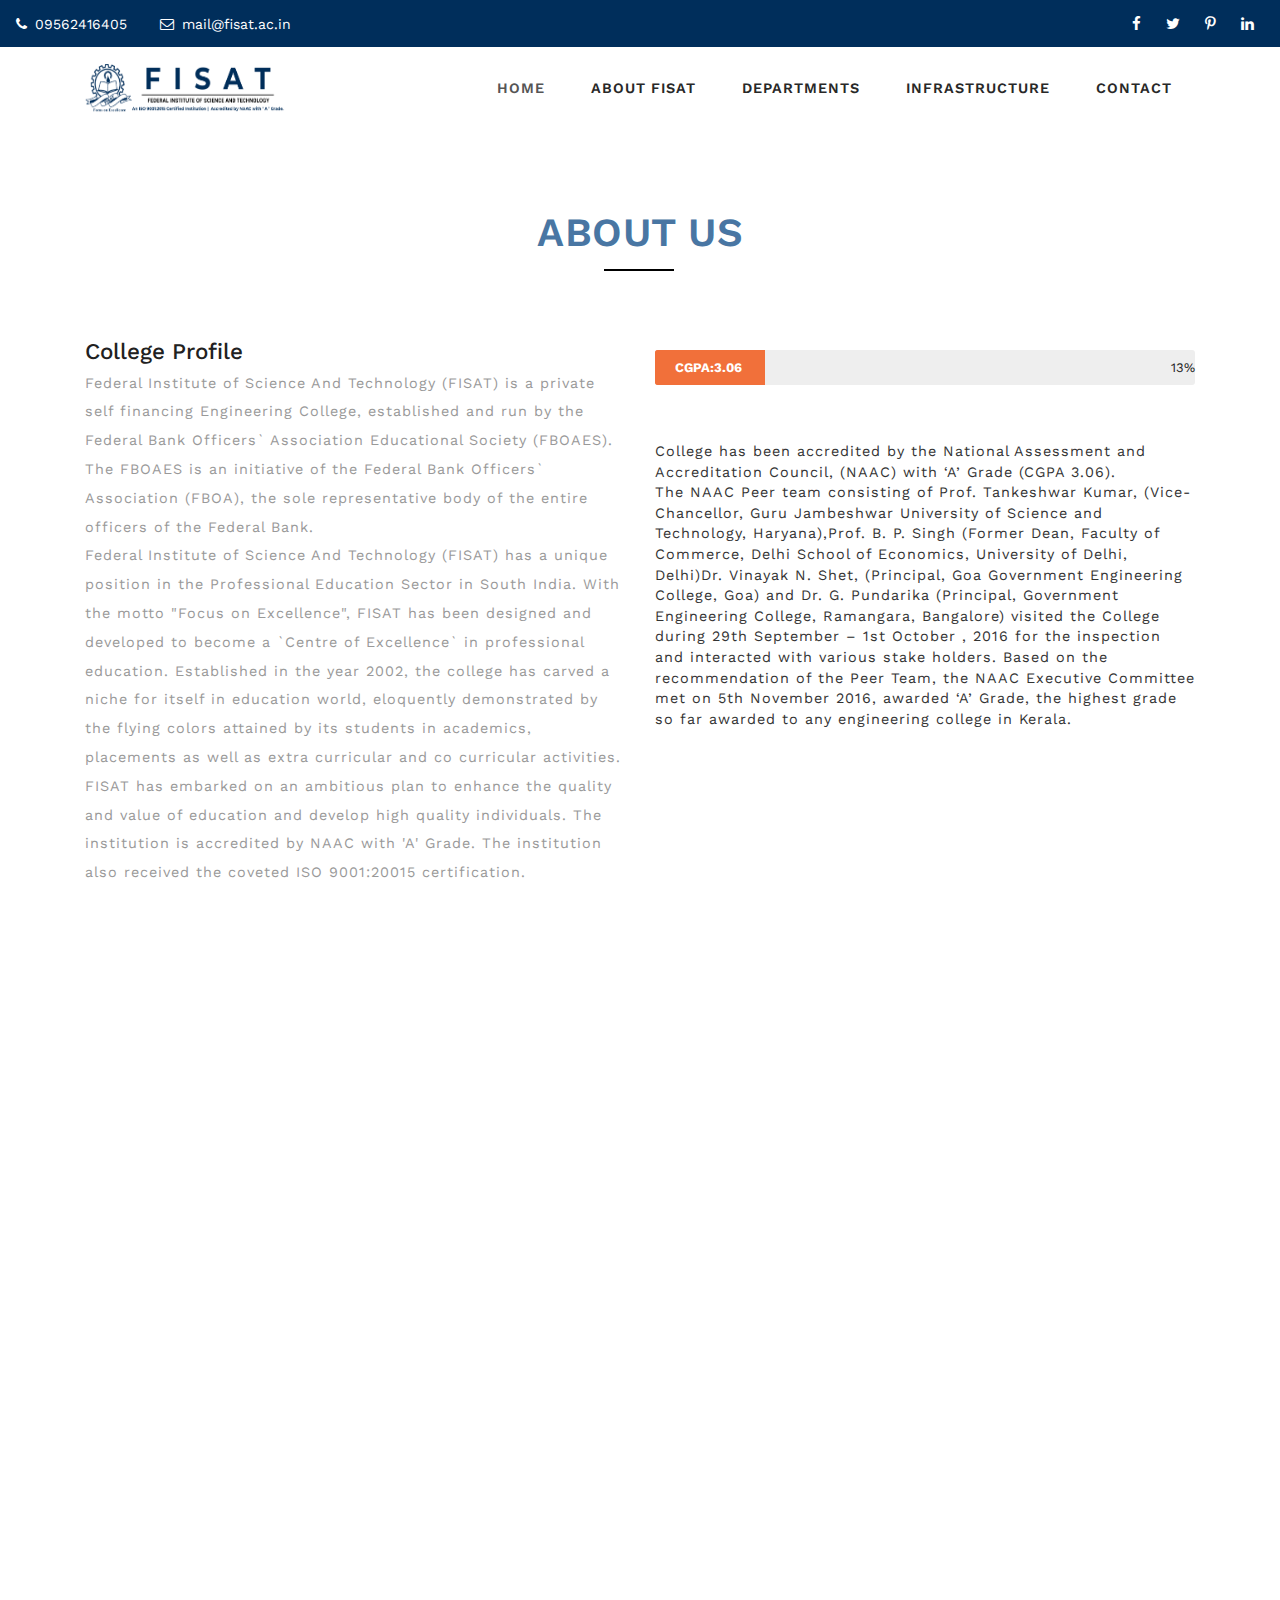
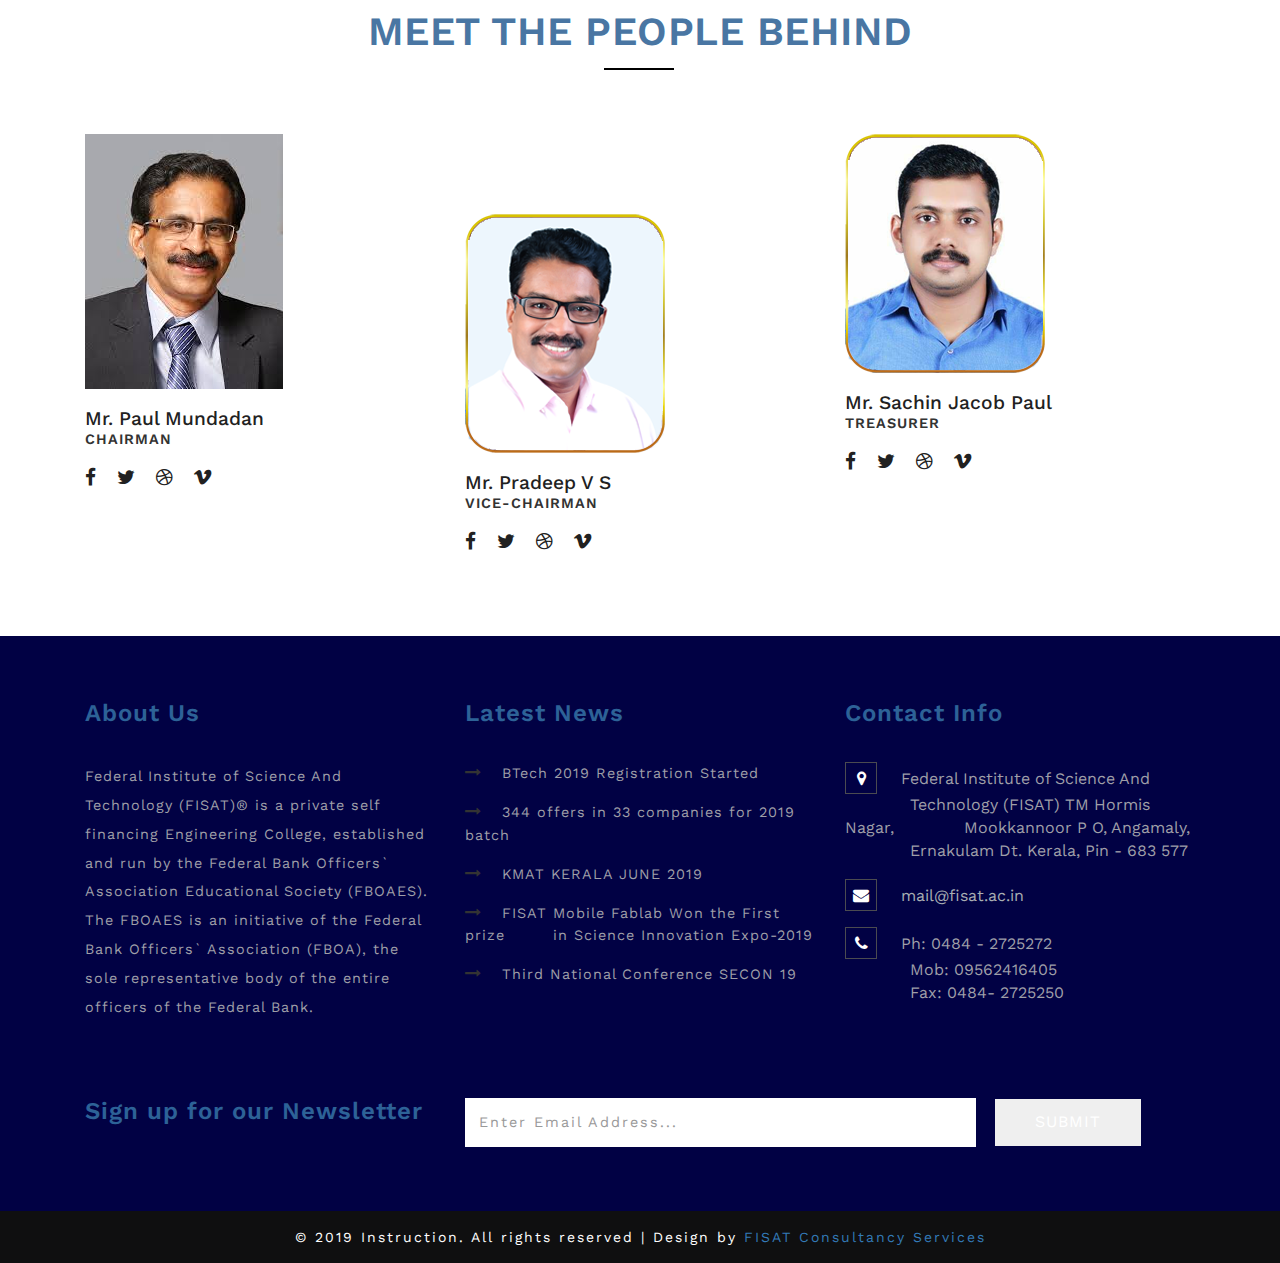
<file: about.html>
<!DOCTYPE html>
<html>

<head>
	<title>FISAT</title>
	<!--/tags -->
	<meta name="viewport" content="width=device-width, initial-scale=1">
	<meta http-equiv="Content-Type" content="text/html; charset=utf-8" />
	<meta name="keywords" content="FISAT" />
	<script type="application/x-javascript">
		addEventListener("load", function () {
			setTimeout(hideURLbar, 0);
		}, false);

		function hideURLbar() {
			window.scrollTo(0, 1);
		}
	</script>
	<!--//tags -->
	<link href="css/bootstrap.css" rel="stylesheet" type="text/css" media="all" />
	<link href="css/style.css" rel="stylesheet" type="text/css" media="all" />
	<link rel="stylesheet" href="css/owl.carousel.css" type="text/css" media="all">
	<link rel="stylesheet" href="css/owl.theme.css" type="text/css" media="all">
	<link href="css/font-awesome.css" rel="stylesheet">
	<!-- //for bootstrap working -->
	<link href="//fonts.googleapis.com/css?family=Work+Sans:200,300,400,500,600,700" rel="stylesheet">

		
</head>

<body>
	<!-- header -->
	<div class="header">
	<div class="agileits_top_menu">
		<div class="w3l_header_left">
				<ul>
					<li><i class="fa fa-phone" aria-hidden="true"></i> 09562416405</li>
					<li><i class="fa fa-envelope-o" aria-hidden="true"></i> <a href="mailto:mail@fisat.ac.in">mail@fisat.ac.in</a></li>
				</ul>
			</div>
			<div class="w3l_header_right">
				<div class="w3ls-social-icons text-left">
					<a class="facebook" href="#"><i class="fa fa-facebook"></i></a>
					<a class="twitter" href="#"><i class="fa fa-twitter"></i></a>
					<a class="pinterest" href="#"><i class="fa fa-pinterest-p"></i></a>
					<a class="linkedin" href="#"><i class="fa fa-linkedin"></i></a>
				</div>
			</div>
			<div class="clearfix"> </div>
		</div>
		<div class="content white agile-info">
			<nav class="navbar navbar-default" role="navigation">
				<div class="container">
					<div class="navbar-header">
						<button type="button" class="navbar-toggle" data-toggle="collapse" data-target="#bs-example-navbar-collapse-1">
					<span class="sr-only">Toggle navigation</span>
					<span class="icon-bar"></span>
					<span class="icon-bar"></span>
					<span class="icon-bar"></span>
				</button>
						
					</div>
					
					<!--/.navbar-header-->
					<div class="collapse navbar-collapse" id="bs-example-navbar-collapse-1">
						<nav class="link-effect-2" id="link-effect-2">
								<img src="images/fisat.png" width="200" height="50" alt="logo"/>
							<ul class="nav navbar-nav">
								<li class="active"><a href="index.html" class="effect-3">Home</a></li>
								<li><a href="about.html" class="effect-3">About FISAT</a></li>
								<li><a href="services.html" class="effect-3">Departments</a></li>
								<li><a href="gallery.html" class="effect-3">Infrastructure</a></li>
								<li><a href="contact.html" class="effect-3">Contact</a></li>
							</ul>
						</nav>
					</div>
					<!--/.navbar-collapse-->
					<!--/.navbar-->
				</div>
			</nav>
		</div>
	</div>
	<!-- banner -->
	<!-- about -->
	<div class="welcome">
		<div class="container">
		<h3 class="heading-agileinfo">About Us<span></span></h3>
			<div class="w3ls_news_grids"> 
				<div class="col-md-6 w3_agile_about_grid_left">
					<h3>College Profile</h3>
					<p>Federal Institute of Science And Technology (FISAT) is a private self financing Engineering College, established and run by the Federal Bank Officers` Association Educational Society (FBOAES). The FBOAES is an initiative of the Federal Bank Officers` Association (FBOA), the sole representative body of the entire officers of the Federal Bank.<br>
						Federal Institute of Science And Technology (FISAT) has a unique position in the Professional Education Sector in South India. With the motto "Focus on Excellence", FISAT has been designed and developed to become a `Centre of Excellence` in professional education.  Established in the year 2002, the college has carved a niche for itself in education world, eloquently demonstrated by the flying colors attained by its students in academics, placements as well as extra curricular and co curricular activities. FISAT has embarked on an ambitious plan to enhance the quality and value of education and develop high quality individuals. The institution is accredited by NAAC with 'A' Grade. The institution also received the coveted ISO 9001:20015 certification.  </p>
				</div>
				<div class="col-md-6 w3_agile_about_grid_right">
					<div class="skillbar" data-percent="77">
					  <span class="skillbar-title" style="background: #f1703a;">CGPA:3.06</span>
					  <p class="skillbar-bar" style="background: #f88c5e;"></p>
					  <span class="skill-bar-percent"></span>
					</div>
					<p><br><br> College has been accredited by the National Assessment and Accreditation Council, (NAAC) with ‘A’ Grade (CGPA 3.06).<br>

						The NAAC Peer team consisting of Prof. Tankeshwar Kumar, (Vice-Chancellor, Guru Jambeshwar University of Science and Technology, Haryana),Prof. B. P. Singh (Former Dean, Faculty of Commerce, Delhi School of Economics, University of Delhi, Delhi)Dr. Vinayak N. Shet, (Principal, Goa Government Engineering College, Goa) and Dr. G. Pundarika (Principal, Government Engineering College, Ramangara, Bangalore) visited the College during 29th September – 1st October , 2016 for the inspection and interacted with various stake holders. Based on the recommendation of the Peer Team, the NAAC Executive Committee met on 5th November 2016, awarded ‘A’ Grade, the highest grade so far awarded to any engineering college in Kerala.</p>
					<!-- End Skill Bar -->
					
				</div>
				<div class="clearfix"> </div>
			</div>
		</div>
	</div>
<!-- //about -->

	<div class="about-w3slid jarallax">
		<div class="subscribe-agileinfo"> 
			<div class="container">  
				<div>
					<h3>Our Vision</h3>
					<p>To become a world class professional institute with focus on excellence, moulding committed global professionals and technocrats who can meet the demands of business, industry and research. </p> 
				</div>
				<div style="padding-top:2rem;">
					<h3>Our Mission</h3>
					<p>To transform into an advanced centre of technical education, which will, in turn, bring out professionals with superior skills and social commitment.<br>

					To provide state-of-the-art facilities to mould brilliant young talents, enabling them to take up challenging assignments in the highly competitive global scenario.</p>
				</div> 
			</div>
		</div>
	</div>
<!-- team -->
	<div class="team">
		<div class="container">
		<h3 class="heading-agileinfo">Meet The People Behind<span></span></h3>
			<div class="w3_agile_team_grids">
				<div class="col-md-4 w3_agile_team_grid">
					<div class="hover14 column">
						<figure><img src="images/PaulMundadan.png" alt=" " class="img-responsive" /></figure>
					</div>
					<h3>Mr. Paul Mundadan</h3>
					<p>Chairman</p>
					<ul class="agileits_social_list">
						<li><a href="#" class="w3_agile_facebook"><i class="fa fa-facebook" aria-hidden="true"></i></a></li>
						<li><a href="#" class="agile_twitter"><i class="fa fa-twitter" aria-hidden="true"></i></a></li>
						<li><a href="#" class="w3_agile_dribble"><i class="fa fa-dribbble" aria-hidden="true"></i></a></li>
						<li><a href="#" class="w3_agile_vimeo"><i class="fa fa-vimeo" aria-hidden="true"></i></a></li>
					</ul>
				</div>
				<div class="col-md-4 w3_agile_team_grid">
					<div class="hover14 column">
						<figure><img src="images/PradeepVS.png" alt=" " class="img-responsive" /></figure>
					</div>
					<h3>Mr. Pradeep V S</h3>
					<p>Vice-Chairman</p>
					<ul class="agileits_social_list">
						<li><a href="#" class="w3_agile_facebook"><i class="fa fa-facebook" aria-hidden="true"></i></a></li>
						<li><a href="#" class="agile_twitter"><i class="fa fa-twitter" aria-hidden="true"></i></a></li>
						<li><a href="#" class="w3_agile_dribble"><i class="fa fa-dribbble" aria-hidden="true"></i></a></li>
						<li><a href="#" class="w3_agile_vimeo"><i class="fa fa-vimeo" aria-hidden="true"></i></a></li>
					</ul>
				</div>
				<div class="col-md-4 w3_agile_team_grid">
					<div class="hover14 column">
						<figure><img src="images/SachinJPaul.png" alt=" " class="img-responsive" /></figure>
					</div>
					<h3>Mr. Sachin Jacob Paul</h3>
					<p>Treasurer</p>
					<ul class="agileits_social_list">
						<li><a href="#" class="w3_agile_facebook"><i class="fa fa-facebook" aria-hidden="true"></i></a></li>
						<li><a href="#" class="agile_twitter"><i class="fa fa-twitter" aria-hidden="true"></i></a></li>
						<li><a href="#" class="w3_agile_dribble"><i class="fa fa-dribbble" aria-hidden="true"></i></a></li>
						<li><a href="#" class="w3_agile_vimeo"><i class="fa fa-vimeo" aria-hidden="true"></i></a></li>
					</ul>
				</div>
				<!--<div class="col-md-3 w3_agile_team_grid">
					<div class="hover14 column">
						<figure><img src="images/t4.jpg" alt=" " class="img-responsive" /></figure>
					</div>
					<h3>Catharine</h3>
					<p>Sagittis</p>
					<ul class="agileits_social_list">
						<li><a href="#" class="w3_agile_facebook"><i class="fa fa-facebook" aria-hidden="true"></i></a></li>
						<li><a href="#" class="agile_twitter"><i class="fa fa-twitter" aria-hidden="true"></i></a></li>
						<li><a href="#" class="w3_agile_dribble"><i class="fa fa-dribbble" aria-hidden="true"></i></a></li>
						<li><a href="#" class="w3_agile_vimeo"><i class="fa fa-vimeo" aria-hidden="true"></i></a></li>
					</ul>
				</div>-->
				<div class="clearfix"> </div>
			</div>
		</div>
	</div>
<!-- team -->


	<!-- footer -->
	<div class="footer_top_agileits">
		<div class="container">
			<div class="col-md-4 footer_grid">
				<h3>About Us</h3>
				<p> Federal Institute of Science And Technology (FISAT)® is a private self financing Engineering College, established and run by the Federal Bank Officers` Association Educational Society (FBOAES). The FBOAES is an initiative of the Federal Bank Officers` Association (FBOA), the sole representative body of the entire officers of the Federal Bank.
					
				</p>
			</div>
			<div class="col-md-4 footer_grid">
				<h3>Latest News</h3>
				<ul class="footer_grid_list">
					<li><i class="fa fa-long-arrow-right" aria-hidden="true"></i>
						<a href="#" data-toggle="modal" data-target="#myModal">BTech 2019 Registration Started</a>
					</li>
					<li><i class="fa fa-long-arrow-right" aria-hidden="true"></i>
						<a href="#" data-toggle="modal" data-target="#myModal">344 offers in 33 companies for 2019 batch</a>
					</li>
					<li><i class="fa fa-long-arrow-right" aria-hidden="true"></i>
						<a href="#" data-toggle="modal" data-target="#myModal">KMAT KERALA JUNE 2019 </a>
					</li>
					<li><i class="fa fa-long-arrow-right" aria-hidden="true"></i>
						<a href="#" data-toggle="modal" data-target="#myModal">FISAT Mobile Fablab Won the First prize &nbsp;&nbsp;&nbsp;&nbsp;&nbsp;&nbsp;&nbsp;in Science Innovation Expo-2019</a>
					</li>
					<li><i class="fa fa-long-arrow-right" aria-hidden="true"></i>
						<a href="#" data-toggle="modal" data-target="#myModal">Third National Conference SECON 19 </a>
					</li>
				</ul>
			</div>
			<div class="col-md-4 footer_grid">
				<h3>Contact Info</h3>
				<ul class="address">
					<li><i class="fa fa-map-marker" aria-hidden="true"></i>Federal Institute of Science And &nbsp;&nbsp;&nbsp;&nbsp;&nbsp;&nbsp;&nbsp;&nbsp;&nbsp;&nbsp;&nbsp;&nbsp;&nbsp;Technology (FISAT) TM Hormis Nagar, &nbsp;&nbsp;&nbsp;&nbsp;&nbsp;&nbsp;&nbsp;&nbsp;&nbsp;&nbsp;&nbsp;&nbsp;&nbsp;Mookkannoor P O,
Angamaly, &nbsp;&nbsp;&nbsp;&nbsp;&nbsp;&nbsp;&nbsp;&nbsp;&nbsp;&nbsp;&nbsp;&nbsp;&nbsp;Ernakulam Dt. Kerala, Pin - 683 577</span></li>
					<li><i class="fa fa-envelope" aria-hidden="true"></i><a href="mailto:info@example.com">mail@fisat.ac.in</a></li>
					<li><i class="fa fa-phone" aria-hidden="true"></i>Ph: 0484 - 2725272<br> &nbsp;&nbsp;&nbsp;&nbsp;&nbsp;&nbsp;&nbsp;&nbsp;&nbsp;&nbsp;&nbsp;&nbsp;&nbsp;Mob: 09562416405 <br>&nbsp;&nbsp;&nbsp;&nbsp;&nbsp;&nbsp;&nbsp;&nbsp;&nbsp;&nbsp;&nbsp;&nbsp;&nbsp;Fax: 0484- 2725250</li>
				</ul>
			</div>
			<div class="clearfix"> </div>
			<div class="footer_grids">
				<div class="col-md-4 footer_grid_left">
					<h3>Sign up for our Newsletter</h3>
				</div>
				<div class="col-md-8 footer_grid_right">

					<form action="#" method="post">
						<input type="email" name="Email" placeholder="Enter Email Address..." required="">
						<input type="submit" value="Submit">
					</form>
				</div>
				<div class="clearfix"> </div>
			</div>
		</div>
	</div>
	<div class="footer_w3ls">
		<div class="container">
					<div class="footer_bottom1">
						<p>© 2019 Instruction. All rights reserved | Design by <a href="https://fcs.fisat.ac.in">FISAT Consultancy Services</a></p>
					</div>
		</div>
	</div>
	<!-- //footer -->
<!-- modal -->
	<div class="modal about-modal fade" id="myModal" tabindex="-1" role="dialog">
		<div class="modal-dialog" role="document">
			<div class="modal-content">
				<div class="modal-header"> 
					<button type="button" class="close" data-dismiss="modal" aria-label="Close"><span aria-hidden="true">&times;</span></button>						
					<h4 class="modal-title">Instruction</h4>
				</div> 
				<div class="modal-body">
					<div class="agileits-w3layouts-info">
						<img src="images/g12.jpg" class="img-responsive"alt="" />
						<p>Duis venenatis, turpis eu bibendum porttitor, sapien quam ultricies tellus, ac rhoncus risus odio eget nunc. Pellentesque ac fermentum diam. Integer eu facilisis nunc, a iaculis felis. Pellentesque pellentesque tempor enim, in dapibus turpis porttitor quis. Suspendisse ultrices hendrerit massa. Nam id metus id tellus ultrices ullamcorper.  Cras tempor massa luctus, varius lacus sit amet, blandit lorem. Duis auctor in tortor sed tristique. Proin sed finibus sem</p>
					</div>
				</div>
			</div>
		</div>
	</div>
	<!-- //modal -->
	<a href="#home" class="scroll" id="toTop" style="display: block;"> <span id="toTopHover" style="opacity: 1;"> </span></a>
	<!-- js -->
	<script type="text/javascript" src="js/jquery-2.1.4.min.js"></script>
	<script type="text/javascript" src="js/bootstrap.js"></script>
	<!-- skills -->
	<script src="js/skill.bars.jquery.js"></script>
	<script>
		$(document).ready(function(){
			
			$('.skillbar').skillBars({
				from: 0,
				speed: 4000, 
				interval: 100,
				decimals: 0,
			});
			
		});
	</script>
<!-- //skills -->
</body>
</html>
</file>
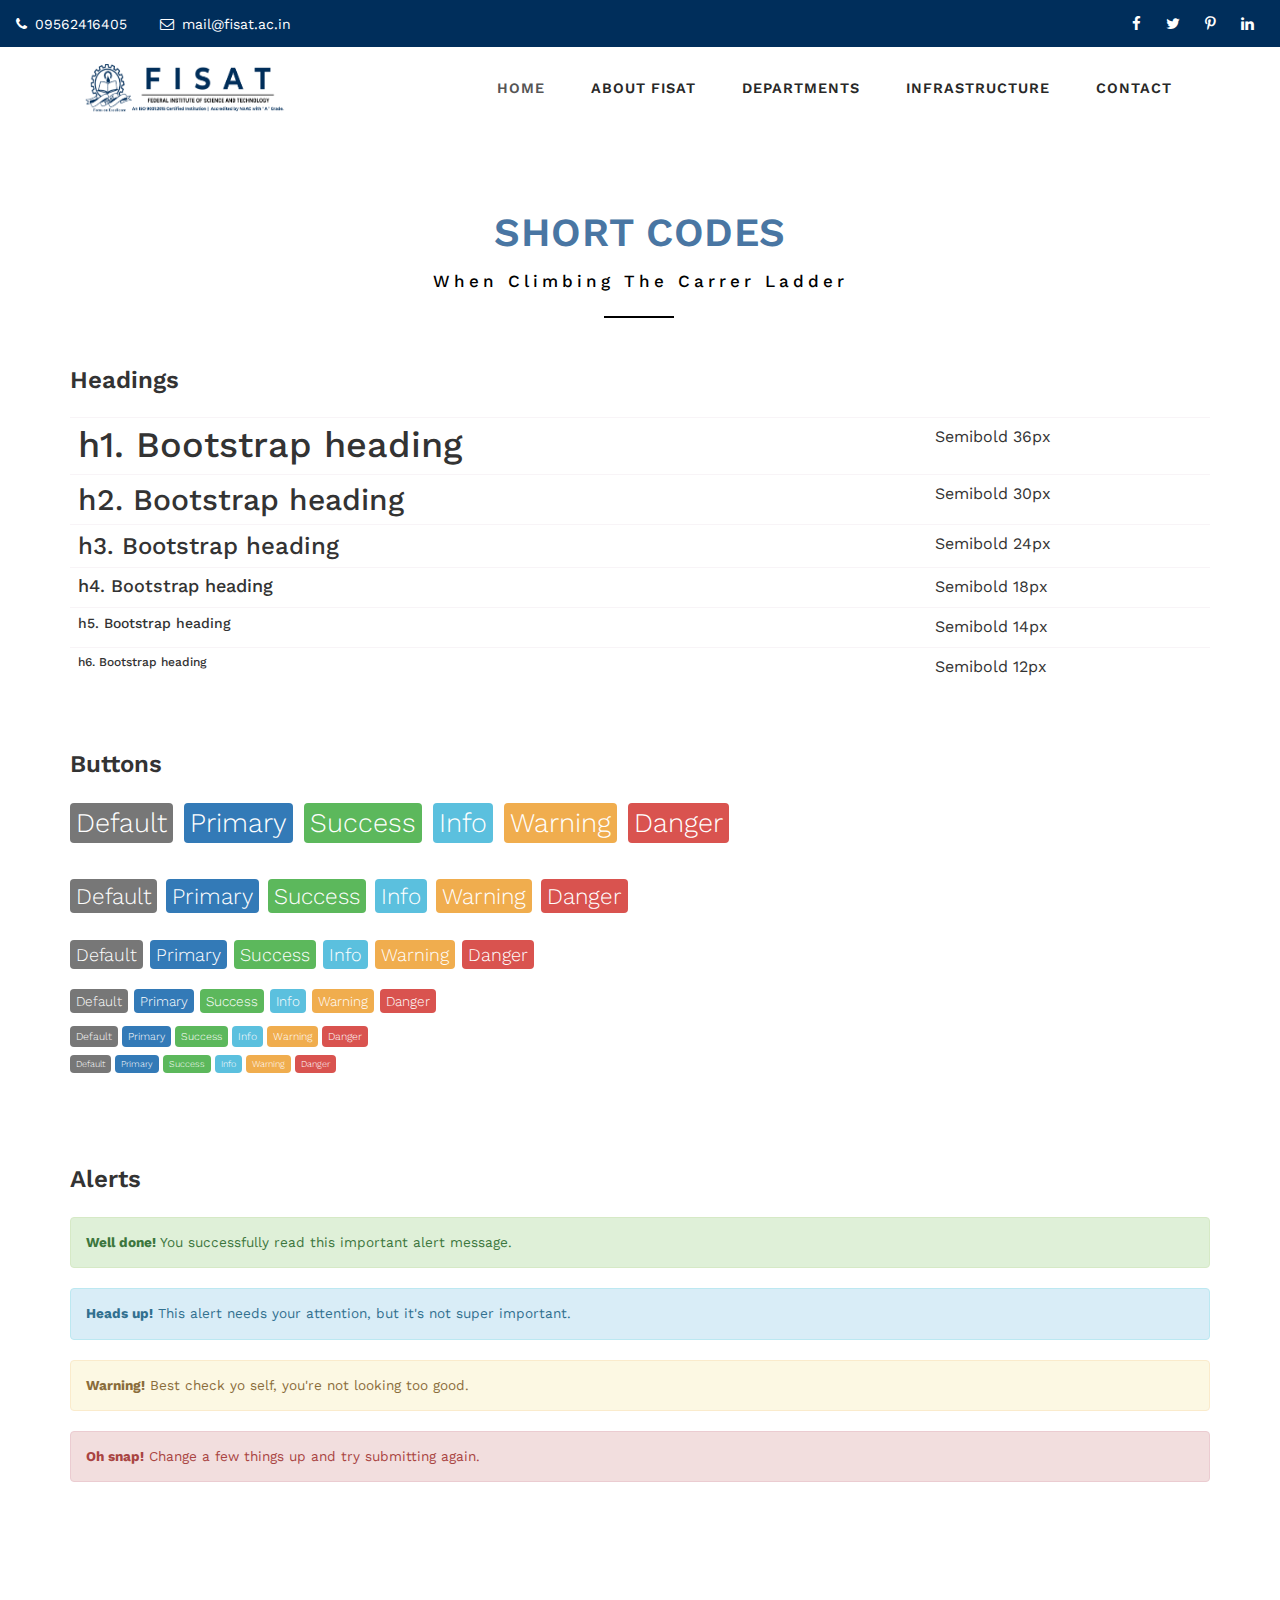
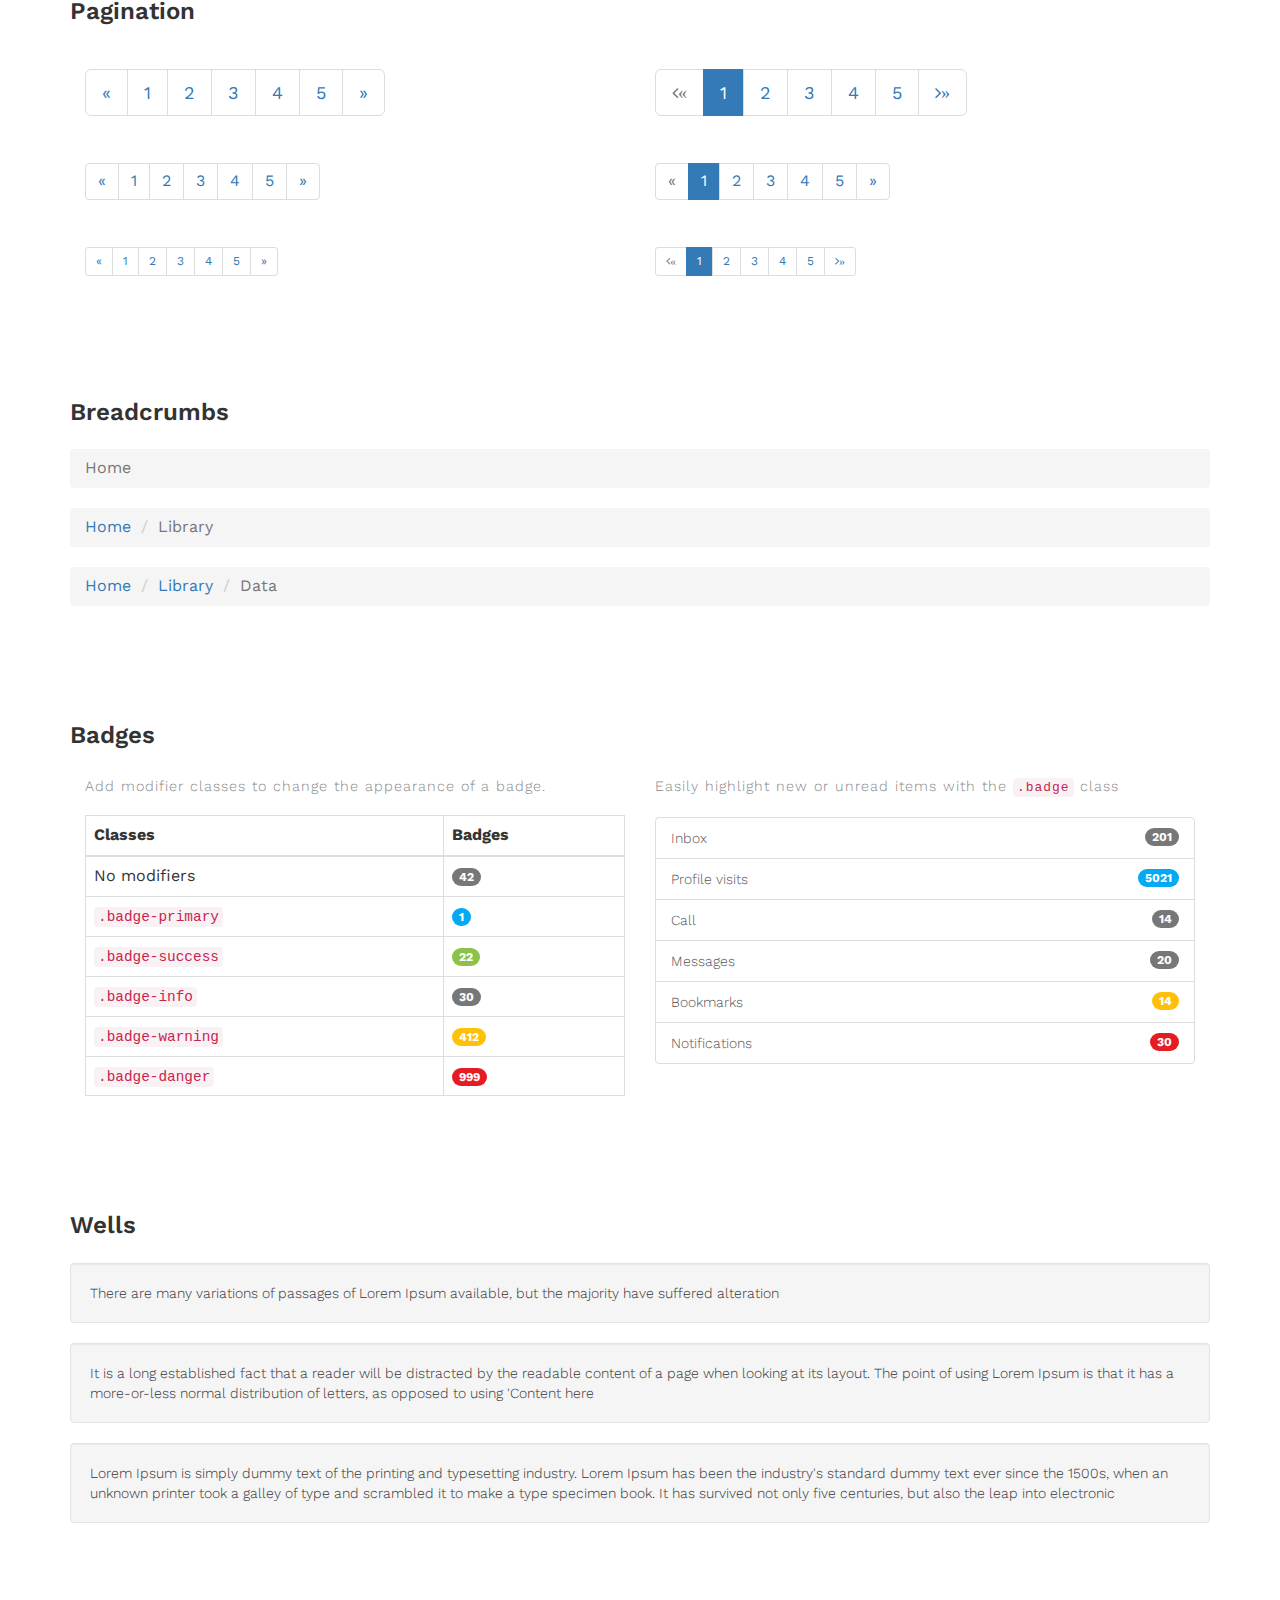
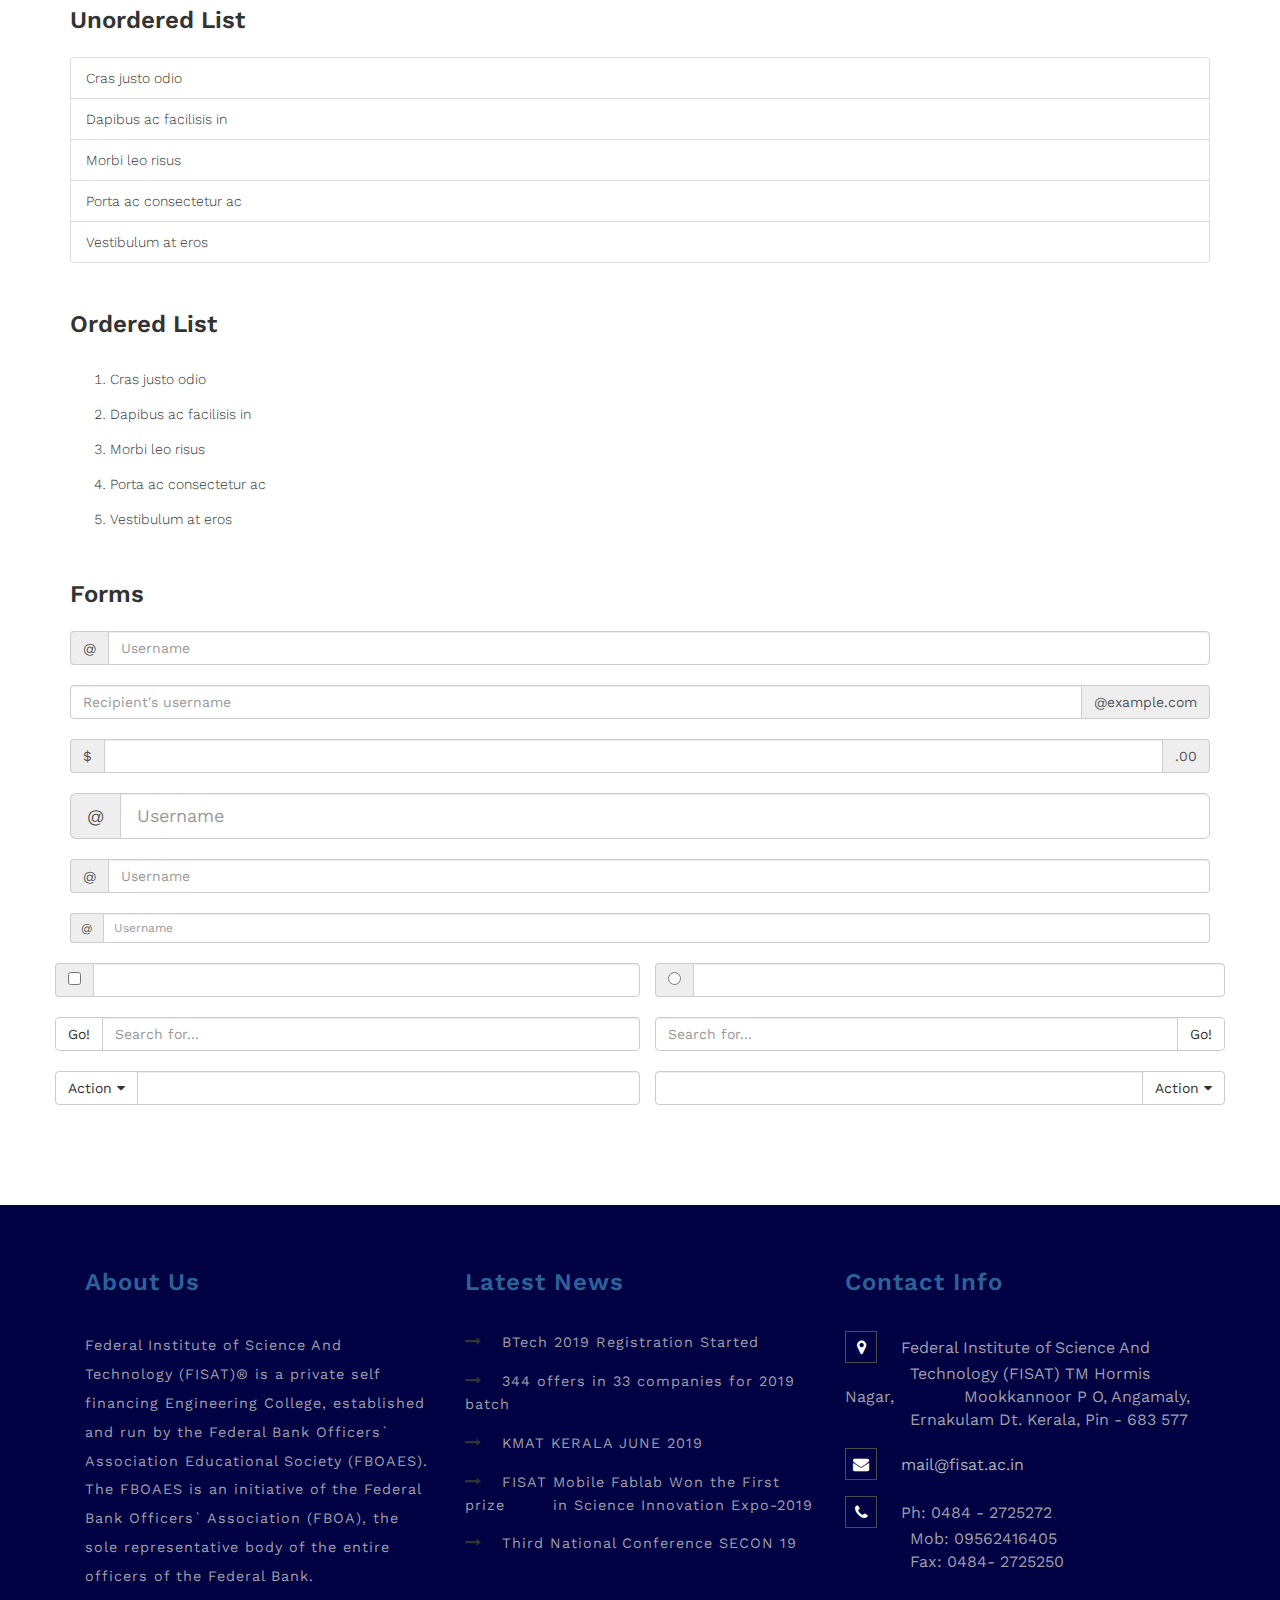
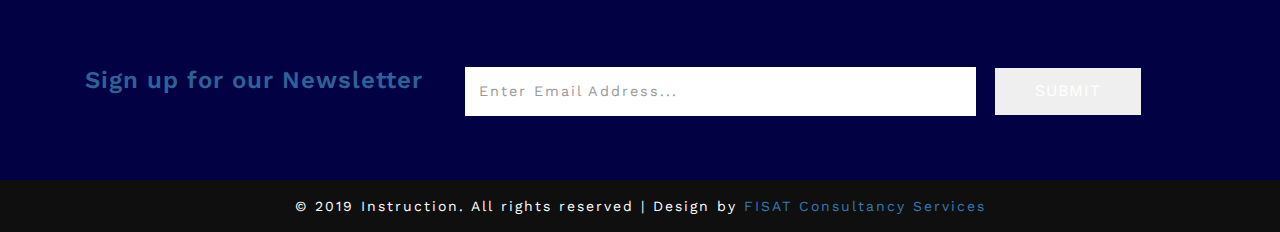
<file: codes.html>
<!DOCTYPE html>
<html>

<head>
	<title>FISAT</title>
	<!--/tags -->
	<meta name="viewport" content="width=device-width, initial-scale=1">
	<meta http-equiv="Content-Type" content="text/html; charset=utf-8" />
	<meta name="keywords" content="FISAT" />
	<script type="application/x-javascript">
		addEventListener("load", function () {
			setTimeout(hideURLbar, 0);
		}, false);

		function hideURLbar() {
			window.scrollTo(0, 1);
		}
	</script>
	<!--//tags -->
	<link href="css/bootstrap.css" rel="stylesheet" type="text/css" media="all" />
	<link href="css/style.css" rel="stylesheet" type="text/css" media="all" />
	<link rel="stylesheet" href="css/owl.carousel.css" type="text/css" media="all">
	<link rel="stylesheet" href="css/owl.theme.css" type="text/css" media="all">
	<link href="css/font-awesome.css" rel="stylesheet">
	<!-- //for bootstrap working -->
	<link href="//fonts.googleapis.com/css?family=Work+Sans:200,300,400,500,600,700" rel="stylesheet">

		
</head>

<body>
	<!-- header -->
	<div class="header">
	<div class="agileits_top_menu">
		<div class="w3l_header_left">
				<ul>
					<li><i class="fa fa-phone" aria-hidden="true"></i> 09562416405</li>
					<li><i class="fa fa-envelope-o" aria-hidden="true"></i> <a href="mailto:mail@fisat.ac.in">mail@fisat.ac.in</a></li>
				</ul>
			</div>
			<div class="w3l_header_right">
				<div class="w3ls-social-icons text-left">
					<a class="facebook" href="#"><i class="fa fa-facebook"></i></a>
					<a class="twitter" href="#"><i class="fa fa-twitter"></i></a>
					<a class="pinterest" href="#"><i class="fa fa-pinterest-p"></i></a>
					<a class="linkedin" href="#"><i class="fa fa-linkedin"></i></a>
				</div>
			</div>
			<div class="clearfix"> </div>
		</div>
		<div class="content white agile-info">
			<nav class="navbar navbar-default" role="navigation">
				<div class="container">
					<div class="navbar-header">
						<button type="button" class="navbar-toggle" data-toggle="collapse" data-target="#bs-example-navbar-collapse-1">
					<span class="sr-only">Toggle navigation</span>
					<span class="icon-bar"></span>
					<span class="icon-bar"></span>
					<span class="icon-bar"></span>
				</button>
						
					</div>
					
					<!--/.navbar-header-->
					<div class="collapse navbar-collapse" id="bs-example-navbar-collapse-1">
						<nav class="link-effect-2" id="link-effect-2">
								<img src="images/fisat.png" width="200" height="50" alt="logo"/>
							<ul class="nav navbar-nav">
								<li class="active"><a href="index.html" class="effect-3">Home</a></li>
								<li><a href="about.html" class="effect-3">About FISAT</a></li>
								<li><a href="services.html" class="effect-3">Departments</a></li>
								<li><a href="gallery.html" class="effect-3">Infrastructure</a></li>
								<li><a href="contact.html" class="effect-3">Contact</a></li>
							</ul>
						</nav>
					</div>
					<!--/.navbar-collapse-->
					<!--/.navbar-->
				</div>
			</nav>
		</div>
	</div>
	<!-- banner --
	<!-- codes -->
	<div class="inner_content_info_agileits">
        <div class="container">
			<h3 class="heading-agileinfo">Short Codes<span>When Climbing The Carrer Ladder</span></h3>
            <div class="inner_sec_grids_info_w3ls">
                <div class="grid_3 grid_4 w3layouts">
                    <h3 class="hdg">Headings</h3>
                    <div class="bs-example">
                        <table class="table">
                            <tbody>
                                <tr>
                                    <td>
                                        <h1 id="h1.-bootstrap-heading">h1. Bootstrap heading<a class="anchorjs-link" href="#h1.-bootstrap-heading"><span class="anchorjs-icon"></span></a></h1>
                                    </td>
                                    <td class="type-info">Semibold 36px</td>
                                </tr>
                                <tr>
                                    <td>
                                        <h2 id="h2.-bootstrap-heading">h2. Bootstrap heading<a class="anchorjs-link" href="#h2.-bootstrap-heading"><span class="anchorjs-icon"></span></a></h2>
                                    </td>
                                    <td class="type-info">Semibold 30px</td>
                                </tr>
                                <tr>
                                    <td>
                                        <h3 id="h3.-bootstrap-heading">h3. Bootstrap heading<a class="anchorjs-link" href="#h3.-bootstrap-heading"><span class="anchorjs-icon"></span></a></h3>
                                    </td>
                                    <td class="type-info">Semibold 24px</td>
                                </tr>
                                <tr>
                                    <td>
                                        <h4 id="h4.-bootstrap-heading">h4. Bootstrap heading<a class="anchorjs-link" href="#h4.-bootstrap-heading"><span class="anchorjs-icon"></span></a></h4>
                                    </td>
                                    <td class="type-info">Semibold 18px</td>
                                </tr>
                                <tr>
                                    <td>
                                        <h5 id="h5.-bootstrap-heading">h5. Bootstrap heading<a class="anchorjs-link" href="#h5.-bootstrap-heading"><span class="anchorjs-icon"></span></a></h5>
                                    </td>
                                    <td class="type-info">Semibold 14px</td>
                                </tr>
                                <tr>
                                    <td>
                                        <h6>h6. Bootstrap heading</h6>
                                    </td>
                                    <td class="type-info">Semibold 12px</td>
                                </tr>
                            </tbody>
                        </table>
                    </div>
                </div>
                <div class="grid_3 grid_5 w3">
                    <h3>Buttons</h3>
                    <h1>
                        <a href="#"><span class="label label-default">Default</span></a>
                        <a href="#"><span class="label label-primary">Primary</span></a>
                        <a href="#"><span class="label label-success">Success</span></a>
                        <a href="#"><span class="label label-info">Info</span></a>
                        <a href="#"><span class="label label-warning">Warning</span></a>
                        <a href="#"><span class="label label-danger">Danger</span></a>
                    </h1>
                    <h2>
                        <a href="#"><span class="label label-default">Default</span></a>
                        <a href="#"><span class="label label-primary">Primary</span></a>
                        <a href="#"><span class="label label-success">Success</span></a>
                        <a href="#"><span class="label label-info">Info</span></a>
                        <a href="#"><span class="label label-warning">Warning</span></a>
                        <a href="#"><span class="label label-danger">Danger</span></a>
                    </h2>
                    <h3>
                        <a href="#"><span class="label label-default">Default</span></a>
                        <a href="#"><span class="label label-primary">Primary</span></a>
                        <a href="#"><span class="label label-success">Success</span></a>
                        <a href="#"><span class="label label-info">Info</span></a>
                        <a href="#"><span class="label label-warning">Warning</span></a>
                        <a href="#"><span class="label label-danger">Danger</span></a>
                    </h3>
                    <h4>
                        <a href="#"><span class="label label-default">Default</span></a>
                        <a href="#"><span class="label label-primary">Primary</span></a>
                        <a href="#"><span class="label label-success">Success</span></a>
                        <a href="#"><span class="label label-info">Info</span></a>
                        <a href="#"><span class="label label-warning">Warning</span></a>
                        <a href="#"><span class="label label-danger">Danger</span></a>
                    </h4>
                    <h5>
                        <a href="#"><span class="label label-default">Default</span></a>
                        <a href="#"><span class="label label-primary">Primary</span></a>
                        <a href="#"><span class="label label-success">Success</span></a>
                        <a href="#"><span class="label label-info">Info</span></a>
                        <a href="#"><span class="label label-warning">Warning</span></a>
                        <a href="#"><span class="label label-danger">Danger</span></a>
                    </h5>
                    <h6>
                        <a href="#"><span class="label label-default">Default</span></a>
                        <a href="#"><span class="label label-primary">Primary</span></a>
                        <a href="#"><span class="label label-success">Success</span></a>
                        <a href="#"><span class="label label-info">Info</span></a>
                        <a href="#"><span class="label label-warning">Warning</span></a>
                        <a href="#"><span class="label label-danger">Danger</span></a>
                    </h6>
                </div>
                <div class="grid_3 grid_5 w3ls">
                    <h3>Alerts</h3>
                    <div class="alert alert-success" role="alert">
                        <strong>Well done!</strong> You successfully read this important alert message.
                    </div>
                    <div class="alert alert-info" role="alert">
                        <strong>Heads up!</strong> This alert needs your attention, but it's not super important.
                    </div>
                    <div class="alert alert-warning" role="alert">
                        <strong>Warning!</strong> Best check yo self, you're not looking too good.
                    </div>
                    <div class="alert alert-danger" role="alert">
                        <strong>Oh snap!</strong> Change a few things up and try submitting again.
                    </div>
                </div>
                <div class="grid_3 grid_5 agileits">
                    <h3>Pagination</h3>
                    <div class="col-md-6">
                        <nav>
                            <ul class="pagination pagination-lg">
                                <li><a href="#" aria-label="Previous"><span aria-hidden="true">«</span></a></li>
                                <li><a href="#">1</a></li>
                                <li><a href="#">2</a></li>
                                <li><a href="#">3</a></li>
                                <li><a href="#">4</a></li>
                                <li><a href="#">5</a></li>
                                <li><a href="#" aria-label="Next"><span aria-hidden="true">»</span></a></li>
                            </ul>
                        </nav>
                        <nav>
                            <ul class="pagination">
                                <li><a href="#" aria-label="Previous"><span aria-hidden="true">«</span></a></li>
                                <li><a href="#">1</a></li>
                                <li><a href="#">2</a></li>
                                <li><a href="#">3</a></li>
                                <li><a href="#">4</a></li>
                                <li><a href="#">5</a></li>
                                <li><a href="#" aria-label="Next"><span aria-hidden="true">»</span></a></li>
                            </ul>
                        </nav>
                        <nav>
                            <ul class="pagination pagination-sm">
                                <li><a href="#" aria-label="Previous"><span aria-hidden="true">«</span></a></li>
                                <li><a href="#">1</a></li>
                                <li><a href="#">2</a></li>
                                <li><a href="#">3</a></li>
                                <li><a href="#">4</a></li>
                                <li><a href="#">5</a></li>
                                <li><a href="#" aria-label="Next"><span aria-hidden="true">»</span></a></li>
                            </ul>
                        </nav>
                    </div>
                    <div class="col-md-6">
                        <ul class="pagination pagination-lg">
                            <li class="disabled"><a href="#"><i class="fa fa-angle-left">«</i></a></li>
                            <li class="active"><a href="#">1</a></li>
                            <li><a href="#">2</a></li>
                            <li><a href="#">3</a></li>
                            <li><a href="#">4</a></li>
                            <li><a href="#">5</a></li>
                            <li><a href="#"><i class="fa fa-angle-right">»</i></a></li>
                        </ul>
                        <nav>
                            <ul class="pagination">
                                <li class="disabled"><a href="#" aria-label="Previous"><span aria-hidden="true">«</span></a></li>
                                <li class="active"><a href="#">1 <span class="sr-only">(current)</span></a></li>
                                <li><a href="#">2</a></li>
                                <li><a href="#">3</a></li>
                                <li><a href="#">4</a></li>
                                <li><a href="#">5</a></li>
                                <li><a href="#" aria-label="Next"><span aria-hidden="true">»</span></a></li>
                            </ul>
                        </nav>
                        <ul class="pagination pagination-sm">
                            <li class="disabled"><a href="#"><i class="fa fa-angle-left">«</i></a></li>
                            <li class="active"><a href="#">1</a></li>
                            <li><a href="#">2</a></li>
                            <li><a href="#">3</a></li>
                            <li><a href="#">4</a></li>
                            <li><a href="#">5</a></li>
                            <li><a href="#"><i class="fa fa-angle-right">»</i></a></li>
                        </ul>
                    </div>
                    <div class="clearfix"> </div>
                </div>
                <div class="grid_3 grid_5 agileinfo">
                    <h3>Breadcrumbs</h3>
                    <ol class="breadcrumb">
                        <li class="active">Home</li>
                    </ol>
                    <ol class="breadcrumb">
                        <li><a href="#">Home</a></li>
                        <li class="active">Library</li>
                    </ol>
                    <ol class="breadcrumb">
                        <li><a href="#">Home</a></li>
                        <li><a href="#">Library</a></li>
                        <li class="active">Data</li>
                    </ol>
                </div>
                <div class="grid_3 grid_5 wthree">
                    <h3>Badges</h3>
                    <div class="col-md-6 agileits-w3layouts">
                        <p>Add modifier classes to change the appearance of a badge.</p>
                        <table class="table table-bordered">
                            <thead>
                                <tr>
                                    <th>Classes</th>
                                    <th>Badges</th>
                                </tr>
                            </thead>
                            <tbody>
                                <tr>
                                    <td>No modifiers</td>
                                    <td><span class="badge">42</span></td>
                                </tr>
                                <tr>
                                    <td><code>.badge-primary</code></td>
                                    <td><span class="badge badge-primary">1</span></td>
                                </tr>
                                <tr>
                                    <td><code>.badge-success</code></td>
                                    <td><span class="badge badge-success">22</span></td>
                                </tr>
                                <tr>
                                    <td><code>.badge-info</code></td>
                                    <td><span class="badge badge-info">30</span></td>
                                </tr>
                                <tr>
                                    <td><code>.badge-warning</code></td>
                                    <td><span class="badge badge-warning">412</span></td>
                                </tr>
                                <tr>
                                    <td><code>.badge-danger</code></td>
                                    <td><span class="badge badge-danger">999</span></td>
                                </tr>
                            </tbody>
                        </table>
                    </div>
                    <div class="col-md-6 w3-agileits">
                        <p>Easily highlight new or unread items with the <code>.badge</code> class</p>
                        <div class="list-group list-group-alternate">
                            <a href="#" class="list-group-item"><span class="badge">201</span> <i class="ti ti-email"></i> Inbox </a>
                            <a href="#" class="list-group-item"><span class="badge badge-primary">5021</span> <i class="ti ti-eye"></i> Profile visits </a>
                            <a href="#" class="list-group-item"><span class="badge">14</span> <i class="ti ti-headphone-alt"></i> Call </a>
                            <a href="#" class="list-group-item"><span class="badge">20</span> <i class="ti ti-comments"></i> Messages </a>
                            <a href="#" class="list-group-item"><span class="badge badge-warning">14</span> <i class="ti ti-bookmark"></i> Bookmarks </a>
                            <a href="#" class="list-group-item"><span class="badge badge-danger">30</span> <i class="ti ti-bell"></i> Notifications </a>
                        </div>
                    </div>
                    <div class="clearfix"> </div>
                </div>
                <div class="grid_3 grid_5 agile">
                    <h3>Wells</h3>
                    <div class="well">
                        There are many variations of passages of Lorem Ipsum available, but the majority have suffered alteration
                    </div>
                    <div class="well">
                        It is a long established fact that a reader will be distracted by the readable content of a page when looking at its layout.
                        The point of using Lorem Ipsum is that it has a more-or-less normal distribution of letters, as opposed
                        to using 'Content here
                    </div>
                    <div class="well">
                        Lorem Ipsum is simply dummy text of the printing and typesetting industry. Lorem Ipsum has been the industry's standard dummy
                        text ever since the 1500s, when an unknown printer took a galley of type and scrambled it to make
                        a type specimen book. It has survived not only five centuries, but also the leap into electronic
                    </div>
                </div>
                <h3 class="bars">Unordered List</h3>
                <ul class="list-group w3-agile">
                    <li class="list-group-item">Cras justo odio</li>
                    <li class="list-group-item">Dapibus ac facilisis in</li>
                    <li class="list-group-item">Morbi leo risus</li>
                    <li class="list-group-item">Porta ac consectetur ac</li>
                    <li class="list-group-item">Vestibulum at eros</li>
                </ul>
                <h3 class="bars">Ordered List</h3>
                <ol>
                    <li class="list-group-item1">Cras justo odio</li>
                    <li class="list-group-item1">Dapibus ac facilisis in</li>
                    <li class="list-group-item1">Morbi leo risus</li>
                    <li class="list-group-item1">Porta ac consectetur ac</li>
                    <li class="list-group-item1">Vestibulum at eros</li>
                </ol>
                <h3 class="bars">Forms</h3>
                <div class="input-group w3_w3layouts">
                    <span class="input-group-addon" id="basic-addon1">@</span>
                    <input type="text" class="form-control" placeholder="Username" aria-describedby="basic-addon1">
                </div>
                <div class="input-group w3_w3layouts">
                    <input type="text" class="form-control" placeholder="Recipient's username" aria-describedby="basic-addon2">
                    <span class="input-group-addon" id="basic-addon2">@example.com</span>
                </div>
                <div class="input-group w3_w3layouts">
                    <span class="input-group-addon">$</span>
                    <input type="text" class="form-control" aria-label="Amount (to the nearest dollar)">
                    <span class="input-group-addon">.00</span>
                </div>
                <div class="input-group input-group-lg w3_w3layouts">
                    <span class="input-group-addon" id="sizing-addon1">@</span>
                    <input type="text" class="form-control" placeholder="Username" aria-describedby="sizing-addon1">
                </div>
                <div class="input-group w3_w3layouts">
                    <span class="input-group-addon" id="sizing-addon2">@</span>
                    <input type="text" class="form-control" placeholder="Username" aria-describedby="sizing-addon2">
                </div>
                <div class="input-group input-group-sm w3_w3layouts">
                    <span class="input-group-addon" id="sizing-addon3">@</span>
                    <input type="text" class="form-control" placeholder="Username" aria-describedby="sizing-addon3">
                </div>
                <div class="row">
                    <div class="col-lg-6 in-gp-tl">
                        <div class="input-group">
                            <span class="input-group-addon">
							<input type="checkbox" aria-label="...">
						</span>
                            <input type="text" class="form-control" aria-label="...">
                        </div>
                        <!-- /input-group -->
                    </div>
                    <!-- /.col-lg-6 -->
                    <div class="col-lg-6 in-gp-tb">
                        <div class="input-group">
                            <span class="input-group-addon">
							<input type="radio" aria-label="...">
						</span>
                            <input type="text" class="form-control" aria-label="...">
                        </div>
                        <!-- /input-group -->
                    </div>
                    <!-- /.col-lg-6 -->
                </div>
                <!-- /.row -->
                <div class="row">
                    <div class="col-lg-6 in-gp-tl">
                        <div class="input-group">
                            <span class="input-group-btn">
							<button class="btn btn-default" type="button">Go!</button>
						</span>
                            <input type="text" class="form-control" placeholder="Search for...">
                        </div>
                        <!-- /input-group -->
                    </div>
                    <!-- /.col-lg-6 -->
                    <div class="col-lg-6 in-gp-tb">
                        <div class="input-group">
                            <input type="text" class="form-control" placeholder="Search for...">
                            <span class="input-group-btn">
							<button class="btn btn-default" type="button">Go!</button>
						</span>
                        </div>
                        <!-- /input-group -->
                    </div>
                    <!-- /.col-lg-6 -->
                </div>
                <!-- /.row -->
                <div class="row">
                    <div class="col-lg-6 in-gp-tl">
                        <div class="input-group">
                            <div class="input-group-btn">
                                <button type="button" class="btn btn-default dropdown-toggle" data-toggle="dropdown" aria-haspopup="true" aria-expanded="false">Action <span class="fa fa-caret-down"></span></button>
                                <ul class="dropdown-menu">
                                    <li><a href="#">Action</a></li>
                                    <li><a href="#">Another action</a></li>
                                    <li><a href="#">Something else here</a></li>
                                    <li role="separator" class="divider"></li>
                                    <li><a href="#">Separated link</a></li>
                                </ul>
                            </div>
                            <!-- /btn-group -->
                            <input type="text" class="form-control" aria-label="...">
                        </div>
                        <!-- /input-group -->
                    </div>
                    <!-- /.col-lg-6 -->
                    <div class="col-lg-6 in-gp-tb">
                        <div class="input-group">
                            <input type="text" class="form-control" aria-label="...">
                            <div class="input-group-btn">
                                <button type="button" class="btn btn-default dropdown-toggle" data-toggle="dropdown" aria-haspopup="true" aria-expanded="false">Action <span class="fa fa-caret-down"></span></button>
                                <ul class="dropdown-menu dropdown-menu-right">
                                    <li><a href="#">Action</a></li>
                                    <li><a href="#">Another action</a></li>
                                    <li><a href="#">Something else here</a></li>
                                    <li role="separator" class="divider"></li>
                                    <li><a href="#">Separated link</a></li>
                                </ul>
                            </div>
                            <!-- /btn-group -->
                        </div>
                        <!-- /input-group -->
                    </div>
                    <!-- /.col-lg-6 -->
                </div>

            </div>
        </div>
    </div>
	<!-- //codes -->
	<!-- footer -->
	<div class="footer_top_agileits">
		<div class="container">
			<div class="col-md-4 footer_grid">
				<h3>About Us</h3>
				<p> Federal Institute of Science And Technology (FISAT)® is a private self financing Engineering College, established and run by the Federal Bank Officers` Association Educational Society (FBOAES). The FBOAES is an initiative of the Federal Bank Officers` Association (FBOA), the sole representative body of the entire officers of the Federal Bank.
					
				</p>
			</div>
			<div class="col-md-4 footer_grid">
				<h3>Latest News</h3>
				<ul class="footer_grid_list">
					<li><i class="fa fa-long-arrow-right" aria-hidden="true"></i>
						<a href="#" data-toggle="modal" data-target="#myModal">BTech 2019 Registration Started</a>
					</li>
					<li><i class="fa fa-long-arrow-right" aria-hidden="true"></i>
						<a href="#" data-toggle="modal" data-target="#myModal">344 offers in 33 companies for 2019 batch</a>
					</li>
					<li><i class="fa fa-long-arrow-right" aria-hidden="true"></i>
						<a href="#" data-toggle="modal" data-target="#myModal">KMAT KERALA JUNE 2019 </a>
					</li>
					<li><i class="fa fa-long-arrow-right" aria-hidden="true"></i>
						<a href="#" data-toggle="modal" data-target="#myModal">FISAT Mobile Fablab Won the First prize &nbsp;&nbsp;&nbsp;&nbsp;&nbsp;&nbsp;&nbsp;in Science Innovation Expo-2019</a>
					</li>
					<li><i class="fa fa-long-arrow-right" aria-hidden="true"></i>
						<a href="#" data-toggle="modal" data-target="#myModal">Third National Conference SECON 19 </a>
					</li>
				</ul>
			</div>
			<div class="col-md-4 footer_grid">
				<h3>Contact Info</h3>
				<ul class="address">
					<li><i class="fa fa-map-marker" aria-hidden="true"></i>Federal Institute of Science And &nbsp;&nbsp;&nbsp;&nbsp;&nbsp;&nbsp;&nbsp;&nbsp;&nbsp;&nbsp;&nbsp;&nbsp;&nbsp;Technology (FISAT) TM Hormis Nagar, &nbsp;&nbsp;&nbsp;&nbsp;&nbsp;&nbsp;&nbsp;&nbsp;&nbsp;&nbsp;&nbsp;&nbsp;&nbsp;Mookkannoor P O,
Angamaly, &nbsp;&nbsp;&nbsp;&nbsp;&nbsp;&nbsp;&nbsp;&nbsp;&nbsp;&nbsp;&nbsp;&nbsp;&nbsp;Ernakulam Dt. Kerala, Pin - 683 577</span></li>
					<li><i class="fa fa-envelope" aria-hidden="true"></i><a href="mailto:info@example.com">mail@fisat.ac.in</a></li>
					<li><i class="fa fa-phone" aria-hidden="true"></i>Ph: 0484 - 2725272<br> &nbsp;&nbsp;&nbsp;&nbsp;&nbsp;&nbsp;&nbsp;&nbsp;&nbsp;&nbsp;&nbsp;&nbsp;&nbsp;Mob: 09562416405 <br>&nbsp;&nbsp;&nbsp;&nbsp;&nbsp;&nbsp;&nbsp;&nbsp;&nbsp;&nbsp;&nbsp;&nbsp;&nbsp;Fax: 0484- 2725250</li>
				</ul>
			</div>
			<div class="clearfix"> </div>
			<div class="footer_grids">
				<div class="col-md-4 footer_grid_left">
					<h3>Sign up for our Newsletter</h3>
				</div>
				<div class="col-md-8 footer_grid_right">

					<form action="#" method="post">
						<input type="email" name="Email" placeholder="Enter Email Address..." required="">
						<input type="submit" value="Submit">
					</form>
				</div>
				<div class="clearfix"> </div>
			</div>
		</div>
	</div>
	<div class="footer_w3ls">
		<div class="container">
					<div class="footer_bottom1">
						<p>© 2019 Instruction. All rights reserved | Design by <a href="https://fcs.fisat.ac.in">FISAT Consultancy Services</a></p>
					</div>
		</div>
	</div>
	<!-- //footer -->
<!-- modal -->
	<div class="modal about-modal fade" id="myModal" tabindex="-1" role="dialog">
		<div class="modal-dialog" role="document">
			<div class="modal-content">
				<div class="modal-header"> 
					<button type="button" class="close" data-dismiss="modal" aria-label="Close"><span aria-hidden="true">&times;</span></button>						
					<h4 class="modal-title">Instruction</h4>
				</div> 
				<div class="modal-body">
					<div class="agileits-w3layouts-info">
						<img src="images/g12.jpg" class="img-responsive" alt="" />
						<p>Duis venenatis, turpis eu bibendum porttitor, sapien quam ultricies tellus, ac rhoncus risus odio eget nunc. Pellentesque ac fermentum diam. Integer eu facilisis nunc, a iaculis felis. Pellentesque pellentesque tempor enim, in dapibus turpis porttitor quis. Suspendisse ultrices hendrerit massa. Nam id metus id tellus ultrices ullamcorper.  Cras tempor massa luctus, varius lacus sit amet, blandit lorem. Duis auctor in tortor sed tristique. Proin sed finibus sem</p>
					</div>
				</div>
			</div>
		</div>
	</div>
	<!-- //modal -->
	<a href="#home" class="scroll" id="toTop" style="display: block;"> <span id="toTopHover" style="opacity: 1;"> </span></a>
	<!-- js -->
	<script type="text/javascript" src="js/jquery-2.1.4.min.js"></script>
	<script type="text/javascript" src="js/bootstrap.js"></script>
</body>
</html>
</file>
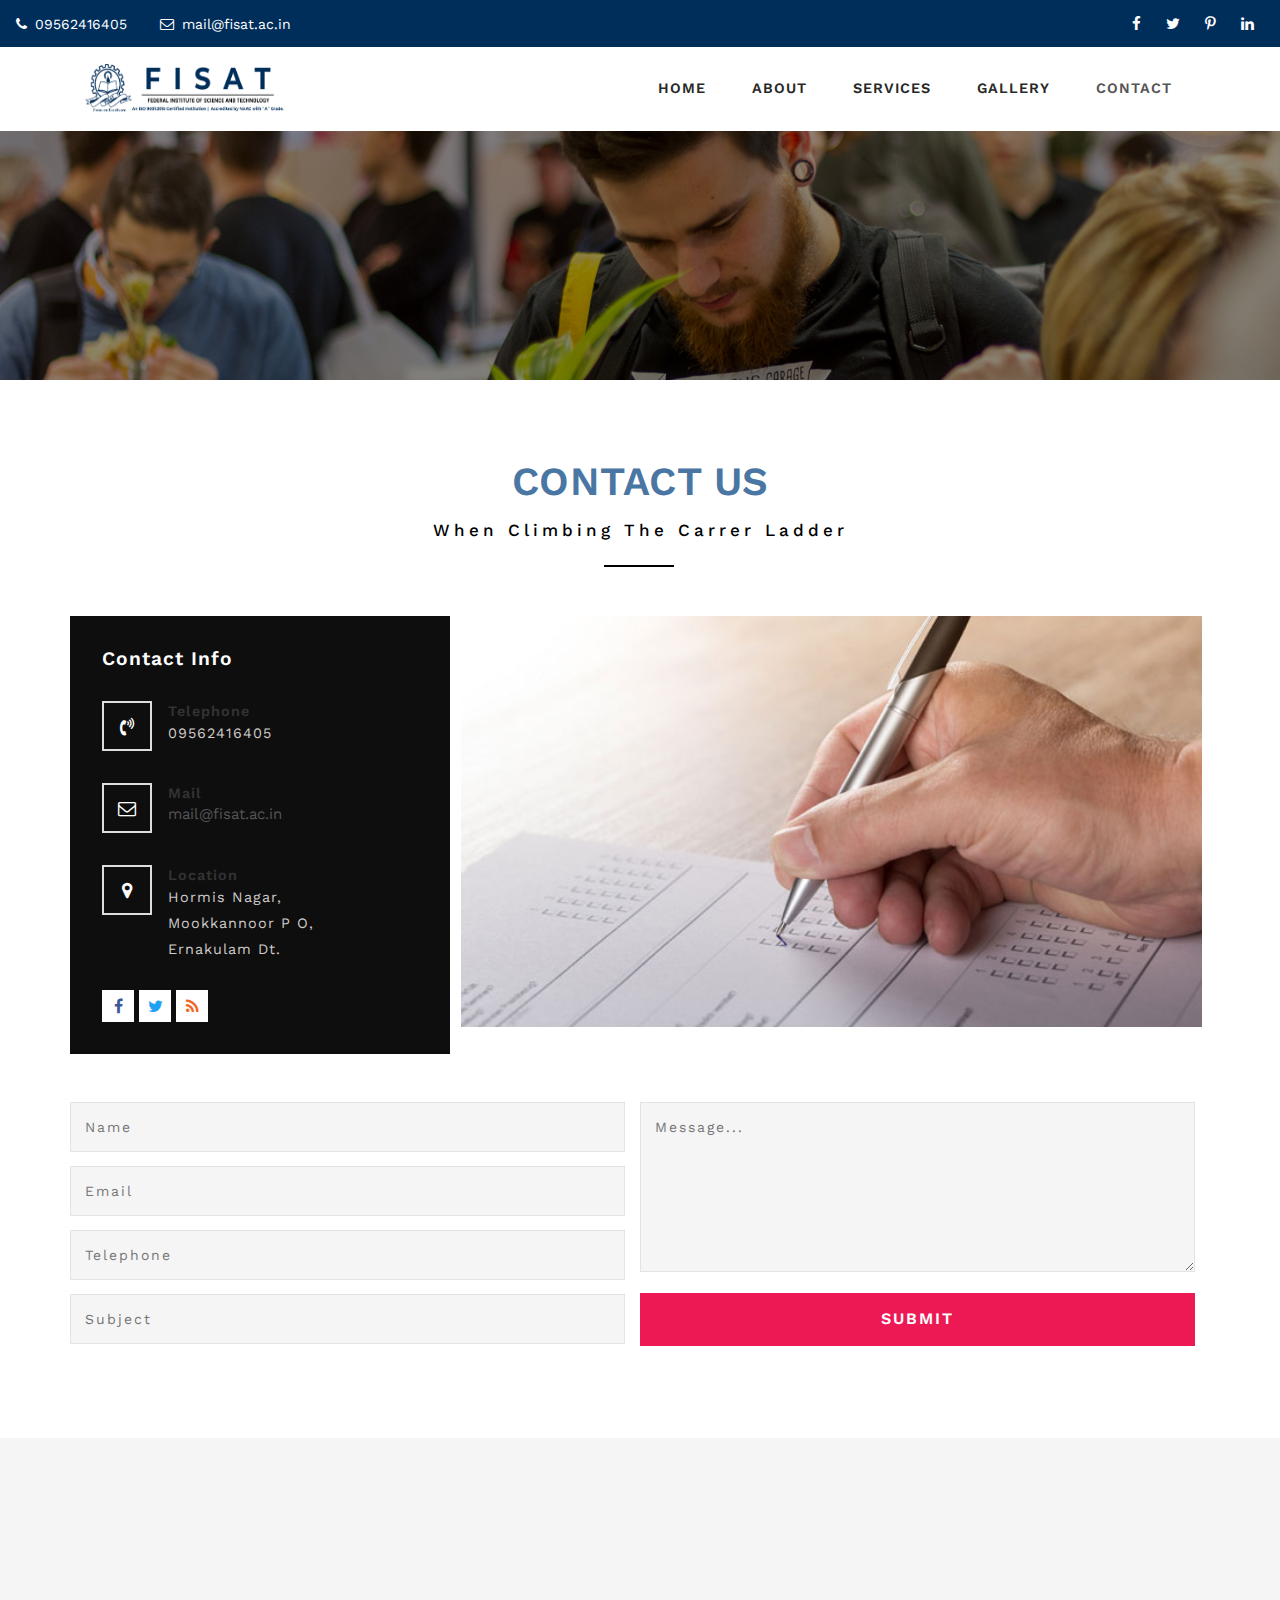
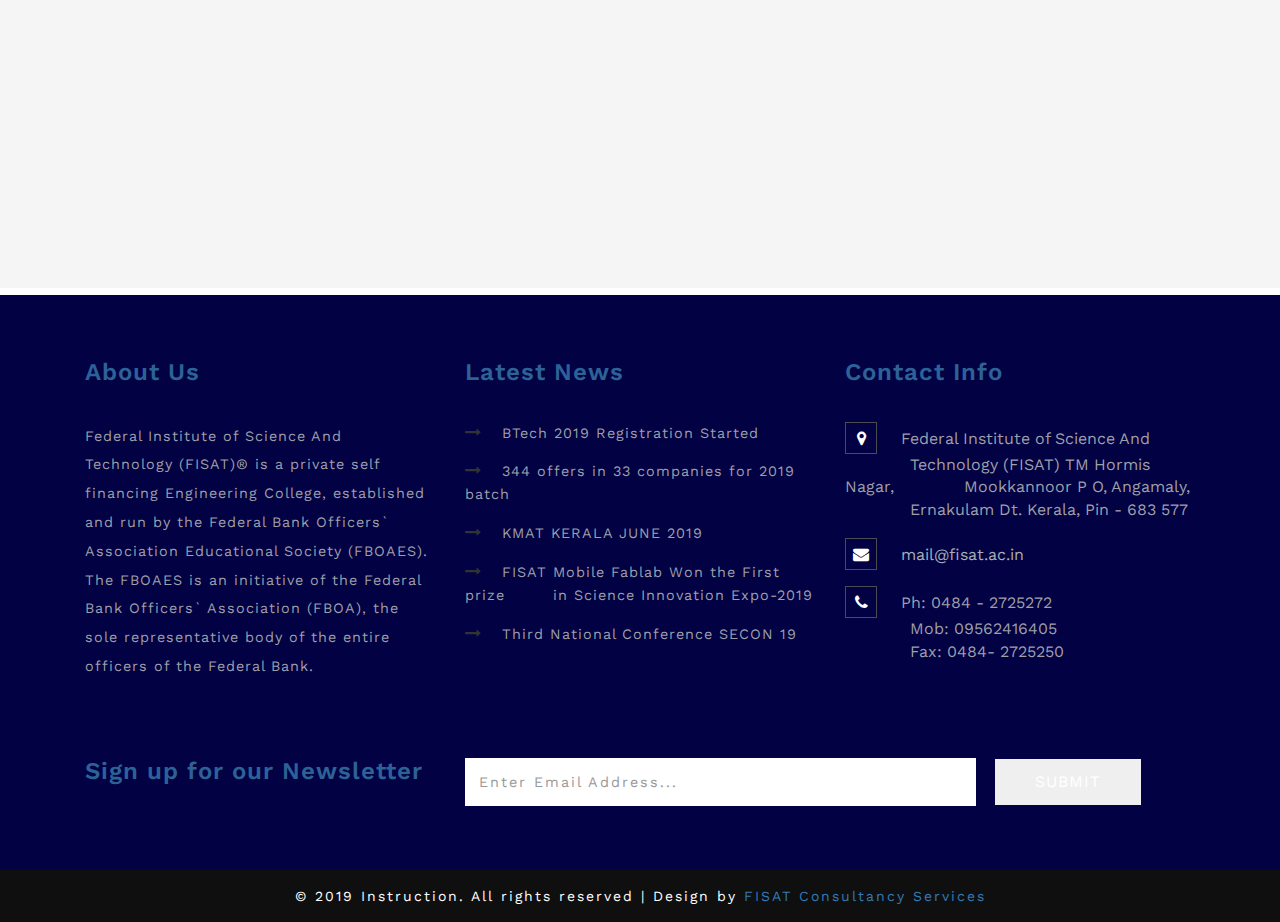
<file: contact.html>
<!--
Author: W3layouts
Author URL: http://w3layouts.com
License: Creative Commons Attribution 3.0 Unported
License URL: http://creativecommons.org/licenses/by/3.0/
-->
<!DOCTYPE html>
<html>

<head>
	<title>Instruction an Education Category Bootstrap Responsive Web Template | Contact :: w3layouts</title>
	<!--/tags -->
	<meta name="viewport" content="width=device-width, initial-scale=1">
	<meta http-equiv="Content-Type" content="text/html; charset=utf-8" />
	<meta name="keywords" content="Instruction Responsive web template, Bootstrap Web Templates, Flat Web Templates, Android Compatible web template, 
Smartphone Compatible web template, free webdesigns for Nokia, Samsung, LG, SonyEricsson, Motorola web design" />
	<script type="application/x-javascript">
		addEventListener("load", function () {
			setTimeout(hideURLbar, 0);
		}, false);

		function hideURLbar() {
			window.scrollTo(0, 1);
		}
	</script>
	<!--//tags -->
	<link href="css/bootstrap.css" rel="stylesheet" type="text/css" media="all" />
	<link href="css/style.css" rel="stylesheet" type="text/css" media="all" />
	<link href="css/font-awesome.css" rel="stylesheet">
	<!-- //for bootstrap working -->
	<link href="//fonts.googleapis.com/css?family=Work+Sans:200,300,400,500,600,700" rel="stylesheet">
	
		
</head>

<body>
	<!-- header -->
	<div class="header-1">
	<div class="agileits_top_menu">
		<div class="w3l_header_left">
				<ul>
					<li><i class="fa fa-phone" aria-hidden="true"></i> 09562416405</li>
					<li><i class="fa fa-envelope-o" aria-hidden="true"></i> <a href="mailto:mail@fisat.ac.in">mail@fisat.ac.in</a></li>
				</ul>
			</div>
			<div class="w3l_header_right">
				<div class="w3ls-social-icons text-left">
					<a class="facebook" href="#"><i class="fa fa-facebook"></i></a>
					<a class="twitter" href="#"><i class="fa fa-twitter"></i></a>
					<a class="pinterest" href="#"><i class="fa fa-pinterest-p"></i></a>
					<a class="linkedin" href="#"><i class="fa fa-linkedin"></i></a>
				</div>
			</div>
			<div class="clearfix"> </div>
		</div>
		<div class="content white agile-info">
			<nav class="navbar navbar-default" role="navigation">
				<div class="container">
					<div class="navbar-header">
						<button type="button" class="navbar-toggle" data-toggle="collapse" data-target="#bs-example-navbar-collapse-1">
					<span class="sr-only">Toggle navigation</span>
					<span class="icon-bar"></span>
					<span class="icon-bar"></span>
					<span class="icon-bar"></span>
				</button>
						
					</div>
					<!--/.navbar-header-->
					<div class="collapse navbar-collapse" id="bs-example-navbar-collapse-1">
						<nav class="link-effect-2" id="link-effect-2">
								<img src="images/fisat.png" width="200" height="50" alt="logo"/>
							<ul class="nav navbar-nav">
								<li><a href="index.html" class="effect-3">Home</a></li>
								<li><a href="about.html" class="effect-3">About</a></li>
								<li><a href="services.html" class="effect-3">Services</a></li>
								<li><a href="gallery.html" class="effect-3">Gallery</a></li>
								<li class="active"><a href="contact.html" class="effect-3">Contact</a></li>
							</ul>
						</nav>
					</div>
					<!--/.navbar-collapse-->
					<!--/.navbar-->
				</div>
			</nav>
		</div>
	</div>
	<!-- //header -->
		<!-- /inner_content -->
	<div class="inner_content_info_agileits">
		<div class="container">
			<h3 class="heading-agileinfo">Contact Us<span>When Climbing The Carrer Ladder</span></h3>
			<div class="inner_sec_grids_info_w3ls">
				<div class="col-md-4 agile_info_mail_img_info">
					<div class="address-grid">
						<h4>Contact <span>Info</span></h4>
						<div class="mail-agileits-w3layouts">
							<i class="fa fa-volume-control-phone" aria-hidden="true"></i>
							<div class="contact-right">
								<p>Telephone </p><span>09562416405</span>
							</div>
							<div class="clearfix"> </div>
						</div>
						<div class="mail-agileits-w3layouts">
							<i class="fa fa-envelope-o" aria-hidden="true"></i>
							<div class="contact-right">
								<p>Mail </p><a href="mailto:mail@fisat.ac.in">mail@fisat.ac.in</a>
							</div>
							<div class="clearfix"> </div>
						</div>
						<div class="mail-agileits-w3layouts">
							<i class="fa fa-map-marker" aria-hidden="true"></i>
							<div class="contact-right">
								<p>Location</p><span>Hormis Nagar, Mookkannoor P O, Ernakulam Dt.</span>
							</div>
							<div class="clearfix"> </div>
						</div>
						<div class="agileits_w3layouts_nav_right contact">
							<div class="social two">
								<ul>
									<li><a href="#"><i class="fa fa-facebook"></i></a></li>
									<li><a href="#"><i class="fa fa-twitter"></i></a></li>
									<li><a href="#"><i class="fa fa-rss"></i></a></li>
								</ul>
							</div>
						</div>
					</div>
				</div>
				<div class="col-md-8 agile_info_mail_img">

				</div>
				<div class="clearfix"> </div>
				<div class="w3layouts_mail_grid">
					<form action="#" method="post">
						<div class="col-md-6 wthree_contact_left_grid">
							<input type="text" name="Name" placeholder="Name" required="">
							<input type="email" name="Email" placeholder="Email" required="">
							<input type="text" name="Telephone" placeholder="Telephone" required="">
							<input type="text" name="Subject" placeholder="Subject" required="">
						</div>
						<div class="col-md-6 wthree_contact_left_grid">
							<textarea name="Message" placeholder="Message..." required=""></textarea>
							<input type="submit" value="Submit">
						</div>
						<div class="clearfix"> </div>

					</form>
				</div>


			</div>

		</div>
	</div>
	<!-- //mid-services -->
	<!-- /map -->
	<div class="map">
		<iframe src="https://www.google.com/maps/embed?pb=!1m18!1m12!1m3!1d3926.372418025061!2d76.40665101479614!3d10.231517592692661!2m3!1f0!2f0!3f0!3m2!1i1024!2i768!4f13.1!3m3!1m2!1s0x3b08068aa17bd247%3A0xf048b9ebcbd2af28!2sFederal+Institute+of+Science+And+Technology+(FISAT)%C2%AE!5e0!3m2!1sen!2sin!4v1553100026104" 
		width="600" height="450" frameborder="0" style="border:0" allowfullscreen></iframe>

	</div>
	<!-- //map -->

	<!-- //inner_content -->
	<!-- footer -->
	<div class="footer_top_agileits">
		<div class="container">
			<div class="col-md-4 footer_grid">
				<h3>About Us</h3>
				<p> Federal Institute of Science And Technology (FISAT)® is a private self financing Engineering College, established and run by the Federal Bank Officers` Association Educational Society (FBOAES). The FBOAES is an initiative of the Federal Bank Officers` Association (FBOA), the sole representative body of the entire officers of the Federal Bank.
					
				</p>
			</div>
			<div class="col-md-4 footer_grid">
				<h3>Latest News</h3>
				<ul class="footer_grid_list">
					<li><i class="fa fa-long-arrow-right" aria-hidden="true"></i>
						<a href="#" data-toggle="modal" data-target="#myModal">BTech 2019 Registration Started</a>
					</li>
					<li><i class="fa fa-long-arrow-right" aria-hidden="true"></i>
						<a href="#" data-toggle="modal" data-target="#myModal">344 offers in 33 companies for 2019 batch</a>
					</li>
					<li><i class="fa fa-long-arrow-right" aria-hidden="true"></i>
						<a href="#" data-toggle="modal" data-target="#myModal">KMAT KERALA JUNE 2019 </a>
					</li>
					<li><i class="fa fa-long-arrow-right" aria-hidden="true"></i>
						<a href="#" data-toggle="modal" data-target="#myModal">FISAT Mobile Fablab Won the First prize &nbsp;&nbsp;&nbsp;&nbsp;&nbsp;&nbsp;&nbsp;in Science Innovation Expo-2019</a>
					</li>
					<li><i class="fa fa-long-arrow-right" aria-hidden="true"></i>
						<a href="#" data-toggle="modal" data-target="#myModal">Third National Conference SECON 19 </a>
					</li>
				</ul>
			</div>
			<div class="col-md-4 footer_grid">
				<h3>Contact Info</h3>
				<ul class="address">
					<li><i class="fa fa-map-marker" aria-hidden="true"></i>Federal Institute of Science And &nbsp;&nbsp;&nbsp;&nbsp;&nbsp;&nbsp;&nbsp;&nbsp;&nbsp;&nbsp;&nbsp;&nbsp;&nbsp;Technology (FISAT) TM Hormis Nagar, &nbsp;&nbsp;&nbsp;&nbsp;&nbsp;&nbsp;&nbsp;&nbsp;&nbsp;&nbsp;&nbsp;&nbsp;&nbsp;Mookkannoor P O,
Angamaly, &nbsp;&nbsp;&nbsp;&nbsp;&nbsp;&nbsp;&nbsp;&nbsp;&nbsp;&nbsp;&nbsp;&nbsp;&nbsp;Ernakulam Dt. Kerala, Pin - 683 577</span></li>
					<li><i class="fa fa-envelope" aria-hidden="true"></i><a href="mailto:info@example.com">mail@fisat.ac.in</a></li>
					<li><i class="fa fa-phone" aria-hidden="true"></i>Ph: 0484 - 2725272<br> &nbsp;&nbsp;&nbsp;&nbsp;&nbsp;&nbsp;&nbsp;&nbsp;&nbsp;&nbsp;&nbsp;&nbsp;&nbsp;Mob: 09562416405 <br>&nbsp;&nbsp;&nbsp;&nbsp;&nbsp;&nbsp;&nbsp;&nbsp;&nbsp;&nbsp;&nbsp;&nbsp;&nbsp;Fax: 0484- 2725250</li>
				</ul>
			</div>
			<div class="clearfix"> </div>
			<div class="footer_grids">
				<div class="col-md-4 footer_grid_left">
					<h3>Sign up for our Newsletter</h3>
				</div>
				<div class="col-md-8 footer_grid_right">

					<form action="#" method="post">
						<input type="email" name="Email" placeholder="Enter Email Address..." required="">
						<input type="submit" value="Submit">
					</form>
				</div>
				<div class="clearfix"> </div>
			</div>
		</div>
	</div>
	<div class="footer_w3ls">
		<div class="container">
					<div class="footer_bottom1">
						<p>© 2019 Instruction. All rights reserved | Design by <a href="https://fcs.fisat.ac.in">FISAT Consultancy Services</a></p>
					</div>
		</div>
	</div>
	<!-- //footer -->
<!-- modal -->
	<div class="modal about-modal fade" id="myModal" tabindex="-1" role="dialog">
		<div class="modal-dialog" role="document">
			<div class="modal-content">
				<div class="modal-header"> 
					<button type="button" class="close" data-dismiss="modal" aria-label="Close"><span aria-hidden="true">&times;</span></button>						
					<h4 class="modal-title">Instruction</h4>
				</div> 
				<div class="modal-body">
					<div class="agileits-w3layouts-info">
						<img src="images/g12.jpg" class="img-responsive" alt="" />
						<p>Duis venenatis, turpis eu bibendum porttitor, sapien quam ultricies tellus, ac rhoncus risus odio eget nunc. Pellentesque ac fermentum diam. Integer eu facilisis nunc, a iaculis felis. Pellentesque pellentesque tempor enim, in dapibus turpis porttitor quis. Suspendisse ultrices hendrerit massa. Nam id metus id tellus ultrices ullamcorper.  Cras tempor massa luctus, varius lacus sit amet, blandit lorem. Duis auctor in tortor sed tristique. Proin sed finibus sem</p>
					</div>
				</div>
			</div>
		</div>
	</div>
	<!-- //modal -->

	<a href="#home" class="scroll" id="toTop" style="display: block;"> <span id="toTopHover" style="opacity: 1;"> </span></a>
	<!-- js -->
	<script type="text/javascript" src="js/jquery-2.1.4.min.js"></script>
	<script type="text/javascript" src="js/bootstrap.js"></script>
</body>
</html>
</file>
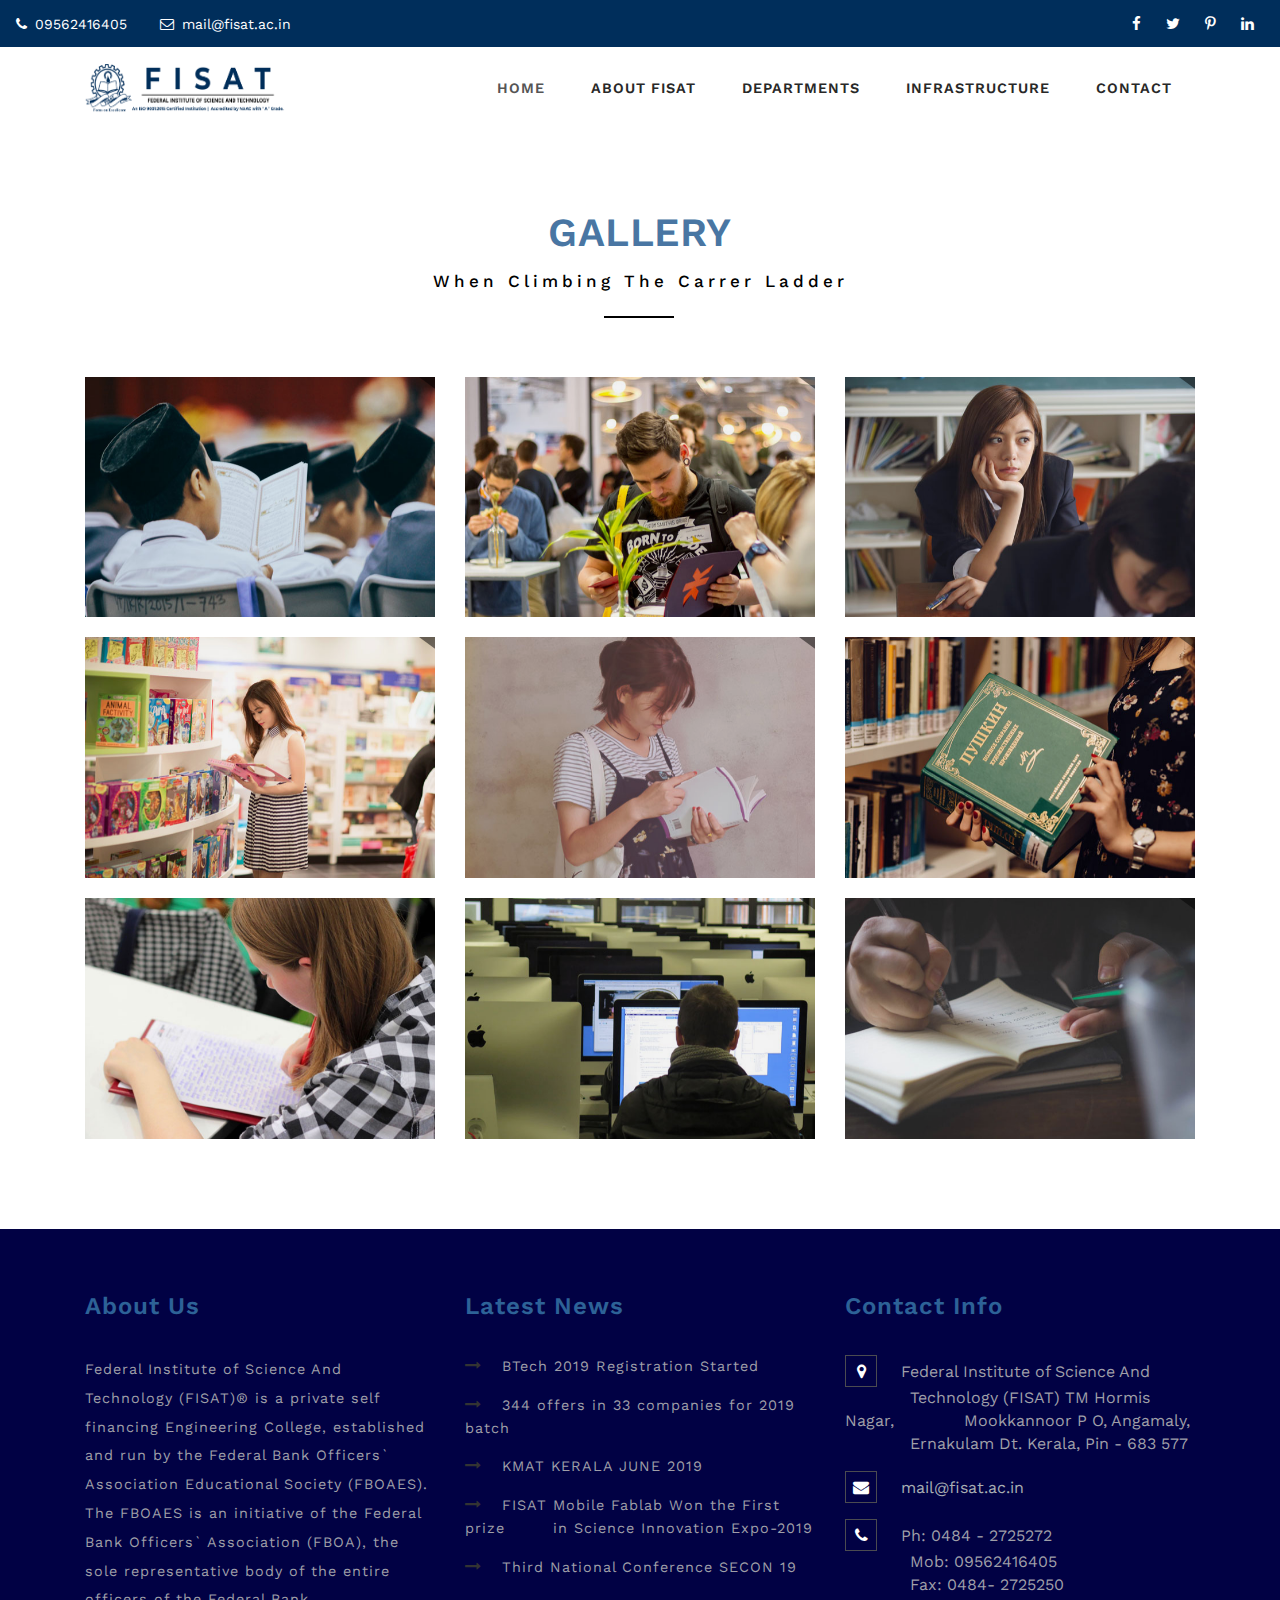
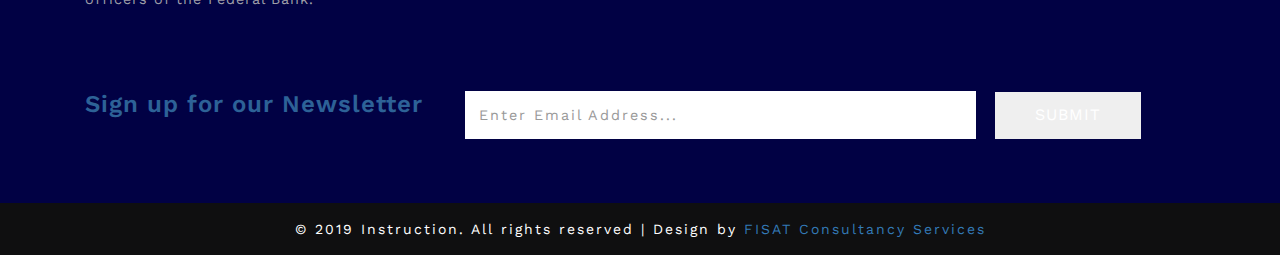
<file: gallery.html>
<!DOCTYPE html>
<html>

<head>
	<title>FISAT</title>
	<!--/tags -->
	<meta name="viewport" content="width=device-width, initial-scale=1">
	<meta http-equiv="Content-Type" content="text/html; charset=utf-8" />
	<meta name="keywords" content="FISAT" />
	<script type="application/x-javascript">
		addEventListener("load", function () {
			setTimeout(hideURLbar, 0);
		}, false);

		function hideURLbar() {
			window.scrollTo(0, 1);
		}
	</script>
	<!--//tags -->
	<link href="css/bootstrap.css" rel="stylesheet" type="text/css" media="all" />
	<link href="css/style.css" rel="stylesheet" type="text/css" media="all" />
	<link rel="stylesheet" href="css/owl.carousel.css" type="text/css" media="all">
	<link rel="stylesheet" href="css/owl.theme.css" type="text/css" media="all">
	<link href="css/font-awesome.css" rel="stylesheet">
	<!-- //for bootstrap working -->
	<link href="//fonts.googleapis.com/css?family=Work+Sans:200,300,400,500,600,700" rel="stylesheet">

		
</head>

<body>
	<!-- header -->
	<div class="header">
	<div class="agileits_top_menu">
		<div class="w3l_header_left">
				<ul>
					<li><i class="fa fa-phone" aria-hidden="true"></i> 09562416405</li>
					<li><i class="fa fa-envelope-o" aria-hidden="true"></i> <a href="mailto:mail@fisat.ac.in">mail@fisat.ac.in</a></li>
				</ul>
			</div>
			<div class="w3l_header_right">
				<div class="w3ls-social-icons text-left">
					<a class="facebook" href="#"><i class="fa fa-facebook"></i></a>
					<a class="twitter" href="#"><i class="fa fa-twitter"></i></a>
					<a class="pinterest" href="#"><i class="fa fa-pinterest-p"></i></a>
					<a class="linkedin" href="#"><i class="fa fa-linkedin"></i></a>
				</div>
			</div>
			<div class="clearfix"> </div>
		</div>
		<div class="content white agile-info">
			<nav class="navbar navbar-default" role="navigation">
				<div class="container">
					<div class="navbar-header">
						<button type="button" class="navbar-toggle" data-toggle="collapse" data-target="#bs-example-navbar-collapse-1">
					<span class="sr-only">Toggle navigation</span>
					<span class="icon-bar"></span>
					<span class="icon-bar"></span>
					<span class="icon-bar"></span>
				</button>
						
					</div>
					
					<!--/.navbar-header-->
					<div class="collapse navbar-collapse" id="bs-example-navbar-collapse-1">
						<nav class="link-effect-2" id="link-effect-2">
								<img src="images/fisat.png" width="200" height="50" alt="logo"/>
							<ul class="nav navbar-nav">
								<li class="active"><a href="index.html" class="effect-3">Home</a></li>
								<li><a href="about.html" class="effect-3">About FISAT</a></li>
								<li><a href="services.html" class="effect-3">Departments</a></li>
								<li><a href="gallery.html" class="effect-3">Infrastructure</a></li>
								<li><a href="contact.html" class="effect-3">Contact</a></li>
							</ul>
						</nav>
					</div>
					<!--/.navbar-collapse-->
					<!--/.navbar-->
				</div>
			</nav>
		</div>
	</div>
	<!-- banner -->
		<!-- gallery -->
	<div id="lab" class="w3ls-section gallery">
		<div class="container">
			<h3 class="heading-agileinfo">Gallery<span>When Climbing The Carrer Ladder</span></h3>
			<div class="gallery-grids">
				<div class="col-sm-4 col-xs-6 gallery-grid">
					<div class="grid effect-apollo"> 
						<a class="example-image-link" href="images/g1.jpg" data-lightbox="example-set" data-title="Lorem ipsum dolor sit amet, consectetur adipiscing elit. Duis ut sem ac lectus mattis sagittis. Donec pulvinar quam sit amet est vestibulum volutpat. Phasellus sed nibh odio. Phasellus posuere at purus sit amet porttitor.">
							<img src="images/g1.jpg" alt=""/>
							<div class="figcaption">
								<p>Proin vitae luctus dui, sit amet ultricies leo</p>
							</div>	
						</a> 
					</div>
				</div>
				<div class="col-sm-4 col-xs-6 gallery-grid">
					<div class="grid effect-apollo"> 
						<a class="example-image-link" href="images/g2.jpg" data-lightbox="example-set" data-title="Lorem ipsum dolor sit amet, consectetur adipiscing elit. Duis ut sem ac lectus mattis sagittis. Donec pulvinar quam sit amet est vestibulum volutpat. Phasellus sed nibh odio. Phasellus posuere at purus sit amet porttitor.">
							<img src="images/g2.jpg" alt=""/>
							<div class="figcaption">
								<p>Proin vitae luctus dui, sit amet ultricies leo</p>
							</div>	
						</a> 
					</div>
				</div>
				<div class="col-sm-4 col-xs-6 gallery-grid">
					<div class="grid effect-apollo"> 
						<a class="example-image-link" href="images/g3.jpg" data-lightbox="example-set" data-title="Lorem ipsum dolor sit amet, consectetur adipiscing elit. Duis ut sem ac lectus mattis sagittis. Donec pulvinar quam sit amet est vestibulum volutpat. Phasellus sed nibh odio. Phasellus posuere at purus sit amet porttitor.">
							<img src="images/g3.jpg" alt=""/>
							<div class="figcaption">
								<p>Proin vitae luctus dui, sit amet ultricies leo</p>
							</div>	
						</a> 
					</div>
				</div>
				<div class="col-sm-4 col-xs-6 gallery-grid">
					<div class="grid effect-apollo"> 
						<a class="example-image-link" href="images/g4.jpg" data-lightbox="example-set" data-title="Lorem ipsum dolor sit amet, consectetur adipiscing elit. Duis ut sem ac lectus mattis sagittis. Donec pulvinar quam sit amet est vestibulum volutpat. Phasellus sed nibh odio. Phasellus posuere at purus sit amet porttitor.">
							<img src="images/g4.jpg" alt=""/>
							<div class="figcaption">
								<p>Proin vitae luctus dui, sit amet ultricies leo</p>
							</div>	
						</a> 
					</div>
				</div>
				<div class="col-sm-4 col-xs-6 gallery-grid">
					<div class="grid effect-apollo"> 
						<a class="example-image-link" href="images/g5.jpg" data-lightbox="example-set" data-title="Lorem ipsum dolor sit amet, consectetur adipiscing elit. Duis ut sem ac lectus mattis sagittis. Donec pulvinar quam sit amet est vestibulum volutpat. Phasellus sed nibh odio. Phasellus posuere at purus sit amet porttitor.">
							<img src="images/g5.jpg" alt=""/>
							<div class="figcaption">
								<p>Proin vitae luctus dui, sit amet ultricies leo</p>
							</div>	
						</a> 
					</div>
				</div>
				<div class="col-sm-4 col-xs-6 gallery-grid">
					<div class="grid effect-apollo"> 
						<a class="example-image-link" href="images/g6.jpg" data-lightbox="example-set" data-title="Lorem ipsum dolor sit amet, consectetur adipiscing elit. Duis ut sem ac lectus mattis sagittis. Donec pulvinar quam sit amet est vestibulum volutpat. Phasellus sed nibh odio. Phasellus posuere at purus sit amet porttitor.">
							<img src="images/g6.jpg" alt=""/>
							<div class="figcaption">
								<p>Proin vitae luctus dui, sit amet ultricies leo</p>
							</div>	
						</a> 
					</div>
				</div>
				<div class="clearfix"> </div> 
				<div class="col-sm-4 col-xs-6 gallery-grid">
					<div class="grid effect-apollo"> 
						<a class="example-image-link" href="images/g7.jpg" data-lightbox="example-set" data-title="Lorem ipsum dolor sit amet, consectetur adipiscing elit. Duis ut sem ac lectus mattis sagittis. Donec pulvinar quam sit amet est vestibulum volutpat. Phasellus sed nibh odio. Phasellus posuere at purus sit amet porttitor.">
							<img src="images/g7.jpg" alt=""/>
							<div class="figcaption">
								<p>Proin vitae luctus dui, sit amet ultricies leo</p>
							</div>	
						</a> 
					</div>
				</div>
				<div class="col-sm-4 col-xs-6 gallery-grid">
					<div class="grid effect-apollo"> 
						<a class="example-image-link" href="images/g8.jpg" data-lightbox="example-set" data-title="Lorem ipsum dolor sit amet, consectetur adipiscing elit. Duis ut sem ac lectus mattis sagittis. Donec pulvinar quam sit amet est vestibulum volutpat. Phasellus sed nibh odio. Phasellus posuere at purus sit amet porttitor.">
							<img src="images/g8.jpg" alt=""/>
							<div class="figcaption">
								<p>Proin vitae luctus dui, sit amet ultricies leo</p>
							</div>	
						</a> 
					</div>
				</div>
				<div class="col-sm-4 col-xs-6 gallery-grid">
					<div class="grid effect-apollo"> 
						<a class="example-image-link" href="images/g9.jpg" data-lightbox="example-set" data-title="Lorem ipsum dolor sit amet, consectetur adipiscing elit. Duis ut sem ac lectus mattis sagittis. Donec pulvinar quam sit amet est vestibulum volutpat. Phasellus sed nibh odio. Phasellus posuere at purus sit amet porttitor.">
							<img src="images/g9.jpg" alt=""/>
							<div class="figcaption">
								<p>Proin vitae luctus dui, sit amet ultricies leo</p>
							</div>	
						</a> 
					</div>
				</div>
				
				<div class="clearfix"> </div> 
			</div>
			<script src="js/lightbox-plus-jquery.min.js"> </script>
		</div>
	</div>
	<!-- //gallery -->

	<!-- footer -->
	<div class="footer_top_agileits">
		<div class="container">
			<div class="col-md-4 footer_grid">
				<h3>About Us</h3>
				<p> Federal Institute of Science And Technology (FISAT)® is a private self financing Engineering College, established and run by the Federal Bank Officers` Association Educational Society (FBOAES). The FBOAES is an initiative of the Federal Bank Officers` Association (FBOA), the sole representative body of the entire officers of the Federal Bank.
					
				</p>
			</div>
			<div class="col-md-4 footer_grid">
				<h3>Latest News</h3>
				<ul class="footer_grid_list">
					<li><i class="fa fa-long-arrow-right" aria-hidden="true"></i>
						<a href="#" data-toggle="modal" data-target="#myModal">BTech 2019 Registration Started</a>
					</li>
					<li><i class="fa fa-long-arrow-right" aria-hidden="true"></i>
						<a href="#" data-toggle="modal" data-target="#myModal">344 offers in 33 companies for 2019 batch</a>
					</li>
					<li><i class="fa fa-long-arrow-right" aria-hidden="true"></i>
						<a href="#" data-toggle="modal" data-target="#myModal">KMAT KERALA JUNE 2019 </a>
					</li>
					<li><i class="fa fa-long-arrow-right" aria-hidden="true"></i>
						<a href="#" data-toggle="modal" data-target="#myModal">FISAT Mobile Fablab Won the First prize &nbsp;&nbsp;&nbsp;&nbsp;&nbsp;&nbsp;&nbsp;in Science Innovation Expo-2019</a>
					</li>
					<li><i class="fa fa-long-arrow-right" aria-hidden="true"></i>
						<a href="#" data-toggle="modal" data-target="#myModal">Third National Conference SECON 19 </a>
					</li>
				</ul>
			</div>
			<div class="col-md-4 footer_grid">
				<h3>Contact Info</h3>
				<ul class="address">
					<li><i class="fa fa-map-marker" aria-hidden="true"></i>Federal Institute of Science And &nbsp;&nbsp;&nbsp;&nbsp;&nbsp;&nbsp;&nbsp;&nbsp;&nbsp;&nbsp;&nbsp;&nbsp;&nbsp;Technology (FISAT) TM Hormis Nagar, &nbsp;&nbsp;&nbsp;&nbsp;&nbsp;&nbsp;&nbsp;&nbsp;&nbsp;&nbsp;&nbsp;&nbsp;&nbsp;Mookkannoor P O,
Angamaly, &nbsp;&nbsp;&nbsp;&nbsp;&nbsp;&nbsp;&nbsp;&nbsp;&nbsp;&nbsp;&nbsp;&nbsp;&nbsp;Ernakulam Dt. Kerala, Pin - 683 577</span></li>
					<li><i class="fa fa-envelope" aria-hidden="true"></i><a href="mailto:info@example.com">mail@fisat.ac.in</a></li>
					<li><i class="fa fa-phone" aria-hidden="true"></i>Ph: 0484 - 2725272<br> &nbsp;&nbsp;&nbsp;&nbsp;&nbsp;&nbsp;&nbsp;&nbsp;&nbsp;&nbsp;&nbsp;&nbsp;&nbsp;Mob: 09562416405 <br>&nbsp;&nbsp;&nbsp;&nbsp;&nbsp;&nbsp;&nbsp;&nbsp;&nbsp;&nbsp;&nbsp;&nbsp;&nbsp;Fax: 0484- 2725250</li>
				</ul>
			</div>
			<div class="clearfix"> </div>
			<div class="footer_grids">
				<div class="col-md-4 footer_grid_left">
					<h3>Sign up for our Newsletter</h3>
				</div>
				<div class="col-md-8 footer_grid_right">

					<form action="#" method="post">
						<input type="email" name="Email" placeholder="Enter Email Address..." required="">
						<input type="submit" value="Submit">
					</form>
				</div>
				<div class="clearfix"> </div>
			</div>
		</div>
	</div>
	<div class="footer_w3ls">
		<div class="container">
					<div class="footer_bottom1">
						<p>© 2019 Instruction. All rights reserved | Design by <a href="https://fcs.fisat.ac.in">FISAT Consultancy Services</a></p>
					</div>
		</div>
	</div>
	<!-- //footer -->
<!-- modal -->
	<div class="modal about-modal fade" id="myModal" tabindex="-1" role="dialog">
		<div class="modal-dialog" role="document">
			<div class="modal-content">
				<div class="modal-header"> 
					<button type="button" class="close" data-dismiss="modal" aria-label="Close"><span aria-hidden="true">&times;</span></button>						
					<h4 class="modal-title">Instruction</h4>
				</div> 
				<div class="modal-body">
					<div class="agileits-w3layouts-info">
						<img src="images/g12.jpg" class="img-responsive" alt="" />
						<p>Duis venenatis, turpis eu bibendum porttitor, sapien quam ultricies tellus, ac rhoncus risus odio eget nunc. Pellentesque ac fermentum diam. Integer eu facilisis nunc, a iaculis felis. Pellentesque pellentesque tempor enim, in dapibus turpis porttitor quis. Suspendisse ultrices hendrerit massa. Nam id metus id tellus ultrices ullamcorper.  Cras tempor massa luctus, varius lacus sit amet, blandit lorem. Duis auctor in tortor sed tristique. Proin sed finibus sem</p>
					</div>
				</div>
			</div>
		</div>
	</div>
	<!-- //modal -->
	<a href="#home" class="scroll" id="toTop" style="display: block;"> <span id="toTopHover" style="opacity: 1;"> </span></a>
	<!-- js -->
	<script type="text/javascript" src="js/jquery-2.1.4.min.js"></script>
	<script type="text/javascript" src="js/bootstrap.js"></script>
</body>

</html>
</file>
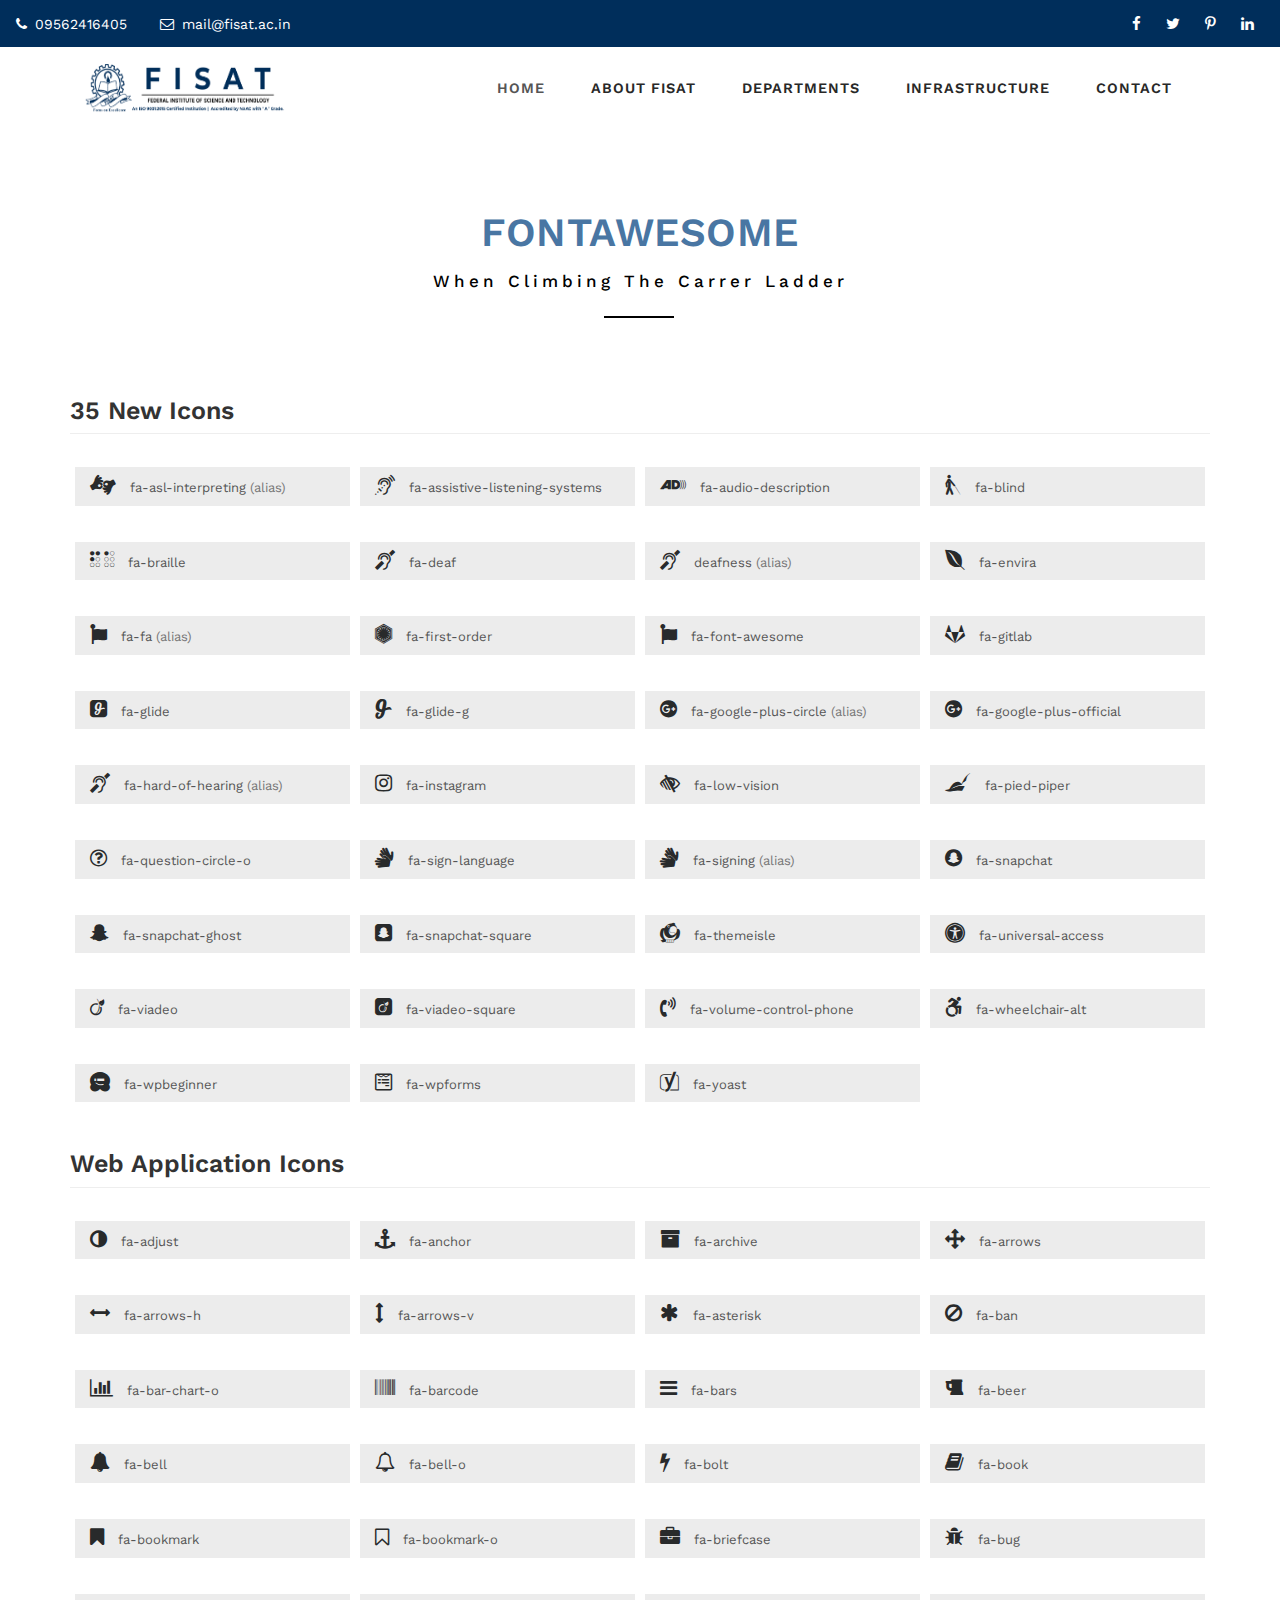
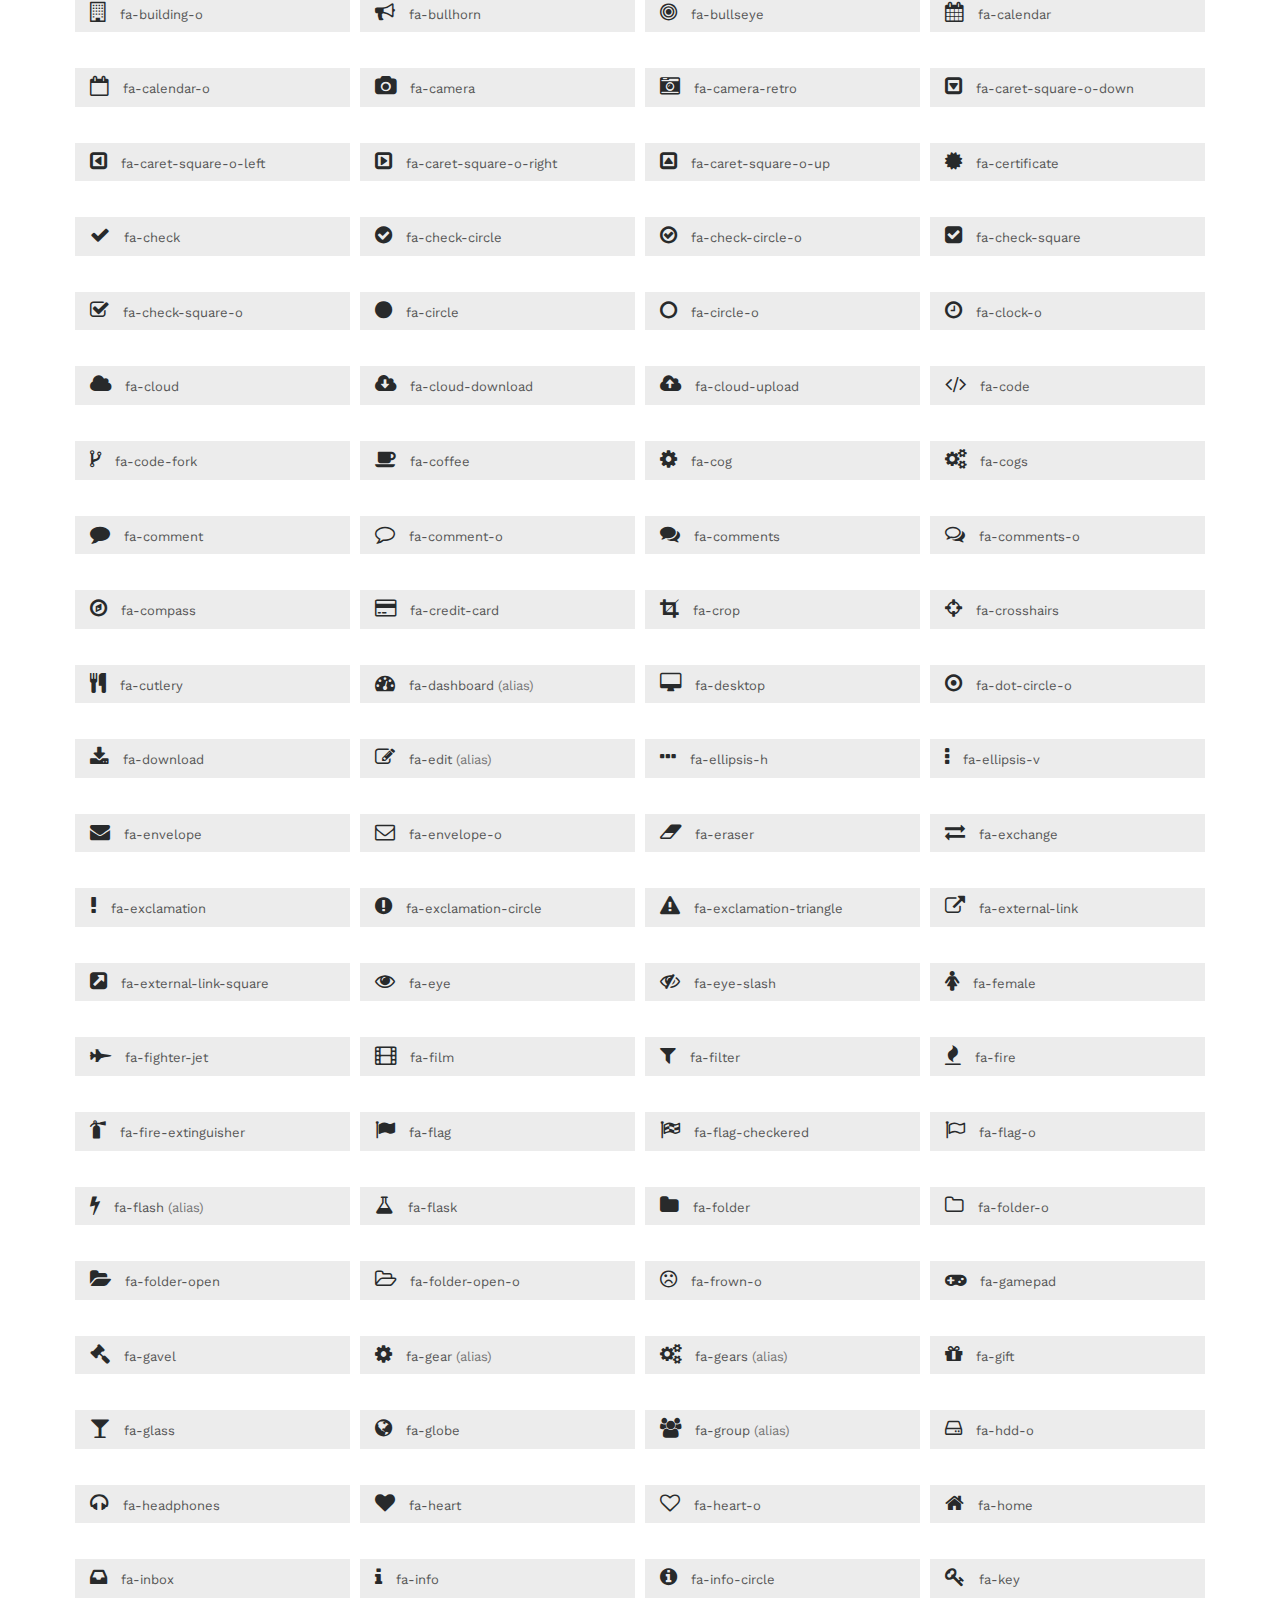
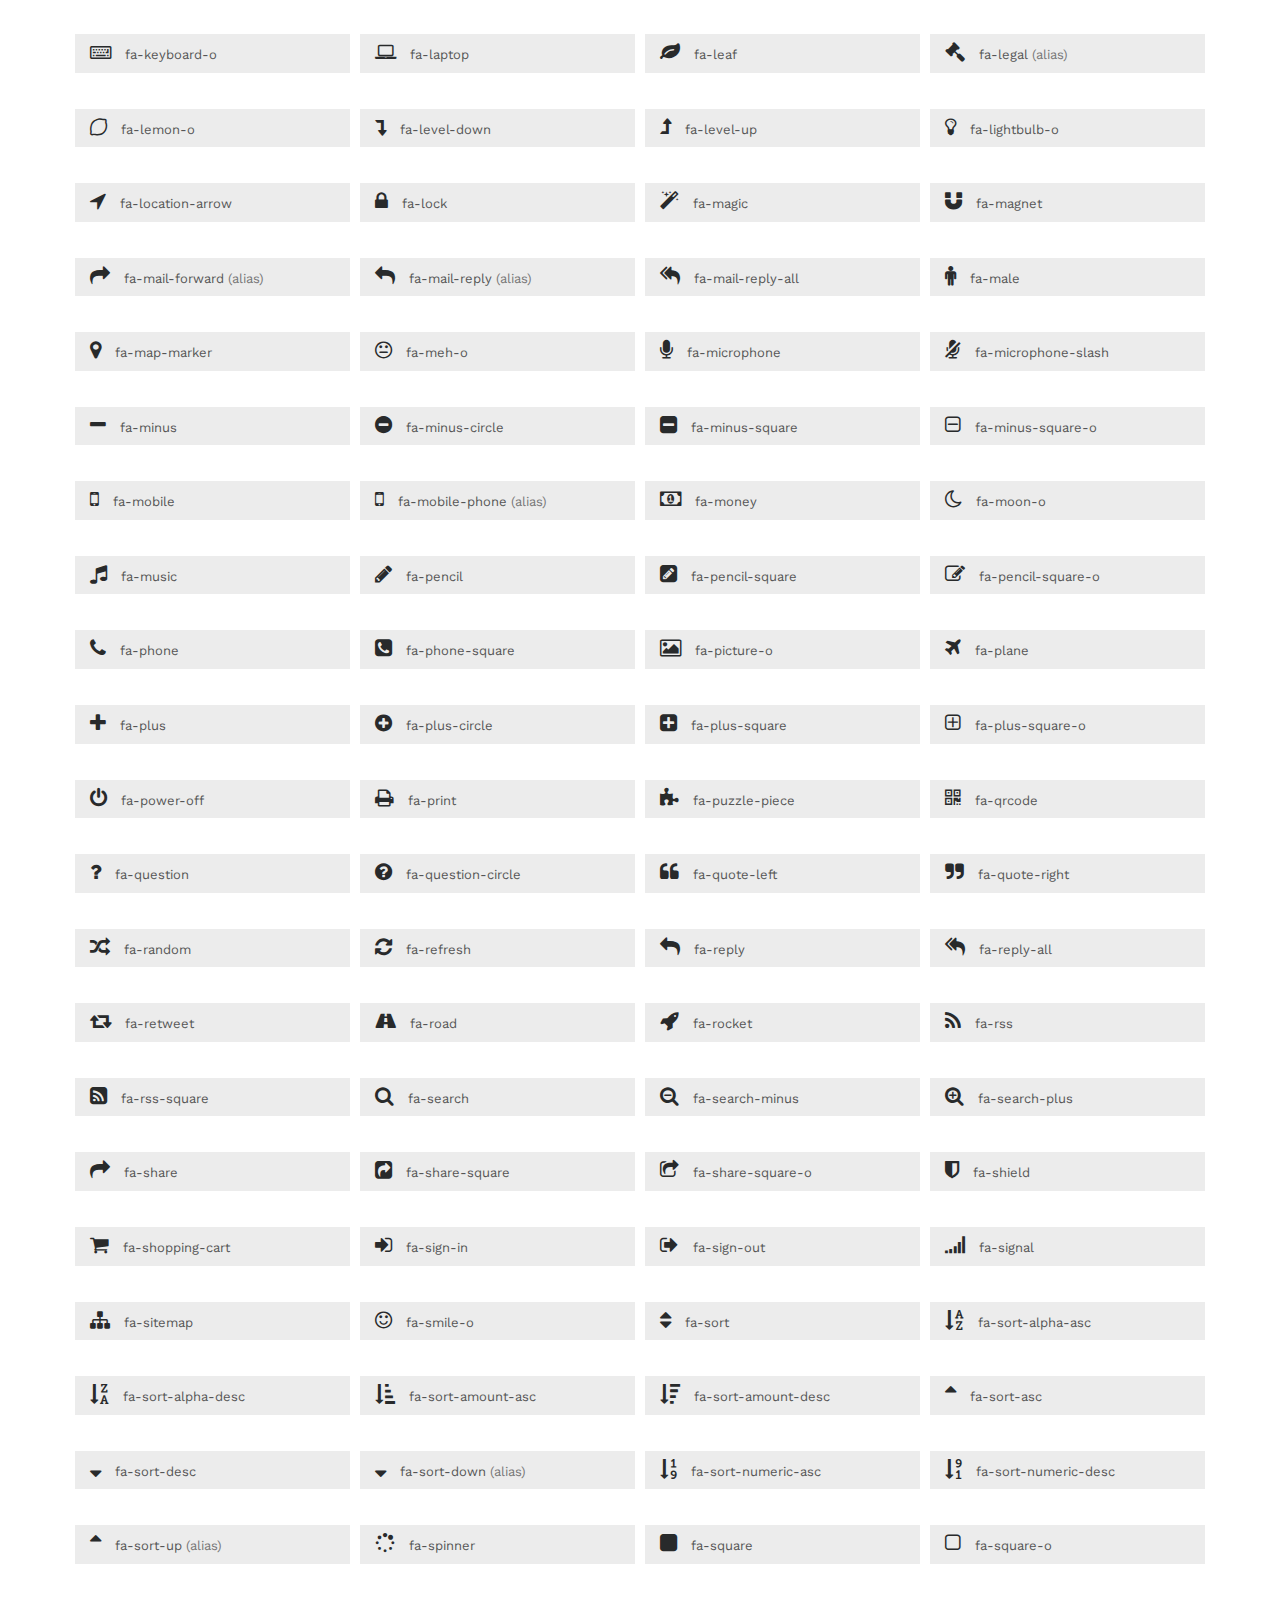
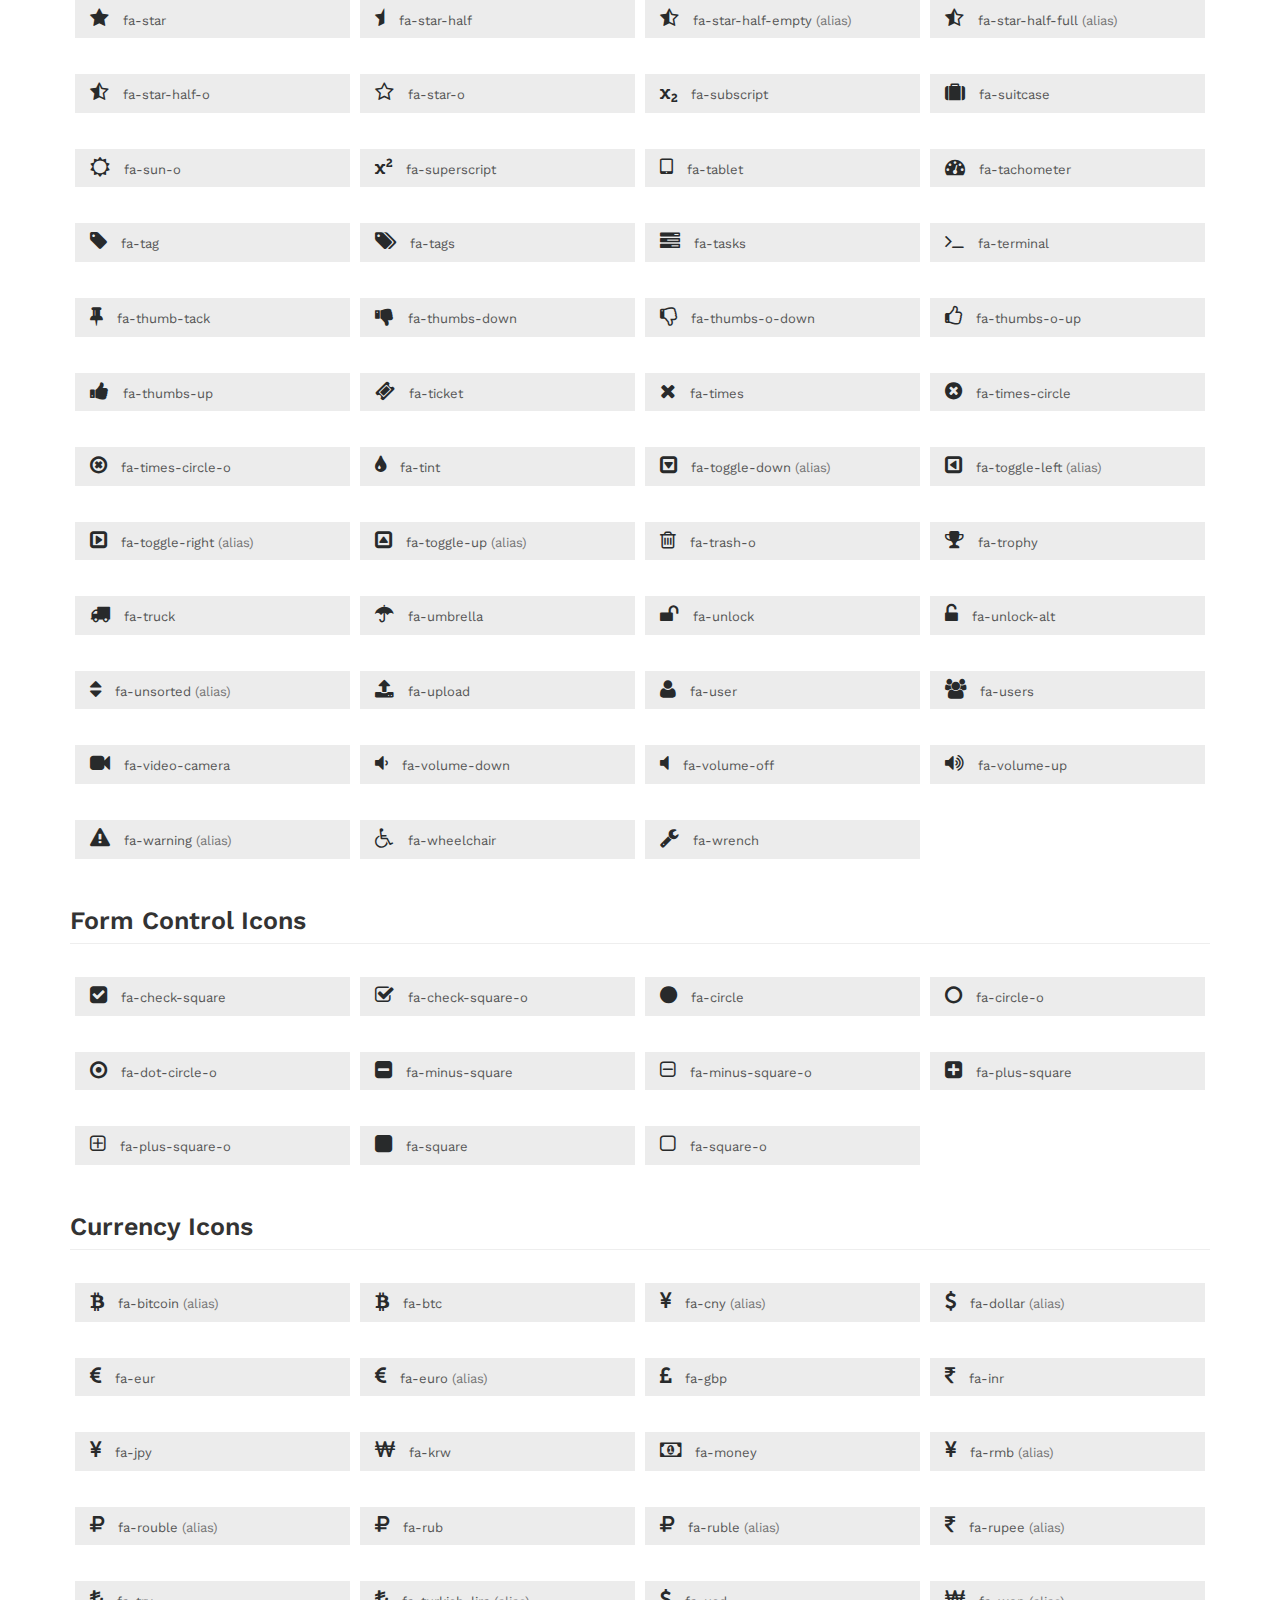
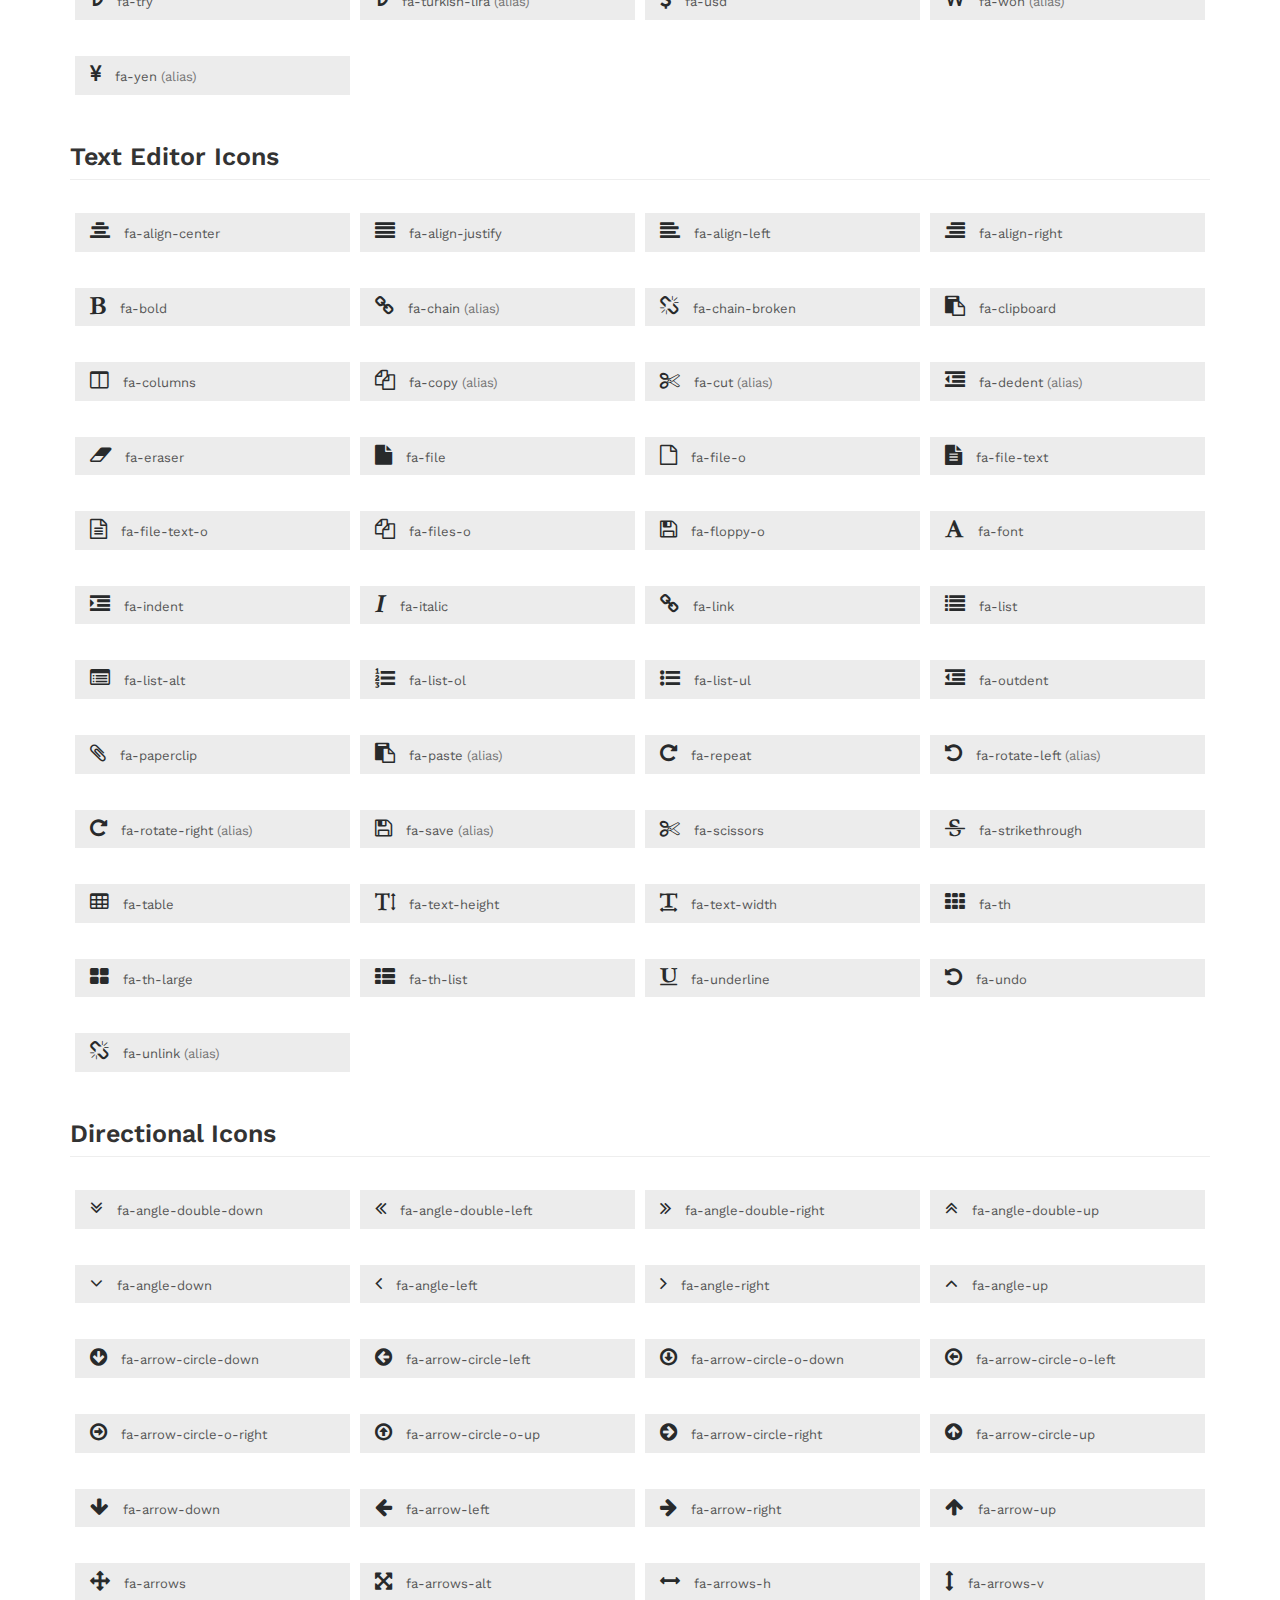
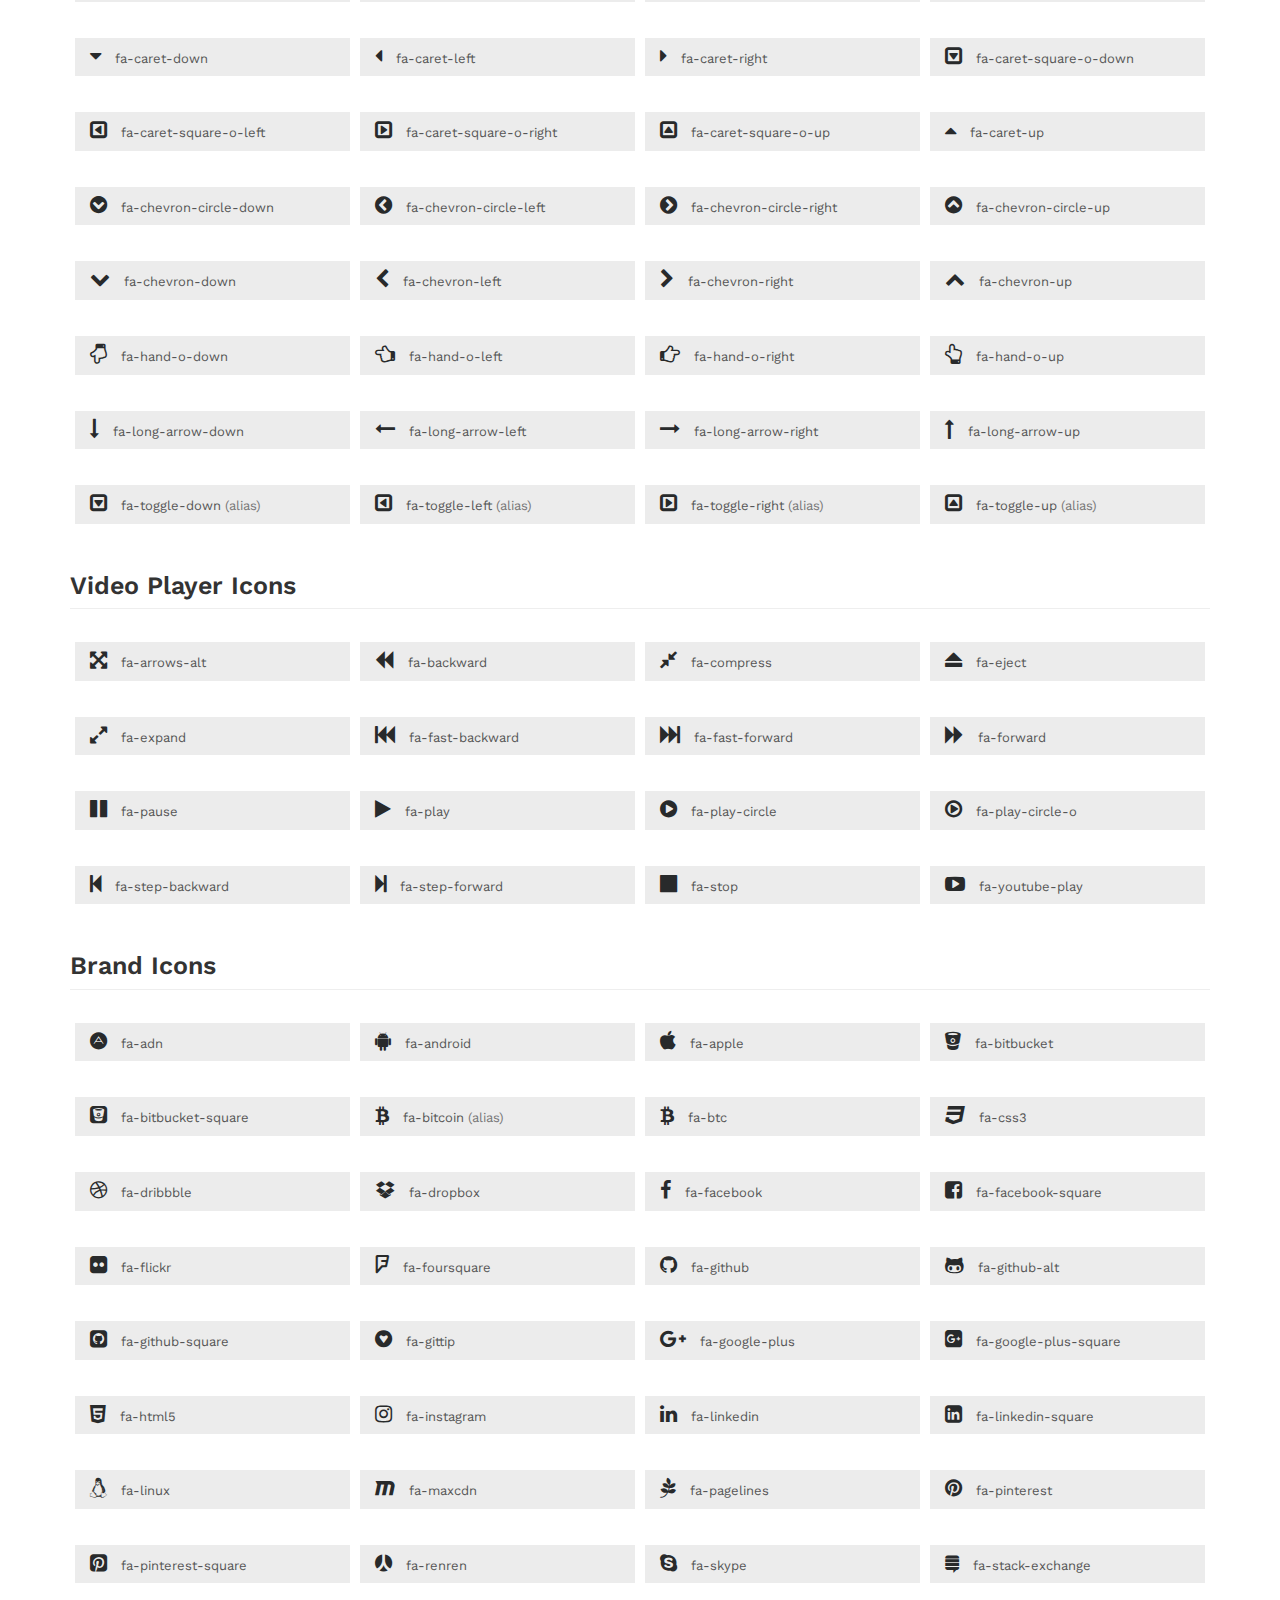
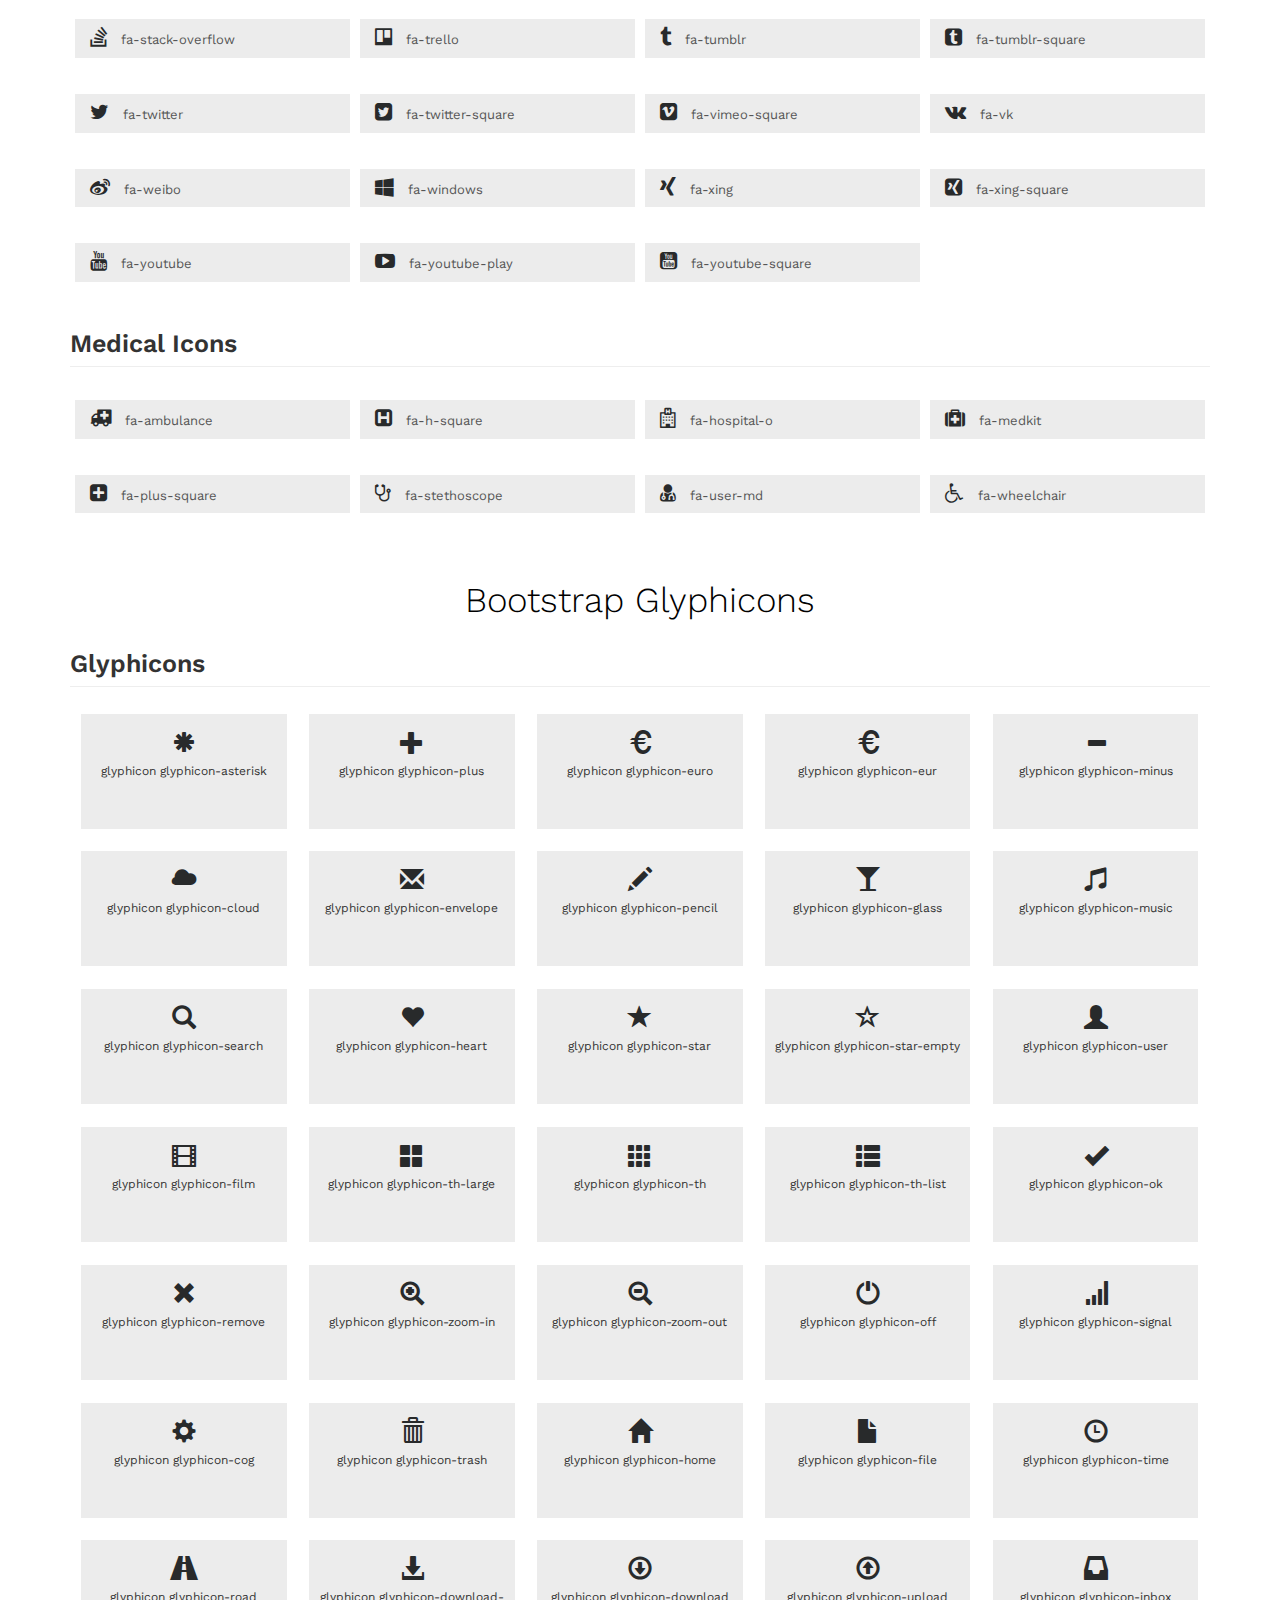
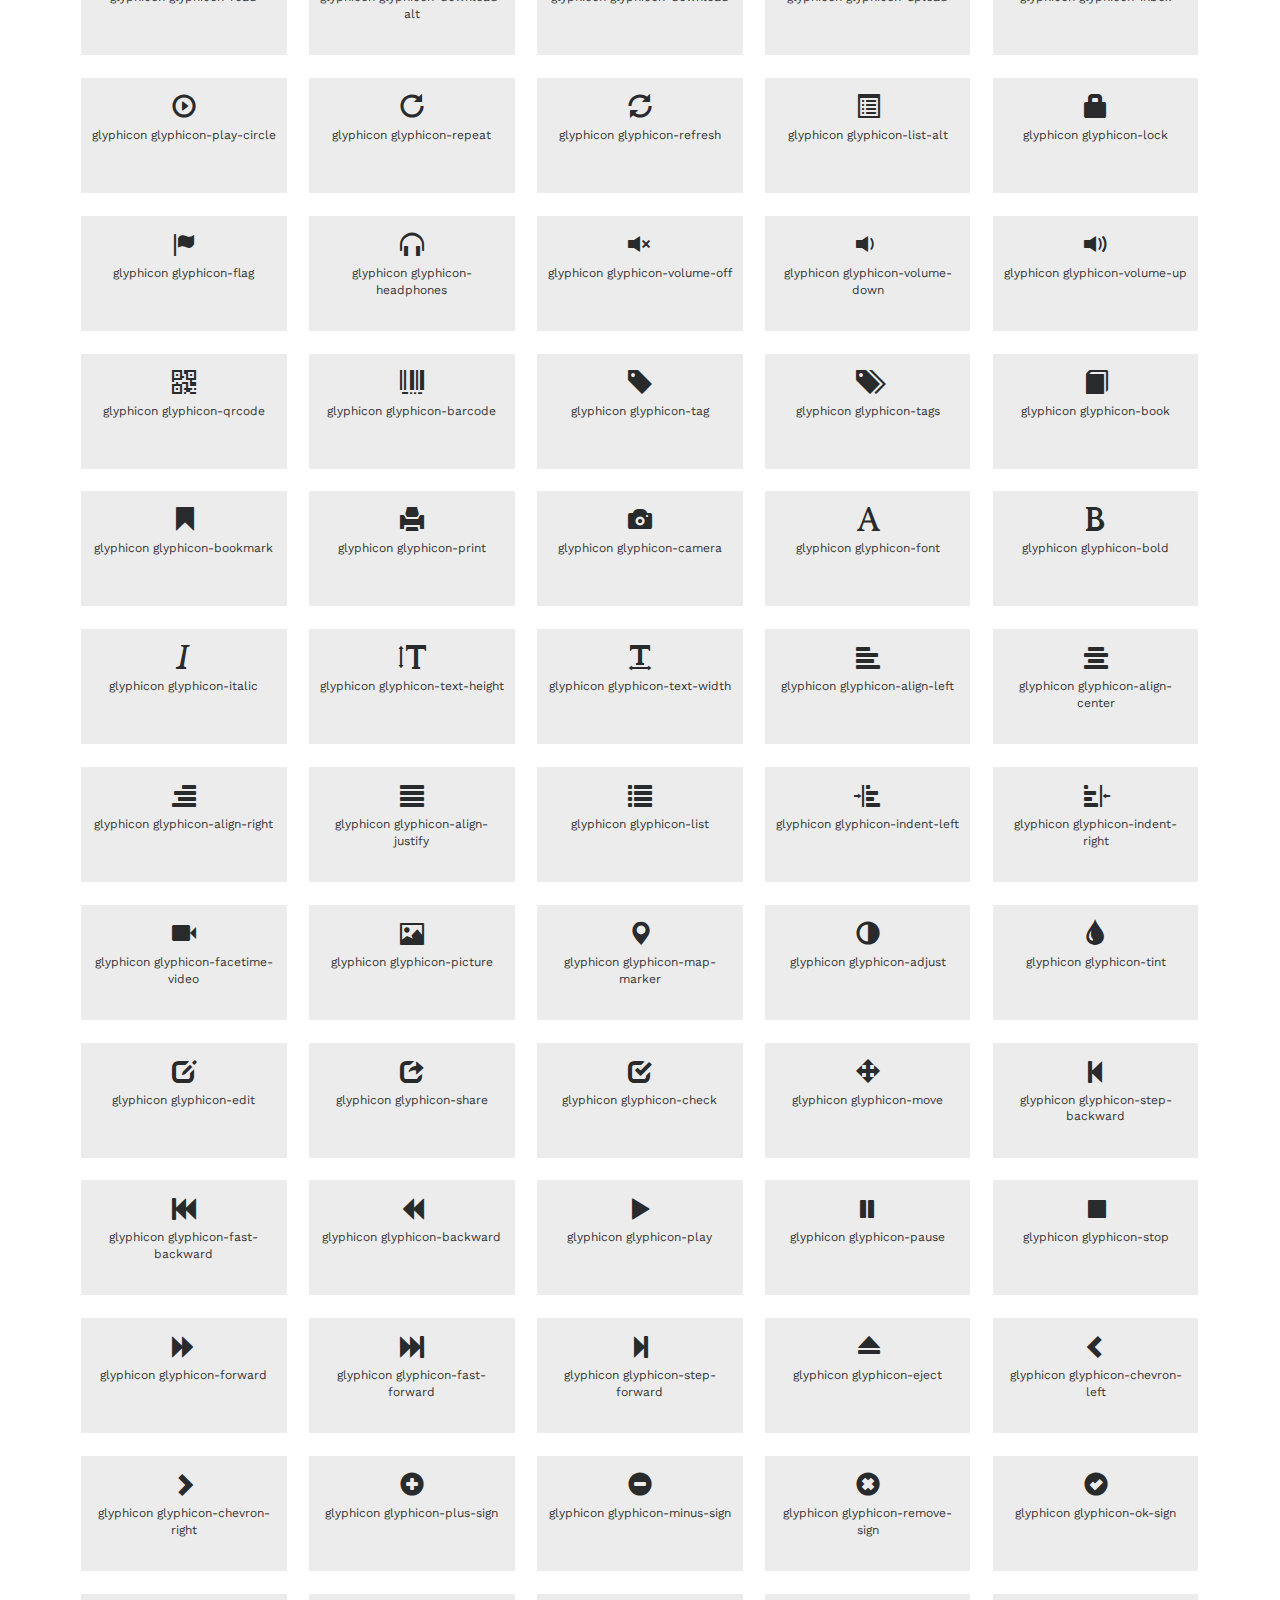
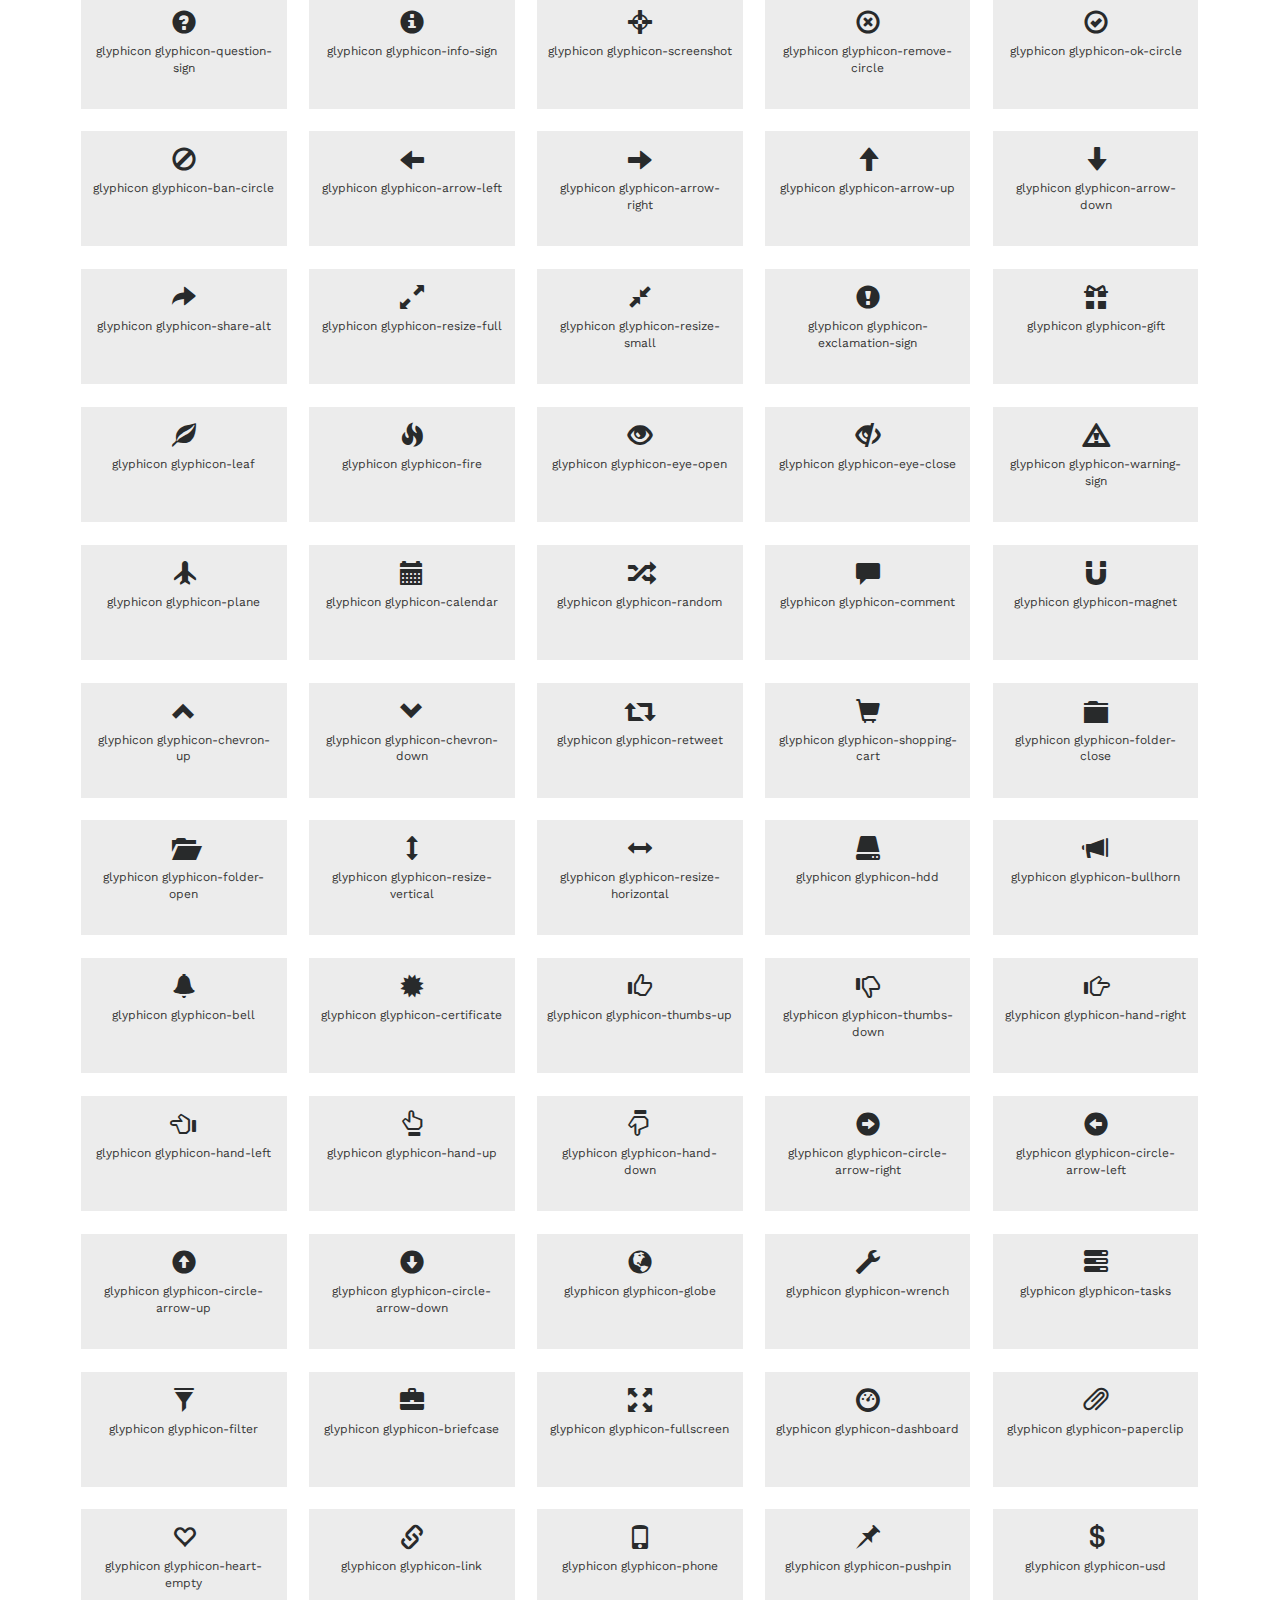
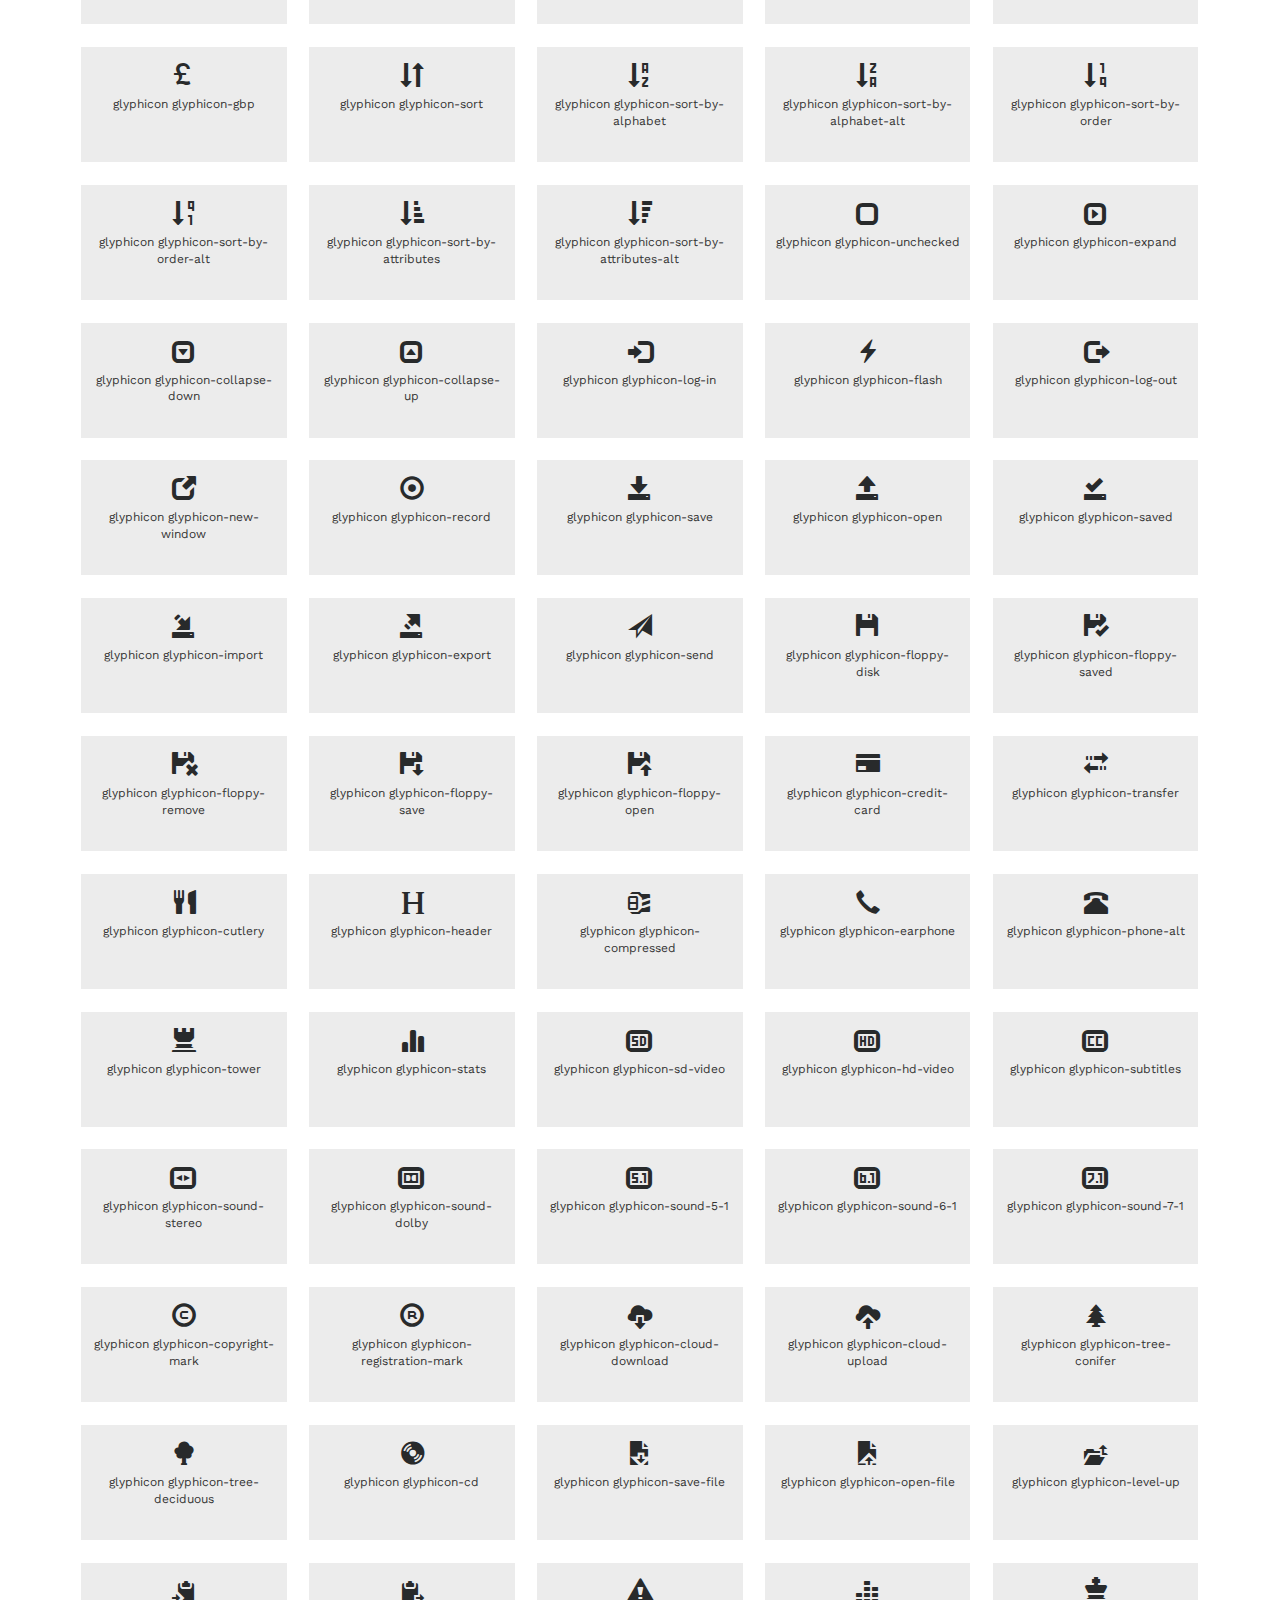
<file: icons.html>
<!DOCTYPE html>
<html>

<head>
	<title>FISAT</title>
	<!--/tags -->
	<meta name="viewport" content="width=device-width, initial-scale=1">
	<meta http-equiv="Content-Type" content="text/html; charset=utf-8" />
	<meta name="keywords" content="FISAT" />
	<script type="application/x-javascript">
		addEventListener("load", function () {
			setTimeout(hideURLbar, 0);
		}, false);

		function hideURLbar() {
			window.scrollTo(0, 1);
		}
	</script>
	<!--//tags -->
	<link href="css/bootstrap.css" rel="stylesheet" type="text/css" media="all" />
	<link href="css/style.css" rel="stylesheet" type="text/css" media="all" />
	<link rel="stylesheet" href="css/owl.carousel.css" type="text/css" media="all">
	<link rel="stylesheet" href="css/owl.theme.css" type="text/css" media="all">
	<link href="css/font-awesome.css" rel="stylesheet">
	<!-- //for bootstrap working -->
	<link href="//fonts.googleapis.com/css?family=Work+Sans:200,300,400,500,600,700" rel="stylesheet">

		
</head>

<body>
	<!-- header -->
	<div class="header">
	<div class="agileits_top_menu">
		<div class="w3l_header_left">
				<ul>
					<li><i class="fa fa-phone" aria-hidden="true"></i> 09562416405</li>
					<li><i class="fa fa-envelope-o" aria-hidden="true"></i> <a href="mailto:mail@fisat.ac.in">mail@fisat.ac.in</a></li>
				</ul>
			</div>
			<div class="w3l_header_right">
				<div class="w3ls-social-icons text-left">
					<a class="facebook" href="#"><i class="fa fa-facebook"></i></a>
					<a class="twitter" href="#"><i class="fa fa-twitter"></i></a>
					<a class="pinterest" href="#"><i class="fa fa-pinterest-p"></i></a>
					<a class="linkedin" href="#"><i class="fa fa-linkedin"></i></a>
				</div>
			</div>
			<div class="clearfix"> </div>
		</div>
		<div class="content white agile-info">
			<nav class="navbar navbar-default" role="navigation">
				<div class="container">
					<div class="navbar-header">
						<button type="button" class="navbar-toggle" data-toggle="collapse" data-target="#bs-example-navbar-collapse-1">
					<span class="sr-only">Toggle navigation</span>
					<span class="icon-bar"></span>
					<span class="icon-bar"></span>
					<span class="icon-bar"></span>
				</button>
						
					</div>
					
					<!--/.navbar-header-->
					<div class="collapse navbar-collapse" id="bs-example-navbar-collapse-1">
						<nav class="link-effect-2" id="link-effect-2">
								<img src="images/fisat.png" width="200" height="50" alt="logo"/>
							<ul class="nav navbar-nav">
								<li class="active"><a href="index.html" class="effect-3">Home</a></li>
								<li><a href="about.html" class="effect-3">About FISAT</a></li>
								<li><a href="services.html" class="effect-3">Departments</a></li>
								<li><a href="gallery.html" class="effect-3">Infrastructure</a></li>
								<li><a href="contact.html" class="effect-3">Contact</a></li>
							</ul>
						</nav>
					</div>
					<!--/.navbar-collapse-->
					<!--/.navbar-->
				</div>
			</nav>
		</div>
	</div>
	<!-- banner --
	<!-- icons -->
	<div class="inner_content_info_agileits">
        <div class="container">
			<h3 class="heading-agileinfo">Fontawesome<span>When Climbing The Carrer Ladder</span></h3>
            <div class="inner_sec_grids_info_w3ls">
                <div class="grid_3 grid_4 w3_agileits_icons_page">
                    <div class="icons">
                        <div class="heading-underline">
                            <div class="h-u1"></div>
                            <div class="h-u2"></div>
                            <div class="h-u3"></div>
                            <div class="clearfix"></div>
                        </div>
                        <section id="new">
                            <h3 class="page-header page-header icon-subheading">35 New Icons </h3>

                            <div class="row fontawesome-icon-list">

                                <div class="icon-box col-md-3 col-sm-4"><a class="agile-icon" href="#"><i class="fa fa-asl-interpreting" aria-hidden="true"></i> fa-asl-interpreting <span class="text-muted">(alias)</span></a></div>

                                <div class="icon-box col-md-3 col-sm-4"><a class="agile-icon" href="#"><i class="fa fa-assistive-listening-systems" aria-hidden="true"></i> fa-assistive-listening-systems</a></div>

                                <div class="icon-box col-md-3 col-sm-4"><a class="agile-icon" href="#"><i class="fa fa-audio-description" aria-hidden="true"></i> fa-audio-description</a></div>

                                <div class="icon-box col-md-3 col-sm-4"><a class="agile-icon" href="#"><i class="fa fa-blind" aria-hidden="true"></i> fa-blind</a></div>

                                <div class="icon-box col-md-3 col-sm-4"><a class="agile-icon" href="#"><i class="fa fa-braille" aria-hidden="true"></i> fa-braille</a></div>

                                <div class="icon-box col-md-3 col-sm-4"><a class="agile-icon" href="#"><i class="fa fa-deaf" aria-hidden="true"></i> fa-deaf</a></div>

                                <div class="icon-box col-md-3 col-sm-4"><a class="agile-icon" href="#"><i class="fa fa-deafness" aria-hidden="true"></i> deafness <span class="text-muted">(alias)</span></a></div>

                                <div class="icon-box col-md-3 col-sm-4"><a class="agile-icon" href="#"><i class="fa fa-envira" aria-hidden="true"></i> fa-envira</a></div>

                                <div class="icon-box col-md-3 col-sm-4"><a class="agile-icon" href="#"><i class="fa fa-fa" aria-hidden="true"></i> fa-fa <span class="text-muted">(alias)</span></a></div>

                                <div class="icon-box col-md-3 col-sm-4"><a class="agile-icon" href="#"><i class="fa fa-first-order" aria-hidden="true"></i> fa-first-order</a></div>

                                <div class="icon-box col-md-3 col-sm-4"><a class="agile-icon" href="#"><i class="fa fa-font-awesome" aria-hidden="true"></i> fa-font-awesome</a></div>

                                <div class="icon-box col-md-3 col-sm-4"><a class="agile-icon" href="#"><i class="fa fa-gitlab" aria-hidden="true"></i> fa-gitlab</a></div>

                                <div class="icon-box col-md-3 col-sm-4"><a class="agile-icon" href="#"><i class="fa fa-glide" aria-hidden="true"></i> fa-glide</a></div>

                                <div class="icon-box col-md-3 col-sm-4"><a class="agile-icon" href="#"><i class="fa fa-glide-g" aria-hidden="true"></i> fa-glide-g</a></div>

                                <div class="icon-box col-md-3 col-sm-4"><a class="agile-icon" href="#"><i class="fa fa-google-plus-circle" aria-hidden="true"></i> fa-google-plus-circle <span class="text-muted">(alias)</span></a></div>

                                <div class="icon-box col-md-3 col-sm-4"><a class="agile-icon" href="#"><i class="fa fa-google-plus-official" aria-hidden="true"></i> fa-google-plus-official</a></div>

                                <div class="icon-box col-md-3 col-sm-4"><a class="agile-icon" href="#"><i class="fa fa-hard-of-hearing" aria-hidden="true"></i> fa-hard-of-hearing <span class="text-muted">(alias)</span></a></div>

                                <div class="icon-box col-md-3 col-sm-4"><a class="agile-icon" href="#"><i class="fa fa-instagram" aria-hidden="true"></i> fa-instagram</a></div>

                                <div class="icon-box col-md-3 col-sm-4"><a class="agile-icon" href="#"><i class="fa fa-low-vision" aria-hidden="true"></i> fa-low-vision</a></div>

                                <div class="icon-box col-md-3 col-sm-4"><a class="agile-icon" href="#"><i class="fa fa-pied-piper" aria-hidden="true"></i> fa-pied-piper</a></div>

                                <div class="icon-box col-md-3 col-sm-4"><a class="agile-icon" href="#"><i class="fa fa-question-circle-o" aria-hidden="true"></i> fa-question-circle-o</a></div>

                                <div class="icon-box col-md-3 col-sm-4"><a class="agile-icon" href="#"><i class="fa fa-sign-language" aria-hidden="true"></i> fa-sign-language</a></div>

                                <div class="icon-box col-md-3 col-sm-4"><a class="agile-icon" href="#"><i class="fa fa-signing" aria-hidden="true"></i> fa-signing <span class="text-muted">(alias)</span></a></div>

                                <div class="icon-box col-md-3 col-sm-4"><a class="agile-icon" href="#"><i class="fa fa-snapchat" aria-hidden="true"></i> fa-snapchat</a></div>

                                <div class="icon-box col-md-3 col-sm-4"><a class="agile-icon" href="#"><i class="fa fa-snapchat-ghost" aria-hidden="true"></i> fa-snapchat-ghost</a></div>

                                <div class="icon-box col-md-3 col-sm-4"><a class="agile-icon" href="#"><i class="fa fa-snapchat-square" aria-hidden="true"></i> fa-snapchat-square</a></div>

                                <div class="icon-box col-md-3 col-sm-4"><a class="agile-icon" href="#"><i class="fa fa-themeisle" aria-hidden="true"></i> fa-themeisle</a></div>

                                <div class="icon-box col-md-3 col-sm-4"><a class="agile-icon" href="#"><i class="fa fa-universal-access" aria-hidden="true"></i> fa-universal-access</a></div>

                                <div class="icon-box col-md-3 col-sm-4"><a class="agile-icon" href="#"><i class="fa fa-viadeo" aria-hidden="true"></i> fa-viadeo</a></div>

                                <div class="icon-box col-md-3 col-sm-4"><a class="agile-icon" href="#"><i class="fa fa-viadeo-square" aria-hidden="true"></i> fa-viadeo-square</a></div>

                                <div class="icon-box col-md-3 col-sm-4"><a class="agile-icon" href="#"><i class="fa fa-volume-control-phone" aria-hidden="true"></i> fa-volume-control-phone</a></div>

                                <div class="icon-box col-md-3 col-sm-4"><a class="agile-icon" href="#"><i class="fa fa-wheelchair-alt" aria-hidden="true"></i> fa-wheelchair-alt</a></div>

                                <div class="icon-box col-md-3 col-sm-4"><a class="agile-icon" href="#"><i class="fa fa-wpbeginner" aria-hidden="true"></i> fa-wpbeginner</a></div>

                                <div class="icon-box col-md-3 col-sm-4"><a class="agile-icon" href="#"><i class="fa fa-wpforms" aria-hidden="true"></i> fa-wpforms</a></div>

                                <div class="icon-box col-md-3 col-sm-4"><a class="agile-icon" href="#"><i class="fa fa-yoast" aria-hidden="true"></i> fa-yoast</a></div>

                            </div>

                        </section>

                        <div class="section group">
                            <div class="box">
                                <div class="title ">
                                    <h3 class="page-header icon-subheading">Web Application Icons</h3>
                                </div>
                                <div class="box_content">
                                    <div class="fontawesome-icon-list">
                                        <div class="icon-box col-md-3 col-sm-4"><a class="agile-icon" href="#"><i class="fa fa-adjust"></i> fa-adjust</a></div>

                                        <div class="icon-box col-md-3 col-sm-4"><a class="agile-icon" href="#"><i class="fa fa-anchor"></i> fa-anchor</a></div>

                                        <div class="icon-box col-md-3 col-sm-4"><a class="agile-icon" href="#"><i class="fa fa-archive"></i> fa-archive</a></div>

                                        <div class="icon-box col-md-3 col-sm-4"><a class="agile-icon" href="#"><i class="fa fa-arrows"></i> fa-arrows</a></div>

                                        <div class="icon-box col-md-3 col-sm-4"><a class="agile-icon" href="#"><i class="fa fa-arrows-h"></i> fa-arrows-h</a></div>

                                        <div class="icon-box col-md-3 col-sm-4"><a class="agile-icon" href="#"><i class="fa fa-arrows-v"></i> fa-arrows-v</a></div>

                                        <div class="icon-box col-md-3 col-sm-4"><a class="agile-icon" href="#"><i class="fa fa-asterisk"></i> fa-asterisk</a></div>

                                        <div class="icon-box col-md-3 col-sm-4"><a class="agile-icon" href="#"><i class="fa fa-ban"></i> fa-ban</a></div>

                                        <div class="icon-box col-md-3 col-sm-4"><a class="agile-icon" href="#"><i class="fa fa-bar-chart-o"></i> fa-bar-chart-o</a></div>

                                        <div class="icon-box col-md-3 col-sm-4"><a class="agile-icon" href="#"><i class="fa fa-barcode"></i> fa-barcode</a></div>

                                        <div class="icon-box col-md-3 col-sm-4"><a class="agile-icon" href="#"><i class="fa fa-bars"></i> fa-bars</a></div>

                                        <div class="icon-box col-md-3 col-sm-4"><a class="agile-icon" href="#"><i class="fa fa-beer"></i> fa-beer</a></div>

                                        <div class="icon-box col-md-3 col-sm-4"><a class="agile-icon" href="#"><i class="fa fa-bell"></i> fa-bell</a></div>

                                        <div class="icon-box col-md-3 col-sm-4"><a class="agile-icon" href="#"><i class="fa fa-bell-o"></i> fa-bell-o</a></div>

                                        <div class="icon-box col-md-3 col-sm-4"><a class="agile-icon" href="#"><i class="fa fa-bolt"></i> fa-bolt</a></div>

                                        <div class="icon-box col-md-3 col-sm-4"><a class="agile-icon" href="#"><i class="fa fa-book"></i> fa-book</a></div>

                                        <div class="icon-box col-md-3 col-sm-4"><a class="agile-icon" href="#"><i class="fa fa-bookmark"></i> fa-bookmark</a></div>

                                        <div class="icon-box col-md-3 col-sm-4"><a class="agile-icon" href="#"><i class="fa fa-bookmark-o"></i> fa-bookmark-o</a></div>

                                        <div class="icon-box col-md-3 col-sm-4"><a class="agile-icon" href="#"><i class="fa fa-briefcase"></i> fa-briefcase</a></div>

                                        <div class="icon-box col-md-3 col-sm-4"><a class="agile-icon" href="#"><i class="fa fa-bug"></i> fa-bug</a></div>

                                        <div class="icon-box col-md-3 col-sm-4"><a class="agile-icon" href="#"><i class="fa fa-building-o"></i> fa-building-o</a></div>

                                        <div class="icon-box col-md-3 col-sm-4"><a class="agile-icon" href="#"><i class="fa fa-bullhorn"></i> fa-bullhorn</a></div>

                                        <div class="icon-box col-md-3 col-sm-4"><a class="agile-icon" href="#"><i class="fa fa-bullseye"></i> fa-bullseye</a></div>

                                        <div class="icon-box col-md-3 col-sm-4"><a class="agile-icon" href="#"><i class="fa fa-calendar"></i> fa-calendar</a></div>

                                        <div class="icon-box col-md-3 col-sm-4"><a class="agile-icon" href="#"><i class="fa fa-calendar-o"></i> fa-calendar-o</a></div>

                                        <div class="icon-box col-md-3 col-sm-4"><a class="agile-icon" href="#"><i class="fa fa-camera"></i> fa-camera</a></div>

                                        <div class="icon-box col-md-3 col-sm-4"><a class="agile-icon" href="#"><i class="fa fa-camera-retro"></i> fa-camera-retro</a></div>

                                        <div class="icon-box col-md-3 col-sm-4"><a class="agile-icon" href="#"><i class="fa fa-caret-square-o-down"></i> fa-caret-square-o-down</a></div>

                                        <div class="icon-box col-md-3 col-sm-4"><a class="agile-icon" href="#"><i class="fa fa-caret-square-o-left"></i> fa-caret-square-o-left</a></div>

                                        <div class="icon-box col-md-3 col-sm-4"><a class="agile-icon" href="#"><i class="fa fa-caret-square-o-right"></i> fa-caret-square-o-right</a></div>

                                        <div class="icon-box col-md-3 col-sm-4"><a class="agile-icon" href="#"><i class="fa fa-caret-square-o-up"></i> fa-caret-square-o-up</a></div>

                                        <div class="icon-box col-md-3 col-sm-4"><a class="agile-icon" href="#"><i class="fa fa-certificate"></i> fa-certificate</a></div>

                                        <div class="icon-box col-md-3 col-sm-4"><a class="agile-icon" href="#"><i class="fa fa-check"></i> fa-check</a></div>

                                        <div class="icon-box col-md-3 col-sm-4"><a class="agile-icon" href="#"><i class="fa fa-check-circle"></i> fa-check-circle</a></div>

                                        <div class="icon-box col-md-3 col-sm-4"><a class="agile-icon" href="#"><i class="fa fa-check-circle-o"></i> fa-check-circle-o</a></div>

                                        <div class="icon-box col-md-3 col-sm-4"><a class="agile-icon" href="#"><i class="fa fa-check-square"></i> fa-check-square</a></div>

                                        <div class="icon-box col-md-3 col-sm-4"><a class="agile-icon" href="#"><i class="fa fa-check-square-o"></i> fa-check-square-o</a></div>

                                        <div class="icon-box col-md-3 col-sm-4"><a class="agile-icon" href="#"><i class="fa fa-circle"></i> fa-circle</a></div>

                                        <div class="icon-box col-md-3 col-sm-4"><a class="agile-icon" href="#"><i class="fa fa-circle-o"></i> fa-circle-o</a></div>

                                        <div class="icon-box col-md-3 col-sm-4"><a class="agile-icon" href="#"><i class="fa fa-clock-o"></i> fa-clock-o</a></div>

                                        <div class="icon-box col-md-3 col-sm-4"><a class="agile-icon" href="#"><i class="fa fa-cloud"></i> fa-cloud</a></div>

                                        <div class="icon-box col-md-3 col-sm-4"><a class="agile-icon" href="#"><i class="fa fa-cloud-download"></i> fa-cloud-download</a></div>

                                        <div class="icon-box col-md-3 col-sm-4"><a class="agile-icon" href="#"><i class="fa fa-cloud-upload"></i> fa-cloud-upload</a></div>

                                        <div class="icon-box col-md-3 col-sm-4"><a class="agile-icon" href="#"><i class="fa fa-code"></i> fa-code</a></div>

                                        <div class="icon-box col-md-3 col-sm-4"><a class="agile-icon" href="#"><i class="fa fa-code-fork"></i> fa-code-fork</a></div>

                                        <div class="icon-box col-md-3 col-sm-4"><a class="agile-icon" href="#"><i class="fa fa-coffee"></i> fa-coffee</a></div>

                                        <div class="icon-box col-md-3 col-sm-4"><a class="agile-icon" href="#"><i class="fa fa-cog"></i> fa-cog</a></div>

                                        <div class="icon-box col-md-3 col-sm-4"><a class="agile-icon" href="#"><i class="fa fa-cogs"></i> fa-cogs</a></div>

                                        <div class="icon-box col-md-3 col-sm-4"><a class="agile-icon" href="#"><i class="fa fa-comment"></i> fa-comment</a></div>

                                        <div class="icon-box col-md-3 col-sm-4"><a class="agile-icon" href="#"><i class="fa fa-comment-o"></i> fa-comment-o</a></div>

                                        <div class="icon-box col-md-3 col-sm-4"><a class="agile-icon" href="#"><i class="fa fa-comments"></i> fa-comments</a></div>

                                        <div class="icon-box col-md-3 col-sm-4"><a class="agile-icon" href="#"><i class="fa fa-comments-o"></i> fa-comments-o</a></div>

                                        <div class="icon-box col-md-3 col-sm-4"><a class="agile-icon" href="#"><i class="fa fa-compass"></i> fa-compass</a></div>

                                        <div class="icon-box col-md-3 col-sm-4"><a class="agile-icon" href="#"><i class="fa fa-credit-card"></i> fa-credit-card</a></div>

                                        <div class="icon-box col-md-3 col-sm-4"><a class="agile-icon" href="#"><i class="fa fa-crop"></i> fa-crop</a></div>

                                        <div class="icon-box col-md-3 col-sm-4"><a class="agile-icon" href="#"><i class="fa fa-crosshairs"></i> fa-crosshairs</a></div>

                                        <div class="icon-box col-md-3 col-sm-4"><a class="agile-icon" href="#"><i class="fa fa-cutlery"></i> fa-cutlery</a></div>

                                        <div class="icon-box col-md-3 col-sm-4"><a class="agile-icon" href="#"><i class="fa fa-dashboard"></i> fa-dashboard <span class="text-muted">(alias)</span></a></div>

                                        <div class="icon-box col-md-3 col-sm-4"><a class="agile-icon" href="#"><i class="fa fa-desktop"></i> fa-desktop</a></div>

                                        <div class="icon-box col-md-3 col-sm-4"><a class="agile-icon" href="#"><i class="fa fa-dot-circle-o"></i> fa-dot-circle-o</a></div>

                                        <div class="icon-box col-md-3 col-sm-4"><a class="agile-icon" href="#"><i class="fa fa-download"></i> fa-download</a></div>

                                        <div class="icon-box col-md-3 col-sm-4"><a class="agile-icon" href="#"><i class="fa fa-edit"></i> fa-edit <span class="text-muted">(alias)</span></a></div>

                                        <div class="icon-box col-md-3 col-sm-4"><a class="agile-icon" href="#"><i class="fa fa-ellipsis-h"></i> fa-ellipsis-h</a></div>

                                        <div class="icon-box col-md-3 col-sm-4"><a class="agile-icon" href="#"><i class="fa fa-ellipsis-v"></i> fa-ellipsis-v</a></div>

                                        <div class="icon-box col-md-3 col-sm-4"><a class="agile-icon" href="#"><i class="fa fa-envelope"></i> fa-envelope</a></div>

                                        <div class="icon-box col-md-3 col-sm-4"><a class="agile-icon" href="#"><i class="fa fa-envelope-o"></i> fa-envelope-o</a></div>

                                        <div class="icon-box col-md-3 col-sm-4"><a class="agile-icon" href="#"><i class="fa fa-eraser"></i> fa-eraser</a></div>

                                        <div class="icon-box col-md-3 col-sm-4"><a class="agile-icon" href="#"><i class="fa fa-exchange"></i> fa-exchange</a></div>

                                        <div class="icon-box col-md-3 col-sm-4"><a class="agile-icon" href="#"><i class="fa fa-exclamation"></i> fa-exclamation</a></div>

                                        <div class="icon-box col-md-3 col-sm-4"><a class="agile-icon" href="#"><i class="fa fa-exclamation-circle"></i> fa-exclamation-circle</a></div>

                                        <div class="icon-box col-md-3 col-sm-4"><a class="agile-icon" href="#"><i class="fa fa-exclamation-triangle"></i> fa-exclamation-triangle</a></div>

                                        <div class="icon-box col-md-3 col-sm-4"><a class="agile-icon" href="#"><i class="fa fa-external-link"></i> fa-external-link</a></div>

                                        <div class="icon-box col-md-3 col-sm-4"><a class="agile-icon" href="#"><i class="fa fa-external-link-square"></i> fa-external-link-square</a></div>

                                        <div class="icon-box col-md-3 col-sm-4"><a class="agile-icon" href="#"><i class="fa fa-eye"></i> fa-eye</a></div>

                                        <div class="icon-box col-md-3 col-sm-4"><a class="agile-icon" href="#"><i class="fa fa-eye-slash"></i> fa-eye-slash</a></div>

                                        <div class="icon-box col-md-3 col-sm-4"><a class="agile-icon" href="#"><i class="fa fa-female"></i> fa-female</a></div>

                                        <div class="icon-box col-md-3 col-sm-4"><a class="agile-icon" href="#"><i class="fa fa-fighter-jet"></i> fa-fighter-jet</a></div>

                                        <div class="icon-box col-md-3 col-sm-4"><a class="agile-icon" href="#"><i class="fa fa-film"></i> fa-film</a></div>

                                        <div class="icon-box col-md-3 col-sm-4"><a class="agile-icon" href="#"><i class="fa fa-filter"></i> fa-filter</a></div>

                                        <div class="icon-box col-md-3 col-sm-4"><a class="agile-icon" href="#"><i class="fa fa-fire"></i> fa-fire</a></div>

                                        <div class="icon-box col-md-3 col-sm-4"><a class="agile-icon" href="#"><i class="fa fa-fire-extinguisher"></i> fa-fire-extinguisher</a></div>

                                        <div class="icon-box col-md-3 col-sm-4"><a class="agile-icon" href="#"><i class="fa fa-flag"></i> fa-flag</a></div>

                                        <div class="icon-box col-md-3 col-sm-4"><a class="agile-icon" href="#"><i class="fa fa-flag-checkered"></i> fa-flag-checkered</a></div>

                                        <div class="icon-box col-md-3 col-sm-4"><a class="agile-icon" href="#"><i class="fa fa-flag-o"></i> fa-flag-o</a></div>

                                        <div class="icon-box col-md-3 col-sm-4"><a class="agile-icon" href="#"><i class="fa fa-flash"></i> fa-flash <span class="text-muted">(alias)</span></a></div>

                                        <div class="icon-box col-md-3 col-sm-4"><a class="agile-icon" href="#"><i class="fa fa-flask"></i> fa-flask</a></div>

                                        <div class="icon-box col-md-3 col-sm-4"><a class="agile-icon" href="#"><i class="fa fa-folder"></i> fa-folder</a></div>

                                        <div class="icon-box col-md-3 col-sm-4"><a class="agile-icon" href="#"><i class="fa fa-folder-o"></i> fa-folder-o</a></div>

                                        <div class="icon-box col-md-3 col-sm-4"><a class="agile-icon" href="#"><i class="fa fa-folder-open"></i> fa-folder-open</a></div>

                                        <div class="icon-box col-md-3 col-sm-4"><a class="agile-icon" href="#"><i class="fa fa-folder-open-o"></i> fa-folder-open-o</a></div>

                                        <div class="icon-box col-md-3 col-sm-4"><a class="agile-icon" href="#"><i class="fa fa-frown-o"></i> fa-frown-o</a></div>

                                        <div class="icon-box col-md-3 col-sm-4"><a class="agile-icon" href="#"><i class="fa fa-gamepad"></i> fa-gamepad</a></div>

                                        <div class="icon-box col-md-3 col-sm-4"><a class="agile-icon" href="#"><i class="fa fa-gavel"></i> fa-gavel</a></div>

                                        <div class="icon-box col-md-3 col-sm-4"><a class="agile-icon" href="#"><i class="fa fa-gear"></i> fa-gear <span class="text-muted">(alias)</span></a></div>

                                        <div class="icon-box col-md-3 col-sm-4"><a class="agile-icon" href="#"><i class="fa fa-gears"></i> fa-gears <span class="text-muted">(alias)</span></a></div>

                                        <div class="icon-box col-md-3 col-sm-4"><a class="agile-icon" href="#"><i class="fa fa-gift"></i> fa-gift</a></div>

                                        <div class="icon-box col-md-3 col-sm-4"><a class="agile-icon" href="#"><i class="fa fa-glass"></i> fa-glass</a></div>

                                        <div class="icon-box col-md-3 col-sm-4"><a class="agile-icon" href="#"><i class="fa fa-globe"></i> fa-globe</a></div>

                                        <div class="icon-box col-md-3 col-sm-4"><a class="agile-icon" href="#"><i class="fa fa-group"></i> fa-group <span class="text-muted">(alias)</span></a></div>

                                        <div class="icon-box col-md-3 col-sm-4"><a class="agile-icon" href="#"><i class="fa fa-hdd-o"></i> fa-hdd-o</a></div>

                                        <div class="icon-box col-md-3 col-sm-4"><a class="agile-icon" href="#"><i class="fa fa-headphones"></i> fa-headphones</a></div>

                                        <div class="icon-box col-md-3 col-sm-4"><a class="agile-icon" href="#"><i class="fa fa-heart"></i> fa-heart</a></div>

                                        <div class="icon-box col-md-3 col-sm-4"><a class="agile-icon" href="#"><i class="fa fa-heart-o"></i> fa-heart-o</a></div>

                                        <div class="icon-box col-md-3 col-sm-4"><a class="agile-icon" href="#"><i class="fa fa-home"></i> fa-home</a></div>

                                        <div class="icon-box col-md-3 col-sm-4"><a class="agile-icon" href="#"><i class="fa fa-inbox"></i> fa-inbox</a></div>

                                        <div class="icon-box col-md-3 col-sm-4"><a class="agile-icon" href="#"><i class="fa fa-info"></i> fa-info</a></div>

                                        <div class="icon-box col-md-3 col-sm-4"><a class="agile-icon" href="#info-circle"><i class="fa fa-info-circle"></i> fa-info-circle</a></div>

                                        <div class="icon-box col-md-3 col-sm-4"><a class="agile-icon" href="#key"><i class="fa fa-key"></i> fa-key</a></div>

                                        <div class="icon-box col-md-3 col-sm-4"><a class="agile-icon" href="#keyboard-o"><i class="fa fa-keyboard-o"></i> fa-keyboard-o</a></div>

                                        <div class="icon-box col-md-3 col-sm-4"><a class="agile-icon" href="#laptop"><i class="fa fa-laptop"></i> fa-laptop</a></div>

                                        <div class="icon-box col-md-3 col-sm-4"><a class="agile-icon" href="#leaf"><i class="fa fa-leaf"></i> fa-leaf</a></div>

                                        <div class="icon-box col-md-3 col-sm-4"><a class="agile-icon" href="#gavel"><i class="fa fa-legal"></i> fa-legal <span class="text-muted">(alias)</span></a></div>

                                        <div class="icon-box col-md-3 col-sm-4"><a class="agile-icon" href="#lemon-o"><i class="fa fa-lemon-o"></i> fa-lemon-o</a></div>

                                        <div class="icon-box col-md-3 col-sm-4"><a class="agile-icon" href="#level-down"><i class="fa fa-level-down"></i> fa-level-down</a></div>

                                        <div class="icon-box col-md-3 col-sm-4"><a class="agile-icon" href="#level-up"><i class="fa fa-level-up"></i> fa-level-up</a></div>

                                        <div class="icon-box col-md-3 col-sm-4"><a class="agile-icon" href="#lightbulb-o"><i class="fa fa-lightbulb-o"></i> fa-lightbulb-o</a></div>

                                        <div class="icon-box col-md-3 col-sm-4"><a class="agile-icon" href="#location-arrow"><i class="fa fa-location-arrow"></i> fa-location-arrow</a></div>

                                        <div class="icon-box col-md-3 col-sm-4"><a class="agile-icon" href="#lock"><i class="fa fa-lock"></i> fa-lock</a></div>

                                        <div class="icon-box col-md-3 col-sm-4"><a class="agile-icon" href="#magic"><i class="fa fa-magic"></i> fa-magic</a></div>

                                        <div class="icon-box col-md-3 col-sm-4"><a class="agile-icon" href="#magnet"><i class="fa fa-magnet"></i> fa-magnet</a></div>

                                        <div class="icon-box col-md-3 col-sm-4"><a class="agile-icon" href="#share"><i class="fa fa-mail-forward"></i> fa-mail-forward <span class="text-muted">(alias)</span></a></div>

                                        <div class="icon-box col-md-3 col-sm-4"><a class="agile-icon" href="#reply"><i class="fa fa-mail-reply"></i> fa-mail-reply <span class="text-muted">(alias)</span></a></div>

                                        <div class="icon-box col-md-3 col-sm-4"><a class="agile-icon" href="#mail-reply-all"><i class="fa fa-mail-reply-all"></i> fa-mail-reply-all</a></div>

                                        <div class="icon-box col-md-3 col-sm-4"><a class="agile-icon" href="#male"><i class="fa fa-male"></i> fa-male</a></div>

                                        <div class="icon-box col-md-3 col-sm-4"><a class="agile-icon" href="#map-marker"><i class="fa fa-map-marker"></i> fa-map-marker</a></div>

                                        <div class="icon-box col-md-3 col-sm-4"><a class="agile-icon" href="#meh-o"><i class="fa fa-meh-o"></i> fa-meh-o</a></div>

                                        <div class="icon-box col-md-3 col-sm-4"><a class="agile-icon" href="#microphone"><i class="fa fa-microphone"></i> fa-microphone</a></div>

                                        <div class="icon-box col-md-3 col-sm-4"><a class="agile-icon" href="#microphone-slash"><i class="fa fa-microphone-slash"></i> fa-microphone-slash</a></div>

                                        <div class="icon-box col-md-3 col-sm-4"><a class="agile-icon" href="#minus"><i class="fa fa-minus"></i> fa-minus</a></div>

                                        <div class="icon-box col-md-3 col-sm-4"><a class="agile-icon" href="#minus-circle"><i class="fa fa-minus-circle"></i> fa-minus-circle</a></div>

                                        <div class="icon-box col-md-3 col-sm-4"><a class="agile-icon" href="#minus-square"><i class="fa fa-minus-square"></i> fa-minus-square</a></div>

                                        <div class="icon-box col-md-3 col-sm-4"><a class="agile-icon" href="#minus-square-o"><i class="fa fa-minus-square-o"></i> fa-minus-square-o</a></div>

                                        <div class="icon-box col-md-3 col-sm-4"><a class="agile-icon" href="#mobile"><i class="fa fa-mobile"></i> fa-mobile</a></div>

                                        <div class="icon-box col-md-3 col-sm-4"><a class="agile-icon" href="#mobile"><i class="fa fa-mobile-phone"></i> fa-mobile-phone <span class="text-muted">(alias)</span></a></div>

                                        <div class="icon-box col-md-3 col-sm-4"><a class="agile-icon" href="#money"><i class="fa fa-money"></i> fa-money</a></div>

                                        <div class="icon-box col-md-3 col-sm-4"><a class="agile-icon" href="#moon-o"><i class="fa fa-moon-o"></i> fa-moon-o</a></div>

                                        <div class="icon-box col-md-3 col-sm-4"><a class="agile-icon" href="#music"><i class="fa fa-music"></i> fa-music</a></div>

                                        <div class="icon-box col-md-3 col-sm-4"><a class="agile-icon" href="#pencil"><i class="fa fa-pencil"></i> fa-pencil</a></div>

                                        <div class="icon-box col-md-3 col-sm-4"><a class="agile-icon" href="#pencil-square"><i class="fa fa-pencil-square"></i> fa-pencil-square</a></div>

                                        <div class="icon-box col-md-3 col-sm-4"><a class="agile-icon" href="#pencil-square-o"><i class="fa fa-pencil-square-o"></i> fa-pencil-square-o</a></div>

                                        <div class="icon-box col-md-3 col-sm-4"><a class="agile-icon" href="#phone"><i class="fa fa-phone"></i> fa-phone</a></div>

                                        <div class="icon-box col-md-3 col-sm-4"><a class="agile-icon" href="#phone-square"><i class="fa fa-phone-square"></i> fa-phone-square</a></div>

                                        <div class="icon-box col-md-3 col-sm-4"><a class="agile-icon" href="#picture-o"><i class="fa fa-picture-o"></i> fa-picture-o</a></div>

                                        <div class="icon-box col-md-3 col-sm-4"><a class="agile-icon" href="#plane"><i class="fa fa-plane"></i> fa-plane</a></div>

                                        <div class="icon-box col-md-3 col-sm-4"><a class="agile-icon" href="#plus"><i class="fa fa-plus"></i> fa-plus</a></div>

                                        <div class="icon-box col-md-3 col-sm-4"><a class="agile-icon" href="#plus-circle"><i class="fa fa-plus-circle"></i> fa-plus-circle</a></div>

                                        <div class="icon-box col-md-3 col-sm-4"><a class="agile-icon" href="#plus-square"><i class="fa fa-plus-square"></i> fa-plus-square</a></div>

                                        <div class="icon-box col-md-3 col-sm-4"><a class="agile-icon" href="#plus-square-o"><i class="fa fa-plus-square-o"></i> fa-plus-square-o</a></div>

                                        <div class="icon-box col-md-3 col-sm-4"><a class="agile-icon" href="#power-off"><i class="fa fa-power-off"></i> fa-power-off</a></div>

                                        <div class="icon-box col-md-3 col-sm-4"><a class="agile-icon" href="#print"><i class="fa fa-print"></i> fa-print</a></div>

                                        <div class="icon-box col-md-3 col-sm-4"><a class="agile-icon" href="#puzzle-piece"><i class="fa fa-puzzle-piece"></i> fa-puzzle-piece</a></div>

                                        <div class="icon-box col-md-3 col-sm-4"><a class="agile-icon" href="#qrcode"><i class="fa fa-qrcode"></i> fa-qrcode</a></div>

                                        <div class="icon-box col-md-3 col-sm-4"><a class="agile-icon" href="#question"><i class="fa fa-question"></i> fa-question</a></div>

                                        <div class="icon-box col-md-3 col-sm-4"><a class="agile-icon" href="#question-circle"><i class="fa fa-question-circle"></i> fa-question-circle</a></div>

                                        <div class="icon-box col-md-3 col-sm-4"><a class="agile-icon" href="#quote-left"><i class="fa fa-quote-left"></i> fa-quote-left</a></div>

                                        <div class="icon-box col-md-3 col-sm-4"><a class="agile-icon" href="#quote-right"><i class="fa fa-quote-right"></i> fa-quote-right</a></div>

                                        <div class="icon-box col-md-3 col-sm-4"><a class="agile-icon" href="#random"><i class="fa fa-random"></i> fa-random</a></div>

                                        <div class="icon-box col-md-3 col-sm-4"><a class="agile-icon" href="#refresh"><i class="fa fa-refresh"></i> fa-refresh</a></div>

                                        <div class="icon-box col-md-3 col-sm-4"><a class="agile-icon" href="#reply"><i class="fa fa-reply"></i> fa-reply</a></div>

                                        <div class="icon-box col-md-3 col-sm-4"><a class="agile-icon" href="#reply-all"><i class="fa fa-reply-all"></i> fa-reply-all</a></div>

                                        <div class="icon-box col-md-3 col-sm-4"><a class="agile-icon" href="#retweet"><i class="fa fa-retweet"></i> fa-retweet</a></div>

                                        <div class="icon-box col-md-3 col-sm-4"><a class="agile-icon" href="#road"><i class="fa fa-road"></i> fa-road</a></div>

                                        <div class="icon-box col-md-3 col-sm-4"><a class="agile-icon" href="#rocket"><i class="fa fa-rocket"></i> fa-rocket</a></div>

                                        <div class="icon-box col-md-3 col-sm-4"><a class="agile-icon" href="#rss"><i class="fa fa-rss"></i> fa-rss</a></div>

                                        <div class="icon-box col-md-3 col-sm-4"><a class="agile-icon" href="#rss-square"><i class="fa fa-rss-square"></i> fa-rss-square</a></div>

                                        <div class="icon-box col-md-3 col-sm-4"><a class="agile-icon" href="#search"><i class="fa fa-search"></i> fa-search</a></div>

                                        <div class="icon-box col-md-3 col-sm-4"><a class="agile-icon" href="#search-minus"><i class="fa fa-search-minus"></i> fa-search-minus</a></div>

                                        <div class="icon-box col-md-3 col-sm-4"><a class="agile-icon" href="#search-plus"><i class="fa fa-search-plus"></i> fa-search-plus</a></div>

                                        <div class="icon-box col-md-3 col-sm-4"><a class="agile-icon" href="#share"><i class="fa fa-share"></i> fa-share</a></div>

                                        <div class="icon-box col-md-3 col-sm-4"><a class="agile-icon" href="#share-square"><i class="fa fa-share-square"></i> fa-share-square</a></div>

                                        <div class="icon-box col-md-3 col-sm-4"><a class="agile-icon" href="#share-square-o"><i class="fa fa-share-square-o"></i> fa-share-square-o</a></div>

                                        <div class="icon-box col-md-3 col-sm-4"><a class="agile-icon" href="#shield"><i class="fa fa-shield"></i> fa-shield</a></div>

                                        <div class="icon-box col-md-3 col-sm-4"><a class="agile-icon" href="#shopping-cart"><i class="fa fa-shopping-cart"></i> fa-shopping-cart</a></div>

                                        <div class="icon-box col-md-3 col-sm-4"><a class="agile-icon" href="#sign-in"><i class="fa fa-sign-in"></i> fa-sign-in</a></div>

                                        <div class="icon-box col-md-3 col-sm-4"><a class="agile-icon" href="#sign-out"><i class="fa fa-sign-out"></i> fa-sign-out</a></div>

                                        <div class="icon-box col-md-3 col-sm-4"><a class="agile-icon" href="#signal"><i class="fa fa-signal"></i> fa-signal</a></div>

                                        <div class="icon-box col-md-3 col-sm-4"><a class="agile-icon" href="#sitemap"><i class="fa fa-sitemap"></i> fa-sitemap</a></div>

                                        <div class="icon-box col-md-3 col-sm-4"><a class="agile-icon" href="#smile-o"><i class="fa fa-smile-o"></i> fa-smile-o</a></div>

                                        <div class="icon-box col-md-3 col-sm-4"><a class="agile-icon" href="#sort"><i class="fa fa-sort"></i> fa-sort</a></div>

                                        <div class="icon-box col-md-3 col-sm-4"><a class="agile-icon" href="#sort-alpha-asc"><i class="fa fa-sort-alpha-asc"></i> fa-sort-alpha-asc</a></div>

                                        <div class="icon-box col-md-3 col-sm-4"><a class="agile-icon" href="#sort-alpha-desc"><i class="fa fa-sort-alpha-desc"></i> fa-sort-alpha-desc</a></div>

                                        <div class="icon-box col-md-3 col-sm-4"><a class="agile-icon" href="#sort-amount-asc"><i class="fa fa-sort-amount-asc"></i> fa-sort-amount-asc</a></div>

                                        <div class="icon-box col-md-3 col-sm-4"><a class="agile-icon" href="#sort-amount-desc"><i class="fa fa-sort-amount-desc"></i> fa-sort-amount-desc</a></div>

                                        <div class="icon-box col-md-3 col-sm-4"><a class="agile-icon" href="#sort-asc"><i class="fa fa-sort-asc"></i> fa-sort-asc</a></div>

                                        <div class="icon-box col-md-3 col-sm-4"><a class="agile-icon" href="#sort-desc"><i class="fa fa-sort-desc"></i> fa-sort-desc</a></div>

                                        <div class="icon-box col-md-3 col-sm-4"><a class="agile-icon" href="#sort-asc"><i class="fa fa-sort-down"></i> fa-sort-down <span class="text-muted">(alias)</span></a></div>

                                        <div class="icon-box col-md-3 col-sm-4"><a class="agile-icon" href="#sort-numeric-asc"><i class="fa fa-sort-numeric-asc"></i> fa-sort-numeric-asc</a></div>

                                        <div class="icon-box col-md-3 col-sm-4"><a class="agile-icon" href="#sort-numeric-desc"><i class="fa fa-sort-numeric-desc"></i> fa-sort-numeric-desc</a></div>

                                        <div class="icon-box col-md-3 col-sm-4"><a class="agile-icon" href="#sort-desc"><i class="fa fa-sort-up"></i> fa-sort-up <span class="text-muted">(alias)</span></a></div>

                                        <div class="icon-box col-md-3 col-sm-4"><a class="agile-icon" href="#spinner"><i class="fa fa-spinner"></i> fa-spinner</a></div>

                                        <div class="icon-box col-md-3 col-sm-4"><a class="agile-icon" href="#square"><i class="fa fa-square"></i> fa-square</a></div>

                                        <div class="icon-box col-md-3 col-sm-4"><a class="agile-icon" href="#square-o"><i class="fa fa-square-o"></i> fa-square-o</a></div>

                                        <div class="icon-box col-md-3 col-sm-4"><a class="agile-icon" href="#star"><i class="fa fa-star"></i> fa-star</a></div>

                                        <div class="icon-box col-md-3 col-sm-4"><a class="agile-icon" href="#star-half"><i class="fa fa-star-half"></i> fa-star-half</a></div>

                                        <div class="icon-box col-md-3 col-sm-4"><a class="agile-icon" href="#star-half-o"><i class="fa fa-star-half-empty"></i> fa-star-half-empty <span class="text-muted">(alias)</span></a></div>

                                        <div class="icon-box col-md-3 col-sm-4"><a class="agile-icon" href="#star-half-o"><i class="fa fa-star-half-full"></i> fa-star-half-full <span class="text-muted">(alias)</span></a></div>

                                        <div class="icon-box col-md-3 col-sm-4"><a class="agile-icon" href="#star-half-o"><i class="fa fa-star-half-o"></i> fa-star-half-o</a></div>

                                        <div class="icon-box col-md-3 col-sm-4"><a class="agile-icon" href="#star-o"><i class="fa fa-star-o"></i> fa-star-o</a></div>

                                        <div class="icon-box col-md-3 col-sm-4"><a class="agile-icon" href="#subscript"><i class="fa fa-subscript"></i> fa-subscript</a></div>

                                        <div class="icon-box col-md-3 col-sm-4"><a class="agile-icon" href="#suitcase"><i class="fa fa-suitcase"></i> fa-suitcase</a></div>

                                        <div class="icon-box col-md-3 col-sm-4"><a class="agile-icon" href="#sun-o"><i class="fa fa-sun-o"></i> fa-sun-o</a></div>

                                        <div class="icon-box col-md-3 col-sm-4"><a class="agile-icon" href="#superscript"><i class="fa fa-superscript"></i> fa-superscript</a></div>

                                        <div class="icon-box col-md-3 col-sm-4"><a class="agile-icon" href="#tablet"><i class="fa fa-tablet"></i> fa-tablet</a></div>

                                        <div class="icon-box col-md-3 col-sm-4"><a class="agile-icon" href="#tachometer"><i class="fa fa-tachometer"></i> fa-tachometer</a></div>

                                        <div class="icon-box col-md-3 col-sm-4"><a class="agile-icon" href="#tag"><i class="fa fa-tag"></i> fa-tag</a></div>

                                        <div class="icon-box col-md-3 col-sm-4"><a class="agile-icon" href="#tags"><i class="fa fa-tags"></i> fa-tags</a></div>

                                        <div class="icon-box col-md-3 col-sm-4"><a class="agile-icon" href="#tasks"><i class="fa fa-tasks"></i> fa-tasks</a></div>

                                        <div class="icon-box col-md-3 col-sm-4"><a class="agile-icon" href="#terminal"><i class="fa fa-terminal"></i> fa-terminal</a></div>

                                        <div class="icon-box col-md-3 col-sm-4"><a class="agile-icon" href="#thumb-tack"><i class="fa fa-thumb-tack"></i> fa-thumb-tack</a></div>

                                        <div class="icon-box col-md-3 col-sm-4"><a class="agile-icon" href="#thumbs-down"><i class="fa fa-thumbs-down"></i> fa-thumbs-down</a></div>

                                        <div class="icon-box col-md-3 col-sm-4"><a class="agile-icon" href="#thumbs-o-down"><i class="fa fa-thumbs-o-down"></i> fa-thumbs-o-down</a></div>

                                        <div class="icon-box col-md-3 col-sm-4"><a class="agile-icon" href="#thumbs-o-up"><i class="fa fa-thumbs-o-up"></i> fa-thumbs-o-up</a></div>

                                        <div class="icon-box col-md-3 col-sm-4"><a class="agile-icon" href="#thumbs-up"><i class="fa fa-thumbs-up"></i> fa-thumbs-up</a></div>

                                        <div class="icon-box col-md-3 col-sm-4"><a class="agile-icon" href="#ticket"><i class="fa fa-ticket"></i> fa-ticket</a></div>

                                        <div class="icon-box col-md-3 col-sm-4"><a class="agile-icon" href="#times"><i class="fa fa-times"></i> fa-times</a></div>

                                        <div class="icon-box col-md-3 col-sm-4"><a class="agile-icon" href="#times-circle"><i class="fa fa-times-circle"></i> fa-times-circle</a></div>

                                        <div class="icon-box col-md-3 col-sm-4"><a class="agile-icon" href="#times-circle-o"><i class="fa fa-times-circle-o"></i> fa-times-circle-o</a></div>

                                        <div class="icon-box col-md-3 col-sm-4"><a class="agile-icon" href="#tint"><i class="fa fa-tint"></i> fa-tint</a></div>

                                        <div class="icon-box col-md-3 col-sm-4"><a class="agile-icon" href="#caret-square-o-down"><i class="fa fa-toggle-down"></i> fa-toggle-down <span class="text-muted">(alias)</span></a></div>

                                        <div class="icon-box col-md-3 col-sm-4"><a class="agile-icon" href="#caret-square-o-left"><i class="fa fa-toggle-left"></i> fa-toggle-left <span class="text-muted">(alias)</span></a></div>

                                        <div class="icon-box col-md-3 col-sm-4"><a class="agile-icon" href="#caret-square-o-right"><i class="fa fa-toggle-right"></i> fa-toggle-right <span class="text-muted">(alias)</span></a></div>

                                        <div class="icon-box col-md-3 col-sm-4"><a class="agile-icon" href="#caret-square-o-up"><i class="fa fa-toggle-up"></i> fa-toggle-up <span class="text-muted">(alias)</span></a></div>

                                        <div class="icon-box col-md-3 col-sm-4"><a class="agile-icon" href="#trash-o"><i class="fa fa-trash-o"></i> fa-trash-o</a></div>

                                        <div class="icon-box col-md-3 col-sm-4"><a class="agile-icon" href="#trophy"><i class="fa fa-trophy"></i> fa-trophy</a></div>

                                        <div class="icon-box col-md-3 col-sm-4"><a class="agile-icon" href="#truck"><i class="fa fa-truck"></i> fa-truck</a></div>

                                        <div class="icon-box col-md-3 col-sm-4"><a class="agile-icon" href="#umbrella"><i class="fa fa-umbrella"></i> fa-umbrella</a></div>

                                        <div class="icon-box col-md-3 col-sm-4"><a class="agile-icon" href="#unlock"><i class="fa fa-unlock"></i> fa-unlock</a></div>

                                        <div class="icon-box col-md-3 col-sm-4"><a class="agile-icon" href="#unlock-alt"><i class="fa fa-unlock-alt"></i> fa-unlock-alt</a></div>

                                        <div class="icon-box col-md-3 col-sm-4"><a class="agile-icon" href="#sort"><i class="fa fa-unsorted"></i> fa-unsorted <span class="text-muted">(alias)</span></a></div>

                                        <div class="icon-box col-md-3 col-sm-4"><a class="agile-icon" href="#upload"><i class="fa fa-upload"></i> fa-upload</a></div>

                                        <div class="icon-box col-md-3 col-sm-4"><a class="agile-icon" href="#user"><i class="fa fa-user"></i> fa-user</a></div>

                                        <div class="icon-box col-md-3 col-sm-4"><a class="agile-icon" href="#users"><i class="fa fa-users"></i> fa-users</a></div>

                                        <div class="icon-box col-md-3 col-sm-4"><a class="agile-icon" href="#video-camera"><i class="fa fa-video-camera"></i> fa-video-camera</a></div>

                                        <div class="icon-box col-md-3 col-sm-4"><a class="agile-icon" href="#volume-down"><i class="fa fa-volume-down"></i> fa-volume-down</a></div>

                                        <div class="icon-box col-md-3 col-sm-4"><a class="agile-icon" href="#volume-off"><i class="fa fa-volume-off"></i> fa-volume-off</a></div>

                                        <div class="icon-box col-md-3 col-sm-4"><a class="agile-icon" href="#volume-up"><i class="fa fa-volume-up"></i> fa-volume-up</a></div>

                                        <div class="icon-box col-md-3 col-sm-4"><a class="agile-icon" href="#exclamation-triangle"><i class="fa fa-warning"></i> fa-warning <span class="text-muted">(alias)</span></a></div>

                                        <div class="icon-box col-md-3 col-sm-4"><a class="agile-icon" href="#wheelchair"><i class="fa fa-wheelchair"></i> fa-wheelchair</a></div>

                                        <div class="icon-box col-md-3 col-sm-4"><a class="agile-icon" href="#wrench"><i class="fa fa-wrench"></i> fa-wrench</a></div>
                                        <div class="clearfix"></div>
                                    </div>
                                    <div class="title margin-top">
                                        <h3 class="page-header icon-subheading">Form Control Icons</h3>
                                    </div>
                                    <div class="box_content">
                                        <div class="fontawesome-icon-list">
                                            <div class="icon-box col-md-3 col-sm-4"><a class="agile-icon" href="#check-square"><i class="fa fa-check-square"></i> fa-check-square</a></div>

                                            <div class="icon-box col-md-3 col-sm-4"><a class="agile-icon" href="#check-square-o"><i class="fa fa-check-square-o"></i> fa-check-square-o</a></div>

                                            <div class="icon-box col-md-3 col-sm-4"><a class="agile-icon" href="#circle"><i class="fa fa-circle"></i> fa-circle</a></div>

                                            <div class="icon-box col-md-3 col-sm-4"><a class="agile-icon" href="#circle-o"><i class="fa fa-circle-o"></i> fa-circle-o</a></div>

                                            <div class="icon-box col-md-3 col-sm-4"><a class="agile-icon" href="#dot-circle-o"><i class="fa fa-dot-circle-o"></i> fa-dot-circle-o</a></div>

                                            <div class="icon-box col-md-3 col-sm-4"><a class="agile-icon" href="#minus-square"><i class="fa fa-minus-square"></i> fa-minus-square</a></div>

                                            <div class="icon-box col-md-3 col-sm-4"><a class="agile-icon" href="#minus-square-o"><i class="fa fa-minus-square-o"></i> fa-minus-square-o</a></div>

                                            <div class="icon-box col-md-3 col-sm-4"><a class="agile-icon" href="#plus-square"><i class="fa fa-plus-square"></i> fa-plus-square</a></div>

                                            <div class="icon-box col-md-3 col-sm-4"><a class="agile-icon" href="#plus-square-o"><i class="fa fa-plus-square-o"></i> fa-plus-square-o</a></div>

                                            <div class="icon-box col-md-3 col-sm-4"><a class="agile-icon" href="#square"><i class="fa fa-square"></i> fa-square</a></div>

                                            <div class="icon-box col-md-3 col-sm-4"><a class="agile-icon" href="#square-o"><i class="fa fa-square-o"></i> fa-square-o</a></div>
                                            <div class="clearfix"></div>
                                        </div>
                                    </div>
                                    <div class="title  margin-top">
                                        <h3 class="page-header icon-subheading">Currency Icons</h3>
                                    </div>
                                    <div class="box_content">
                                        <div class="fontawesome-icon-list">
                                            <div class="icon-box col-md-3 col-sm-4"><a class="agile-icon" href="#btc"><i class="fa fa-bitcoin"></i> fa-bitcoin <span class="text-muted">(alias)</span></a></div>

                                            <div class="icon-box col-md-3 col-sm-4"><a class="agile-icon" href="#btc"><i class="fa fa-btc"></i> fa-btc</a></div>

                                            <div class="icon-box col-md-3 col-sm-4"><a class="agile-icon" href="#jpy"><i class="fa fa-cny"></i> fa-cny <span class="text-muted">(alias)</span></a></div>

                                            <div class="icon-box col-md-3 col-sm-4"><a class="agile-icon" href="#usd"><i class="fa fa-dollar"></i> fa-dollar <span class="text-muted">(alias)</span></a></div>

                                            <div class="icon-box col-md-3 col-sm-4"><a class="agile-icon" href="#eur"><i class="fa fa-eur"></i> fa-eur</a></div>

                                            <div class="icon-box col-md-3 col-sm-4"><a class="agile-icon" href="#eur"><i class="fa fa-euro"></i> fa-euro <span class="text-muted">(alias)</span></a></div>

                                            <div class="icon-box col-md-3 col-sm-4"><a class="agile-icon" href="#gbp"><i class="fa fa-gbp"></i> fa-gbp</a></div>

                                            <div class="icon-box col-md-3 col-sm-4"><a class="agile-icon" href="#inr"><i class="fa fa-inr"></i> fa-inr</a></div>

                                            <div class="icon-box col-md-3 col-sm-4"><a class="agile-icon" href="#jpy"><i class="fa fa-jpy"></i> fa-jpy</a></div>

                                            <div class="icon-box col-md-3 col-sm-4"><a class="agile-icon" href="#krw"><i class="fa fa-krw"></i> fa-krw</a></div>

                                            <div class="icon-box col-md-3 col-sm-4"><a class="agile-icon" href="#money"><i class="fa fa-money"></i> fa-money</a></div>

                                            <div class="icon-box col-md-3 col-sm-4"><a class="agile-icon" href="#jpy"><i class="fa fa-rmb"></i> fa-rmb <span class="text-muted">(alias)</span></a></div>

                                            <div class="icon-box col-md-3 col-sm-4"><a class="agile-icon" href="#rub"><i class="fa fa-rouble"></i> fa-rouble <span class="text-muted">(alias)</span></a></div>

                                            <div class="icon-box col-md-3 col-sm-4"><a class="agile-icon" href="#rub"><i class="fa fa-rub"></i> fa-rub</a></div>

                                            <div class="icon-box col-md-3 col-sm-4"><a class="agile-icon" href="#rub"><i class="fa fa-ruble"></i> fa-ruble <span class="text-muted">(alias)</span></a></div>

                                            <div class="icon-box col-md-3 col-sm-4"><a class="agile-icon" href="#inr"><i class="fa fa-rupee"></i> fa-rupee <span class="text-muted">(alias)</span></a></div>

                                            <div class="icon-box col-md-3 col-sm-4"><a class="agile-icon" href="#try"><i class="fa fa-try"></i> fa-try</a></div>

                                            <div class="icon-box col-md-3 col-sm-4"><a class="agile-icon" href="#try"><i class="fa fa-turkish-lira"></i> fa-turkish-lira <span class="text-muted">(alias)</span></a></div>

                                            <div class="icon-box col-md-3 col-sm-4"><a class="agile-icon" href="#usd"><i class="fa fa-usd"></i> fa-usd</a></div>

                                            <div class="icon-box col-md-3 col-sm-4"><a class="agile-icon" href="#krw"><i class="fa fa-won"></i> fa-won <span class="text-muted">(alias)</span></a></div>

                                            <div class="icon-box col-md-3 col-sm-4"><a class="agile-icon" href="#jpy"><i class="fa fa-yen"></i> fa-yen <span class="text-muted">(alias)</span></a></div>
                                            <div class="clearfix"></div>
                                        </div>
                                    </div>
                                    <div class="title margin-top">
                                        <h3 class="page-header icon-subheading">Text Editor Icons</h3>
                                    </div>
                                    <div class="box_content">
                                        <div class="fontawesome-icon-list">
                                            <div class="icon-box col-md-3 col-sm-4"><a class="agile-icon" href="#align-center"><i class="fa fa-align-center"></i> fa-align-center</a></div>

                                            <div class="icon-box col-md-3 col-sm-4"><a class="agile-icon" href="#align-justify"><i class="fa fa-align-justify"></i> fa-align-justify</a></div>

                                            <div class="icon-box col-md-3 col-sm-4"><a class="agile-icon" href="#align-left"><i class="fa fa-align-left"></i> fa-align-left</a></div>

                                            <div class="icon-box col-md-3 col-sm-4"><a class="agile-icon" href="#align-right"><i class="fa fa-align-right"></i> fa-align-right</a></div>

                                            <div class="icon-box col-md-3 col-sm-4"><a class="agile-icon" href="#bold"><i class="fa fa-bold"></i> fa-bold</a></div>

                                            <div class="icon-box col-md-3 col-sm-4"><a class="agile-icon" href="#link"><i class="fa fa-chain"></i> fa-chain <span class="text-muted">(alias)</span></a></div>

                                            <div class="icon-box col-md-3 col-sm-4"><a class="agile-icon" href="#chain-broken"><i class="fa fa-chain-broken"></i> fa-chain-broken</a></div>

                                            <div class="icon-box col-md-3 col-sm-4"><a class="agile-icon" href="#clipboard"><i class="fa fa-clipboard"></i> fa-clipboard</a></div>

                                            <div class="icon-box col-md-3 col-sm-4"><a class="agile-icon" href="#columns"><i class="fa fa-columns"></i> fa-columns</a></div>

                                            <div class="icon-box col-md-3 col-sm-4"><a class="agile-icon" href="#files-o"><i class="fa fa-copy"></i> fa-copy <span class="text-muted">(alias)</span></a></div>

                                            <div class="icon-box col-md-3 col-sm-4"><a class="agile-icon" href="#scissors"><i class="fa fa-cut"></i> fa-cut <span class="text-muted">(alias)</span></a></div>

                                            <div class="icon-box col-md-3 col-sm-4"><a class="agile-icon" href="#outdent"><i class="fa fa-dedent"></i> fa-dedent <span class="text-muted">(alias)</span></a></div>

                                            <div class="icon-box col-md-3 col-sm-4"><a class="agile-icon" href="#eraser"><i class="fa fa-eraser"></i> fa-eraser</a></div>

                                            <div class="icon-box col-md-3 col-sm-4"><a class="agile-icon" href="#file"><i class="fa fa-file"></i> fa-file</a></div>

                                            <div class="icon-box col-md-3 col-sm-4"><a class="agile-icon" href="#file-o"><i class="fa fa-file-o"></i> fa-file-o</a></div>

                                            <div class="icon-box col-md-3 col-sm-4"><a class="agile-icon" href="#file-text"><i class="fa fa-file-text"></i> fa-file-text</a></div>

                                            <div class="icon-box col-md-3 col-sm-4"><a class="agile-icon" href="#file-text-o"><i class="fa fa-file-text-o"></i> fa-file-text-o</a></div>

                                            <div class="icon-box col-md-3 col-sm-4"><a class="agile-icon" href="#files-o"><i class="fa fa-files-o"></i> fa-files-o</a></div>

                                            <div class="icon-box col-md-3 col-sm-4"><a class="agile-icon" href="#floppy-o"><i class="fa fa-floppy-o"></i> fa-floppy-o</a></div>

                                            <div class="icon-box col-md-3 col-sm-4"><a class="agile-icon" href="#font"><i class="fa fa-font"></i> fa-font</a></div>

                                            <div class="icon-box col-md-3 col-sm-4"><a class="agile-icon" href="#indent"><i class="fa fa-indent"></i> fa-indent</a></div>

                                            <div class="icon-box col-md-3 col-sm-4"><a class="agile-icon" href="#italic"><i class="fa fa-italic"></i> fa-italic</a></div>

                                            <div class="icon-box col-md-3 col-sm-4"><a class="agile-icon" href="#link"><i class="fa fa-link"></i> fa-link</a></div>

                                            <div class="icon-box col-md-3 col-sm-4"><a class="agile-icon" href="#list"><i class="fa fa-list"></i> fa-list</a></div>

                                            <div class="icon-box col-md-3 col-sm-4"><a class="agile-icon" href="#list-alt"><i class="fa fa-list-alt"></i> fa-list-alt</a></div>

                                            <div class="icon-box col-md-3 col-sm-4"><a class="agile-icon" href="#list-ol"><i class="fa fa-list-ol"></i> fa-list-ol</a></div>

                                            <div class="icon-box col-md-3 col-sm-4"><a class="agile-icon" href="#list-ul"><i class="fa fa-list-ul"></i> fa-list-ul</a></div>

                                            <div class="icon-box col-md-3 col-sm-4"><a class="agile-icon" href="#outdent"><i class="fa fa-outdent"></i> fa-outdent</a></div>

                                            <div class="icon-box col-md-3 col-sm-4"><a class="agile-icon" href="#paperclip"><i class="fa fa-paperclip"></i> fa-paperclip</a></div>

                                            <div class="icon-box col-md-3 col-sm-4"><a class="agile-icon" href="#clipboard"><i class="fa fa-paste"></i> fa-paste <span class="text-muted">(alias)</span></a></div>

                                            <div class="icon-box col-md-3 col-sm-4"><a class="agile-icon" href="#repeat"><i class="fa fa-repeat"></i> fa-repeat</a></div>

                                            <div class="icon-box col-md-3 col-sm-4"><a class="agile-icon" href="#undo"><i class="fa fa-rotate-left"></i> fa-rotate-left <span class="text-muted">(alias)</span></a></div>

                                            <div class="icon-box col-md-3 col-sm-4"><a class="agile-icon" href="#repeat"><i class="fa fa-rotate-right"></i> fa-rotate-right <span class="text-muted">(alias)</span></a></div>

                                            <div class="icon-box col-md-3 col-sm-4"><a class="agile-icon" href="#floppy-o"><i class="fa fa-save"></i> fa-save <span class="text-muted">(alias)</span></a></div>

                                            <div class="icon-box col-md-3 col-sm-4"><a class="agile-icon" href="#scissors"><i class="fa fa-scissors"></i> fa-scissors</a></div>

                                            <div class="icon-box col-md-3 col-sm-4"><a class="agile-icon" href="#strikethrough"><i class="fa fa-strikethrough"></i> fa-strikethrough</a></div>

                                            <div class="icon-box col-md-3 col-sm-4"><a class="agile-icon" href="#table"><i class="fa fa-table"></i> fa-table</a></div>

                                            <div class="icon-box col-md-3 col-sm-4"><a class="agile-icon" href="#text-height"><i class="fa fa-text-height"></i> fa-text-height</a></div>

                                            <div class="icon-box col-md-3 col-sm-4"><a class="agile-icon" href="#text-width"><i class="fa fa-text-width"></i> fa-text-width</a></div>

                                            <div class="icon-box col-md-3 col-sm-4"><a class="agile-icon" href="#th"><i class="fa fa-th"></i> fa-th</a></div>

                                            <div class="icon-box col-md-3 col-sm-4"><a class="agile-icon" href="#th-large"><i class="fa fa-th-large"></i> fa-th-large</a></div>

                                            <div class="icon-box col-md-3 col-sm-4"><a class="agile-icon" href="#th-list"><i class="fa fa-th-list"></i> fa-th-list</a></div>

                                            <div class="icon-box col-md-3 col-sm-4"><a class="agile-icon" href="#underline"><i class="fa fa-underline"></i> fa-underline</a></div>

                                            <div class="icon-box col-md-3 col-sm-4"><a class="agile-icon" href="#undo"><i class="fa fa-undo"></i> fa-undo</a></div>

                                            <div class="icon-box col-md-3 col-sm-4"><a class="agile-icon" href="#chain-broken"><i class="fa fa-unlink"></i> fa-unlink <span class="text-muted">(alias)</span></a></div>
                                            <div class="clearfix"></div>
                                        </div>
                                    </div>
                                    <div class="title margin-top">
                                        <h3 class="page-header icon-subheading">Directional Icons</h3>
                                    </div>
                                    <div class="box_content">
                                        <div class="fontawesome-icon-list">
                                            <div class="icon-box col-md-3 col-sm-4"><a class="agile-icon" href="#angle-double-down"><i class="fa fa-angle-double-down"></i> fa-angle-double-down</a></div>

                                            <div class="icon-box col-md-3 col-sm-4"><a class="agile-icon" href="#angle-double-left"><i class="fa fa-angle-double-left"></i> fa-angle-double-left</a></div>

                                            <div class="icon-box col-md-3 col-sm-4"><a class="agile-icon" href="#angle-double-right"><i class="fa fa-angle-double-right"></i> fa-angle-double-right</a></div>

                                            <div class="icon-box col-md-3 col-sm-4"><a class="agile-icon" href="#angle-double-up"><i class="fa fa-angle-double-up"></i> fa-angle-double-up</a></div>

                                            <div class="icon-box col-md-3 col-sm-4"><a class="agile-icon" href="#angle-down"><i class="fa fa-angle-down"></i> fa-angle-down</a></div>

                                            <div class="icon-box col-md-3 col-sm-4"><a class="agile-icon" href="#angle-left"><i class="fa fa-angle-left"></i> fa-angle-left</a></div>

                                            <div class="icon-box col-md-3 col-sm-4"><a class="agile-icon" href="#angle-right"><i class="fa fa-angle-right"></i> fa-angle-right</a></div>

                                            <div class="icon-box col-md-3 col-sm-4"><a class="agile-icon" href="#angle-up"><i class="fa fa-angle-up"></i> fa-angle-up</a></div>

                                            <div class="icon-box col-md-3 col-sm-4"><a class="agile-icon" href="#arrow-circle-down"><i class="fa fa-arrow-circle-down"></i> fa-arrow-circle-down</a></div>

                                            <div class="icon-box col-md-3 col-sm-4"><a class="agile-icon" href="#arrow-circle-left"><i class="fa fa-arrow-circle-left"></i> fa-arrow-circle-left</a></div>

                                            <div class="icon-box col-md-3 col-sm-4"><a class="agile-icon" href="#arrow-circle-o-down"><i class="fa fa-arrow-circle-o-down"></i> fa-arrow-circle-o-down</a></div>

                                            <div class="icon-box col-md-3 col-sm-4"><a class="agile-icon" href="#arrow-circle-o-left"><i class="fa fa-arrow-circle-o-left"></i> fa-arrow-circle-o-left</a></div>

                                            <div class="icon-box col-md-3 col-sm-4"><a class="agile-icon" href="#arrow-circle-o-right"><i class="fa fa-arrow-circle-o-right"></i> fa-arrow-circle-o-right</a></div>

                                            <div class="icon-box col-md-3 col-sm-4"><a class="agile-icon" href="#arrow-circle-o-up"><i class="fa fa-arrow-circle-o-up"></i> fa-arrow-circle-o-up</a></div>

                                            <div class="icon-box col-md-3 col-sm-4"><a class="agile-icon" href="#arrow-circle-right"><i class="fa fa-arrow-circle-right"></i> fa-arrow-circle-right</a></div>

                                            <div class="icon-box col-md-3 col-sm-4"><a class="agile-icon" href="#arrow-circle-up"><i class="fa fa-arrow-circle-up"></i> fa-arrow-circle-up</a></div>

                                            <div class="icon-box col-md-3 col-sm-4"><a class="agile-icon" href="#arrow-down"><i class="fa fa-arrow-down"></i> fa-arrow-down</a></div>

                                            <div class="icon-box col-md-3 col-sm-4"><a class="agile-icon" href="#arrow-left"><i class="fa fa-arrow-left"></i> fa-arrow-left</a></div>

                                            <div class="icon-box col-md-3 col-sm-4"><a class="agile-icon" href="#arrow-right"><i class="fa fa-arrow-right"></i> fa-arrow-right</a></div>

                                            <div class="icon-box col-md-3 col-sm-4"><a class="agile-icon" href="#arrow-up"><i class="fa fa-arrow-up"></i> fa-arrow-up</a></div>

                                            <div class="icon-box col-md-3 col-sm-4"><a class="agile-icon" href="#arrows"><i class="fa fa-arrows"></i> fa-arrows</a></div>

                                            <div class="icon-box col-md-3 col-sm-4"><a class="agile-icon" href="#arrows-alt"><i class="fa fa-arrows-alt"></i> fa-arrows-alt</a></div>

                                            <div class="icon-box col-md-3 col-sm-4"><a class="agile-icon" href="#arrows-h"><i class="fa fa-arrows-h"></i> fa-arrows-h</a></div>

                                            <div class="icon-box col-md-3 col-sm-4"><a class="agile-icon" href="#arrows-v"><i class="fa fa-arrows-v"></i> fa-arrows-v</a></div>

                                            <div class="icon-box col-md-3 col-sm-4"><a class="agile-icon" href="#caret-down"><i class="fa fa-caret-down"></i> fa-caret-down</a></div>

                                            <div class="icon-box col-md-3 col-sm-4"><a class="agile-icon" href="#caret-left"><i class="fa fa-caret-left"></i> fa-caret-left</a></div>

                                            <div class="icon-box col-md-3 col-sm-4"><a class="agile-icon" href="#caret-right"><i class="fa fa-caret-right"></i> fa-caret-right</a></div>

                                            <div class="icon-box col-md-3 col-sm-4"><a class="agile-icon" href="#caret-square-o-down"><i class="fa fa-caret-square-o-down"></i> fa-caret-square-o-down</a></div>

                                            <div class="icon-box col-md-3 col-sm-4"><a class="agile-icon" href="#caret-square-o-left"><i class="fa fa-caret-square-o-left"></i> fa-caret-square-o-left</a></div>

                                            <div class="icon-box col-md-3 col-sm-4"><a class="agile-icon" href="#caret-square-o-right"><i class="fa fa-caret-square-o-right"></i> fa-caret-square-o-right</a></div>

                                            <div class="icon-box col-md-3 col-sm-4"><a class="agile-icon" href="#caret-square-o-up"><i class="fa fa-caret-square-o-up"></i> fa-caret-square-o-up</a></div>

                                            <div class="icon-box col-md-3 col-sm-4"><a class="agile-icon" href="#caret-up"><i class="fa fa-caret-up"></i> fa-caret-up</a></div>

                                            <div class="icon-box col-md-3 col-sm-4"><a class="agile-icon" href="#chevron-circle-down"><i class="fa fa-chevron-circle-down"></i> fa-chevron-circle-down</a></div>

                                            <div class="icon-box col-md-3 col-sm-4"><a class="agile-icon" href="#chevron-circle-left"><i class="fa fa-chevron-circle-left"></i> fa-chevron-circle-left</a></div>

                                            <div class="icon-box col-md-3 col-sm-4"><a class="agile-icon" href="#chevron-circle-right"><i class="fa fa-chevron-circle-right"></i> fa-chevron-circle-right</a></div>

                                            <div class="icon-box col-md-3 col-sm-4"><a class="agile-icon" href="#chevron-circle-up"><i class="fa fa-chevron-circle-up"></i> fa-chevron-circle-up</a></div>

                                            <div class="icon-box col-md-3 col-sm-4"><a class="agile-icon" href="#chevron-down"><i class="fa fa-chevron-down"></i> fa-chevron-down</a></div>

                                            <div class="icon-box col-md-3 col-sm-4"><a class="agile-icon" href="#chevron-left"><i class="fa fa-chevron-left"></i> fa-chevron-left</a></div>

                                            <div class="icon-box col-md-3 col-sm-4"><a class="agile-icon" href="#chevron-right"><i class="fa fa-chevron-right"></i> fa-chevron-right</a></div>

                                            <div class="icon-box col-md-3 col-sm-4"><a class="agile-icon" href="#chevron-up"><i class="fa fa-chevron-up"></i> fa-chevron-up</a></div>

                                            <div class="icon-box col-md-3 col-sm-4"><a class="agile-icon" href="#hand-o-down"><i class="fa fa-hand-o-down"></i> fa-hand-o-down</a></div>

                                            <div class="icon-box col-md-3 col-sm-4"><a class="agile-icon" href="#hand-o-left"><i class="fa fa-hand-o-left"></i> fa-hand-o-left</a></div>

                                            <div class="icon-box col-md-3 col-sm-4"><a class="agile-icon" href="#hand-o-right"><i class="fa fa-hand-o-right"></i> fa-hand-o-right</a></div>

                                            <div class="icon-box col-md-3 col-sm-4"><a class="agile-icon" href="#hand-o-up"><i class="fa fa-hand-o-up"></i> fa-hand-o-up</a></div>

                                            <div class="icon-box col-md-3 col-sm-4"><a class="agile-icon" href="#long-arrow-down"><i class="fa fa-long-arrow-down"></i> fa-long-arrow-down</a></div>

                                            <div class="icon-box col-md-3 col-sm-4"><a class="agile-icon" href="#long-arrow-left"><i class="fa fa-long-arrow-left"></i> fa-long-arrow-left</a></div>

                                            <div class="icon-box col-md-3 col-sm-4"><a class="agile-icon" href="#long-arrow-right"><i class="fa fa-long-arrow-right"></i> fa-long-arrow-right</a></div>

                                            <div class="icon-box col-md-3 col-sm-4"><a class="agile-icon" href="#long-arrow-up"><i class="fa fa-long-arrow-up"></i> fa-long-arrow-up</a></div>

                                            <div class="icon-box col-md-3 col-sm-4"><a class="agile-icon" href="#caret-square-o-down"><i class="fa fa-toggle-down"></i> fa-toggle-down <span class="text-muted">(alias)</span></a></div>

                                            <div class="icon-box col-md-3 col-sm-4"><a class="agile-icon" href="#caret-square-o-left"><i class="fa fa-toggle-left"></i> fa-toggle-left <span class="text-muted">(alias)</span></a></div>

                                            <div class="icon-box col-md-3 col-sm-4"><a class="agile-icon" href="#caret-square-o-right"><i class="fa fa-toggle-right"></i> fa-toggle-right <span class="text-muted">(alias)</span></a></div>

                                            <div class="icon-box col-md-3 col-sm-4"><a class="agile-icon" href="#caret-square-o-up"><i class="fa fa-toggle-up"></i> fa-toggle-up <span class="text-muted">(alias)</span></a></div>
                                            <div class="clearfix"></div>
                                        </div>
                                    </div>

                                    <div class="title margin-top">
                                        <h3 class="page-header icon-subheading">Video Player Icons</h3>
                                    </div>
                                    <div class="box_content">
                                        <div class="fontawesome-icon-list">
                                            <div class="icon-box col-md-3 col-sm-4"><a class="agile-icon" href="#arrows-alt"><i class="fa fa-arrows-alt"></i> fa-arrows-alt</a></div>

                                            <div class="icon-box col-md-3 col-sm-4"><a class="agile-icon" href="#backward"><i class="fa fa-backward"></i> fa-backward</a></div>

                                            <div class="icon-box col-md-3 col-sm-4"><a class="agile-icon" href="#compress"><i class="fa fa-compress"></i> fa-compress</a></div>

                                            <div class="icon-box col-md-3 col-sm-4"><a class="agile-icon" href="#eject"><i class="fa fa-eject"></i> fa-eject</a></div>

                                            <div class="icon-box col-md-3 col-sm-4"><a class="agile-icon" href="#expand"><i class="fa fa-expand"></i> fa-expand</a></div>

                                            <div class="icon-box col-md-3 col-sm-4"><a class="agile-icon" href="#fast-backward"><i class="fa fa-fast-backward"></i> fa-fast-backward</a></div>

                                            <div class="icon-box col-md-3 col-sm-4"><a class="agile-icon" href="#fast-forward"><i class="fa fa-fast-forward"></i> fa-fast-forward</a></div>

                                            <div class="icon-box col-md-3 col-sm-4"><a class="agile-icon" href="#forward"><i class="fa fa-forward"></i> fa-forward</a></div>

                                            <div class="icon-box col-md-3 col-sm-4"><a class="agile-icon" href="#pause"><i class="fa fa-pause"></i> fa-pause</a></div>

                                            <div class="icon-box col-md-3 col-sm-4"><a class="agile-icon" href="#play"><i class="fa fa-play"></i> fa-play</a></div>

                                            <div class="icon-box col-md-3 col-sm-4"><a class="agile-icon" href="#play-circle"><i class="fa fa-play-circle"></i> fa-play-circle</a></div>

                                            <div class="icon-box col-md-3 col-sm-4"><a class="agile-icon" href="#play-circle-o"><i class="fa fa-play-circle-o"></i> fa-play-circle-o</a></div>

                                            <div class="icon-box col-md-3 col-sm-4"><a class="agile-icon" href="#step-backward"><i class="fa fa-step-backward"></i> fa-step-backward</a></div>

                                            <div class="icon-box col-md-3 col-sm-4"><a class="agile-icon" href="#step-forward"><i class="fa fa-step-forward"></i> fa-step-forward</a></div>

                                            <div class="icon-box col-md-3 col-sm-4"><a class="agile-icon" href="#stop"><i class="fa fa-stop"></i> fa-stop</a></div>

                                            <div class="icon-box col-md-3 col-sm-4"><a class="agile-icon" href="#youtube-play"><i class="fa fa-youtube-play"></i> fa-youtube-play</a></div>
                                            <div class="clearfix"></div>
                                        </div>
                                    </div>
                                    <div class="title margin-top">
                                        <h3 class="page-header icon-subheading">Brand Icons</h3>
                                    </div>
                                    <div class="box_content">
                                        <div class="fontawesome-icon-list">
                                            <div class="icon-box col-md-3 col-sm-4"><a class="agile-icon" href="#adn"><i class="fa fa-adn"></i> fa-adn</a></div>

                                            <div class="icon-box col-md-3 col-sm-4"><a class="agile-icon" href="#android"><i class="fa fa-android"></i> fa-android</a></div>

                                            <div class="icon-box col-md-3 col-sm-4"><a class="agile-icon" href="#apple"><i class="fa fa-apple"></i> fa-apple</a></div>

                                            <div class="icon-box col-md-3 col-sm-4"><a class="agile-icon" href="#bitbucket"><i class="fa fa-bitbucket"></i> fa-bitbucket</a></div>

                                            <div class="icon-box col-md-3 col-sm-4"><a class="agile-icon" href="#bitbucket-square"><i class="fa fa-bitbucket-square"></i> fa-bitbucket-square</a></div>

                                            <div class="icon-box col-md-3 col-sm-4"><a class="agile-icon" href="#btc"><i class="fa fa-bitcoin"></i> fa-bitcoin <span class="text-muted">(alias)</span></a></div>

                                            <div class="icon-box col-md-3 col-sm-4"><a class="agile-icon" href="#btc"><i class="fa fa-btc"></i> fa-btc</a></div>

                                            <div class="icon-box col-md-3 col-sm-4"><a class="agile-icon" href="#css3"><i class="fa fa-css3"></i> fa-css3</a></div>

                                            <div class="icon-box col-md-3 col-sm-4"><a class="agile-icon" href="#dribbble"><i class="fa fa-dribbble"></i> fa-dribbble</a></div>

                                            <div class="icon-box col-md-3 col-sm-4"><a class="agile-icon" href="#dropbox"><i class="fa fa-dropbox"></i> fa-dropbox</a></div>

                                            <div class="icon-box col-md-3 col-sm-4"><a class="agile-icon" href="#facebook"><i class="fa fa-facebook"></i> fa-facebook</a></div>

                                            <div class="icon-box col-md-3 col-sm-4"><a class="agile-icon" href="#facebook-square"><i class="fa fa-facebook-square"></i> fa-facebook-square</a></div>

                                            <div class="icon-box col-md-3 col-sm-4"><a class="agile-icon" href="#flickr"><i class="fa fa-flickr"></i> fa-flickr</a></div>

                                            <div class="icon-box col-md-3 col-sm-4"><a class="agile-icon" href="#foursquare"><i class="fa fa-foursquare"></i> fa-foursquare</a></div>

                                            <div class="icon-box col-md-3 col-sm-4"><a class="agile-icon" href="#github"><i class="fa fa-github"></i> fa-github</a></div>

                                            <div class="icon-box col-md-3 col-sm-4"><a class="agile-icon" href="#github-alt"><i class="fa fa-github-alt"></i> fa-github-alt</a></div>

                                            <div class="icon-box col-md-3 col-sm-4"><a class="agile-icon" href="#github-square"><i class="fa fa-github-square"></i> fa-github-square</a></div>

                                            <div class="icon-box col-md-3 col-sm-4"><a class="agile-icon" href="#gittip"><i class="fa fa-gittip"></i> fa-gittip</a></div>

                                            <div class="icon-box col-md-3 col-sm-4"><a class="agile-icon" href="#google-plus"><i class="fa fa-google-plus"></i> fa-google-plus</a></div>

                                            <div class="icon-box col-md-3 col-sm-4"><a class="agile-icon" href="#google-plus-square"><i class="fa fa-google-plus-square"></i> fa-google-plus-square</a></div>

                                            <div class="icon-box col-md-3 col-sm-4"><a class="agile-icon" href="#html5"><i class="fa fa-html5"></i> fa-html5</a></div>

                                            <div class="icon-box col-md-3 col-sm-4"><a class="agile-icon" href="#instagram"><i class="fa fa-instagram"></i> fa-instagram</a></div>

                                            <div class="icon-box col-md-3 col-sm-4"><a class="agile-icon" href="#linkedin"><i class="fa fa-linkedin"></i> fa-linkedin</a></div>

                                            <div class="icon-box col-md-3 col-sm-4"><a class="agile-icon" href="#linkedin-square"><i class="fa fa-linkedin-square"></i> fa-linkedin-square</a></div>

                                            <div class="icon-box col-md-3 col-sm-4"><a class="agile-icon" href="#linux"><i class="fa fa-linux"></i> fa-linux</a></div>

                                            <div class="icon-box col-md-3 col-sm-4"><a class="agile-icon" href="#maxcdn"><i class="fa fa-maxcdn"></i> fa-maxcdn</a></div>

                                            <div class="icon-box col-md-3 col-sm-4"><a class="agile-icon" href="#pagelines"><i class="fa fa-pagelines"></i> fa-pagelines</a></div>

                                            <div class="icon-box col-md-3 col-sm-4"><a class="agile-icon" href="#pinterest"><i class="fa fa-pinterest"></i> fa-pinterest</a></div>

                                            <div class="icon-box col-md-3 col-sm-4"><a class="agile-icon" href="#pinterest-square"><i class="fa fa-pinterest-square"></i> fa-pinterest-square</a></div>

                                            <div class="icon-box col-md-3 col-sm-4"><a class="agile-icon" href="#renren"><i class="fa fa-renren"></i> fa-renren</a></div>

                                            <div class="icon-box col-md-3 col-sm-4"><a class="agile-icon" href="#skype"><i class="fa fa-skype"></i> fa-skype</a></div>

                                            <div class="icon-box col-md-3 col-sm-4"><a class="agile-icon" href="#stack-exchange"><i class="fa fa-stack-exchange"></i> fa-stack-exchange</a></div>

                                            <div class="icon-box col-md-3 col-sm-4"><a class="agile-icon" href="#stack-overflow"><i class="fa fa-stack-overflow"></i> fa-stack-overflow</a></div>

                                            <div class="icon-box col-md-3 col-sm-4"><a class="agile-icon" href="#trello"><i class="fa fa-trello"></i> fa-trello</a></div>

                                            <div class="icon-box col-md-3 col-sm-4"><a class="agile-icon" href="#tumblr"><i class="fa fa-tumblr"></i> fa-tumblr</a></div>

                                            <div class="icon-box col-md-3 col-sm-4"><a class="agile-icon" href="#tumblr-square"><i class="fa fa-tumblr-square"></i> fa-tumblr-square</a></div>

                                            <div class="icon-box col-md-3 col-sm-4"><a class="agile-icon" href="#twitter"><i class="fa fa-twitter"></i> fa-twitter</a></div>

                                            <div class="icon-box col-md-3 col-sm-4"><a class="agile-icon" href="#twitter-square"><i class="fa fa-twitter-square"></i> fa-twitter-square</a></div>

                                            <div class="icon-box col-md-3 col-sm-4"><a class="agile-icon" href="#vimeo-square"><i class="fa fa-vimeo-square"></i> fa-vimeo-square</a></div>

                                            <div class="icon-box col-md-3 col-sm-4"><a class="agile-icon" href="#vk"><i class="fa fa-vk"></i> fa-vk</a></div>

                                            <div class="icon-box col-md-3 col-sm-4"><a class="agile-icon" href="#weibo"><i class="fa fa-weibo"></i> fa-weibo</a></div>

                                            <div class="icon-box col-md-3 col-sm-4"><a class="agile-icon" href="#windows"><i class="fa fa-windows"></i> fa-windows</a></div>

                                            <div class="icon-box col-md-3 col-sm-4"><a class="agile-icon" href="#xing"><i class="fa fa-xing"></i> fa-xing</a></div>

                                            <div class="icon-box col-md-3 col-sm-4"><a class="agile-icon" href="#xing-square"><i class="fa fa-xing-square"></i> fa-xing-square</a></div>

                                            <div class="icon-box col-md-3 col-sm-4"><a class="agile-icon" href="#youtube"><i class="fa fa-youtube"></i> fa-youtube</a></div>

                                            <div class="icon-box col-md-3 col-sm-4"><a class="agile-icon" href="#youtube-play"><i class="fa fa-youtube-play"></i> fa-youtube-play</a></div>

                                            <div class="icon-box col-md-3 col-sm-4"><a class="agile-icon" href="#youtube-square"><i class="fa fa-youtube-square"></i> fa-youtube-square</a></div>
                                            <div class="clearfix"></div>
                                        </div>
                                    </div>
                                    <div class="title margin-top">
                                        <h3 class="page-header icon-subheading">Medical Icons</h3>
                                    </div>
                                    <div class="box_content">
                                        <div class="fontawesome-icon-list">
                                            <div class="icon-box col-md-3 col-sm-4"><a class="agile-icon" href="#ambulance"><i class="fa fa-ambulance"></i> fa-ambulance</a></div>

                                            <div class="icon-box col-md-3 col-sm-4"><a class="agile-icon" href="#h-square"><i class="fa fa-h-square"></i> fa-h-square</a></div>

                                            <div class="icon-box col-md-3 col-sm-4"><a class="agile-icon" href="#hospital-o"><i class="fa fa-hospital-o"></i> fa-hospital-o</a></div>

                                            <div class="icon-box col-md-3 col-sm-4"><a class="agile-icon" href="#medkit"><i class="fa fa-medkit"></i> fa-medkit</a></div>

                                            <div class="icon-box col-md-3 col-sm-4"><a class="agile-icon" href="#plus-square"><i class="fa fa-plus-square"></i> fa-plus-square</a></div>

                                            <div class="icon-box col-md-3 col-sm-4"><a class="agile-icon" href="#stethoscope"><i class="fa fa-stethoscope"></i> fa-stethoscope</a></div>

                                            <div class="icon-box col-md-3 col-sm-4"><a class="agile-icon" href="#user-md"><i class="fa fa-user-md"></i> fa-user-md</a></div>

                                            <div class="icon-box col-md-3 col-sm-4"><a class="agile-icon" href="#wheelchair"><i class="fa fa-wheelchair"></i> fa-wheelchair</a></div>
                                            <div class="clearfix"></div>
                                        </div>
                                    </div>
                                </div>
                            </div>
                        </div>
                    </div>
                </div>
                <div class="grid_3 grid_4">
                    <h3 class="agileits-icons-title">Bootstrap Glyphicons</h3>
                    <h3 class="page-header icon-subheading">Glyphicons</h3>
                    <div class="bs-glyphicons">
                        <ul class="bs-glyphicons-list">
                            <li> <span class="glyphicon glyphicon-asterisk" aria-hidden="true"></span> <span class="glyphicon-class">glyphicon glyphicon-asterisk</span>                                </li>
                            <li> <span class="glyphicon glyphicon-plus" aria-hidden="true"></span> <span class="glyphicon-class">glyphicon glyphicon-plus</span>                                </li>
                            <li> <span class="glyphicon glyphicon-euro" aria-hidden="true"></span> <span class="glyphicon-class">glyphicon glyphicon-euro</span>                                </li>
                            <li> <span class="glyphicon glyphicon-eur" aria-hidden="true"></span> <span class="glyphicon-class">glyphicon glyphicon-eur</span>                                </li>
                            <li> <span class="glyphicon glyphicon-minus" aria-hidden="true"></span> <span class="glyphicon-class">glyphicon glyphicon-minus</span>                                </li>
                            <li> <span class="glyphicon glyphicon-cloud" aria-hidden="true"></span> <span class="glyphicon-class">glyphicon glyphicon-cloud</span>                                </li>
                            <li> <span class="glyphicon glyphicon-envelope" aria-hidden="true"></span> <span class="glyphicon-class">glyphicon glyphicon-envelope</span>                                </li>
                            <li> <span class="glyphicon glyphicon-pencil" aria-hidden="true"></span> <span class="glyphicon-class">glyphicon glyphicon-pencil</span>                                </li>
                            <li> <span class="glyphicon glyphicon-glass" aria-hidden="true"></span> <span class="glyphicon-class">glyphicon glyphicon-glass</span>                                </li>
                            <li> <span class="glyphicon glyphicon-music" aria-hidden="true"></span> <span class="glyphicon-class">glyphicon glyphicon-music</span>                                </li>
                            <li> <span class="glyphicon glyphicon-search" aria-hidden="true"></span> <span class="glyphicon-class">glyphicon glyphicon-search</span>                                </li>
                            <li> <span class="glyphicon glyphicon-heart" aria-hidden="true"></span> <span class="glyphicon-class">glyphicon glyphicon-heart</span>                                </li>
                            <li> <span class="glyphicon glyphicon-star" aria-hidden="true"></span> <span class="glyphicon-class">glyphicon glyphicon-star</span>                                </li>
                            <li> <span class="glyphicon glyphicon-star-empty" aria-hidden="true"></span> <span class="glyphicon-class">glyphicon glyphicon-star-empty</span>                                </li>
                            <li> <span class="glyphicon glyphicon-user" aria-hidden="true"></span> <span class="glyphicon-class">glyphicon glyphicon-user</span>                                </li>
                            <li> <span class="glyphicon glyphicon-film" aria-hidden="true"></span> <span class="glyphicon-class">glyphicon glyphicon-film</span>                                </li>
                            <li> <span class="glyphicon glyphicon-th-large" aria-hidden="true"></span> <span class="glyphicon-class">glyphicon glyphicon-th-large</span>                                </li>
                            <li> <span class="glyphicon glyphicon-th" aria-hidden="true"></span> <span class="glyphicon-class">glyphicon glyphicon-th</span>                                </li>
                            <li> <span class="glyphicon glyphicon-th-list" aria-hidden="true"></span> <span class="glyphicon-class">glyphicon glyphicon-th-list</span>                                </li>
                            <li> <span class="glyphicon glyphicon-ok" aria-hidden="true"></span> <span class="glyphicon-class">glyphicon glyphicon-ok</span>                                </li>
                            <li> <span class="glyphicon glyphicon-remove" aria-hidden="true"></span> <span class="glyphicon-class">glyphicon glyphicon-remove</span>                                </li>
                            <li> <span class="glyphicon glyphicon-zoom-in" aria-hidden="true"></span> <span class="glyphicon-class">glyphicon glyphicon-zoom-in</span>                                </li>
                            <li> <span class="glyphicon glyphicon-zoom-out" aria-hidden="true"></span> <span class="glyphicon-class">glyphicon glyphicon-zoom-out</span>                                </li>
                            <li> <span class="glyphicon glyphicon-off" aria-hidden="true"></span> <span class="glyphicon-class">glyphicon glyphicon-off</span>                                </li>
                            <li> <span class="glyphicon glyphicon-signal" aria-hidden="true"></span> <span class="glyphicon-class">glyphicon glyphicon-signal</span>                                </li>
                            <li> <span class="glyphicon glyphicon-cog" aria-hidden="true"></span> <span class="glyphicon-class">glyphicon glyphicon-cog</span>                                </li>
                            <li> <span class="glyphicon glyphicon-trash" aria-hidden="true"></span> <span class="glyphicon-class">glyphicon glyphicon-trash</span>                                </li>
                            <li> <span class="glyphicon glyphicon-home" aria-hidden="true"></span> <span class="glyphicon-class">glyphicon glyphicon-home</span>                                </li>
                            <li> <span class="glyphicon glyphicon-file" aria-hidden="true"></span> <span class="glyphicon-class">glyphicon glyphicon-file</span>                                </li>
                            <li> <span class="glyphicon glyphicon-time" aria-hidden="true"></span> <span class="glyphicon-class">glyphicon glyphicon-time</span>                                </li>
                            <li> <span class="glyphicon glyphicon-road" aria-hidden="true"></span> <span class="glyphicon-class">glyphicon glyphicon-road</span>                                </li>
                            <li> <span class="glyphicon glyphicon-download-alt" aria-hidden="true"></span> <span class="glyphicon-class">glyphicon glyphicon-download-alt</span>                                </li>
                            <li> <span class="glyphicon glyphicon-download" aria-hidden="true"></span> <span class="glyphicon-class">glyphicon glyphicon-download</span>                                </li>
                            <li> <span class="glyphicon glyphicon-upload" aria-hidden="true"></span> <span class="glyphicon-class">glyphicon glyphicon-upload</span>                                </li>
                            <li> <span class="glyphicon glyphicon-inbox" aria-hidden="true"></span> <span class="glyphicon-class">glyphicon glyphicon-inbox</span>                                </li>
                            <li> <span class="glyphicon glyphicon-play-circle" aria-hidden="true"></span> <span class="glyphicon-class">glyphicon glyphicon-play-circle</span>                                </li>
                            <li> <span class="glyphicon glyphicon-repeat" aria-hidden="true"></span> <span class="glyphicon-class">glyphicon glyphicon-repeat</span>                                </li>
                            <li> <span class="glyphicon glyphicon-refresh" aria-hidden="true"></span> <span class="glyphicon-class">glyphicon glyphicon-refresh</span>                                </li>
                            <li> <span class="glyphicon glyphicon-list-alt" aria-hidden="true"></span> <span class="glyphicon-class">glyphicon glyphicon-list-alt</span>                                </li>
                            <li> <span class="glyphicon glyphicon-lock" aria-hidden="true"></span> <span class="glyphicon-class">glyphicon glyphicon-lock</span>                                </li>
                            <li> <span class="glyphicon glyphicon-flag" aria-hidden="true"></span> <span class="glyphicon-class">glyphicon glyphicon-flag</span>                                </li>
                            <li> <span class="glyphicon glyphicon-headphones" aria-hidden="true"></span> <span class="glyphicon-class">glyphicon glyphicon-headphones</span>                                </li>
                            <li> <span class="glyphicon glyphicon-volume-off" aria-hidden="true"></span> <span class="glyphicon-class">glyphicon glyphicon-volume-off</span>                                </li>
                            <li> <span class="glyphicon glyphicon-volume-down" aria-hidden="true"></span> <span class="glyphicon-class">glyphicon glyphicon-volume-down</span>                                </li>
                            <li> <span class="glyphicon glyphicon-volume-up" aria-hidden="true"></span> <span class="glyphicon-class">glyphicon glyphicon-volume-up</span>                                </li>
                            <li> <span class="glyphicon glyphicon-qrcode" aria-hidden="true"></span> <span class="glyphicon-class">glyphicon glyphicon-qrcode</span>                                </li>
                            <li> <span class="glyphicon glyphicon-barcode" aria-hidden="true"></span> <span class="glyphicon-class">glyphicon glyphicon-barcode</span>                                </li>
                            <li> <span class="glyphicon glyphicon-tag" aria-hidden="true"></span> <span class="glyphicon-class">glyphicon glyphicon-tag</span>                                </li>
                            <li> <span class="glyphicon glyphicon-tags" aria-hidden="true"></span> <span class="glyphicon-class">glyphicon glyphicon-tags</span>                                </li>
                            <li> <span class="glyphicon glyphicon-book" aria-hidden="true"></span> <span class="glyphicon-class">glyphicon glyphicon-book</span>                                </li>
                            <li> <span class="glyphicon glyphicon-bookmark" aria-hidden="true"></span> <span class="glyphicon-class">glyphicon glyphicon-bookmark</span>                                </li>
                            <li> <span class="glyphicon glyphicon-print" aria-hidden="true"></span> <span class="glyphicon-class">glyphicon glyphicon-print</span>                                </li>
                            <li> <span class="glyphicon glyphicon-camera" aria-hidden="true"></span> <span class="glyphicon-class">glyphicon glyphicon-camera</span>                                </li>
                            <li> <span class="glyphicon glyphicon-font" aria-hidden="true"></span> <span class="glyphicon-class">glyphicon glyphicon-font</span>                                </li>
                            <li> <span class="glyphicon glyphicon-bold" aria-hidden="true"></span> <span class="glyphicon-class">glyphicon glyphicon-bold</span>                                </li>
                            <li> <span class="glyphicon glyphicon-italic" aria-hidden="true"></span> <span class="glyphicon-class">glyphicon glyphicon-italic</span>                                </li>
                            <li> <span class="glyphicon glyphicon-text-height" aria-hidden="true"></span> <span class="glyphicon-class">glyphicon glyphicon-text-height</span>                                </li>
                            <li> <span class="glyphicon glyphicon-text-width" aria-hidden="true"></span> <span class="glyphicon-class">glyphicon glyphicon-text-width</span>                                </li>
                            <li> <span class="glyphicon glyphicon-align-left" aria-hidden="true"></span> <span class="glyphicon-class">glyphicon glyphicon-align-left</span>                                </li>
                            <li> <span class="glyphicon glyphicon-align-center" aria-hidden="true"></span> <span class="glyphicon-class">glyphicon glyphicon-align-center</span>                                </li>
                            <li> <span class="glyphicon glyphicon-align-right" aria-hidden="true"></span> <span class="glyphicon-class">glyphicon glyphicon-align-right</span>                                </li>
                            <li> <span class="glyphicon glyphicon-align-justify" aria-hidden="true"></span> <span class="glyphicon-class">glyphicon glyphicon-align-justify</span>                                </li>
                            <li> <span class="glyphicon glyphicon-list" aria-hidden="true"></span> <span class="glyphicon-class">glyphicon glyphicon-list</span>                                </li>
                            <li> <span class="glyphicon glyphicon-indent-left" aria-hidden="true"></span> <span class="glyphicon-class">glyphicon glyphicon-indent-left</span>                                </li>
                            <li> <span class="glyphicon glyphicon-indent-right" aria-hidden="true"></span> <span class="glyphicon-class">glyphicon glyphicon-indent-right</span>                                </li>
                            <li> <span class="glyphicon glyphicon-facetime-video" aria-hidden="true"></span> <span class="glyphicon-class">glyphicon glyphicon-facetime-video</span>                                </li>
                            <li> <span class="glyphicon glyphicon-picture" aria-hidden="true"></span> <span class="glyphicon-class">glyphicon glyphicon-picture</span>                                </li>
                            <li> <span class="glyphicon glyphicon-map-marker" aria-hidden="true"></span> <span class="glyphicon-class">glyphicon glyphicon-map-marker</span>                                </li>
                            <li> <span class="glyphicon glyphicon-adjust" aria-hidden="true"></span> <span class="glyphicon-class">glyphicon glyphicon-adjust</span>                                </li>
                            <li> <span class="glyphicon glyphicon-tint" aria-hidden="true"></span> <span class="glyphicon-class">glyphicon glyphicon-tint</span>                                </li>
                            <li> <span class="glyphicon glyphicon-edit" aria-hidden="true"></span> <span class="glyphicon-class">glyphicon glyphicon-edit</span>                                </li>
                            <li> <span class="glyphicon glyphicon-share" aria-hidden="true"></span> <span class="glyphicon-class">glyphicon glyphicon-share</span>                                </li>
                            <li> <span class="glyphicon glyphicon-check" aria-hidden="true"></span> <span class="glyphicon-class">glyphicon glyphicon-check</span>                                </li>
                            <li> <span class="glyphicon glyphicon-move" aria-hidden="true"></span> <span class="glyphicon-class">glyphicon glyphicon-move</span>                                </li>
                            <li> <span class="glyphicon glyphicon-step-backward" aria-hidden="true"></span> <span class="glyphicon-class">glyphicon glyphicon-step-backward</span>                                </li>
                            <li> <span class="glyphicon glyphicon-fast-backward" aria-hidden="true"></span> <span class="glyphicon-class">glyphicon glyphicon-fast-backward</span>                                </li>
                            <li> <span class="glyphicon glyphicon-backward" aria-hidden="true"></span> <span class="glyphicon-class">glyphicon glyphicon-backward</span>                                </li>
                            <li> <span class="glyphicon glyphicon-play" aria-hidden="true"></span> <span class="glyphicon-class">glyphicon glyphicon-play</span>                                </li>
                            <li> <span class="glyphicon glyphicon-pause" aria-hidden="true"></span> <span class="glyphicon-class">glyphicon glyphicon-pause</span>                                </li>
                            <li> <span class="glyphicon glyphicon-stop" aria-hidden="true"></span> <span class="glyphicon-class">glyphicon glyphicon-stop</span>                                </li>
                            <li> <span class="glyphicon glyphicon-forward" aria-hidden="true"></span> <span class="glyphicon-class">glyphicon glyphicon-forward</span>                                </li>
                            <li> <span class="glyphicon glyphicon-fast-forward" aria-hidden="true"></span> <span class="glyphicon-class">glyphicon glyphicon-fast-forward</span>                                </li>
                            <li> <span class="glyphicon glyphicon-step-forward" aria-hidden="true"></span> <span class="glyphicon-class">glyphicon glyphicon-step-forward</span>                                </li>
                            <li> <span class="glyphicon glyphicon-eject" aria-hidden="true"></span> <span class="glyphicon-class">glyphicon glyphicon-eject</span>                                </li>
                            <li> <span class="glyphicon glyphicon-chevron-left" aria-hidden="true"></span> <span class="glyphicon-class">glyphicon glyphicon-chevron-left</span>                                </li>
                            <li> <span class="glyphicon glyphicon-chevron-right" aria-hidden="true"></span> <span class="glyphicon-class">glyphicon glyphicon-chevron-right</span>                                </li>
                            <li> <span class="glyphicon glyphicon-plus-sign" aria-hidden="true"></span> <span class="glyphicon-class">glyphicon glyphicon-plus-sign</span>                                </li>
                            <li> <span class="glyphicon glyphicon-minus-sign" aria-hidden="true"></span> <span class="glyphicon-class">glyphicon glyphicon-minus-sign</span>                                </li>
                            <li> <span class="glyphicon glyphicon-remove-sign" aria-hidden="true"></span> <span class="glyphicon-class">glyphicon glyphicon-remove-sign</span>                                </li>
                            <li> <span class="glyphicon glyphicon-ok-sign" aria-hidden="true"></span> <span class="glyphicon-class">glyphicon glyphicon-ok-sign</span>                                </li>
                            <li> <span class="glyphicon glyphicon-question-sign" aria-hidden="true"></span> <span class="glyphicon-class">glyphicon glyphicon-question-sign</span>                                </li>
                            <li> <span class="glyphicon glyphicon-info-sign" aria-hidden="true"></span> <span class="glyphicon-class">glyphicon glyphicon-info-sign</span>                                </li>
                            <li> <span class="glyphicon glyphicon-screenshot" aria-hidden="true"></span> <span class="glyphicon-class">glyphicon glyphicon-screenshot</span>                                </li>
                            <li> <span class="glyphicon glyphicon-remove-circle" aria-hidden="true"></span> <span class="glyphicon-class">glyphicon glyphicon-remove-circle</span>                                </li>
                            <li> <span class="glyphicon glyphicon-ok-circle" aria-hidden="true"></span> <span class="glyphicon-class">glyphicon glyphicon-ok-circle</span>                                </li>
                            <li> <span class="glyphicon glyphicon-ban-circle" aria-hidden="true"></span> <span class="glyphicon-class">glyphicon glyphicon-ban-circle</span>                                </li>
                            <li> <span class="glyphicon glyphicon-arrow-left" aria-hidden="true"></span> <span class="glyphicon-class">glyphicon glyphicon-arrow-left</span>                                </li>
                            <li> <span class="glyphicon glyphicon-arrow-right" aria-hidden="true"></span> <span class="glyphicon-class">glyphicon glyphicon-arrow-right</span>                                </li>
                            <li> <span class="glyphicon glyphicon-arrow-up" aria-hidden="true"></span> <span class="glyphicon-class">glyphicon glyphicon-arrow-up</span>                                </li>
                            <li> <span class="glyphicon glyphicon-arrow-down" aria-hidden="true"></span> <span class="glyphicon-class">glyphicon glyphicon-arrow-down</span>                                </li>
                            <li> <span class="glyphicon glyphicon-share-alt" aria-hidden="true"></span> <span class="glyphicon-class">glyphicon glyphicon-share-alt</span>                                </li>
                            <li> <span class="glyphicon glyphicon-resize-full" aria-hidden="true"></span> <span class="glyphicon-class">glyphicon glyphicon-resize-full</span>                                </li>
                            <li> <span class="glyphicon glyphicon-resize-small" aria-hidden="true"></span> <span class="glyphicon-class">glyphicon glyphicon-resize-small</span>                                </li>
                            <li> <span class="glyphicon glyphicon-exclamation-sign" aria-hidden="true"></span> <span class="glyphicon-class">glyphicon glyphicon-exclamation-sign</span>                                </li>
                            <li> <span class="glyphicon glyphicon-gift" aria-hidden="true"></span> <span class="glyphicon-class">glyphicon glyphicon-gift</span>                                </li>
                            <li> <span class="glyphicon glyphicon-leaf" aria-hidden="true"></span> <span class="glyphicon-class">glyphicon glyphicon-leaf</span>                                </li>
                            <li> <span class="glyphicon glyphicon-fire" aria-hidden="true"></span> <span class="glyphicon-class">glyphicon glyphicon-fire</span>                                </li>
                            <li> <span class="glyphicon glyphicon-eye-open" aria-hidden="true"></span> <span class="glyphicon-class">glyphicon glyphicon-eye-open</span>                                </li>
                            <li> <span class="glyphicon glyphicon-eye-close" aria-hidden="true"></span> <span class="glyphicon-class">glyphicon glyphicon-eye-close</span>                                </li>
                            <li> <span class="glyphicon glyphicon-warning-sign" aria-hidden="true"></span> <span class="glyphicon-class">glyphicon glyphicon-warning-sign</span>                                </li>
                            <li> <span class="glyphicon glyphicon-plane" aria-hidden="true"></span> <span class="glyphicon-class">glyphicon glyphicon-plane</span>                                </li>
                            <li> <span class="glyphicon glyphicon-calendar" aria-hidden="true"></span> <span class="glyphicon-class">glyphicon glyphicon-calendar</span>                                </li>
                            <li> <span class="glyphicon glyphicon-random" aria-hidden="true"></span> <span class="glyphicon-class">glyphicon glyphicon-random</span>                                </li>
                            <li> <span class="glyphicon glyphicon-comment" aria-hidden="true"></span> <span class="glyphicon-class">glyphicon glyphicon-comment</span>                                </li>
                            <li> <span class="glyphicon glyphicon-magnet" aria-hidden="true"></span> <span class="glyphicon-class">glyphicon glyphicon-magnet</span>                                </li>
                            <li> <span class="glyphicon glyphicon-chevron-up" aria-hidden="true"></span> <span class="glyphicon-class">glyphicon glyphicon-chevron-up</span>                                </li>
                            <li> <span class="glyphicon glyphicon-chevron-down" aria-hidden="true"></span> <span class="glyphicon-class">glyphicon glyphicon-chevron-down</span>                                </li>
                            <li> <span class="glyphicon glyphicon-retweet" aria-hidden="true"></span> <span class="glyphicon-class">glyphicon glyphicon-retweet</span>                                </li>
                            <li> <span class="glyphicon glyphicon-shopping-cart" aria-hidden="true"></span> <span class="glyphicon-class">glyphicon glyphicon-shopping-cart</span>                                </li>
                            <li> <span class="glyphicon glyphicon-folder-close" aria-hidden="true"></span> <span class="glyphicon-class">glyphicon glyphicon-folder-close</span>                                </li>
                            <li> <span class="glyphicon glyphicon-folder-open" aria-hidden="true"></span> <span class="glyphicon-class">glyphicon glyphicon-folder-open</span>                                </li>
                            <li> <span class="glyphicon glyphicon-resize-vertical" aria-hidden="true"></span> <span class="glyphicon-class">glyphicon glyphicon-resize-vertical</span>                                </li>
                            <li> <span class="glyphicon glyphicon-resize-horizontal" aria-hidden="true"></span> <span class="glyphicon-class">glyphicon glyphicon-resize-horizontal</span>                                </li>
                            <li> <span class="glyphicon glyphicon-hdd" aria-hidden="true"></span> <span class="glyphicon-class">glyphicon glyphicon-hdd</span>                                </li>
                            <li> <span class="glyphicon glyphicon-bullhorn" aria-hidden="true"></span> <span class="glyphicon-class">glyphicon glyphicon-bullhorn</span>                                </li>
                            <li> <span class="glyphicon glyphicon-bell" aria-hidden="true"></span> <span class="glyphicon-class">glyphicon glyphicon-bell</span>                                </li>
                            <li> <span class="glyphicon glyphicon-certificate" aria-hidden="true"></span> <span class="glyphicon-class">glyphicon glyphicon-certificate</span>                                </li>
                            <li> <span class="glyphicon glyphicon-thumbs-up" aria-hidden="true"></span> <span class="glyphicon-class">glyphicon glyphicon-thumbs-up</span>                                </li>
                            <li> <span class="glyphicon glyphicon-thumbs-down" aria-hidden="true"></span> <span class="glyphicon-class">glyphicon glyphicon-thumbs-down</span>                                </li>
                            <li> <span class="glyphicon glyphicon-hand-right" aria-hidden="true"></span> <span class="glyphicon-class">glyphicon glyphicon-hand-right</span>                                </li>
                            <li> <span class="glyphicon glyphicon-hand-left" aria-hidden="true"></span> <span class="glyphicon-class">glyphicon glyphicon-hand-left</span>                                </li>
                            <li> <span class="glyphicon glyphicon-hand-up" aria-hidden="true"></span> <span class="glyphicon-class">glyphicon glyphicon-hand-up</span>                                </li>
                            <li> <span class="glyphicon glyphicon-hand-down" aria-hidden="true"></span> <span class="glyphicon-class">glyphicon glyphicon-hand-down</span>                                </li>
                            <li> <span class="glyphicon glyphicon-circle-arrow-right" aria-hidden="true"></span> <span class="glyphicon-class">glyphicon glyphicon-circle-arrow-right</span>                                </li>
                            <li> <span class="glyphicon glyphicon-circle-arrow-left" aria-hidden="true"></span> <span class="glyphicon-class">glyphicon glyphicon-circle-arrow-left</span>                                </li>
                            <li> <span class="glyphicon glyphicon-circle-arrow-up" aria-hidden="true"></span> <span class="glyphicon-class">glyphicon glyphicon-circle-arrow-up</span>                                </li>
                            <li> <span class="glyphicon glyphicon-circle-arrow-down" aria-hidden="true"></span> <span class="glyphicon-class">glyphicon glyphicon-circle-arrow-down</span>                                </li>
                            <li> <span class="glyphicon glyphicon-globe" aria-hidden="true"></span> <span class="glyphicon-class">glyphicon glyphicon-globe</span>                                </li>
                            <li> <span class="glyphicon glyphicon-wrench" aria-hidden="true"></span> <span class="glyphicon-class">glyphicon glyphicon-wrench</span>                                </li>
                            <li> <span class="glyphicon glyphicon-tasks" aria-hidden="true"></span> <span class="glyphicon-class">glyphicon glyphicon-tasks</span>                                </li>
                            <li> <span class="glyphicon glyphicon-filter" aria-hidden="true"></span> <span class="glyphicon-class">glyphicon glyphicon-filter</span>                                </li>
                            <li> <span class="glyphicon glyphicon-briefcase" aria-hidden="true"></span> <span class="glyphicon-class">glyphicon glyphicon-briefcase</span>                                </li>
                            <li> <span class="glyphicon glyphicon-fullscreen" aria-hidden="true"></span> <span class="glyphicon-class">glyphicon glyphicon-fullscreen</span>                                </li>
                            <li> <span class="glyphicon glyphicon-dashboard" aria-hidden="true"></span> <span class="glyphicon-class">glyphicon glyphicon-dashboard</span>                                </li>
                            <li> <span class="glyphicon glyphicon-paperclip" aria-hidden="true"></span> <span class="glyphicon-class">glyphicon glyphicon-paperclip</span>                                </li>
                            <li> <span class="glyphicon glyphicon-heart-empty" aria-hidden="true"></span> <span class="glyphicon-class">glyphicon glyphicon-heart-empty</span>                                </li>
                            <li> <span class="glyphicon glyphicon-link" aria-hidden="true"></span> <span class="glyphicon-class">glyphicon glyphicon-link</span>                                </li>
                            <li> <span class="glyphicon glyphicon-phone" aria-hidden="true"></span> <span class="glyphicon-class">glyphicon glyphicon-phone</span>                                </li>
                            <li> <span class="glyphicon glyphicon-pushpin" aria-hidden="true"></span> <span class="glyphicon-class">glyphicon glyphicon-pushpin</span>                                </li>
                            <li> <span class="glyphicon glyphicon-usd" aria-hidden="true"></span> <span class="glyphicon-class">glyphicon glyphicon-usd</span>                                </li>
                            <li> <span class="glyphicon glyphicon-gbp" aria-hidden="true"></span> <span class="glyphicon-class">glyphicon glyphicon-gbp</span>                                </li>
                            <li> <span class="glyphicon glyphicon-sort" aria-hidden="true"></span> <span class="glyphicon-class">glyphicon glyphicon-sort</span>                                </li>
                            <li> <span class="glyphicon glyphicon-sort-by-alphabet" aria-hidden="true"></span> <span class="glyphicon-class">glyphicon glyphicon-sort-by-alphabet</span>                                </li>
                            <li> <span class="glyphicon glyphicon-sort-by-alphabet-alt" aria-hidden="true"></span> <span class="glyphicon-class">glyphicon glyphicon-sort-by-alphabet-alt</span>                                </li>
                            <li> <span class="glyphicon glyphicon-sort-by-order" aria-hidden="true"></span> <span class="glyphicon-class">glyphicon glyphicon-sort-by-order</span>                                </li>
                            <li> <span class="glyphicon glyphicon-sort-by-order-alt" aria-hidden="true"></span> <span class="glyphicon-class">glyphicon glyphicon-sort-by-order-alt</span>                                </li>
                            <li> <span class="glyphicon glyphicon-sort-by-attributes" aria-hidden="true"></span> <span class="glyphicon-class">glyphicon glyphicon-sort-by-attributes</span>                                </li>
                            <li> <span class="glyphicon glyphicon-sort-by-attributes-alt" aria-hidden="true"></span> <span class="glyphicon-class">glyphicon glyphicon-sort-by-attributes-alt</span>                                </li>
                            <li> <span class="glyphicon glyphicon-unchecked" aria-hidden="true"></span> <span class="glyphicon-class">glyphicon glyphicon-unchecked</span>                                </li>
                            <li> <span class="glyphicon glyphicon-expand" aria-hidden="true"></span> <span class="glyphicon-class">glyphicon glyphicon-expand</span>                                </li>
                            <li> <span class="glyphicon glyphicon-collapse-down" aria-hidden="true"></span> <span class="glyphicon-class">glyphicon glyphicon-collapse-down</span>                                </li>
                            <li> <span class="glyphicon glyphicon-collapse-up" aria-hidden="true"></span> <span class="glyphicon-class">glyphicon glyphicon-collapse-up</span>                                </li>
                            <li> <span class="glyphicon glyphicon-log-in" aria-hidden="true"></span> <span class="glyphicon-class">glyphicon glyphicon-log-in</span>                                </li>
                            <li> <span class="glyphicon glyphicon-flash" aria-hidden="true"></span> <span class="glyphicon-class">glyphicon glyphicon-flash</span>                                </li>
                            <li> <span class="glyphicon glyphicon-log-out" aria-hidden="true"></span> <span class="glyphicon-class">glyphicon glyphicon-log-out</span>                                </li>
                            <li> <span class="glyphicon glyphicon-new-window" aria-hidden="true"></span> <span class="glyphicon-class">glyphicon glyphicon-new-window</span>                                </li>
                            <li> <span class="glyphicon glyphicon-record" aria-hidden="true"></span> <span class="glyphicon-class">glyphicon glyphicon-record</span>                                </li>
                            <li> <span class="glyphicon glyphicon-save" aria-hidden="true"></span> <span class="glyphicon-class">glyphicon glyphicon-save</span>                                </li>
                            <li> <span class="glyphicon glyphicon-open" aria-hidden="true"></span> <span class="glyphicon-class">glyphicon glyphicon-open</span>                                </li>
                            <li> <span class="glyphicon glyphicon-saved" aria-hidden="true"></span> <span class="glyphicon-class">glyphicon glyphicon-saved</span>                                </li>
                            <li> <span class="glyphicon glyphicon-import" aria-hidden="true"></span> <span class="glyphicon-class">glyphicon glyphicon-import</span>                                </li>
                            <li> <span class="glyphicon glyphicon-export" aria-hidden="true"></span> <span class="glyphicon-class">glyphicon glyphicon-export</span>                                </li>
                            <li> <span class="glyphicon glyphicon-send" aria-hidden="true"></span> <span class="glyphicon-class">glyphicon glyphicon-send</span>                                </li>
                            <li> <span class="glyphicon glyphicon-floppy-disk" aria-hidden="true"></span> <span class="glyphicon-class">glyphicon glyphicon-floppy-disk</span>                                </li>
                            <li> <span class="glyphicon glyphicon-floppy-saved" aria-hidden="true"></span> <span class="glyphicon-class">glyphicon glyphicon-floppy-saved</span>                                </li>
                            <li> <span class="glyphicon glyphicon-floppy-remove" aria-hidden="true"></span> <span class="glyphicon-class">glyphicon glyphicon-floppy-remove</span>                                </li>
                            <li> <span class="glyphicon glyphicon-floppy-save" aria-hidden="true"></span> <span class="glyphicon-class">glyphicon glyphicon-floppy-save</span>                                </li>
                            <li> <span class="glyphicon glyphicon-floppy-open" aria-hidden="true"></span> <span class="glyphicon-class">glyphicon glyphicon-floppy-open</span>                                </li>
                            <li> <span class="glyphicon glyphicon-credit-card" aria-hidden="true"></span> <span class="glyphicon-class">glyphicon glyphicon-credit-card</span>                                </li>
                            <li> <span class="glyphicon glyphicon-transfer" aria-hidden="true"></span> <span class="glyphicon-class">glyphicon glyphicon-transfer</span>                                </li>
                            <li> <span class="glyphicon glyphicon-cutlery" aria-hidden="true"></span> <span class="glyphicon-class">glyphicon glyphicon-cutlery</span>                                </li>
                            <li> <span class="glyphicon glyphicon-header" aria-hidden="true"></span> <span class="glyphicon-class">glyphicon glyphicon-header</span>                                </li>
                            <li> <span class="glyphicon glyphicon-compressed" aria-hidden="true"></span> <span class="glyphicon-class">glyphicon glyphicon-compressed</span>                                </li>
                            <li> <span class="glyphicon glyphicon-earphone" aria-hidden="true"></span> <span class="glyphicon-class">glyphicon glyphicon-earphone</span>                                </li>
                            <li> <span class="glyphicon glyphicon-phone-alt" aria-hidden="true"></span> <span class="glyphicon-class">glyphicon glyphicon-phone-alt</span>                                </li>
                            <li> <span class="glyphicon glyphicon-tower" aria-hidden="true"></span> <span class="glyphicon-class">glyphicon glyphicon-tower</span>                                </li>
                            <li> <span class="glyphicon glyphicon-stats" aria-hidden="true"></span> <span class="glyphicon-class">glyphicon glyphicon-stats</span>                                </li>
                            <li> <span class="glyphicon glyphicon-sd-video" aria-hidden="true"></span> <span class="glyphicon-class">glyphicon glyphicon-sd-video</span>                                </li>
                            <li> <span class="glyphicon glyphicon-hd-video" aria-hidden="true"></span> <span class="glyphicon-class">glyphicon glyphicon-hd-video</span>                                </li>
                            <li> <span class="glyphicon glyphicon-subtitles" aria-hidden="true"></span> <span class="glyphicon-class">glyphicon glyphicon-subtitles</span>                                </li>
                            <li> <span class="glyphicon glyphicon-sound-stereo" aria-hidden="true"></span> <span class="glyphicon-class">glyphicon glyphicon-sound-stereo</span>                                </li>
                            <li> <span class="glyphicon glyphicon-sound-dolby" aria-hidden="true"></span> <span class="glyphicon-class">glyphicon glyphicon-sound-dolby</span>                                </li>
                            <li> <span class="glyphicon glyphicon-sound-5-1" aria-hidden="true"></span> <span class="glyphicon-class">glyphicon glyphicon-sound-5-1</span>                                </li>
                            <li> <span class="glyphicon glyphicon-sound-6-1" aria-hidden="true"></span> <span class="glyphicon-class">glyphicon glyphicon-sound-6-1</span>                                </li>
                            <li> <span class="glyphicon glyphicon-sound-7-1" aria-hidden="true"></span> <span class="glyphicon-class">glyphicon glyphicon-sound-7-1</span>                                </li>
                            <li> <span class="glyphicon glyphicon-copyright-mark" aria-hidden="true"></span> <span class="glyphicon-class">glyphicon glyphicon-copyright-mark</span>                                </li>
                            <li> <span class="glyphicon glyphicon-registration-mark" aria-hidden="true"></span> <span class="glyphicon-class">glyphicon glyphicon-registration-mark</span>                                </li>
                            <li> <span class="glyphicon glyphicon-cloud-download" aria-hidden="true"></span> <span class="glyphicon-class">glyphicon glyphicon-cloud-download</span>                                </li>
                            <li> <span class="glyphicon glyphicon-cloud-upload" aria-hidden="true"></span> <span class="glyphicon-class">glyphicon glyphicon-cloud-upload</span>                                </li>
                            <li> <span class="glyphicon glyphicon-tree-conifer" aria-hidden="true"></span> <span class="glyphicon-class">glyphicon glyphicon-tree-conifer</span>                                </li>
                            <li> <span class="glyphicon glyphicon-tree-deciduous" aria-hidden="true"></span> <span class="glyphicon-class">glyphicon glyphicon-tree-deciduous</span>                                </li>
                            <li> <span class="glyphicon glyphicon-cd" aria-hidden="true"></span> <span class="glyphicon-class">glyphicon glyphicon-cd</span>                                </li>
                            <li> <span class="glyphicon glyphicon-save-file" aria-hidden="true"></span> <span class="glyphicon-class">glyphicon glyphicon-save-file</span>                                </li>
                            <li> <span class="glyphicon glyphicon-open-file" aria-hidden="true"></span> <span class="glyphicon-class">glyphicon glyphicon-open-file</span>                                </li>
                            <li> <span class="glyphicon glyphicon-level-up" aria-hidden="true"></span> <span class="glyphicon-class">glyphicon glyphicon-level-up</span>                                </li>
                            <li> <span class="glyphicon glyphicon-copy" aria-hidden="true"></span> <span class="glyphicon-class">glyphicon glyphicon-copy</span>                                </li>
                            <li> <span class="glyphicon glyphicon-paste" aria-hidden="true"></span> <span class="glyphicon-class">glyphicon glyphicon-paste</span>                                </li>
                            <li> <span class="glyphicon glyphicon-alert" aria-hidden="true"></span> <span class="glyphicon-class">glyphicon glyphicon-alert</span>                                </li>
                            <li> <span class="glyphicon glyphicon-equalizer" aria-hidden="true"></span> <span class="glyphicon-class">glyphicon glyphicon-equalizer</span>                                </li>
                            <li> <span class="glyphicon glyphicon-king" aria-hidden="true"></span> <span class="glyphicon-class">glyphicon glyphicon-king</span>                                </li>
                            <li> <span class="glyphicon glyphicon-queen" aria-hidden="true"></span> <span class="glyphicon-class">glyphicon glyphicon-queen</span>                                </li>
                            <li> <span class="glyphicon glyphicon-pawn" aria-hidden="true"></span> <span class="glyphicon-class">glyphicon glyphicon-pawn</span>                                </li>
                            <li> <span class="glyphicon glyphicon-bishop" aria-hidden="true"></span> <span class="glyphicon-class">glyphicon glyphicon-bishop</span>                                </li>
                            <li> <span class="glyphicon glyphicon-knight" aria-hidden="true"></span> <span class="glyphicon-class">glyphicon glyphicon-knight</span>                                </li>
                            <li> <span class="glyphicon glyphicon-baby-formula" aria-hidden="true"></span> <span class="glyphicon-class">glyphicon glyphicon-baby-formula</span>                                </li>
                            <li> <span class="glyphicon glyphicon-tent" aria-hidden="true"></span> <span class="glyphicon-class">glyphicon glyphicon-tent</span>                                </li>
                            <li> <span class="glyphicon glyphicon-blackboard" aria-hidden="true"></span> <span class="glyphicon-class">glyphicon glyphicon-blackboard</span>                                </li>
                            <li> <span class="glyphicon glyphicon-bed" aria-hidden="true"></span> <span class="glyphicon-class">glyphicon glyphicon-bed</span>                                </li>
                            <li> <span class="glyphicon glyphicon-apple" aria-hidden="true"></span> <span class="glyphicon-class">glyphicon glyphicon-apple</span>                                </li>
                            <li> <span class="glyphicon glyphicon-erase" aria-hidden="true"></span> <span class="glyphicon-class">glyphicon glyphicon-erase</span>                                </li>
                            <li> <span class="glyphicon glyphicon-hourglass" aria-hidden="true"></span> <span class="glyphicon-class">glyphicon glyphicon-hourglass</span>                                </li>
                            <li> <span class="glyphicon glyphicon-lamp" aria-hidden="true"></span> <span class="glyphicon-class">glyphicon glyphicon-lamp</span>                                </li>
                            <li> <span class="glyphicon glyphicon-duplicate" aria-hidden="true"></span> <span class="glyphicon-class">glyphicon glyphicon-duplicate</span>                                </li>
                            <li> <span class="glyphicon glyphicon-piggy-bank" aria-hidden="true"></span> <span class="glyphicon-class">glyphicon glyphicon-piggy-bank</span>                                </li>
                            <li> <span class="glyphicon glyphicon-scissors" aria-hidden="true"></span> <span class="glyphicon-class">glyphicon glyphicon-scissors</span>                                </li>
                            <li> <span class="glyphicon glyphicon-bitcoin" aria-hidden="true"></span> <span class="glyphicon-class">glyphicon glyphicon-bitcoin</span>                                </li>
                            <li> <span class="glyphicon glyphicon-btc" aria-hidden="true"></span> <span class="glyphicon-class">glyphicon glyphicon-btc</span>                                </li>
                            <li> <span class="glyphicon glyphicon-xbt" aria-hidden="true"></span> <span class="glyphicon-class">glyphicon glyphicon-xbt</span>                                </li>
                            <li> <span class="glyphicon glyphicon-yen" aria-hidden="true"></span> <span class="glyphicon-class">glyphicon glyphicon-yen</span>                                </li>
                            <li> <span class="glyphicon glyphicon-jpy" aria-hidden="true"></span> <span class="glyphicon-class">glyphicon glyphicon-jpy</span>                                </li>
                            <li> <span class="glyphicon glyphicon-ruble" aria-hidden="true"></span> <span class="glyphicon-class">glyphicon glyphicon-ruble</span>                                </li>
                            <li> <span class="glyphicon glyphicon-rub" aria-hidden="true"></span> <span class="glyphicon-class">glyphicon glyphicon-rub</span>                                </li>
                            <li> <span class="glyphicon glyphicon-scale" aria-hidden="true"></span> <span class="glyphicon-class">glyphicon glyphicon-scale</span>                                </li>
                            <li> <span class="glyphicon glyphicon-ice-lolly" aria-hidden="true"></span> <span class="glyphicon-class">glyphicon glyphicon-ice-lolly</span>                                </li>
                            <li> <span class="glyphicon glyphicon-ice-lolly-tasted" aria-hidden="true"></span> <span class="glyphicon-class">glyphicon glyphicon-ice-lolly-tasted</span>                                </li>
                            <li> <span class="glyphicon glyphicon-education" aria-hidden="true"></span> <span class="glyphicon-class">glyphicon glyphicon-education</span>                                </li>
                            <li> <span class="glyphicon glyphicon-option-horizontal" aria-hidden="true"></span> <span class="glyphicon-class">glyphicon glyphicon-option-horizontal</span>                                </li>
                            <li> <span class="glyphicon glyphicon-option-vertical" aria-hidden="true"></span> <span class="glyphicon-class">glyphicon glyphicon-option-vertical</span>                                </li>
                            <li> <span class="glyphicon glyphicon-menu-hamburger" aria-hidden="true"></span> <span class="glyphicon-class">glyphicon glyphicon-menu-hamburger</span>                                </li>
                            <li> <span class="glyphicon glyphicon-modal-window" aria-hidden="true"></span> <span class="glyphicon-class">glyphicon glyphicon-modal-window</span>                                </li>
                            <li> <span class="glyphicon glyphicon-oil" aria-hidden="true"></span> <span class="glyphicon-class">glyphicon glyphicon-oil</span>                                </li>
                            <li> <span class="glyphicon glyphicon-grain" aria-hidden="true"></span> <span class="glyphicon-class">glyphicon glyphicon-grain</span>                                </li>
                            <li> <span class="glyphicon glyphicon-sunglasses" aria-hidden="true"></span> <span class="glyphicon-class">glyphicon glyphicon-sunglasses</span>                                </li>
                            <li> <span class="glyphicon glyphicon-text-size" aria-hidden="true"></span> <span class="glyphicon-class">glyphicon glyphicon-text-size</span>                                </li>
                            <li> <span class="glyphicon glyphicon-text-color" aria-hidden="true"></span> <span class="glyphicon-class">glyphicon glyphicon-text-color</span>                                </li>
                            <li> <span class="glyphicon glyphicon-text-background" aria-hidden="true"></span> <span class="glyphicon-class">glyphicon glyphicon-text-background</span>                                </li>
                            <li> <span class="glyphicon glyphicon-object-align-top" aria-hidden="true"></span> <span class="glyphicon-class">glyphicon glyphicon-object-align-top</span>                                </li>
                            <li> <span class="glyphicon glyphicon-object-align-bottom" aria-hidden="true"></span> <span class="glyphicon-class">glyphicon glyphicon-object-align-bottom</span>                                </li>
                            <li> <span class="glyphicon glyphicon-object-align-horizontal" aria-hidden="true"></span> <span class="glyphicon-class">glyphicon glyphicon-object-align-horizontal</span>                                </li>
                            <li> <span class="glyphicon glyphicon-object-align-left" aria-hidden="true"></span> <span class="glyphicon-class">glyphicon glyphicon-object-align-left</span>                                </li>
                            <li> <span class="glyphicon glyphicon-object-align-vertical" aria-hidden="true"></span> <span class="glyphicon-class">glyphicon glyphicon-object-align-vertical</span>                                </li>
                            <li> <span class="glyphicon glyphicon-object-align-right" aria-hidden="true"></span> <span class="glyphicon-class">glyphicon glyphicon-object-align-right</span>                                </li>
                            <li> <span class="glyphicon glyphicon-triangle-right" aria-hidden="true"></span> <span class="glyphicon-class">glyphicon glyphicon-triangle-right</span>                                </li>
                            <li> <span class="glyphicon glyphicon-triangle-left" aria-hidden="true"></span> <span class="glyphicon-class">glyphicon glyphicon-triangle-left</span>                                </li>
                            <li> <span class="glyphicon glyphicon-triangle-bottom" aria-hidden="true"></span> <span class="glyphicon-class">glyphicon glyphicon-triangle-bottom</span>                                </li>
                            <li> <span class="glyphicon glyphicon-triangle-top" aria-hidden="true"></span> <span class="glyphicon-class">glyphicon glyphicon-triangle-top</span>                                </li>
                            <li> <span class="glyphicon glyphicon-console" aria-hidden="true"></span> <span class="glyphicon-class">glyphicon glyphicon-console</span>                                </li>
                            <li> <span class="glyphicon glyphicon-superscript" aria-hidden="true"></span> <span class="glyphicon-class">glyphicon glyphicon-superscript</span>                                </li>
                            <li> <span class="glyphicon glyphicon-subscript" aria-hidden="true"></span> <span class="glyphicon-class">glyphicon glyphicon-subscript</span>                                </li>
                            <li> <span class="glyphicon glyphicon-menu-left" aria-hidden="true"></span> <span class="glyphicon-class">glyphicon glyphicon-menu-left</span>                                </li>
                            <li> <span class="glyphicon glyphicon-menu-right" aria-hidden="true"></span> <span class="glyphicon-class">glyphicon glyphicon-menu-right</span>                                </li>
                            <li> <span class="glyphicon glyphicon-menu-down" aria-hidden="true"></span> <span class="glyphicon-class">glyphicon glyphicon-menu-down</span>                                </li>
                            <li> <span class="glyphicon glyphicon-menu-up" aria-hidden="true"></span> <span class="glyphicon-class">glyphicon glyphicon-menu-up</span>                                </li>
                        </ul>
                    </div>
                </div>

            </div>

        </div>
    </div>
	<!-- //icons -->
	<!-- footer -->
	<div class="footer_top_agileits">
		<div class="container">
			<div class="col-md-4 footer_grid">
				<h3>About Us</h3>
				<p> Federal Institute of Science And Technology (FISAT)® is a private self financing Engineering College, established and run by the Federal Bank Officers` Association Educational Society (FBOAES). The FBOAES is an initiative of the Federal Bank Officers` Association (FBOA), the sole representative body of the entire officers of the Federal Bank.
					
				</p>
			</div>
			<div class="col-md-4 footer_grid">
				<h3>Latest News</h3>
				<ul class="footer_grid_list">
					<li><i class="fa fa-long-arrow-right" aria-hidden="true"></i>
						<a href="#" data-toggle="modal" data-target="#myModal">BTech 2019 Registration Started</a>
					</li>
					<li><i class="fa fa-long-arrow-right" aria-hidden="true"></i>
						<a href="#" data-toggle="modal" data-target="#myModal">344 offers in 33 companies for 2019 batch</a>
					</li>
					<li><i class="fa fa-long-arrow-right" aria-hidden="true"></i>
						<a href="#" data-toggle="modal" data-target="#myModal">KMAT KERALA JUNE 2019 </a>
					</li>
					<li><i class="fa fa-long-arrow-right" aria-hidden="true"></i>
						<a href="#" data-toggle="modal" data-target="#myModal">FISAT Mobile Fablab Won the First prize &nbsp;&nbsp;&nbsp;&nbsp;&nbsp;&nbsp;&nbsp;in Science Innovation Expo-2019</a>
					</li>
					<li><i class="fa fa-long-arrow-right" aria-hidden="true"></i>
						<a href="#" data-toggle="modal" data-target="#myModal">Third National Conference SECON 19 </a>
					</li>
				</ul>
			</div>
			<div class="col-md-4 footer_grid">
				<h3>Contact Info</h3>
				<ul class="address">
					<li><i class="fa fa-map-marker" aria-hidden="true"></i>Federal Institute of Science And &nbsp;&nbsp;&nbsp;&nbsp;&nbsp;&nbsp;&nbsp;&nbsp;&nbsp;&nbsp;&nbsp;&nbsp;&nbsp;Technology (FISAT) TM Hormis Nagar, &nbsp;&nbsp;&nbsp;&nbsp;&nbsp;&nbsp;&nbsp;&nbsp;&nbsp;&nbsp;&nbsp;&nbsp;&nbsp;Mookkannoor P O,
Angamaly, &nbsp;&nbsp;&nbsp;&nbsp;&nbsp;&nbsp;&nbsp;&nbsp;&nbsp;&nbsp;&nbsp;&nbsp;&nbsp;Ernakulam Dt. Kerala, Pin - 683 577</span></li>
					<li><i class="fa fa-envelope" aria-hidden="true"></i><a href="mailto:info@example.com">mail@fisat.ac.in</a></li>
					<li><i class="fa fa-phone" aria-hidden="true"></i>Ph: 0484 - 2725272<br> &nbsp;&nbsp;&nbsp;&nbsp;&nbsp;&nbsp;&nbsp;&nbsp;&nbsp;&nbsp;&nbsp;&nbsp;&nbsp;Mob: 09562416405 <br>&nbsp;&nbsp;&nbsp;&nbsp;&nbsp;&nbsp;&nbsp;&nbsp;&nbsp;&nbsp;&nbsp;&nbsp;&nbsp;Fax: 0484- 2725250</li>
				</ul>
			</div>
			<div class="clearfix"> </div>
			<div class="footer_grids">
				<div class="col-md-4 footer_grid_left">
					<h3>Sign up for our Newsletter</h3>
				</div>
				<div class="col-md-8 footer_grid_right">

					<form action="#" method="post">
						<input type="email" name="Email" placeholder="Enter Email Address..." required="">
						<input type="submit" value="Submit">
					</form>
				</div>
				<div class="clearfix"> </div>
			</div>
		</div>
	</div>
	<div class="footer_w3ls">
		<div class="container">
					<div class="footer_bottom1">
						<p>© 2019 Instruction. All rights reserved | Design by <a href="https://fcs.fisat.ac.in">FISAT Consultancy Services</a></p>
					</div>
		</div>
	</div>
	<!-- //footer -->
<!-- modal -->
	<div class="modal about-modal fade" id="myModal" tabindex="-1" role="dialog">
		<div class="modal-dialog" role="document">
			<div class="modal-content">
				<div class="modal-header"> 
					<button type="button" class="close" data-dismiss="modal" aria-label="Close"><span aria-hidden="true">&times;</span></button>						
					<h4 class="modal-title">Instruction</h4>
				</div> 
				<div class="modal-body">
					<div class="agileits-w3layouts-info">
						<img src="images/g12.jpg" class="img-responsive" alt="" />
						<p>Duis venenatis, turpis eu bibendum porttitor, sapien quam ultricies tellus, ac rhoncus risus odio eget nunc. Pellentesque ac fermentum diam. Integer eu facilisis nunc, a iaculis felis. Pellentesque pellentesque tempor enim, in dapibus turpis porttitor quis. Suspendisse ultrices hendrerit massa. Nam id metus id tellus ultrices ullamcorper.  Cras tempor massa luctus, varius lacus sit amet, blandit lorem. Duis auctor in tortor sed tristique. Proin sed finibus sem</p>
					</div>
				</div>
			</div>
		</div>
	</div>
	<!-- //modal -->

	<a href="#home" class="scroll" id="toTop" style="display: block;"> <span id="toTopHover" style="opacity: 1;"> </span></a>
	<!-- js -->
	<script type="text/javascript" src="js/jquery-2.1.4.min.js"></script>
	<script type="text/javascript" src="js/bootstrap.js"></script>
</body>

</html>
</file>
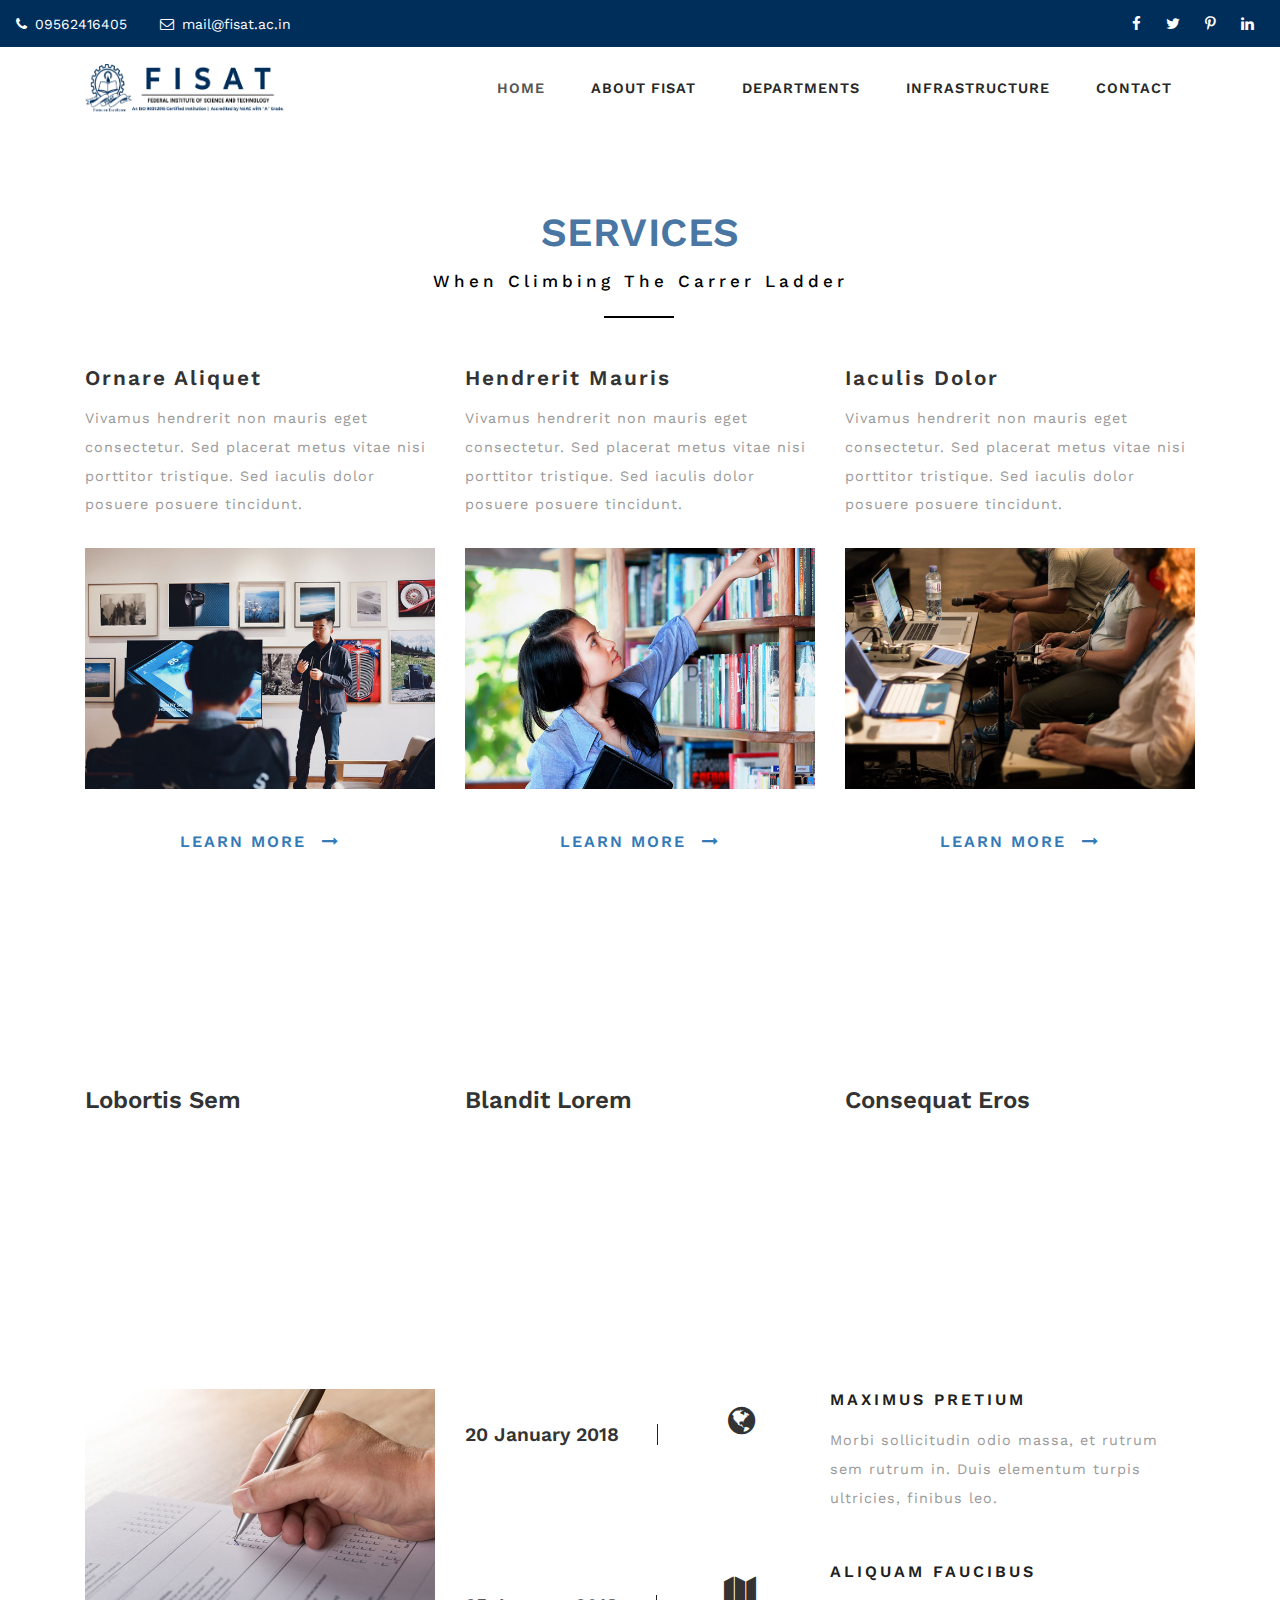
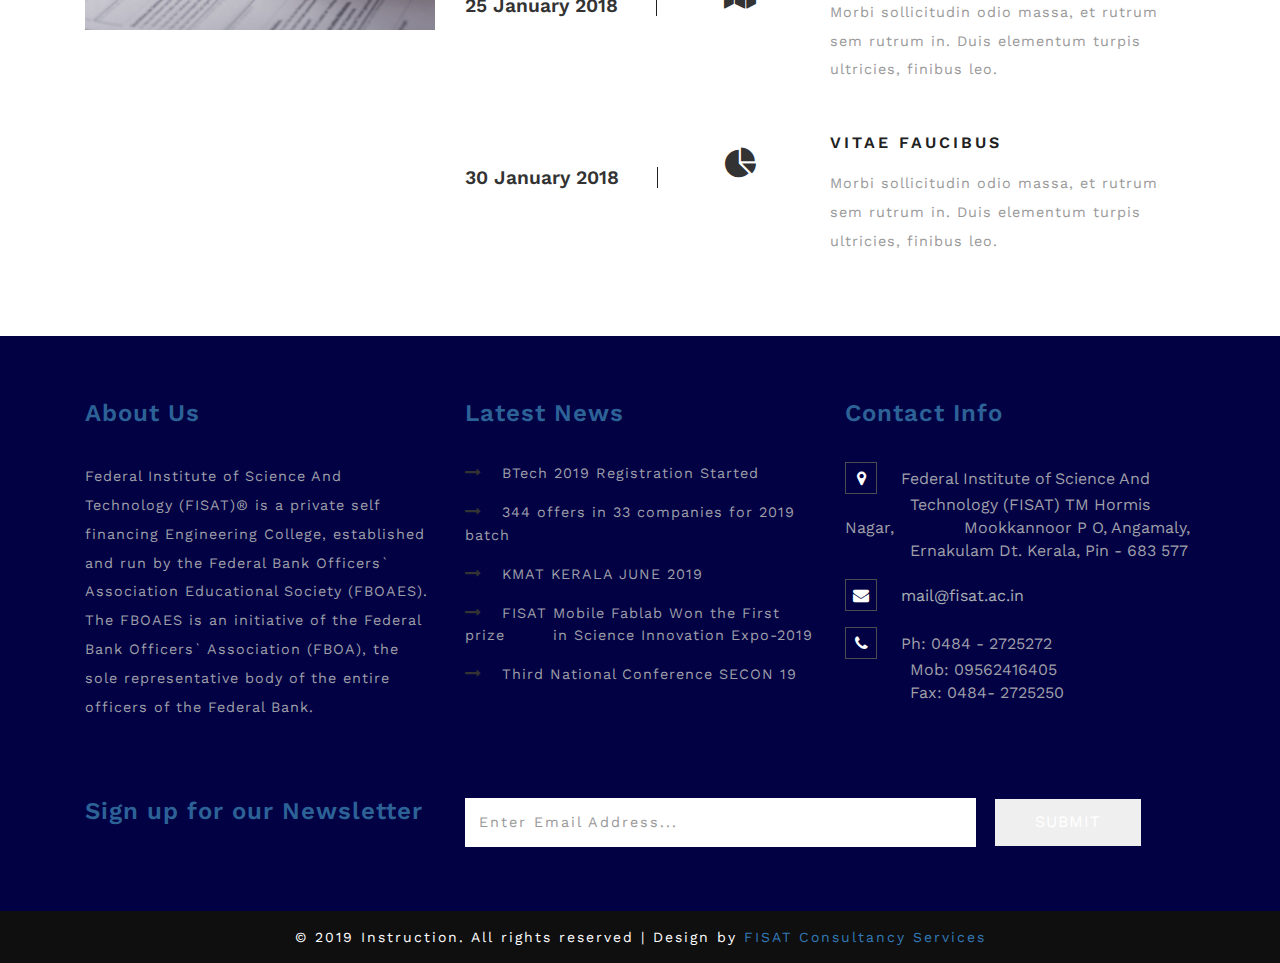
<file: services.html>
<!DOCTYPE html>
<html>

<head>
	<title>FISAT</title>
	<!--/tags -->
	<meta name="viewport" content="width=device-width, initial-scale=1">
	<meta http-equiv="Content-Type" content="text/html; charset=utf-8" />
	<meta name="keywords" content="FISAT" />
	<script type="application/x-javascript">
		addEventListener("load", function () {
			setTimeout(hideURLbar, 0);
		}, false);

		function hideURLbar() {
			window.scrollTo(0, 1);
		}
	</script>
	<!--//tags -->
	<link href="css/bootstrap.css" rel="stylesheet" type="text/css" media="all" />
	<link href="css/style.css" rel="stylesheet" type="text/css" media="all" />
	<link rel="stylesheet" href="css/owl.carousel.css" type="text/css" media="all">
	<link rel="stylesheet" href="css/owl.theme.css" type="text/css" media="all">
	<link href="css/font-awesome.css" rel="stylesheet">
	<!-- //for bootstrap working -->
	<link href="//fonts.googleapis.com/css?family=Work+Sans:200,300,400,500,600,700" rel="stylesheet">

		
</head>

<body>
	<!-- header -->
	<div class="header">
	<div class="agileits_top_menu">
		<div class="w3l_header_left">
				<ul>
					<li><i class="fa fa-phone" aria-hidden="true"></i> 09562416405</li>
					<li><i class="fa fa-envelope-o" aria-hidden="true"></i> <a href="mailto:mail@fisat.ac.in">mail@fisat.ac.in</a></li>
				</ul>
			</div>
			<div class="w3l_header_right">
				<div class="w3ls-social-icons text-left">
					<a class="facebook" href="#"><i class="fa fa-facebook"></i></a>
					<a class="twitter" href="#"><i class="fa fa-twitter"></i></a>
					<a class="pinterest" href="#"><i class="fa fa-pinterest-p"></i></a>
					<a class="linkedin" href="#"><i class="fa fa-linkedin"></i></a>
				</div>
			</div>
			<div class="clearfix"> </div>
		</div>
		<div class="content white agile-info">
			<nav class="navbar navbar-default" role="navigation">
				<div class="container">
					<div class="navbar-header">
						<button type="button" class="navbar-toggle" data-toggle="collapse" data-target="#bs-example-navbar-collapse-1">
					<span class="sr-only">Toggle navigation</span>
					<span class="icon-bar"></span>
					<span class="icon-bar"></span>
					<span class="icon-bar"></span>
				</button>
						
					</div>
					
					<!--/.navbar-header-->
					<div class="collapse navbar-collapse" id="bs-example-navbar-collapse-1">
						<nav class="link-effect-2" id="link-effect-2">
								<img src="images/fisat.png" width="200" height="50" alt="logo"/>
							<ul class="nav navbar-nav">
								<li class="active"><a href="index.html" class="effect-3">Home</a></li>
								<li><a href="about.html" class="effect-3">About FISAT</a></li>
								<li><a href="services.html" class="effect-3">Departments</a></li>
								<li><a href="gallery.html" class="effect-3">Infrastructure</a></li>
								<li><a href="contact.html" class="effect-3">Contact</a></li>
							</ul>
						</nav>
					</div>
					<!--/.navbar-collapse-->
					<!--/.navbar-->
				</div>
			</nav>
		</div>
	</div>
	<!-- banner --
	<!-- services -->
	<div class="banner-bottom">
		<div class="container">
			<h3 class="heading-agileinfo">Services<span>When Climbing The Carrer Ladder</span></h3>
			<div class="w3ls_banner_bottom_grids">
				<div class="col-md-4 agileits_services_grid">
					<h3>ornare aliquet</h3>
					<p>Vivamus hendrerit non mauris eget consectetur. Sed placerat metus vitae nisi 
						porttitor tristique. Sed iaculis dolor posuere posuere tincidunt.</p>
					<div class="w3_agile_services_grid1">
						<img src="images/g13.jpg" alt=" " class="img-responsive" />
						<div class="w3_blur"></div>
					</div>
					<div class="w3layouts_more">
						<a href="#" data-toggle="modal" data-target="#myModal">Learn More<i class="fa fa-long-arrow-right" aria-hidden="true"></i></a>
					</div>
				</div>
				<div class="col-md-4 agileits_services_grid">
					<h3>hendrerit mauris</h3>
					<p>Vivamus hendrerit non mauris eget consectetur. Sed placerat metus vitae nisi 
						porttitor tristique. Sed iaculis dolor posuere posuere tincidunt.</p>
					<div class="w3_agile_services_grid1">
						<img src="images/g12.jpg" alt=" " class="img-responsive" />
						<div class="w3_blur"></div>
					</div>
					<div class="w3layouts_more">
						<a href="#" data-toggle="modal" data-target="#myModal">Learn More<i class="fa fa-long-arrow-right" aria-hidden="true"></i></a>
					</div>
				</div>
				<div class="col-md-4 agileits_services_grid">
					<h3>iaculis dolor</h3>
					<p>Vivamus hendrerit non mauris eget consectetur. Sed placerat metus vitae nisi 
						porttitor tristique. Sed iaculis dolor posuere posuere tincidunt.</p>
					<div class="w3_agile_services_grid1">
						<img src="images/g10.jpg" alt=" " class="img-responsive" />
						<div class="w3_blur"></div>
					</div>
					<div class="w3layouts_more">
						<a href="#" data-toggle="modal" data-target="#myModal">Learn More<i class="fa fa-long-arrow-right" aria-hidden="true"></i></a>
					</div>
				</div>
				<div class="clearfix"> </div>
			</div>
		</div>
	</div>
<!-- //services -->	
<!-- offer -->
	<div class="offer">
		<div class="container">
			<div class="w3ls_banner_bottom_grids">
				<div class="col-md-4 agile_offer_grid">
					<div class="agileits_w3layouts_offer_grid">
						<div class="agile_offer_grid_pos">
							<p>01.</p>
						</div>
					</div>
					<div class="wthree_offer_grid1">
						<h4>lobortis sem </h4>
						<p class="w3_agileits_service_para">Praesent nec blandit lorem, et facilisis mi. Ut fringilla massa massa, 
							id consequat eros iaculis quis.</p>
					</div>
				</div>
				<div class="col-md-4 agile_offer_grid">
					<div class="agileits_w3layouts_offer_grid">
						<div class="agile_offer_grid_pos">
							<p>02.</p>
						</div>
					</div>
					<div class="wthree_offer_grid1">
						<h4>blandit lorem </h4>
						<p class="w3_agileits_service_para">Praesent nec blandit lorem, et facilisis mi. Ut fringilla massa massa, 
							id consequat eros iaculis quis.</p>
					</div>
				</div>
				<div class="col-md-4 agile_offer_grid">
					<div class="agileits_w3layouts_offer_grid">
						<div class="agile_offer_grid_pos">
							<p>03.</p>
						</div>
					</div>
					<div class="wthree_offer_grid1">
						<h4>consequat eros </h4>
						<p class="w3_agileits_service_para">Praesent nec blandit lorem, et facilisis mi. Ut fringilla massa massa, 
							id consequat eros iaculis quis.</p>
					</div>
				</div>
				
				<div class="clearfix"> </div>
			</div>
		</div>
	</div>
<!-- //offer -->
<!-- offer-bottom -->
	<div class="banner-bottom">
		<div class="container">
		
			<div class="col-md-4 w3l_services_footer_top_left">
				<img src="images/g11.jpg" alt=" " class="img-responsive" />
			</div>
			<div class="col-md-8 w3l_services_footer_top_right">
				<div class="w3l_services_footer_top_right_main">
					<div class="w3l_services_footer_top_right_main_l">
						<h3>20 January 2018</h3>
					</div>
					<div class="w3l_services_footer_top_right_main_l1">	
						<div class="w3ls_service_icon">
							<i class="fa fa-globe" aria-hidden="true"></i>
						</div>
					</div>
					<div class="w3l_services_footer_top_right_main_r">
						<a href="#" data-toggle="modal" data-target="#myModal">Maximus pretium </a>
						<p>Morbi sollicitudin odio massa, et rutrum sem rutrum in. 
							Duis elementum turpis ultricies, finibus leo.</p>
					</div>
					<div class="clearfix"> </div>
				</div>
				<div class="w3l_services_footer_top_right_main">
					<div class="w3l_services_footer_top_right_main_l">
						<h3>25 January 2018</h3>
					</div>
					<div class="w3l_services_footer_top_right_main_l1">	
						<div class="w3ls_service_icon">
							<i class="fa fa-map" aria-hidden="true"></i>
						</div>
					</div>
					<div class="w3l_services_footer_top_right_main_r">
						<a href="#" data-toggle="modal" data-target="#myModal">Aliquam faucibus </a>
						<p>Morbi sollicitudin odio massa, et rutrum sem rutrum in. 
							Duis elementum turpis ultricies, finibus leo.</p>
					</div>
					<div class="clearfix"> </div>
				</div>
				<div class="w3l_services_footer_top_right_main">
					<div class="w3l_services_footer_top_right_main_l">
						<h3>30 January 2018</h3>
					</div>
					<div class="w3l_services_footer_top_right_main_l1">	
						<div class="w3ls_service_icon">
							<i class="fa fa-pie-chart" aria-hidden="true"></i>
						</div>
					</div>
					<div class="w3l_services_footer_top_right_main_r">
						<a href="#" data-toggle="modal" data-target="#myModal">Vitae faucibus</a>
						<p>Morbi sollicitudin odio massa, et rutrum sem rutrum in. 
							Duis elementum turpis ultricies, finibus leo.</p>
					</div>
					<div class="clearfix"> </div>
				</div>
			</div>
			<div class="clearfix"> </div>
		</div>
	</div>
<!-- //offer-bottom -->

	<!-- footer -->
	<div class="footer_top_agileits">
		<div class="container">
			<div class="col-md-4 footer_grid">
				<h3>About Us</h3>
				<p> Federal Institute of Science And Technology (FISAT)® is a private self financing Engineering College, established and run by the Federal Bank Officers` Association Educational Society (FBOAES). The FBOAES is an initiative of the Federal Bank Officers` Association (FBOA), the sole representative body of the entire officers of the Federal Bank.
					
				</p>
			</div>
			<div class="col-md-4 footer_grid">
				<h3>Latest News</h3>
				<ul class="footer_grid_list">
					<li><i class="fa fa-long-arrow-right" aria-hidden="true"></i>
						<a href="#" data-toggle="modal" data-target="#myModal">BTech 2019 Registration Started</a>
					</li>
					<li><i class="fa fa-long-arrow-right" aria-hidden="true"></i>
						<a href="#" data-toggle="modal" data-target="#myModal">344 offers in 33 companies for 2019 batch</a>
					</li>
					<li><i class="fa fa-long-arrow-right" aria-hidden="true"></i>
						<a href="#" data-toggle="modal" data-target="#myModal">KMAT KERALA JUNE 2019 </a>
					</li>
					<li><i class="fa fa-long-arrow-right" aria-hidden="true"></i>
						<a href="#" data-toggle="modal" data-target="#myModal">FISAT Mobile Fablab Won the First prize &nbsp;&nbsp;&nbsp;&nbsp;&nbsp;&nbsp;&nbsp;in Science Innovation Expo-2019</a>
					</li>
					<li><i class="fa fa-long-arrow-right" aria-hidden="true"></i>
						<a href="#" data-toggle="modal" data-target="#myModal">Third National Conference SECON 19 </a>
					</li>
				</ul>
			</div>
			<div class="col-md-4 footer_grid">
				<h3>Contact Info</h3>
				<ul class="address">
					<li><i class="fa fa-map-marker" aria-hidden="true"></i>Federal Institute of Science And &nbsp;&nbsp;&nbsp;&nbsp;&nbsp;&nbsp;&nbsp;&nbsp;&nbsp;&nbsp;&nbsp;&nbsp;&nbsp;Technology (FISAT) TM Hormis Nagar, &nbsp;&nbsp;&nbsp;&nbsp;&nbsp;&nbsp;&nbsp;&nbsp;&nbsp;&nbsp;&nbsp;&nbsp;&nbsp;Mookkannoor P O,
Angamaly, &nbsp;&nbsp;&nbsp;&nbsp;&nbsp;&nbsp;&nbsp;&nbsp;&nbsp;&nbsp;&nbsp;&nbsp;&nbsp;Ernakulam Dt. Kerala, Pin - 683 577</span></li>
					<li><i class="fa fa-envelope" aria-hidden="true"></i><a href="mailto:info@example.com">mail@fisat.ac.in</a></li>
					<li><i class="fa fa-phone" aria-hidden="true"></i>Ph: 0484 - 2725272<br> &nbsp;&nbsp;&nbsp;&nbsp;&nbsp;&nbsp;&nbsp;&nbsp;&nbsp;&nbsp;&nbsp;&nbsp;&nbsp;Mob: 09562416405 <br>&nbsp;&nbsp;&nbsp;&nbsp;&nbsp;&nbsp;&nbsp;&nbsp;&nbsp;&nbsp;&nbsp;&nbsp;&nbsp;Fax: 0484- 2725250</li>
				</ul>
			</div>
			<div class="clearfix"> </div>
			<div class="footer_grids">
				<div class="col-md-4 footer_grid_left">
					<h3>Sign up for our Newsletter</h3>
				</div>
				<div class="col-md-8 footer_grid_right">

					<form action="#" method="post">
						<input type="email" name="Email" placeholder="Enter Email Address..." required="">
						<input type="submit" value="Submit">
					</form>
				</div>
				<div class="clearfix"> </div>
			</div>
		</div>
	</div>
	<div class="footer_w3ls">
		<div class="container">
					<div class="footer_bottom1">
						<p>© 2019 Instruction. All rights reserved | Design by <a href="https://fcs.fisat.ac.in">FISAT Consultancy Services</a></p>
					</div>
		</div>
	</div>
	<!-- //footer -->
<!-- modal -->
	<div class="modal about-modal fade" id="myModal" tabindex="-1" role="dialog">
		<div class="modal-dialog" role="document">
			<div class="modal-content">
				<div class="modal-header"> 
					<button type="button" class="close" data-dismiss="modal" aria-label="Close"><span aria-hidden="true">&times;</span></button>						
					<h4 class="modal-title">Instruction</h4>
				</div> 
				<div class="modal-body">
					<div class="agileits-w3layouts-info">
						<img src="images/g12.jpg" class="img-responsive" alt="" />
						<p>Duis venenatis, turpis eu bibendum porttitor, sapien quam ultricies tellus, ac rhoncus risus odio eget nunc. Pellentesque ac fermentum diam. Integer eu facilisis nunc, a iaculis felis. Pellentesque pellentesque tempor enim, in dapibus turpis porttitor quis. Suspendisse ultrices hendrerit massa. Nam id metus id tellus ultrices ullamcorper.  Cras tempor massa luctus, varius lacus sit amet, blandit lorem. Duis auctor in tortor sed tristique. Proin sed finibus sem</p>
					</div>
				</div>
			</div>
		</div>
	</div>
	<!-- //modal -->

	<a href="#home" class="scroll" id="toTop" style="display: block;"> <span id="toTopHover" style="opacity: 1;"> </span></a>
	<!-- js -->
	<script type="text/javascript" src="js/jquery-2.1.4.min.js"></script>

	<script type="text/javascript" src="js/bootstrap.js"></script>
</body>

</html>
</file>
<file: css/style.css>
html,
body {
	margin: 0;
	font-size: 100%;
	background: #fff;
	font-family: 'Work Sans', sans-serif;
}

body a {
	text-decoration: none;
	transition: 0.5s all;
	-webkit-transition: 0.5s all;
	-moz-transition: 0.5s all;
	-o-transition: 0.5s all;
	-ms-transition: 0.5s all;
}

a:hover {
	text-decoration: none;
}

input[type="button"],
input[type="submit"] {
	transition: 0.5s all;
	-webkit-transition: 0.5s all;
	-moz-transition: 0.5s all;
	-o-transition: 0.5s all;
	-ms-transition: 0.5s all;
}

h1,
h2,
h3,
h4,
h5,
h6 {
	margin: 0;
	font-family: 'Work Sans', sans-serif;
}

p {
	margin: 0;
	letter-spacing: 1px;
	font-size: 0.9em;
}

ul {
	margin: 0;
	padding: 0;
}

label {
	margin: 0;
}


/*-- header --*/

.w3l_header_left{
	float:left;
	margin: .3em 0 0;
}
.w3l_header_left ul li{
	display:inline-block;
	margin-right:2em;
	font-size:14px;
	color: #FFF;
}
.w3l_header_left ul li i {
    padding-right:0.2em;
    color: #FFF;
}
.w3l_header_left ul li a{
	color:#FFF;
	text-decoration:none;
}
.w3l_header_left ul li a:hover{
	color:#00a98f;
}
.w3l_header_right{
	float: right;
}
/*-- social-icons --*/
/*--top header start here--*/
.w3ls-social-icons.text-left a {
    display: inline-block;
}
.w3ls-social-icons i {
    font-size: 15px;
    background: 002E5B;
    padding: 8px 10px;
    color: #fff;
    border: 1px solid 002E5B;
    transition: 0.5s all;
    -webkit-transition: 0.5s all;
    -o-transition: 0.5s all;
    -ms-transition: 0.5s all;
    -moz-transition: 0.5s all;
}
.w3ls-social-icons i:hover {
    background: transparent;
    color: #fff;
    border: 1px solid #fff;
    transition: 0.5s all;
    -webkit-transition: 0.5s all;
    -o-transition: 0.5s all;
    -ms-transition: 0.5s all;
    -moz-transition: 0.5s all;
}
.top-header-main {
    padding: 1em 0em;
}
.header-address h6 {
    font-size:0.9em;
    color: #fff;
    display: inline-block;
}
.logo h1 {
    font-size:2.5em;
}
.agileits_w3layouts_banner_nav {
    margin: 0 auto;
    width: 100%;
    background: #333;
    padding: 0 2em;
}
.agileits_top_menu {
    background: #002E5B;
    padding: 0.5em 1em;
}
/*-- //social-icons --*/
.header-1 {
    background: url(../images/banner1.jpg) 0px 0px no-repeat;
    background-size: cover;
    min-height: 380px;
}
/*--header--*/

.content {
	margin: 0;
	padding: 0px;
}

.content p:last-child {
	margin: 0;
}

.content a.button {
	display: inline-block;
	padding: 10px 20px;
	background: #ff0;
	color: #000;
	text-decoration: none;
}

.content a.button:hover {
	background: #000;
	color: #ff0;
}

.content.title {
	position: relative;
	background: #333;
}

.navbar-nav {
	float: right;
	margin: 0;
}

.content.title h1 span.demo {
	display: inline-block;
	font-size: .5em;
	padding: 10px;
	background: #fff;
	color: #333;
	vertical-align: top;
}

.content.title .back-to-article {
	position: absolute;
	bottom: -20px;
	left: 20px;
}

.content.title .back-to-article a {
	padding: 10px 20px;
	background: #23B684;
	color: #fff;
	text-decoration: none;
}

.content.title .back-to-article a:hover {
	background: #23B684;
}

.content.title .back-to-article a i {
	margin-left: 5px;
}

.content.white {
	background: #fff;
	padding: 1em 0;
}

.content.black {
	background: #000;
}

.content.black p {
	color: #999;
}

.content.black p a {
	color: #08c;
}

.navbar {
	position: relative;
	min-height: 50px;
	margin-bottom: 0!important;
	border: 1px solid transparent;
}

.navbar-default {
	background-color: #fff;
	border-color: #fff;
}

.navbar-brand {
	float: left;
	padding: 0!important;
	font-size: 18px;
	line-height: 0px!important;
	height: 0px!important;
	text-transform: uppercase;
}

.navbar-default a.navbar-brand h1 {
	color: #282828;
	font-weight: bold;
}

.navbar-default .navbar-nav>li>a {
	color: #282828;
	font-size: 0.9em;
	letter-spacing: 1px;
	font-weight: 600;
	text-transform: uppercase;
	padding: 14px 8px;
}

.navbar-nav>li>a {
	padding-top: 18px;
	padding-bottom: 15px;
}

.navbar-default .navbar-nav>li>a:hover,
.navbar-default .navbar-nav>li>a.active {
	color: ##002E5B;
}
.navbar-default .navbar-nav>.open>a, .navbar-default .navbar-nav>.open>a:hover, .navbar-default .navbar-nav>.open>a:focus {
    background-color: rgba(35, 182, 132, 0);
    color: ##002E5B;
}
.navbar-default .navbar-brand label {
	color: ##002E5B;
	display: block;
	font-size: 0.3em;
	text-align: center;
	letter-spacing: 3px;
}

.navbar-default .navbar-toggle:hover,
.navbar-default .navbar-toggle:focus {
	background-color: #202020;
}

.navbar-default .navbar-toggle .icon-bar {
	background-color: ##002E5B;
}

.navbar-default .navbar-nav>.active>a:before {
	background: ##002E5B;
	transform: translateX(0);
	-webkit-transform: translateX(0);
	-moz-transform: translateX(0);
	-o-transform: translateX(0);
	-ms-transform: translateX(0);
}

.navbar-toggle {
	position: relative;
	float: right;
	margin-right: 0;
	padding: 9px 10px;
	margin-top: 8px;
	margin-bottom: 8px;
	background-color: #282828;
	background-image: none;
	border: 1px solid transparent;
	border-radius: 0;
}

.effect-3 {
	overflow: hidden;
}

.effect-3:before {
	left: -1px;
	bottom: 0;
	width: 100%;
	height: 2px;
	background:##002E5B;
	content: '';
	position: absolute;
	transition: transform .5s ease;
	transform: translateX(-100%);
	-webkit-transform: translateX(-100%);
	-moz-transform: translateX(-100%);
	-o-transform: translateX(-100%);
	-ms-transform: translateX(-100%);
}

.effect-3:hover:before {
	transform: translateX(0);
	-webkit-transform: translateX(0);
	-moz-transform: translateX(0);
	-o-transform: translateX(0);
	-ms-transform: translateX(0);
}

.navbar-default .navbar-nav>.active>a,
.navbar-default .navbar-nav>.active>a:hover,
.navbar-default .navbar-nav>.active>a:focus {
	color: ##002E5B;
	background: none;
}

.navbar-nav>li {
	float: left;
	margin: 0 15px;
}

.navbar-default .navbar-toggle {
	border-color: #202020;
}

.dropdown-menu .divider {
	height: 0;
	margin: 0;
	overflow: none;
	background: none;
}

.dropdown-menu .divider {
	border-bottom: 1px solid #E8E7EC;
	padding: 3px 0;
}

.main-content {
	padding: 3em 0;
}
.dropdown-menu {
    min-width: 124px;
    text-align: center;
    background: rgba(0, 0, 0, 0.65);
}
.dropdown-menu.columns-2 {
	min-width: 400px;
}

.dropdown-menu.columns-3 {
	min-width: 600px;
}

.dropdown-menu li a {
	padding: 5px 15px;
	font-weight: 300;
	color:#fff
}
.dropdown-menu > li > a:hover, .dropdown-menu > li > a:focus {
    color: ##002E5B;
    text-decoration: none;
    background-color: rgba(245, 245, 245, 0);
}
.multi-column-dropdown {
	list-style: none;
}

.multi-column-dropdown li a {
	display: block;
	clear: both;
	line-height: 1.428571429;
	color: #333;
	white-space: normal;
}

.multi-column-dropdown li a:hover {
	text-decoration: none;
	color: #23B684;
	background: none;
}

@media (max-width:767px) {
	.dropdown-menu.multi-column {
		min-width: 240px !important;
		overflow-x: hidden;
	}
	.navbar-nav {
		float: left;
		margin: 0;
		margin-left: 0em;
		width: 100%;
		background: #eee;
		margin-top: 1em;
	}
}


/*-- banner --*/

.carousel .item1 {
	background: -webkit-linear-gradient(rgba(23, 22, 23, 0.2), rgba(23, 22, 23, 0.5)), url(../images/banner1.jpg) no-repeat;
	background: -moz-linear-gradient(rgba(23, 22, 23, 0.2), rgba(23, 22, 23, 0.5)), url(../images/banner1.jpg) no-repeat;
	background: -ms-linear-gradient(rgba(23, 22, 23, 0.2), rgba(23, 22, 23, 0.5)), url(../images/banner1.jpg) no-repeat;
	background: linear-gradient(rgba(23, 22, 23, 0.2), rgba(23, 22, 23, 0.5)), url(../images/banner1.jpg) no-repeat;
	background-size: cover;
}

.carousel .item.item4 {
	background: -webkit-linear-gradient(rgba(23, 22, 23, 0.2), rgba(23, 22, 23, 0.5)), url(../images/banner2.jpg) no-repeat;
	background: -moz-linear-gradient(rgba(23, 22, 23, 0.2), rgba(23, 22, 23, 0.5)), url(../images/banner2.jpg) no-repeat;
	background: -ms-linear-gradient(rgba(23, 22, 23, 0.2), rgba(23, 22, 23, 0.5)), url(../images/banner2.jpg) no-repeat;
	background: linear-gradient(rgba(23, 22, 23, 0.2), rgba(23, 22, 23, 0.5)), url(../images/banner2.jpg) no-repeat;
	background-size: cover;
}

.carousel .item.item {
	background: -webkit-linear-gradient(rgba(23, 22, 23, 0.2), rgba(23, 22, 23, 0.5)), url(https://educrib.sirv.com/uploads/p188lvp6kot28km2hd5ip4vcoa.jpg) no-repeat;
	background: -moz-linear-gradient(rgba(23, 22, 23, 0.2), rgba(23, 22, 23, 0.5)), url(https://educrib.sirv.com/uploads/p188lvp6kot28km2hd5ip4vcoa.jpg) no-repeat;
	background: -ms-linear-gradient(rgba(23, 22, 23, 0.2), rgba(23, 22, 23, 0.5)), url(https://educrib.sirv.com/uploads/p188lvp6kot28km2hd5ip4vcoa.jpg) no-repeat;
	background: linear-gradient(rgba(23, 22, 23, 0.2), rgba(23, 22, 23, 0.5)), url(https://educrib.sirv.com/uploads/p188lvp6kot28km2hd5ip4vcoa.jpg) no-repeat;
	background-size: cover;
}

.carousel .item.item2 {
	background: -webkit-linear-gradient(rgba(23, 22, 23, 0.2), rgba(23, 22, 23, 0.5)), url(http://gallery.fisat.ac.in/var/albums/Fisat-Archive-2011/48.jpg) no-repeat;
	background: -moz-linear-gradient(rgba(23, 22, 23, 0.2), rgba(23, 22, 23, 0.5)), url(http://gallery.fisat.ac.in/var/albums/Fisat-Archive-2011/48.jpg) no-repeat;
	background: -ms-linear-gradient(rgba(23, 22, 23, 0.2), rgba(23, 22, 23, 0.5)), url(http://gallery.fisat.ac.in/var/albums/Fisat-Archive-2011/48.jpg) no-repeat;
	background: linear-gradient(rgba(23, 22, 23, 0.2), rgba(23, 22, 23, 0.5)), url(http://gallery.fisat.ac.in/var/albums/Fisat-Archive-2011/48.jpg) no-repeat;
	background-size: cover;
}

.carousel .item.item3 {
	background: -webkit-linear-gradient(rgba(23, 22, 23, 0.2), rgba(23, 22, 23, 0.5)), url(https://images.static-collegedunia.com/public/college_data/images/appImage/13462_FISAT_NEW.jpg) no-repeat;
	background: -moz-linear-gradient(rgba(23, 22, 23, 0.2), rgba(23, 22, 23, 0.5)), url(https://images.static-collegedunia.com/public/college_data/images/appImage/13462_FISAT_NEW.jpg) no-repeat;
	background: -ms-linear-gradient(rgba(23, 22, 23, 0.2), rgba(23, 22, 23, 0.5)), url(https://images.static-collegedunia.com/public/college_data/images/appImage/13462_FISAT_NEW.jpg) no-repeat;
	background: linear-gradient(rgba(23, 22, 23, 0.2), rgba(23, 22, 23, 0.5)), url(https://images.static-collegedunia.com/public/college_data/images/appImage/13462_FISAT_NEW.jpg) no-repeat;
	background-size: cover;
}

.carousel-caption h2,
.carousel-caption h3 {
	font-size: 3.3em;
	font-weight: 300;
	letter-spacing: 1px;
}

.carousel-caption h2 span,
.carousel-caption h3 span {
	font-weight: 600;
}

.carousel-caption p {
    letter-spacing: 4px;
    font-size: 1em;
    line-height: 1.8em;
    font-weight: 300;
    color: #fff;
    margin: 1em auto 2em;
    width: 70%;
}
.carousel-caption a {
	color: #fff;
	letter-spacing: 1px;
	padding: 11px 20px;
	background: none;
	font-size: 0.9em;
	border-radius: 0;
	border: 1px solid #fff;
}

.carousel-caption a:hover {
    background: ##002E5B;
    border: 1px solid ##002E5B;
}

.codes {
	padding: 5em 0;
	background: #fff;
}

.codes.agileitsbg2 {
	background: #E74C3C;
	background-image: -webkit-linear-gradient(#ff9d2f, #ff6126);
	background-image: -moz-linear-gradient(#ff9d2f, #ff6126);
	background-image: -ms-linear-gradient(#ff9d2f, #ff6126);
	background-image: linear-gradient(#ff9d2f, #ff6126);
	padding-bottom: 10em;
}

.codes.agileitsbg3 {
	background: #3498DB;
	padding-bottom: 10em;
}

.codes.agileitsbg4 {
	background: #2ECC71;
	padding-bottom: 10em;
}

.carousel.slide.grid_3.grid_4 {
	border-top: 10px solid #3ACFD5;
	border-bottom: 10px solid #3a4ed5;
	-webkit-box-sizing: border-box;
	-moz-box-sizing: border-box;
	box-sizing: border-box;
	background-position: 0 0, 100% 0;
	background-repeat: no-repeat;
	-webkit-background-size: 10px 100%;
	-moz-background-size: 10px 100%;
	background-size: 10px 100%;
	background-image: url([data-uri]Ã¢â‚¬Â¦0iMSIgaGVpZ2h0PSIxIiBmaWxsPSJ1cmwoI2xlc3NoYXQtZ2VuZXJhdGVkKSIgLz48L3N2Zz4=), url([data-uri]Ã¢â‚¬Â¦0iMSIgaGVpZ2h0PSIxIiBmaWxsPSJ1cmwoI2xlc3NoYXQtZ2VuZXJhdGVkKSIgLz48L3N2Zz4=);
	background-image: -webkit-linear-gradient(top, #3acfd5 0%, #3a4ed5 100%), -webkit-linear-gradient(top, #3acfd5 0%, #3a4ed5 100%);
	background-image: -moz-linear-gradient(top, #3acfd5 0%, #3a4ed5 100%), -moz-linear-gradient(top, #3acfd5 0%, #3a4ed5 100%);
	background-image: -o-linear-gradient(top, #3acfd5 0%, #3a4ed5 100%), -o-linear-gradient(top, #3acfd5 0%, #3a4ed5 100%);
	background-image: linear-gradient(to bottom, #3acfd5 0%, #3a4ed5 100%), linear-gradient(to bottom, #3acfd5 0%, #3a4ed5 100%);
}
.carousel-indicators {
	bottom: 20%;
	left: 50%;
}

.carousel-caption {
	position: inherit;
	min-height: 700px!important;
	padding-top: 15em;
	text-align: center;
}
.carousel-control {
	line-height: 33em;
}
/*-- //banner --*/
/*-- /testimonials_section--*/
.testimonials_section {
	padding: 6em 0 8em 0;
}
.carousel.slide.two .item {
	background: none!important;
}
.testimonials_grid_wthree h4 {
	font-size: 1.1em;
	color: #6b6a6a;
	line-height: 2.2em;
	margin: 1em auto;
	padding-left: 2.5em;
	position: relative;
	width: 73%;
	text-shadow: 0 1px 2px rgba(0, 0, 0, 0.08);
}
.testimonials_grid_wthree h5 {
	font-weight: 600;
	color: #141415;
	font-size: 1.4em;
}
.testimonials_grid_wthree i.fa.fa-quote-left {
	color: #fcb314;
	font-size: 2em;
}
.testimonials_grid_wthree {
	text-align: center;
}
.carousel-indicators.second {
	bottom: -27%;
	left: 50%;
}
.carousel-indicators.second .active {
	width: 12px;
	height: 12px;
	margin: 0;
	background-color: #0f0f10;
}
.carousel-indicators.second li {
	display: inline-block;
	width: 10px;
	height: 10px;
	margin: 1px;
	text-indent: -999px;
	cursor: pointer;
	background-color: rgba(0, 0, 0, 0);
	border: 1px solid #777;
	border-radius: 10px;
}
.testimonials_grid_wthree img {
	margin: 0 auto;
	text-align: center;
	border-radius: 50%;
	-webkit-border-radius: 50%;
	-moz-border-radius: 50%;
	-o-border-radius: 50%;
}
/*-- //testimonials_section--*/
/*-- /inner_page --*/
.inner_page_agile {
	text-align: center;
	background: url(../images/candidate.jpg) no-repeat 0px 0px;
	background-size: cover;
	-webkit-background-size: cover;
	-moz-background-size: cover;
	-o-background-size: cover;
	-ms-background-size: cover;
	min-height: 255px;
	padding-top: 6em;
}
.inner_page_agile h3 {
	color: #fff;
	text-transform: uppercase;
	font-weight: 700;
	font-size: 2.5em;
	text-shadow: 0 1px 2px rgba(0, 0, 0, 0.29);
	letter-spacing: 1px;
}

.inner_page_agile p {
	color: #f1f1f1;
	letter-spacing: 6px;
	font-size: 0.9em;
	margin-top: 10px;
}

.services-breadcrumb_w3layouts {
	width: 100%;
	border: none;
	padding: 1em 0;
	background: #eee;
}

.services-breadcrumb_w3layouts ul li span {
	padding: 0 1.5em;
}

ul.short_w3ls {
	text-align: left;
}

ul.short_w3ls li {
	list-style: none;
	display: inline-block;
}

.inner_breadcrumb {
	width: 80%;
	margin: 0 auto;
}

ul.short_w3ls li a {
	color: #002E5B;
	text-decoration: none;
}
/* about */
.heading-agileinfo {
    font-weight: 600;
    letter-spacing: .5px;
    font-size: 40px;
    margin-bottom: 1.9em;
    text-align: center;
    color: rgb(73, 118, 163);
    text-transform: uppercase;
    position: relative;
    margin-top: 0;
}
.heading-agileinfo span {
    display: block;
    font-size: 17px!important;
    margin-top: 1em;
    letter-spacing: 4px;
    text-transform: capitalize;
    color: #000000;
    font-weight: 500;
}
.heading-agileinfo span:after {
    content: '';
    background: #000000;
    height: 2px;
    width: 70px;
    position: absolute;
    top: 132%;
    right: 47%;
}
a.wthree-.about-link {
    color: #fff;
    border: 1px solid #03afdd;
    background: #03afdd;
    border-radius: 0;
    padding: 0.5em 2.5em;
    outline: none;
    font-size: 1em;
    margin: 4% auto 0;
    font-weight: 600;
    letter-spacing: 4px;
    display: inline-block;
    text-transform: uppercase;
}

.agileits-about-grid p {
    width: 80%;
    margin: 0 auto;
    font-size: 15px;
    line-height: 1.8em;
    color: #999;
}
.agileits-about-grid1 {
    border: 1px solid #000;
}

.agileits-about-grid2 {
   border: 1px solid #000;
   border-left:none;
   border-right:none;
}

.agileits-about-grid3 {
    border: 1px solid #000;
}
.agile-about{
	padding:5em 0 0;
}

/* //about */


/* about-bottom */
.agileits-about-btm {
    padding: 5em 0;
}

.ab1 {
    padding: 2em;
}
.ab1 span {
    color: #000;
    font-size: 2em;
}


h4.agileinfo-head {
    color: ##002E5B;
    text-transform: capitalize;
    font-weight: 600;
    margin: 0.7em 0;
    font-size: 1.8em;
}

.ab1 h5 {
    color: #000;
    font-size: 1em;
    text-transform: uppercase;
    font-weight: 600;
    margin: 1em 0 0.2em;
}
.ab1 p {
    color: #999;
    font-size: 15px;
    line-height: 1.8em;
    margin: 10px 0 0;
}


/* //about-bottom */

/*-- stats --*/

.w3layouts_stats_left {
    text-align: center;
}

.w3layouts_stats_left p {
    font-size: 3em;
    font-weight: 100;
    letter-spacing: 2px;
    color: #ffffff;
    margin: 0.1em 0 0.1em 0;
}
.w3layouts_stats_left h3 {
    font-size: 1.3em;
    color: rgb(68, 112, 156);
    letter-spacing: 3px;
    margin: 30px 0 20px;
    font-weight: 600;
}

.w3layouts_stats_left span {
    font-size: 2.5em;
    color: #fff;
}

.w3l_stats_bottom_grid_left img {
    margin: 0 auto;
}

.stats {
    text-align: center;
    background: url(../images/stats.jpg)  no-repeat 0px 0px;
	background-size: cover;
    -webkit-background-size: cover;
    -moz-background-size: cover;
    -o-background-size: cover;
    -ms-background-size: cover;
    background-attachment: fixed;
    padding: 5em 0;
}

.agile_inner_info_stats {
    margin-top: 2em;
}

span.ttt {
    color: #fff;
}
/*-- //stats --*/
/*-- feedback --*/ 
.feedback {
  background: url(../images/banner3.jpg) no-repeat center fixed;
  background-size: cover;
  padding:5em 0;
}
.agileits-feedback-grids {
  background: rgba(0, 0, 0, 0.47);
  padding: 1em;
  -webkit-box-shadow: 0px 1px 7px #8e8e8e;
  -moz-box-shadow: 0px 1px 7px #8e8e8e;
  box-shadow: 0px 1px 7px #8e8e8e;
}
.feedback-top {
    padding: 1em 1.5em;
    background: rgba(0, 0, 0, 0.47);
    position: relative;
    border-radius: 5px;
}
.feedback-top p{
  color:#fff;
}
.feedback-top:after {
  content: '';
  position: absolute;
  top: 100%;
  left: 27%;
  width: 0;
  height: 0;
  border-top: 9px solid rgba(0, 0, 0, 0.47);
  border-right: 9px solid transparent;
  border-left: 9px solid transparent;
}
.feedback-img{
    float: left;
    width: 28%;
}
.feedback-grids {
    margin: 2em auto 0;
    width: 55%;
}
.feedback-img img{
	width:100%;
}
.feedback-info {
    margin: 1em !important;
}
.feedback-img-info{
    float: left;
    width: 65%;
    margin-left: .5em;
}
.feedback-img-info h5 {
    color: #fff;
    font-size: 1.1em;
    margin: 0;
    font-weight: 600;
}
.feedback-img-info p {
    color: ##002E5B;
    font-size: .9em;
    margin: 0.5em 0 0;
}
/*-- //feedback --*/
/* services */
.heading h3 {
    font-size: 45px;
	text-align:center;
    text-transform: uppercase;
    color: #000;
}
.heading p {
    text-align: center;
    color: #000;
    line-height: 26px;
    width: 60%;
    margin: 0 auto;
    margin-bottom: 50px;
}
.grid1 {
    text-align: center;
    background: #e0e0e0;
    background: #ffc107;
	background:#fff;
    padding: 25px 40px;
    -webkit-box-shadow: 0 0 40px #aaa;
    -moz-box-shadow: 0 0 40px #aaa;
    box-shadow: 0 0 40px #aaa;
    -webkit-transition: all 0.5s;
    -moz-transition: all 0.5s;
    transition: all 0.5s;
    -o-transition: all 0.5s;
    -ms-transition: all 0.5s;
	-webkit-box-shadow:0px 1px 8px 0px rgba(158, 158, 158, 0.75);
	-moz-box-shadow:0px 1px 8px 0px rgba(158, 158, 158, 0.75);
	box-shadow:0px 1px 8px 0px rgba(158, 158, 158, 0.75);
}
.grid1:hover {
    background: #12ccc3;
}
.grid1 h4 {
    font-size: 20px;
    text-transform: uppercase;
    margin: 25px 0 20px;
    color: #212121;
}
.grid1 p {
    font-size: 14px;
    letter-spacing: .5px;
    color: #6b6b6b;
}
.services {
    padding: 5em 0;
}
.services .heading h3 ,.services .heading p{
    color: #fff;
}
.services-top-grids {
    margin-bottom: 30px;
}
.grid1 i.fa {
    font-size: 40px;
    color: ##002E5B;
}
/* //services */
/*-- news --*/ 
.news {
    padding: 5em 0;
}
.news-agileinfo {
    margin-top: 5em;
}
.wthree-news-grids {
    margin-top: 5em;
}
.datew3-agileits-info {
    padding-left: 2em;
} 
.datew3-agileits img.img-responsive {
    -webkit-transition: .5s all;
    -moz-transition: .5s all;
    transition: .5s all;
    overflow: hidden;
    border: solid #dedede;
}
.datew3-agileits-info h5 {
    margin: 0;
}
.datew3-agileits-info h5 a {
    color: #000;
    text-decoration: none;
    font-size: 1.4em;
    text-transform: uppercase;
    font-weight: 600;
	    letter-spacing: 1px;
}
.datew3-agileits-info h5 a:hover {
    color:##002E5B ;
}
.datew3-agileits-info h6 {
    font-size: 1em;
    color: ##002E5B;
    font-weight: 600;
    margin: 1em 0;
    letter-spacing: 1px;
}
.datew3-agileits-info p {
    margin: 1em 0 0;
    color: #999999;
    font-size: .9em;
    line-height: 1.8em;
}
.datew3-agileits.datew3-agileits-fltrt {
    float: right;
}
.news-right h4 {
    color: #000;
    font-size: 2em;
    margin: 0;
}
.news-right {
    padding-left: 4em;
}
.achievesw3-agile {
	background:#97f302;
    padding: 1em;
    display: inline-block;
    margin: 2em 0 0 0;
}
.achievesw3-agile ul{
	padding:0;
	margin:0;
}
.achievesw3-agile ul li {
    display: block;
    margin: 1.3em 1em;
}
.achievesw3-agile ul li a{
    font-size: 1em;
    color: #fff;
    transition: .5s all;
	-webkit-transition: .5s all;
    -moz-transition: .5s all;
	-ms-transition: .5s all;
	-o-transition: .5s all;
    text-decoration: none;
}
.achievesw3-agile ul li a:hover{ 
	color:#000;
}
.achievesw3-agile ul li a i.fa {
    margin-right: 0.8em;
}
/*-- //news --*/
/*-- icons --*/
.grid_3.grid_4.w3_agileits_icons_page {
	margin: 0;
}
ul.bs-glyphicons-list li:hover {
	background: #000;
	transition: 0.5s all;
	-webkit-transition: 0.5s all;
	-o-transition: 0.5s all;
	-ms-transition: 0.5s all;
	-moz-transition: 0.5s all;
}

ul.bs-glyphicons-list li:hover span {
	color: #fff;
}

.codes a {
	color: #555;
}

.row.fontawesome-icon-list {
	margin: 0;
}

.icon-box {
	padding: 8px 15px;
	background: rgba(149, 149, 149, 0.18);
	margin: 1em 0 1em 0;
	border: 5px solid #ffffff;
	text-align: left;
	-moz-box-sizing: border-box;
	-webkit-box-sizing: border-box;
	box-sizing: border-box;
	font-size: 13px;
	transition: 0.5s all;
	-webkit-transition: 0.5s all;
	-o-transition: 0.5s all;
	-ms-transition: 0.5s all;
	-moz-transition: 0.5s all;
	cursor: pointer;
}

.icon-box:hover {
	background: #000;
	transition: 0.5s all;
	-webkit-transition: 0.5s all;
	-o-transition: 0.5s all;
	-ms-transition: 0.5s all;
	-moz-transition: 0.5s all;
}

.icon-box:hover i.fa {
	color: #fff !important;
}

.icon-box:hover a.agile-icon {
	color: #fff !important;
}

.codes .bs-glyphicons li {
	float: left;
	width: 12.5%;
	height: 115px;
	padding: 10px;
	line-height: 1.4;
	text-align: center;
	font-size: 12px;
	list-style-type: none;
}

.codes .bs-glyphicons .glyphicon {
	margin-top: 5px;
	margin-bottom: 10px;
	font-size: 24px;
}

.codes .glyphicon {
	position: relative;
	top: 1px;
	display: inline-block;
	font-family: 'Glyphicons Halflings';
	font-style: normal;
	font-weight: 400;
	line-height: 1;
	-webkit-font-smoothing: antialiased;
	-moz-osx-font-smoothing: grayscale;
	color: #777;
}

.codes .bs-glyphicons .glyphicon-class {
	display: block;
	text-align: center;
	word-wrap: break-word;
}

h3.icon-subheading {
    font-size: 25px;
    color: ##002E5B;
    margin: 30px 0 15px;
    font-weight: 600;
}

h3.agileits-icons-title {
	text-align: center;
	font-size: 35px;
	color: #000;
	font-weight: 300;
}

.icons a {
	color: #555;
}

.icon-box i {
	margin-right: 10px !important;
	font-size: 20px !important;
	color: #282a2b !important;
}

.bs-glyphicons li {
	float: left;
	width: 18%;
	height: 115px;
	padding: 10px;
	line-height: 1.4;
	text-align: center;
	font-size: 12px;
	list-style-type: none;
	background: rgba(149, 149, 149, 0.18);
	margin: 1%;
	cursor: pointer;
}

.bs-glyphicons .glyphicon {
	margin-top: 5px;
	margin-bottom: 10px;
	font-size: 24px;
	color: #282a2b;
}

.glyphicon {
	position: relative;
	top: 1px;
	display: inline-block;
	font-family: 'Glyphicons Halflings';
	font-style: normal;
	font-weight: 400;
	line-height: 1;
	-webkit-font-smoothing: antialiased;
	-moz-osx-font-smoothing: grayscale;
	color: #777;
}

.bs-glyphicons .glyphicon-class {
	display: block;
	text-align: center;
	word-wrap: break-word;
}

@media (max-width:1080px) {
	.icon-box {
		width: 33.33%;
	}
}

@media (max-width:991px) {
	h3.agileits-icons-title {
		font-size: 28px;
	}
	h3.icon-subheading {
		font-size: 22px;
	}
	.icon-box {
		width: 50%;
	}
}

@media (max-width:768px) {
	h3.agileits-icons-title {
		font-size: 28px;
	}
	h3.icon-subheading {
		font-size: 25px;
	}
	.row {
		margin-right: 0;
		margin-left: 0;
	}
	.icon-box {
		margin: 0;
	}
}

@media (max-width: 640px) {
	.icon-box {
		float: left;
		width: 50%;
	}
	h3.icon-subheading {
		font-size: 22px;
	}
	.grid_3.grid_4.w3_agileits_icons_page {
		margin-top: 0;
	}
}

@media (max-width: 480px) {
	.bs-glyphicons li {
		width: 31%;
	}
	h3.agileits-icons-title {
		font-size: 25px;
	}
	h3.icon-subheading {
		font-size: 19px;
	}
}

@media (max-width: 414px) {
	h3.agileits-icons-title {
		font-size: 23px;
	}
	h3.icon-subheading {
		font-size: 18px;
	}
	.bs-glyphicons li {
		width: 31.33%;
	}
}

@media (max-width: 384px) {
	.icon-box {
		float: none;
		width: 100%;
	}
}

@media (max-width: 375px) {
	.w3_agileits_icons_page {
		margin: 0 !important;
	}
}
/*-- //icons --*/
/*--Typography--*/
.well {
	font-weight: 300;
	font-size: 14px;
}

.list-group-item {
	font-weight: 300;
	font-size: 14px;
}

li.list-group-item1 {
	font-size: 14px;
	font-weight: 300;
}

.typo p {
	margin: 0;
	font-size: 14px;
	font-weight: 300;
}

.show-grid [class^=col-] {
	background: #fff;
	text-align: center;
	margin-bottom: 10px;
	line-height: 2em;
	border: 10px solid #f0f0f0;
}

.show-grid [class*="col-"]:hover {
	background: #e0e0e0;
}

.grid_3 {
	margin-bottom: 2em;
}

.xs h3,
h3.m_1 {
	color: #000;
	font-size: 1.7em;
	font-weight: 300;
	margin-bottom: 1em;
}

.grid_3 p {
	color: #555;
	font-size: 0.85em;
	margin-bottom: 1em;
	font-weight: 300;
}

.grid_4 {
	background: none;
	margin-top: 50px;
}

.label {
	font-weight: 300 !important;
	border-radius: 4px;
}

.grid_5 {
	background: none;
	padding: 2em 0;
}

.grid_5 h3,
.grid_5 h2,
.grid_5 h1,
.grid_5 h4,
.grid_5 h5,
h3.hdg,
h3.bars {
	margin-bottom: 1em;
	color: ##002E5B;
	font-weight: 600;
}

.table>thead>tr>th,
.table>tbody>tr>th,
.table>tfoot>tr>th,
.table>thead>tr>td,
.table>tbody>tr>td,
.table>tfoot>tr>td {
	padding: 8px;
	line-height: 1.42857143;
	vertical-align: top;
	border-top: 1px solid rgba(241, 234, 239, 0.5);
}

.tab-content>.active {
	display: block;
	visibility: visible;
}

.pagination>.active>a,
.pagination>.active>span,
.pagination>.active>a:hover,
.pagination>.active>span:hover,
.pagination>.active>a:focus,
.pagination>.active>span:focus {
	z-index: 0;
}

.badge-primary {
	background-color: #03a9f4;
}

.badge-success {
	background-color: #8bc34a;
}

.badge-warning {
	background-color: #ffc107;
}

.badge-danger {
	background-color: #e51c23;
}

.grid_3 p {
	line-height: 2em;
	color: #888;
	font-size: 0.9em;
	margin-bottom: 1em;
	font-weight: 300;
}

.bs-docs-example {
	margin: 1em 0;
}

section#tables p {
	margin-top: 1em;
}

.tab-content>.active {
	display: block;
	visibility: visible;
}

.label {
	font-weight: 300 !important;
}

.label {
	padding: 4px 6px;
	border: none;
	text-shadow: none;
}

.alert {
	font-size: 0.85em;
}

h1.t-button,
h2.t-button,
h3.t-button,
h4.t-button,
h5.t-button {
	line-height: 2em;
	margin-top: 0.5em;
	margin-bottom: 0.5em;
}

li.list-group-item1 {
	line-height: 2.5em;
}

.input-group {
	margin-bottom: 20px;
}

.in-gp-tl {
	padding: 0;
}

.in-gp-tb {
	padding-right: 0;
}

.list-group {
	margin-bottom: 48px;
}

ol {
	margin-bottom: 44px;
}

h2.typoh2 {
	margin: 0 0 10px;
}

@media (max-width:800px) {
	.grid_3.grid_5.w3ls,
	.grid_3.grid_5.w3l,
	.grid_3.grid_5.agileits,
	.grid_3.grid_5.agileinfo,
	.grid_3.grid_5.wthree {
		margin: 0;
	}
}

@media (max-width:768px) {
	.grid_5 {
		padding: 0 0 1em;
	}
	.grid_3 {
		margin-bottom: 0em;
	}
	.grid_3.grid_5.w3l {
		margin-top: 1.5em;
	}
}

@media (max-width:640px) {
	h1,
	.h1,
	h2,
	.h2,
	h3,
	.h3 {
		margin-top: 0px;
		margin-bottom: 0px;
	}
	.grid_5 h3,
	.grid_5 h2,
	.grid_5 h1,
	.grid_5 h4,
	.grid_5 h5,
	h3.hdg,
	h3.bars {
		margin-bottom: .5em;
	}
	ol.breadcrumb li,
	.grid_3 p,
	ul.list-group li,
	li.list-group-item1 {
		font-size: 14px;
	}
	.breadcrumb {
		margin-bottom: 25px;
	}
	.well {
		font-size: 14px;
		margin-bottom: 10px;
	}
	h2.typoh2 {
		font-size: 1.5em;
	}
	.label {
		font-size: 60%;
	}
	.in-gp-tl {
		padding: 0 1em;
	}
	.in-gp-tb {
		padding-right: 1em;
	}
	.list-group {
		margin-bottom: 20px;
	}
}

@media (max-width:480px) {
	.grid_5 h3,
	.grid_5 h2,
	.grid_5 h1,
	.grid_5 h4,
	.grid_5 h5,
	h3.hdg,
	h3.bars {
		font-size: 1.2em;
	}
	.table h1 {
		font-size: 26px;
	}
	.table h2 {
		font-size: 23px;
	}
	.table h3 {
		font-size: 20px;
	}
	.label {
		font-size: 53%;
	}
	.alert,
	p {
		font-size: 14px;
	}
	.pagination {
		margin: 20px 0 0px;
	}
	.grid_3.grid_4.w3layouts {
		margin-top: 0;
	}
}

@media (max-width: 320px) {
	.grid_4 {
		margin-top: 18px;
	}
	h3.title {
		font-size: 1.6em;
	}
	.alert,
	p,
	ol.breadcrumb li,
	.grid_3 p,
	.well,
	ul.list-group li,
	li.list-group-item1,
	a.list-group-item {
		font-size: 13px;
	}
	.alert {
		padding: 10px;
		margin-bottom: 10px;
	}
	ul.pagination li a {
		font-size: 14px;
		padding: 5px 11px;
	}
	.list-group {
		margin-bottom: 10px;
	}
	.well {
		padding: 10px;
	}
	.nav>li>a {
		font-size: 14px;
	}
	table.table.table-striped,
	.table-bordered,
	.bs-docs-example {
		display: none;
	}
}
/*-- //typography --*/
/*-- gallery --*/
.gallery {
    padding: 5em 0;
}
.grid {
	position: relative;
	clear: both;
	margin: 0 auto;
	max-width: 1000px;
	list-style: none;
	text-align: center;
	background: rgba(0, 0, 0, 0.86);
} 
/* Common style */
.grid {
	position: relative;	
	overflow: hidden;
	margin: 10px 0;
	height: auto;
	text-align: center;
	cursor: pointer;
} 
.grid img {
	position: relative;
	display: block;
	width: 100%;
	opacity: 0.8;
}

.grid .figcaption {
	padding: 2em;
	color:rgba(0, 0, 0, 0.5);
	text-transform: capitalize;
	font-size: 1.25em;
	-webkit-backface-visibility: hidden;
	backface-visibility: hidden;
} 
.grid .figcaption,
.grid .figcaption > a {
	position: absolute;
	top: 0;
	left: 0;
	width: 100%;
	height: 100%; 
}

/* Anchor will cover the whole item by default */
/* For some effects it will show as a button */
.grid  .figcaption > a {
	z-index: 1000;
	text-indent: 200%;
	white-space: nowrap;
	font-size: 0;
	opacity: 0;
} 
.grid p {
	letter-spacing: 1px;
	font-size: 68.5%;
}
/*-----------------*/
/***** Apollo *****/
/*-----------------*/ 
.effect-apollo img {
	opacity: 0.95;
	-webkit-transition: opacity 0.35s, -webkit-transform 0.35s;
	transition: opacity 0.35s, transform 0.35s;
	-webkit-transform: scale3d(1.05,1.05,1);
	-moz-transform: scale3d(1.05,1.05,1);
	-o-transform: scale3d(1.05,1.05,1);
	-ms-transform: scale3d(1.05,1.05,1);
	transform: scale3d(1.05,1.05,1);
} 
.effect-apollo .figcaption::before {
	position: absolute;
	top: 0;
	left: 0;
	width: 100%;
	height: 100%;
	background:rgba(0, 0, 0, 0.5);
	content: '';
	-webkit-transition: -webkit-transform 0.6s;
	transition: transform 0.6s;
	-webkit-transform: scale3d(1.9,1.4,1) rotate3d(0,0,1,45deg) translate3d(0,-100%,0);
	transform: scale3d(1.9,1.4,1) rotate3d(0,0,1,45deg) translate3d(0,-100%,0);
}
.effect-apollo p {
    position: absolute;
    right: 0;
    bottom: 0;
    color: #fff;
    margin: 3em;
    padding: 0 1em;
    border-right: 4px solid #fff;
    text-align: right;
    opacity: 0;
    -webkit-transition: opacity 0.35s;
    transition: opacity 0.35s;
} 
.effect-apollo:hover img { 
    -webkit-transform: scale3d(1,1,1);
	-moz-transform: scale3d(1,1,1);
	-o-transform: scale3d(1,1,1);
	-ms-transform: scale3d(1,1,1);
    transform: scale3d(1,1,1);
	opacity: 0.4;
}
.effect-apollo:hover .figcaption::before {
	-webkit-transform: scale3d(1.9,1.4,1) rotate3d(0,0,1,45deg) translate3d(0,100%,0);
	transform: scale3d(1.9,1.4,1) rotate3d(0,0,1,45deg) translate3d(0,100%,0);
}
.effect-apollo:hover p {
	opacity: 1;
	-webkit-transition-delay: 0.1s;
	transition-delay: 0.1s;
}
/*-- //gallery --*/
/*-- contact --*/
.w3layouts_mail_grid input[type="text"],
.w3layouts_mail_grid input[type="email"],
.w3layouts_mail_grid textarea {
	outline: none;
	padding: 14px;
	font-size: 14px;
	color: #212121;
	background: #f5f5f5;
	width: 100%;
	border: 1px solid #e4e2e2;
	margin-bottom: 1em;
	letter-spacing: 2px;
}

.w3layouts_mail_grid textarea {
	min-height: 170px;
	width: 100% !important;
}

.w3layouts_mail_grid input[type="submit"],
.w3layouts_mail_grid input[type="reset"] {
	outline: none;
	padding: 15px 0;
	font-size: 16px;
	color: #fff;
	font-weight: 600;
	background: #ec1955;
	width: 100%;
	border: none;
	text-transform: uppercase;
	letter-spacing: 2px;
}

.w3layouts_mail_grid input[type="submit"]:hover,
.w3layouts_mail_grid input[type="reset"]:hover {
	background: ##002E5B;
	color: #fff;
}

.agile_map iframe {
	width: 100%;
	min-height: 400px;
	border: none;
}

.contact-grid-agile-w3 i {
	color: #fff;
	font-size: 33px;
}

.contact-grid-agile-w3 {
	background: #171616;
	text-align: center;
	width: 32%;
	padding: 2em 1em;
}

.contact-grid-agile-w3:nth-child(2) {
	margin: 0 1%;
}

.contact-grid-agile-w3 h4 {
	color: #2fdab8;
	font-size: 1.3em;
	margin: 20px 0;
	letter-spacing: 1px;
	font-weight: 700;
	text-transform: uppercase;
}

.contact-grid-agile-w3 p {
	color: #fff;
	font-size: 14px;
	line-height: 2em;
}

.contact-grid-agile-w3 p a {
	color: #fff;
	text-decoration: none;
}

.contact-grid-agile-w3 p span {
	display: block;
}

.mail-agileits-w3layouts i {
	color: #fff;
	font-size: 18px;
	float: left;
	width: 50px;
	height: 50px;
	border: 2px solid #ddd;
	text-align: center;
	line-height: 49px;
}

.mail-agileits-w3layouts {
	margin-top: 2em;
}

.agileits_w3layouts_nav_right.contact {
	float: left;
	margin-top: 1.7em;
}

.contact-right a:hover {
	color: #2fdab8;
}

.contact-right span,
.contact-right a {
	font-size: 15px;
	text-decoration: none;
	color: #555;
	outline: none;
}

.contact-right {
	padding-left: 1em;
	float: left;
	width: 65%;
}

.contact-form input[type="text"],
.contact-form input[type="email"],
.contact-form textarea {
	font-size: 15px;
	letter-spacing: 1px;
	color: #fff;
	padding: 0.5em 1em;
	border: 0;
	width: 100%;
	border-bottom: 1px solid #dcdcdc;
	background: none;
	-webkit-appearance: none;
	outline: none;
	border-radius: 00px 30px 30px 0px;
	-webkit-border-radius: 00px 30px 30px 0px;
	-moz-border-radius: 00px 30px 30px 0px;
	-moz-border-radius: 00px 30px 30px 0px;
	-ms-border-radius: 00px 30px 30px 0px;
}

.contact-form input[type="submit"] {
	border: none;
	padding: 0.8em 2.5em;
	font-size: 15px;
	outline: none;
	text-transform: uppercase;
	font-weight: 700;
	letter-spacing: 1px;
	background: #2fdab8;
	color: #fff;
	border-radius: 00px 30px 30px 0px;
	-webkit-border-radius: 00px 30px 30px 0px;
	-moz-border-radius: 00px 30px 30px 0px;
	-moz-border-radius: 00px 30px 30px 0px;
	-ms-border-radius: 00px 30px 30px 0px;
}

.contact-right p {
	font-weight: 600;
	color: ##002E5B;
	font-size: 0.9em;
	letter-spacing: 1px;
}

.contact-right span {
	color: #cecaca;
	font-size: 0.9em;
	line-height: 1.8em;
	letter-spacing: 1px;
}

.address-grid h4,
h4.white-w3ls {
	font-weight: 600;
	font-size: 1.2em;
	color: #fff;
	letter-spacing: 1px;
}

h4.white-w3ls {
	color: #fff;
	margin-bottom: 1em;
}

.agile_info_mail_img_info {
	background: #0e0e0e;
	padding: 2em 2em;
}

.agile_info_mail_img {
	background: url(../images/g11.jpg) no-repeat 0px 0px;
	background-size: cover;
	-webkit-background-size: cover;
	-moz-background-size: cover;
	-o-background-size: cover;
	-moz-background-size: cover;
	min-height: 411px;
	margin-left: 1%;
	width: 65%;
}

.w3layouts_mail_grid {
	margin: 3em 0 0 0;
}

.wthree_contact_left_grid {
	padding-left: 0;
}

.map iframe {
	width: 100%;
	min-height: 400px;
	border: none;
	padding: 2em;
	background: #f5f5f5;
}
/*-- //contact --*/
.inner_content_info_agileits {
    padding: 5em 0;
}
/*-- services --*/
.agileits_services_grid h3 {
    font-size: 1.3em;
    font-weight: 600;
    color:##002E5B;
    text-transform: capitalize;
    letter-spacing: 2px;
}
.agileits_services_grid p{
	color:#999;
	line-height:2em;
	margin:1em 0 2em;
}
.w3layouts_more{
	margin:2em 0 0;
	text-align:center;
}
.w3layouts_more a{
	display:block;
	font-size:1em;
	color:##002E5B;
	text-transform:uppercase;
	padding:10px 0;
	border:2px solid ##002E5B;
	font-weight:600;
	letter-spacing:2px;
	text-decoration:none;
}
.w3layouts_more a i{
	padding-left:1em;
	color:##002E5B;
}
.w3layouts_more a:hover{
	background:##002E5B;
	border:2px solid ##002E5B;
	color:#fff;
}
.w3layouts_more a:hover i{
	padding-left:1.5em;
	color:#212121;
}
.w3_agile_services_grid1{
	overflow:hidden;
	position: relative;
}
.w3_agile_services_grid1 img {
    -webkit-transition: all 0.25s ease-in-out;
    -moz-transition: all 0.25s ease-in-out;
    -o-transition: all 0.25s ease-in-out;
    -ms-transition: all 0.25s ease-in-out;
    transition: all 0.25s ease-in-out;
	z-index:4;
}
.agileits_services_grid:hover img {
    opacity: 1;
    transform: scale(1.15,1.15);
    -webkit-transform: scale(1.15,1.15);
    -moz-transform: scale(1.15,1.15);
    -ms-transform: scale(1.15,1.15);
    -o-transform: scale(1.15,1.15);
}
.w3_agile_services_grid1 .w3_blur {
    background-color: rgba(0, 0, 0, 0.45);
    height: 100%;
    width: 100%;
    z-index: 5;
    position: absolute;
    opacity: 0;
    top: 0;
}
.agileits_services_grid:hover .w3_blur{
    opacity: 1;
}
/*-- //services --*/
.w3ls_banner_bottom_grids {
    margin-top: 4em;
}
/*-- offer --*/
.agileits_heading_section h3 {
    color: #fff;
}
.offer {
    background: url(../images/banner2.jpg) no-repeat 0px 0px;
    background-size: cover;
    -webkit-background-size: cover;
    -moz-background-size: cover;
    -o-background-size: cover;
    -ms-background-size: cover;
    background-attachment: fixed;
    padding: 5em 0;
}
.wthree_head1{
	color:#fff;
}
.agileinfo_para1{
	color:##002E5B;
}
.agile_offer_grid_pos{
	position:absolute;
	top:0%;
	left:5%;
}
.agile_offer_grid_pos p{
	font-size: 7em;
    color: rgba(255, 255, 255, 0.31);
    font-weight: bold;
}
.agile_offer_grid h4{
	font-size: 1.5em;
    color: ##002E5B;
	font-weight:600;
    text-transform: capitalize;
}
.agile_offer_grid p.w3_agileits_service_para{
	margin:2em 0 0;
	color:#fff;
	line-height:2em;
}
.agileits_w3layouts_offer_grid{
	position:relative;
}
/*-- //offer --*/
/*-- offer-bottom --*/
.w3l_services_footer_top_right_main:nth-child(2) {
    margin: 3em 0;
}
.w3l_services_footer_top_left img {
    margin: 0 auto;
}
.w3l_services_footer_top_right_main_l{
	float:left;
}
.w3l_services_footer_top_right_main_l h3{
	font-size: 1.2em;
    color: ##002E5B;
    padding-right: 2em;
    border-right: 1px solid #212121;
    margin: 1.8em 0 0;
	font-weight: 600;
}
.w3l_services_footer_top_right_main_l1{
	float:left;
	margin:0 3em;
}
.w3ls_service_icon{
	width: 70px;
    height: 70px;
    border: 2px solid ##002E5B;
    border-radius: 40px;
    text-align: center;
}
.w3ls_service_icon i{
	font-size: 2em;
    color: ##002E5B;
    padding-top: .5em;
}
.w3l_services_footer_top_right_main_r{
	float:right;
	width: 50%;
}
.w3l_services_footer_top_right_main_r a{
	font-size: 1em;
    color: #212121;
    text-decoration: none;
    text-transform: uppercase;
    letter-spacing: 3px;
    font-weight: 600;
}
.w3l_services_footer_top_right_main_r a:hover{
    color: ##002E5B;
}
.w3l_services_footer_top_right_main_r p{
	margin:1em 0 0;
	color:#999;
	line-height:2em;
}
.agileits_portfolio_sub_grid {
    background: ##002E5B;
}
.w3_agile_portfolio_grid1{
	margin-top:2em;
	overflow: hidden;
}
.agileits_portfolio_sub_grid .w3layouts_port_head {
    content: '';
    z-index: 1;
    position: absolute;
    left: 49%;
    top: 50%;
    -webkit-transform: translateX(-50%) translateY(-50%);
    -moz-transform: translateX(-50%) translateY(-50%);
    transform: translateX(-50%) translateY(-50%);
    opacity: 0;
    filter: alpha(opacity=0);
    margin-top: 100px;
    -webkit-transition: all ease .3s;
    -moz-transition: all ease .3s;
    -ms-transition: all ease .3s;
    -o-transition: all ease .3s;
    transition: all ease .3s;
}
.w3_agile_portfolio_grid1:hover .agileits_w3layouts_team_grid img {
    opacity: 0.8;
}
.w3_agile_portfolio_grid1:hover .agileits_w3layouts_team_grid .w3layouts_port_head {
    opacity: 1;
    filter: alpha(opacity=100);
    margin-top: 0;
}
.w3layouts_port_head h3{
	font-size: 1em;
    letter-spacing: 5px;
    color: #fff;
    text-transform: uppercase;
    padding: 0.5em 1em;
    background: ##002E5B;
}
.banner-bottom {
    padding: 5em 0;
}
/*-- //offer-bottom --*/
.w3_agile_about_grid_left h3{
	font-size:1.4em;
	color:#212121;
	line-height:1.5em;
	text-transform: capitalize;
	margin:0;
}
.w3_agile_about_grid_left p i {
    color: #ef1d59;
    display: block;
    font-weight: 600;
    margin: 1em 0 1em;
}
.w3_agile_about_grid_left p{
	color:#999;
	line-height:2em;
}
.w3ls_news_grids {
    margin-top: 5em;
}
/*-- about --*/
/*-- Skills bar effects --*/
.skillbar {
  position: relative;
  display: inline-block;
  margin: 15px 0;
  width: 100%;
  background: #eee;
  height: 35px;
  border-radius: 3px;
  width: 100%;
}
.skillbar-title {
  position: absolute;
  top: 0;
  left: 0;
  width: 110px;
  font-weight: bold;
  font-size: 13px;
  color: #ffffff;
  background: #6adcfa;
  border-top-left-radius: 3px;
  border-bottom-left-radius: 3px;
  background: rgba(0, 0, 0, 0.1);
  padding: 0 20px;
  height: 35px;
  line-height: 35px;
}
.skillbar-bar {
  height: 35px;
  width: 0px;
  background: #2ebaef;
  border-radius: 3px;
  display: inline-block;
}
.skill-bar-percent {
	position: absolute;
    right: 0%;
    top: 0;
    font-size: 13px;
    height: 35px;
    line-height: 35px;
    color: #212121;
}
/*-- //about --*/
/*-- team --*/
.team{
	padding:5em 0;
}
.w3_agile_team_grids{
	margin:5em 0 0;
}
.w3_agile_team_grid h3{
	font-size:1.2em;
	color:#212121;
	margin:1em 0 0;
}
.w3_agile_team_grid p{
	color:##002E5B;
	text-transform:uppercase;
	font-weight:600;
	margin-bottom: 1em;
}
.w3_agile_team_grid:nth-child(2),.w3_agile_team_grid:nth-child(4){
	margin-top:5em;
}
.w3_agile_team_grid ul li{
	display:inline-block;
	margin-right:1em;
}
.w3_agile_team_grid ul li:last-child{
	margin:0;
}
.w3_agile_team_grid figure {
	overflow: hidden;
	position: relative;
}
.hover14 figure::before {
	position: absolute;
	top: 0;
	left: -75%;
	z-index: 2;
	display: block;
	content: '';
	width: 50%;
	height: 100%;
	background: -webkit-linear-gradient(left, rgba(255,255,255,0) 0%, rgba(255,255,255,.3) 100%);
	background: linear-gradient(to right, rgba(255,255,255,0) 0%, rgba(255,255,255,.3) 100%);
	-webkit-transform: skewX(-25deg);
	transform: skewX(-25deg);
}
.hover14 figure:hover::before,.w3_agile_team_grid:hover .hover14 figure::before{
	-webkit-animation: shine .75s;
	animation: shine .75s;
}
@-webkit-keyframes shine {
	100% {
		left: 125%;
	}
}
@keyframes shine {
	100% {
		left: 125%;
	}
}
.agileits_social_list li a{
    color: #212121;
    text-align: center;
    display: inline-block;
    font-size: 1.2em;
}
a.w3_agile_facebook:hover{
	color:#3b5998;
}
a.agile_twitter:hover{
	color:#1da1f2;
}
a.w3_agile_dribble:hover{
	color:#ea4c89;
}
a.w3_agile_vimeo:hover{
	color:#1ab7ea;
}
ul.agileits_social_list {
    padding: 0;
}
ul.agileits_social_list li {
    display: inline-block;
}
.about-w3slid h3 {
    font-size: 3em;
    color: #fff;
    text-transform: capitalize;
    letter-spacing: 1px;
}
.about-w3slid p {
    width: 70%;
    margin: 2em auto 0;
    color: #fff;
    letter-spacing: 2px;
}
.about-w3slid {
    background: url(../images/banner3.jpg)no-repeat center 0px fixed;
    background-size: cover;
    text-align: center;
    padding: 7em 0;
}
/*-- //team --*/
.welcome {
    padding: 5em 0;
}
/*-- footer --*/

.footer_top_agileits {
	background: #010144;
	padding: 4em 0;
}

.footer_bottom1 a {
	display: inline-block;
}
.footer_w3ls {
    background: #0f0f10;
    text-align: center;
    padding: 1em 0;
}
ul.tag2:last-child {
	margin: 0;
}

.footer_bottom_grid:nth-child(2) {
	float: right;
	text-align: right;
}

.footer_bottom {
	padding: 2em 0;
}

.index-copy-right {
	background: transparent;
}

.footer_bottom h6 {
	color: #ffffff;
	font-size: 1.4em;
	letter-spacing: 1px;
	margin-bottom: 1em;
	text-transform: uppercase;
	font-weight: 700;
}

.footer_bottom1 p {
	color: #fff;
	font-size: 14px;
	letter-spacing: 2px;
	margin-top: 0em;
}

.footer_bottom1 p a {
	color: ##002E5B;
	transition: .5s ease-in;
	-webkit-transition: .5s ease-in;
	-moz-transition: .5s ease-in;
	-o-transition: .5s ease-in;
	-ms-transition: .5s ease-in;
}

.footer_bottom1 p a:hover {
	color: #fff;
	transition: .5s ease-in;
	-webkit-transition: .5s ease-in;
	-moz-transition: .5s ease-in;
	-o-transition: .5s ease-in;
	-ms-transition: .5s ease-in;
}

.social ul {
	padding: 0;
	margin: 0;
}

.social ul li {
	display: inline-block;
}

.social ul li a {
	color: #333;
	text-align: center;
}

.social ul li a i.fa.fa-facebook {
	height: 32px;
	width: 32px;
	line-height: 32px;
	background: #FFFFFF;
	color: #3b5998;
	transition: 0.5s all;
	-webkit-transition: 0.5s all;
	-moz-transition: 0.5s all;
	-o-transition: 0.5s all;
	-ms-transition: 0.5s all;
}

.social ul li a i.fa.fa-facebook:hover {
	height: 32px;
	width: 32px;
	line-height: 32px;
	background: #3b5998;
	color: #FFFFFF;
}

.social ul li a i.fa.fa-twitter {
	height: 32px;
	width: 32px;
	line-height: 32px;
	background: #FFFFFF;
	color: #1da1f2;
	transition: 0.5s all;
	-webkit-transition: 0.5s all;
	-moz-transition: 0.5s all;
	-o-transition: 0.5s all;
	-ms-transition: 0.5s all;
}

.social ul li a i.fa.fa-twitter:hover {
	height: 32px;
	width: 32px;
	line-height: 32px;
	background: #1da1f2;
	color: #FFFFFF;
}

.social ul li a i.fa.fa-rss {
	height: 32px;
	width: 32px;
	line-height: 32px;
	background: #FFFFFF;
	color: #f26522;
	transition: 0.5s all;
	-webkit-transition: 0.5s all;
	-moz-transition: 0.5s all;
	-o-transition: 0.5s all;
	-ms-transition: 0.5s all;
}

.social ul li a i.fa.fa-rss:hover {
	height: 32px;
	width: 32px;
	line-height: 32px;
	background: #f26522;
	color: #FFFFFF;
}

.footer_bottom1 label {
	color: ##002E5B;
	display: block;
	font-size: 0.3em;
	letter-spacing: 3px;
}

.footer_bottom1 h2 {
	font-size: 2.2em;
	text-transform: uppercase;
	text-shadow: 0 1px 2px rgba(0, 0, 0, 0.29);
	color: #fff;
	font-weight: 700;
}

.footer_grid h3, .footer_grid_left h3 {
    font-size: 1.5em;
    color: rgb(45, 98, 151);
    position: relative;
    margin-bottom: 1.5em;
    font-weight: 600;
    letter-spacing: 1px;
}

.footer_grid_left h3 {
	margin: 0;
}

.footer_grid p {
	color: #9f9fa8;
	line-height: 2em;
	margin-bottom: 2em;
}

.footer_grid_list li,
.address li {
	display: block;
	margin-bottom: 1em;
}

.footer_grid_list li i {
	color: ##002E5B;
	padding-right: 1em;
}

.footer_grid_list li a {
	color: #9f9fa8;
	text-decoration: none;
	line-height: 1.5em;
	letter-spacing: 1px;
	font-size: 0.9em;
}

.footer_grid_list li a:hover {
	color: #fff;
}

.footer_grid_list li:last-child,
.address li:last-child {
	margin-bottom: 0;
}

.address li {
	color: #9f9fa8;
}

.address li i {
	margin-right: 1.5em;
	color: #fff;
	width: 32px;
	height: 32px;
	text-align: center;
	line-height: 30px;
	border: 1px solid #4b4b50;
}

.address li span {
	display: block;
	margin-left: 4em;
	letter-spacing: 1px;
	font-size: 0.9em;
}

.address li a {
	color: #a8aeb3;
	text-decoration: none;
}

.address li a:hover {
	color: #fff;
	text-decoration: none;
}

.footer_grids {
	margin: 3em 0 0 0;
}

.footer_grid_right input[type="email"] {
	outline: none;
	padding: 14px;
	background: #fff;
	font-size: 0.9em;
	color: #888;
	width: 70%;
	margin-right: 1em;
	border: none;
	letter-spacing: 2px;
}

.footer_grid_right input[type="email"]::-webkit-input-placeholder {
	color: #999!important;
}

.footer_grid_right input[type="submit"] {
	outline: none;
	padding: 12px 0;
	background: ##002E5B;
	font-size: 1em;
	color: #fff;
	width: 20%;
	border: none;
	text-transform: uppercase;
	letter-spacing: 1px;
}

.footer_grid_right input[type="submit"]:hover {
	background: #ec1955;
}

ul.social-icons3.two li a {
	text-align: center;
}
/*-- //footer --*/
h4.modal-title {
    color: ##002E5B;
    font-size: 29px;
    text-transform: uppercase;
    font-weight: 600;
}
.agileits-w3layouts-info p {
    font-size: 14px;
    color: #777;
    line-height: 1.8em;
    padding: 20px 0;
}
/*--responsive--*/

@media(max-width:1366px) {
	.carousel-caption {
		min-height: 524px!important;
		padding-top: 10em;
	}
	.carousel-indicators {
		bottom: 3%;
		left: 50%;
	}
	.carousel-caption h2,
	.carousel-caption h3 {
		font-size: 3em;
		font-weight: 300;
		letter-spacing: 1px;
	}
	.inner_sec_grids_info_w3ls {
		margin-top: 3em;
	}
	.inner_content_info_agileits,
	.banner-bottom,
	.services {
		padding: 5em 0;
	}
	.testimonials_section {
		padding: 5em 0 7em 0;
	}
	.banner_bottom_left h4 {
		font-size: 1.9em;
		margin-bottom: 1em;
	}
}

@media(max-width:1280px) {
	.banner_bottom_left h4 {
		font-size: 1.8em;
		margin-bottom: 1em;
	}
	.services-left-top h5 {
		font-size: 0.9em;
		margin: 1em 0;
		line-height: 1.8em;
	}
	.according_inner_grids {
		padding: 4em 2em;
	}
	h3.agile_heading.two {
		margin: 0;
		font-size: 2.3em;
	}
}

@media(max-width:1080px) {
	.team_work_agile h4 {
		font-size: 2em;
		width: 85%;
		text-align: center;
		line-height: 1.8em;
		padding-top: 3.5em;
	}
	h3.tittle {
		margin: 0;
		font-size: 2.8em;
	}
	.login-form {
		margin: 3em auto 0;
		width: 85%;
	}
	.testimonials_grid_wthree h4 {
		font-size: 1em;
		line-height: 2.2em;
		margin: 1em auto;
		padding-left: 2.5em;
		width: 73%;
	}
	.footer_grid_left h3 {
		margin: 0;
		font-size: 1.3em;
		line-height: 1.6em;
	}
	#search_form form {
		margin: 2em auto 0;
		width: 90%;
	}
	.agile_info_mail_img_info {
		padding: 2em 1em;
	}
	.inner_page_agile {
		min-height: 229px;
		padding-top: 5em;
	}
	.header-1 {
    min-height: 300px;
}
.navbar-nav>li {
    margin: 0 7px;
}
.w3l_services_footer_top_right_main_l1 {
    margin: 0 1em;
}
}

@media(max-width:1050px) {
	#search_form form {
		margin: 2em auto 0;
		width: 90%;
	}
	.agile_info_mail_img_info {
		padding: 2em 1em;
	}
	.login-form-rec {
		margin: 0 auto;
		width: 65%;
	}
	ul.links_bottom li.last {
		margin-right: 0;
		padding: 5px 18px;
		margin-top: 1em;
	}
	.job_info_right {
		margin-top: 3em;
	}
}

@media(min-width:992px) {
	.mid_services {
		display: flex;
	}
}

@media(max-width:991px) {
	.navbar-nav>li {
		float: left;
		margin: 0 4px;
	}
	.inner_content_info_agileits,
	.banner-bottom,
	.services {
		padding: 4em 0;
	}
	.agile_info_mail_img {
		min-height: 411px;
		margin-left: 0;
		width: 100%;
	}
	.agile_info_mail_img_info {
		margin-bottom: 2em;
		padding: 3em 2em;
	}
	.footer_grid_left h3 {
		margin: 0 0 1em 0;
		font-size: 1.3em;
		line-height: 1.6em;
	}
	.footer_grid:nth-child(3) {
		margin-top: 2em;
	}
	.services-middle-left:nth-child(2) {
		padding: 0;
		margin: 0 0 1em 0;
	}
	.services-middle-left:nth-child(1) {
		padding: 0;
		margin: 0 0 1em 0;
	}
	.services-left-top1 {
		margin: 1em 0 0 0;
	}
	.services-middle {
		margin-top: 1em;
	}
	.team_work_agile h4 {
		font-size: 2em;
		width: 75%;
		line-height: 1.8em;
		padding-top: 3em;
	}
	.carousel-caption p {
		letter-spacing: 4px;
		font-size: 1em;
		width:100%;
	}
	.according_info {
		margin-top: 2em;
	}
	.mid_services_img {
		min-height: 500px;
	}
	.form-inputs,
	.form-right {
		position: relative;
		padding: 0;
	}
	.carousel-caption h2,
	.carousel-caption h3 {
		font-size: 2.5em;
		font-weight: 300;
		letter-spacing: 1px;
	}
	.carousel-caption {
		min-height: 466px!important;
		padding-top: 10em;
	}
	.carousel-indicators {
		bottom: 0%;
		left: 50%;
	}
	.carousel-control {
    line-height: 25em;
}
	#search_form h2 {
		font-size: 2.3em;
	}
	.inner_sec_grids_info_w3ls {
		margin-top: 2em;
	}
	.carousel-caption h2,
	.carousel-caption h3 {
		font-size: 2.6em;
		font-weight: 300;
		letter-spacing: 1px;
	}
	.wthree_contact_left_grid {
		padding: 0;
	}
	.blog-grid.one {
		margin-bottom: 0;
	}
	.blog-grid {
		padding: 0;
		width: 48%;
		margin: 1.8% 1%;
		float: left;
	}
	.navbar-nav>li {
    margin: 0 0px;
}
.navbar-default .navbar-nav>li>a {
    font-size: 0.85em;
    letter-spacing: 0px;
    padding: 14px 5px;
}
.agileits_w3layouts_nav_right.contact {
    float: none;
}
.gallery {
    padding: 4em 0;
}
.agileits_services_grid {
    float: left;
    width: 33.3%;
}
.offer {
    padding: 3em 0;
}
.agile_offer_grid:nth-child(2){
    margin: 2em 0;
}
.w3l_services_footer_top_left {
    margin-bottom: 2em;
}
.w3ls_banner_bottom_grids {
    margin-top: 0;
}
.welcome {
    padding: 4em 0;
}
.about-w3slid {
    padding: 4em 0;
}
.about-w3slid p {
    width: 100%;
}
.team {
    padding: 3em 0;
}
.about-w3slid h3 {
    font-size: 2.5em;
}
.w3_agile_team_grid {
    float: left;
    width: 50%;
}
.agile-about {
    padding: 4em 0 0;
}
.agileits-about-grid p {
    width: 100%;
}
.agileits-about-btm {
    padding: 4em 0;
}
h4.agileinfo-head {
    font-size: 1.5em;
}
.stats {
    padding: 4em 0;
}
.w3layouts_stats_left {
    float: left;
    width: 50%;
    margin-bottom: 1.5em;
}
.grid1 {
    margin-bottom: 1.5em;
}
.services-top-grids {
    margin-bottom: 0;
}
.feedback {
    padding: 4em 0;
}
.news {
    padding: 4em 0;
}
}

@media(max-width:900px) {
	h3.tittle {
		margin: 0;
		font-size: 2.6em;
	}
	.footer_bottom_grid:nth-child(2) {
		float: left;
		text-align: left;
		margin-top: 1em;
	}
}

@media(max-width:768px) {
 .navbar-brand {
    margin-left: 0px !important;
}
}

@media(max-width:767px) {
	.content.white {
		padding: 1em 1em;
	}
	.navbar>.container .navbar-brand,
	.navbar>.container-fluid .navbar-brand {
		margin-left: 0px;
	}
	td.one {
		padding: 21px 38px;
		font-size: 0.8em;
	}
	.banner {
		min-height: 371px;
	}
	.navbar-nav {
		float: none;
		margin: 0;
		text-align:center;
		margin-left: 0em;
		background: #eee;
		margin-top: 1em;
		padding: 1em 1em;
	}
	.navbar-nav>li {
		float: none;
		margin: 0 4px;
	}
	.contact-in {
		padding-left: 0;
		padding: 0;
	}
	.main-content {
		padding: 3em 1em;
	}
	.g-left {
		padding: 0 5px;
		margin-bottom: 0.7em;
		float: left;
		width: 33%;
	}
	.navbar-default .navbar-collapse,
	.navbar-default .navbar-form {
		border: none!important;
	}
	.navbar-default .navbar-collapse,
	.navbar-default .navbar-form {
		border: none!important;
	}
	.multi-column-dropdown li a {
		display: block;
		clear: both;
		line-height: 1.428571429;
		color: #fff;
		white-space: normal;
	}
	.item-details {
		float: right;
		width: 81%;
		padding: 0;
	}
	.navbar-nav>li {
		float: none;
		margin: 0 4px;
	}
	.navbar-nav .open .dropdown-menu {
		position: static;
		float: none;
		width: auto;
		margin-top: 0;
		background-color: #e0e1e2;
		border: 0;
	}
	.multi-column-dropdown li a {
		display: block;
		clear: both;
		color: #595a5a;
		white-space: normal;
		border-bottom: 1px solid #ddd;
	}
	.multi-column-dropdown li a:nth-child(last) {
		border: none;
	}
	#search_form form {
		margin: 2em auto 0;
		width: 100%;
	}
	.search_top input[type="submit"] {
		width: 20%;
	}
	.search_top input[type="text"],
	.search_top input[type="submit"] {
		width: 23%;
	}
	.carousel-caption h2,
	.carousel-caption h3 {
		font-size: 2.2em;
		letter-spacing: 1px;
	}
	#search_form {
		padding: 2em 2em;
		text-align: center;
	}
	.team_work_agile h4 {
		font-size: 1.6em;
		width: 75%;
		line-height: 1.8em;
		padding-top: 3em;
	}
	.team_work_agile {
		min-height: 290px;
	}
	.navbar-default .navbar-nav .open .dropdown-menu>li>a {
		color: #0c0c0c;
	}
	.navbar-default .navbar-nav .open .dropdown-menu>li>a:hover,
	.navbar-default .navbar-nav .open .dropdown-menu>li>a:focus {
		color: ##002E5B;
	}
	.footer_bottom_grid:nth-child(2) {
		float: left;
		text-align: left;
		padding: 0;
		margin-top: 1.2em;
	}
	.footer_bottom_grid {
		padding: 0;
	}
	.banner_bottom_left h4 {
		font-size: 1.6em;
		margin-bottom: 0.6em;
	}
	.carousel-caption {
		min-height: 466px!important;
		padding-top: 9em;
	}
	.loc_1 img {
		width: 42%;
		margin-bottom: 1em;
	}
	.candidate_cv {
		min-height: 632px;
		padding: 4em 0 4em 0;
	}
	.testimonials_section {
		padding: 4em 0 6em 0;
	}
	.blog-grid p {
		padding: 0 0em;
	}
}
@media screen and (min-width: 737px){
    .w3-flex{
        display: flex;
    }
    .ab1 {
        flex:1;
    }
}
@media screen and (max-width: 736px){
    .agileits-about-grid p {
        width: 96%;
    }
    .ab1 {
        float: none;
    }
	.agileits_services_grid h3 {
    letter-spacing: 1px;
}
.agileits-about-grid2 {
    border: 1px solid #000;
    border-left: 1px solid #000;
    border-right: 1px solid #000;
    margin: 2em 0;
}
.carousel-caption p {
    letter-spacing: 3px;
    font-size: 1em;
    width: 84%;
}
}
@media(max-width:667px) {
	.carousel-caption h2,
	.carousel-caption h3 {
		font-size: 2em;
		letter-spacing: 1px;
	}
	.carousel-caption {
		min-height: 420px!important;
		padding-top: 7em;
	}
	.carousel-control {
		line-height: 23em;
	}
	.testimonials_grid_wthree h4 {
		font-size: 1em;
		line-height: 2.2em;
		margin: 1em auto;
		padding-left: 0.5em;
		width: 100%;
	}
	.testimonials_grid_wthree h5 {
		font-size: 1.2em;
	}
	.footer_top_agileits {
		padding: 3em 0;
	}
	.banner_bottom_left h4 {
		font-size: 1.4em;
		margin-bottom: 0.6em;
	}
	#search_form h2,
	h3.agile_heading.two {
		font-size: 2em;
	}
	.carousel-indicators {
		bottom: 1%;
		left: 50%;
	}
	.carousel-caption {
		min-height: 420px!important;
		padding-top: 8em;
	}
	.inner_page_agile {
		min-height: 169px;
		padding-top: 3em;
	}
	.inner_page_agile p {
		letter-spacing: 3px;
	}
	h3.tittle {
		margin: 0;
		font-size: 2.4em;
	}
	.single-left1 h3 {
		margin: 2em 0 1em;
		letter-spacing: 1px;
		font-size: 1.2em;
	}
	.login-form-rec {
		margin: 0 auto;
		width: 80%;
	}
	.form-inputs ul li,
	.form-inputs ul li {
		float: left;
		width: 40%;
	}
	.agileits_services_grid h3 {
    letter-spacing: 0px;
}
.w3l_services_footer_top_right_main_l h3 {
    padding-right: 1em;
}
}

@media(max-width:640px) {
	.inner_page_agile h3 {
		font-size: 2.2em;
	}
	.inner_page_agile {
		min-height: 163px;
		padding-top: 3em;
	}
	.blog-grid h4 a {
		font-size: 1.1em;
	}
	.events_info h5 {
		font-size: 0.9em;
	}
	.search_top input[type="text"],
	.search_top input[type="submit"] {
		width: 100%;
		margin-bottom: 8px;
	}
	.search_top select#country12 {
		width: 100%;
		margin-bottom: 10px;
	}
	.inner_content_info_agileits, .banner-bottom, .services {
    padding: 3em 0;
}
.header-1 {
    min-height: 270px;
}
.heading-agileinfo {
    font-size: 35px;
    margin-bottom: 1.8em;
}
.gallery {
    padding:3em 0;
}
.gallery-grid {
    width: 100%;
}
.agileits_services_grid {
    width: 100%;
}
.agileits_services_grid:nth-child(2){
    margin:2em 0;
}
.welcome {
    padding: 3em 0;
}
.about-w3slid {
    padding: 3em 0;
}
.team {
    padding: 3em 0;
}
.about-w3slid h3 {
    font-size: 2.2em;
}
.carousel-caption {
    padding-top: 7em;
}
.agile-about {
    padding: 3em 0 0;
}
.stats {
    padding: 3em 0;
}
.feedback {
    padding: 3em 0;
}
.news {
    padding: 3em 0;
}
.datew3-agileits {
    width: 100%;
    margin-bottom: 1.5em;
}
.datew3-agileits-info {
    padding-left: 1em;
    width: 100%;
}
.wthree-news-grids {
    margin-top: 2em;
}
}

@media(max-width:600px) {
	.carousel-caption h2,
	.carousel-caption h3 {
		font-size: 2.2em;
		letter-spacing: 1px;
		line-height: 1.4em;
	}
	.carousel-caption p {
		letter-spacing: 3px;
		font-size: 0.95em;
		margin: 0.3em auto 1em;
	}
	.carousel-caption {
		min-height: 392px!important;
		padding-top: 6em;
	}
	.team_work_agile h4 {
		font-size: 1.4em;
		width: 80%;
	}
	.team_work_agile {
		min-height: 250px;
	}
	.carousel-caption a {
		padding: 9px 18px;
		font-size: 0.9em;
	}
	.carousel-control {
		line-height: 19em;
	}
	.inner_content_info_agileits,
	.banner-bottom,
	.services {
		padding: 3em 0;
	}
	.w3l_services_footer_top_right_main_r {
    width: 47%;
}
}

@media(max-width:568px) {
	.team_work_agile h4 {
		font-size: 1.4em;
		width: 90%;
	}
	h3.tittle {
		margin: 0;
		font-size: 2.2em;
	}
	.footer_grid_right input[type="submit"] {
		width: 25%;
	}
	.footer_bottom h6 {
		font-size: 1.1em;
	}
	.mid_services_img {
		min-height: 299px;
	}
	.inner_breadcrumb {
		width: 90%;
		margin: 0 auto;
	}
	.map iframe {
		width: 100%;
		min-height: 300px;
		border: none;
		padding: 1em;
	}
	.w3l_services_footer_top_right_main_r {
    width: 43%;
}
}

@media(max-width:480px) {
	.team_work_agile h4 {
		font-size: 1.4em;
		width: 90%;
	}
	.footer_grid_right input[type="email"] {
		width: 65%;
	}
	.footer_grid_right input[type="submit"] {
		width: 29%;
	}
	.blog-grid {
		padding: 0;
		width: 100%;
		margin: 1.8% 0%;
		float: left;
	}
	.single-left1 ul {
		text-align: left;
	}
	.single-left1 ul li {
		margin-right: 10px;
		margin-bottom: 10px;
	}
	.single-left1 h3 {
		margin: 1em 0 1em;
		letter-spacing: 1px;
		font-size: 1em;
	}
	.permit h3,
	.experience h3,
	h5.widget-title {
		font-size: 1.2em;
	}
	.inner_page_agile h3 {
		font-size: 1.8em;
	}
	.inner_page_agile {
		min-height: 141px;
		padding-top: 2.5em;
	}
	h3.tittle {
		margin: 0;
		font-size: 1.8em;
	}
	.inner_sec_grids_info_w3ls {
		margin-top: 1.7em;
	}
	.location_box1 h6 {
		font-size: 1.1em;
	}
	h3.tittle.three {
		font-size: 1.6em;
	}
	.login-form-rec {
		margin: 0 auto;
		width: 100%;
	}
	.w3l_header_left ul li {
    margin-right: 0.5em;
    font-size: 13px;
}
.header-1 {
    min-height: 250px;
}
.w3l_services_footer_top_right_main_r {
    float: right;
    width: 100%;
    margin-top: 1em;
}
.about-w3slid h3 {
    font-size: 1.8em;
}
.w3ls_news_grids {
    margin-top: 0em;
}
.w3_agile_about_grid_left h3 {
    font-size: 1.2em;
}
.carousel-caption h2, .carousel-caption h3 {
    font-size: 2em;
}
.carousel-caption p {
    font-size: 0.9em;
}
.carousel-caption {
    min-height: 370px!important;
    padding-top: 5em;
}
.heading-agileinfo span {
    letter-spacing: 2px;;
}
.agile_info_mail_img {
    min-height: 320px;
}
}

@media(max-width:440px) {
	.team_work_agile h4 {
		font-size: 1.2em;
		width: 90%;
		padding-top: 2.6em;
	}
	.team_work_agile {
		min-height: 205px;
	}
	.services-left-top {
		padding: 2em 1em;
	}
	#search_form h2,
	h3.agile_heading.two {
		font-size: 1.6em;
	}
	.according_inner_grids {
		padding: 2em 1em;
	}
	h3.tittle {
		margin: 0;
		font-size: 2em;
	}
	.candidate_cv {
		min-height: 632px;
		padding: 3em 0 3em 0;
	}
	.login-form textarea {
		height: 81px;
	}
	.login-form input[type="submit"] {
		padding: 10px 0;
	}
	.testimonials_section {
		padding: 3em 0 6em 0;
	}
	.login-form {
		margin: 1em auto 0;
		width: 99%;
	}
	.form-left,
	.form-right {
		padding: 1em;
	}
	.carousel-caption h2,
	.carousel-caption h3 {
		font-size: 1.7em;
	}
	.banner_bottom_left p {
		font-size: 0.9em;
	}
	.banner_bottom_left h4 {
		font-size: 1.2em;
		margin-bottom: 0.6em;
	}
	ul.some_agile_facts label {
		font-size: 1.2em;
	}
	ul.some_agile_facts li {
		font-size: 1em;
	}
	.w3l_header_left {
    float: none;
    margin: 0;
    width: 100%;
}
.w3l_header_left ul li {
    margin-right: 3em;
    font-size: 14px;
}
.w3l_header_right {
    float: none;
    width: 100%;
    text-align: center;
    margin-top: 10px;
}
.text-left {
    text-align: center;
}
.navbar-default a.navbar-brand h1 {
    font-size: 30px;
}
.navbar-toggle {
    margin-top: 0;
    margin-bottom: 0;
}
.heading-agileinfo span {
    font-size: 15px!important;
    letter-spacing: 2px;
}
}

@media(max-width:414px) {
	h3.tittle {
		margin: 0;
		font-size: 1.7em;
	}
	.footer_grid_right input[type="email"] {
		width: 100%;
		margin-bottom: 10px;
	}
	.footer_grid_right input[type="submit"] {
		width: 50%;
	}
	.form-inputs ul li,
	.form-inputs ul li {
		float: none;
		width: 100%;
	}
	.w3_agile_team_grid {
    float: left;
    width: 100%;
}
.w3_agile_team_grid:nth-child(2), .w3_agile_team_grid:nth-child(4) {
    margin-top: 2em;
}
.w3layouts_stats_left {
    width: 100%;
}
}

@media(max-width:384px) {
	input[type="file"] {
		padding: 8px 5px;
		opacity: 0;
		cursor: pointer;
		position: absolute;
		left: 34.2%;
		width: 190px;
	}
	.carousel-caption h2,
	.carousel-caption h3 {
		font-size: 1.6em;
	}
	.carousel-caption {
		min-height: 300px!important;
		padding-top: 4em;
	}
	.loc_1 img {
		width: 100%;
		margin-bottom: 1em;
	}
	.w3l_header_left ul li {
    margin-right: 2em;
    font-size: 14px;
}
.carousel-caption p {
    letter-spacing: 0px;
}
.carousel-control {
    line-height: 14em;
}
.carousel-indicators {
    bottom: -7%;
    left: 50%;
}
.heading-agileinfo span {
    letter-spacing: 0px;
}
}

@media(max-width:375px) {
	#search_form {
		padding: 2em 1em;
		text-align: center;
	}
	.banner_bottom_left h4 {
		font-size: 1em;
		margin-bottom: 0.6em;
	}
	ul.some_agile_facts span.fa {
		text-align: center;
		line-height: 53px;
		margin-right: 20px;
		display: block;
		margin-bottom: 1em;
	}
	.team_work_agile h4 {
		font-size: 1.1em;
		width: 90%;
		padding-top: 2.6em;
	}
	h3.tittle {
		margin: 0;
		font-size: 1.6em;
	}
	.panel-title {
		font-size: 0.9em;
	}
	#search_form h2,
	h3.agile_heading.two {
		font-size: 1.5em;
	}
	.carousel-caption a {
		padding: 9px 18px;
		font-size: 0.8em;
	}
	.w3l_header_left ul li {
    margin-right: 1em;
}
}

@media(max-width:320px) {
	.carousel-caption h2,
	.carousel-caption h3 {
		font-size: 1.3em;
	}
	.carousel-caption {
		min-height: 290px!important;
		padding-top: 3em;
	}
	.header-1 {
    min-height: 230px;
}
.heading-agileinfo {
    font-size: 30px;
    margin-bottom: 1.8em;
}
.inner_content_info_agileits, .banner-bottom, .services {
    padding: 2em 0;
}
.agile_info_mail_img_info {
    margin-bottom: 2em;
    padding: 2em 1em;
}
.footer_top_agileits {
    padding: 2em 0;
}
.footer_grid h3, .footer_grid_left h3 {
    margin-bottom: 1em;
}
.w3l_header_left ul li {
    margin-right: 0.5em;   
	font-size: 13px;
}
.navbar-default a.navbar-brand h1 {
    font-size: 23px;
}
.content.white {
    padding: 1em 0.5em 0;
}
.heading-agileinfo span {
    font-size: 14px!important;
    letter-spacing: 0px;
}
.contact-right span {
    letter-spacing: 0px;
}
.gallery {
    padding: 2em 0;
}
.w3ls_service_icon i {
    padding-top: .25em;
}
.w3ls_service_icon {
    width: 50px;
    height: 50px;
}
.w3l_services_footer_top_right_main_l1 {
    margin: 0 0.5em;
}
.w3l_services_footer_top_right_main_l h3 {
    margin: 0.8em 0 0;
}
.footer_bottom1 p {
    letter-spacing: 1px;
}
.welcome {
    padding: 2em 0;
}
.about-w3slid {
    padding: 2em 0;
}
.team {
    padding: 2em 0;
}
.about-w3slid h3 {
    font-size: 1.5em;
}
.footer_grid,.footer_grid_left{
    padding: 0;
}
.agile-about {
    padding: 2em 0 0;
}
.agileits-about-btm {
    padding: 2em 0;
}
.stats {
    padding: 2em 0;
}
.grid1 {
    padding: 25px 16px;
}
.grid1 h4 {
    font-size: 17px;
}
.feedback {
    padding: 2em 0;
}
.news-agileinfo {
    margin-top: 2em;
}
.datew3-agileits-info h5 a {
    letter-spacing: 0px;
}
}


/*--//responsive--*/
</file>
